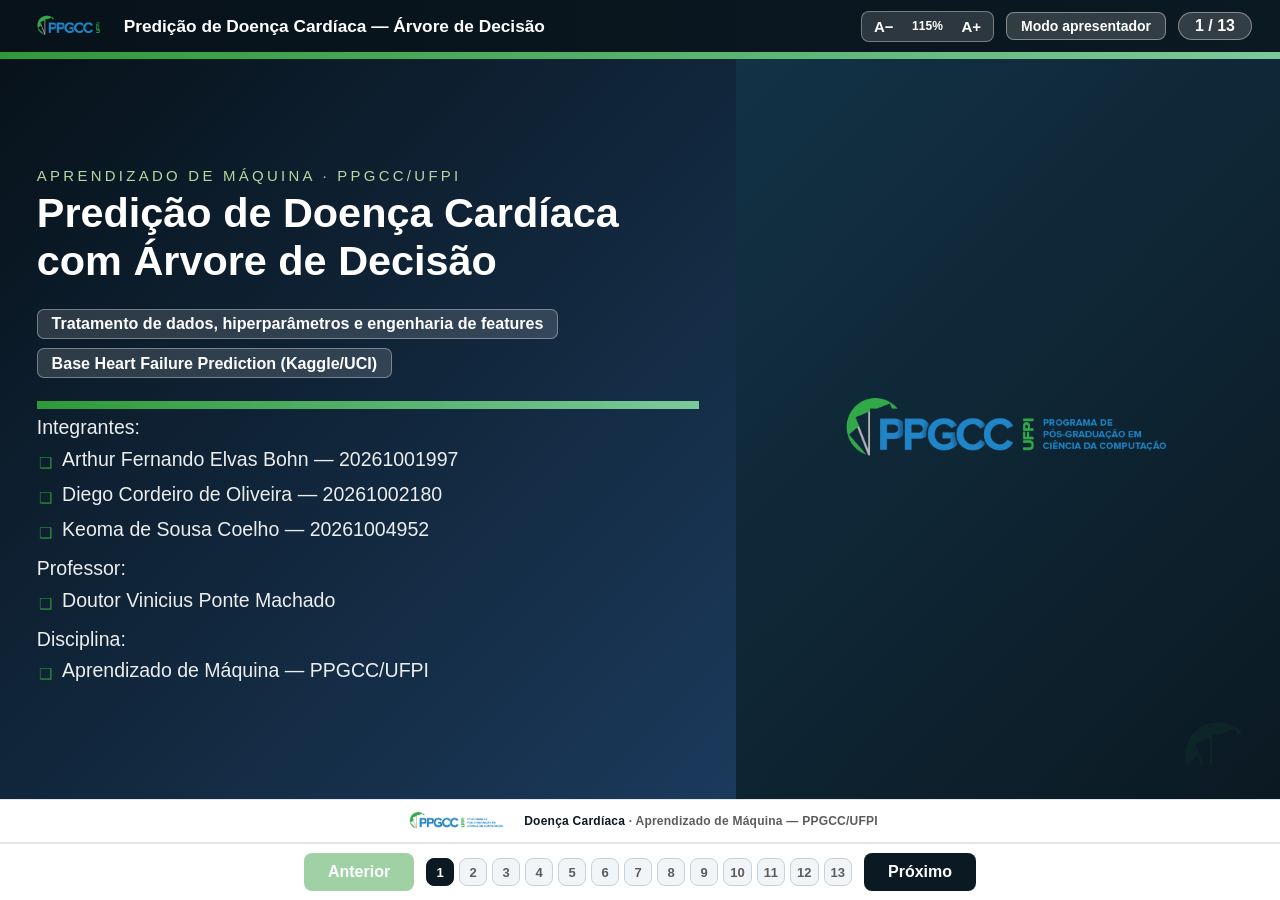
<file: docs/apresentacao/index.html>
<!DOCTYPE html>
<html lang="pt-BR">

<head>
  <meta charset="UTF-8">
  <meta name="viewport" content="width=device-width,initial-scale=1.0">
  <title>Predição de Doença Cardíaca — Árvore de Decisão</title>
  <link rel="stylesheet" href="estilo.css">
  <link rel="stylesheet" href="https://cdnjs.cloudflare.com/ajax/libs/font-awesome/6.7.2/css/all.min.css">
</head>

<body>
  <header class="tb">
    <div class="tb-left">
      <img src="img/logo.png" class="tb-logo" alt="PPGCC UFPI">
      <h2>Predição de Doença Cardíaca — Árvore de Decisão</h2>
    </div>
    <div class="tb-right">
      <div class="fz" aria-label="Tamanho do texto">
        <button onclick="fz(-1)" title="Diminuir tamanho da fonte">A−</button>
        <span id="fzpct">100%</span>
        <button onclick="fz(1)" title="Aumentar tamanho da fonte">A+</button>
      </div>
      <button class="bpb" id="bp" onclick="openPresenter()">Modo apresentador</button>
      <span class="ct" id="ctr">1 / 13</span>
      <span class="modo-tag">APRESENTAÇÃO</span>
    </div>
  </header>
  <div class="fita"></div>
  <div class="sc">

    <!-- SLIDE 1 - CAPA -->
    <div class="sl" id="s1">
      <div class="capa">
        <div class="esq">
          <div class="rot">Aprendizado de Máquina · PPGCC/UFPI</div>
          <h1>Predição de Doença Cardíaca com Árvore de Decisão</h1>
          <div class="meta">
            <span>Tratamento de dados, hiperparâmetros e engenharia de features</span>
            <span>Base Heart Failure Prediction (Kaggle/UCI)</span>
          </div>
          <div class="faixa"></div>
          <div class="sub">Integrantes:
            <ul>
              <li>Arthur Fernando Elvas Bohn — 20261001997</li>
              <li>Diego Cordeiro de Oliveira — 20261002180</li>
              <li>Keoma de Sousa Coelho — 20261004952</li>
            </ul>
          </div>
          <div class="sub">Professor:
            <ul>
              <li>Doutor Vinicius Ponte Machado</li>
            </ul>
          </div>
          <div class="sub">Disciplina:
            <ul>
              <li>Aprendizado de Máquina — PPGCC/UFPI</li>
            </ul>
          </div>
        </div>
        <div class="dir">
          <img src="img/logo_full.png" alt="PPGCC — UFPI">
          <img class="marca" src="img/marca.png" alt="">
        </div>
      </div>
    </div>

    <!-- SLIDE 2 - PROBLEMA -->
    <div class="sl" id="s2">
      <div class="slhd"><span class="num">2</span>
        <h2>Problema e objetivo</h2>
      </div>
      <div class="slbd">
        <ul>
          <li>Doenças cardiovasculares estão entre as principais causas de morte no mundo.</li>
          <li>Classificação binária: <strong>1 = com doença</strong> e <strong>0 = sem doença</strong>.</li>
          <li>O erro mais grave é o <strong>falso negativo da classe 1</strong>: paciente doente previsto como “não
            doente”.</li>
        </ul>
        <div class="dc"><strong>Por que isso importa:</strong> o paciente doente sem diagnóstico fica sem tratamento e
          pode evoluir para óbito.</div>
        <p><strong>Objetivo:</strong> avaliar uma Árvore de Decisão combinando tratamento dos dados, ajuste de
          hiperparâmetros e engenharia de features, com todos os experimentos registrados no <strong>MLflow</strong>.
        </p>
      </div>
    </div>

    <!-- SLIDE 3 - DICIONARIO DE ATRIBUTOS (2.2) -->
    <div class="sl" id="s3">
      <div class="slhd"><span class="num">3</span>
        <h2>Dicionário de atributos</h2>
      </div>
      <div class="slbd">
        <div class="c2">
          <table class="tb2" style="font-size:14px;">
            <tr>
              <th>Atributo</th>
              <th>Tipo</th>
              <th>Descrição</th>
            </tr>
            <tr>
              <td>Age</td>
              <td>Numérico</td>
              <td>Idade (anos)</td>
            </tr>
            <tr>
              <td>RestingBP</td>
              <td>Numérico</td>
              <td>Pressão em repouso (mm Hg)</td>
            </tr>
            <tr>
              <td>Cholesterol</td>
              <td>Numérico</td>
              <td>Colesterol sérico (mm/dl)</td>
            </tr>
            <tr>
              <td>FastingBS</td>
              <td>Binário</td>
              <td>Glicemia em jejum &gt; 120 mg/dl</td>
            </tr>
            <tr>
              <td>MaxHR</td>
              <td>Numérico</td>
              <td>FC máxima atingida</td>
            </tr>
            <tr>
              <td>Oldpeak</td>
              <td>Numérico</td>
              <td>Depressão ST por exercício</td>
            </tr>
          </table>
          <table class="tb2" style="font-size:14px;">
            <tr>
              <th>Atributo</th>
              <th>Tipo</th>
              <th>Descrição</th>
            </tr>
            <tr>
              <td>Sex</td>
              <td>Categórico</td>
              <td>Sexo (M/F)</td>
            </tr>
            <tr>
              <td>ChestPainType</td>
              <td>Categórico</td>
              <td>Dor no peito (TA/ATA/NAP/ASY)</td>
            </tr>
            <tr>
              <td>RestingECG</td>
              <td>Categórico</td>
              <td>ECG (Normal/ST/LVH)</td>
            </tr>
            <tr>
              <td>ExerciseAngina</td>
              <td>Categórico</td>
              <td>Angina por exercício (Y/N)</td>
            </tr>
            <tr>
              <td>ST_Slope</td>
              <td>Categórico</td>
              <td>Inclinação ST (Up/Flat/Down)</td>
            </tr>
            <tr>
              <td>HeartDisease</td>
              <td>Binário</td>
              <td>Alvo: 1 = doença, 0 = normal</td>
            </tr>
          </table>
        </div>
        <div class="dc"><strong>11 atributos + alvo.</strong> Numéricos recebem imputação + escala; categóricos recebem
          one-hot ou ordinal.</div>
      </div>
    </div>

    <!-- SLIDE 4 - BASE -->
    <div class="sl" id="s4">
      <div class="slhd"><span class="num">4</span>
        <h2>Base de dados</h2>
      </div>
      <div class="slbd">
        <p><strong>Heart Failure Prediction</strong> (Kaggle/fedesoriano), derivada do UCI Heart Disease, 918 registros
          × 12 colunas (11 atributos + alvo).</p>
        <table class="tb2">
          <tr>
            <th>Classe</th>
            <th>Registros</th>
            <th>Proporção</th>
          </tr>
          <tr>
            <td>1 — com doença</td>
            <td>508</td>
            <td>55,34%</td>
          </tr>
          <tr>
            <td>0 — sem doença</td>
            <td>410</td>
            <td>44,66%</td>
          </tr>
        </table>
        <ul>
          <li>172 zeros em <code>Cholesterol</code> e 1 em <code>RestingBP</code> → tratados como ausentes (NaN).</li>
          <li>0 duplicatas; split 80/20 estratificado (734 treino / 184 teste).</li>
        </ul>
        <div class="dc"><strong>Desbalanceamento leve</strong> (55/45): a classe 1 é majoritária.</div>
      </div>
    </div>

    <!-- SLIDE 5 - METODOLOGIA E FASES -->
    <div class="sl" id="s5">
      <div class="slhd"><span class="num">5</span>
        <h2>Metodologia: pipeline e fases do notebook</h2>
      </div>
      <div class="slbd">
        <ol class="passos">
          <li><strong>Carga e limpeza:</strong> zeros de <code>Cholesterol</code>/<code>RestingBP</code> →
            <code>NaN</code>.</li>
          <li><strong>Preparação:</strong> imputação (mediana/média/moda) + encoding (one-hot/ordinal) + escala →
            <code>DecisionTreeClassifier</code>; split 80/20 estratificado.</li>
          <li><strong>Validação:</strong> <code>RepeatedStratifiedKFold</code> 5 folds × 2 repetições.</li>
          <li><strong>Grid search:</strong> 864 combinações por rodada (17.280 no total), reajuste por
            <strong>F1 da classe 1</strong>.</li>
          <li><strong>Avaliação:</strong> acurácia, precisão, recall e F1 por classe, F1 macro, IC 95% bootstrap e
            matriz de confusão.</li>
          <li><strong>Ablação:</strong> remove 1 atributo por vez e compara.</li>
          <li><strong>Engenharia de features:</strong> razões e interações clínicas (5 atributos).</li>
          <li><strong>MLflow:</strong> parâmetros, métricas, modelos e artefatos.</li>
        </ol>
        <div class="dc"><strong>Sem vazamento:</strong> imputação, encoding e escala são ajustados apenas no treino de
          cada fold.</div>
      </div>
    </div>

    <!-- SLIDE 6 - GRID -->
    <div class="sl" id="s6">
      <div class="slhd"><span class="num">6</span>
        <h2>Grid search e hiperparâmetros</h2>
      </div>
      <div class="slbd">
        <div class="c2">
          <table class="tb2" style="font-size:14px;">
            <tr>
              <th>Parâmetro</th>
              <th>Valores testados</th>
            </tr>
            <tr>
              <td>Imputação</td>
              <td><code>median</code>, <code>mean</code>, <code>most_frequent</code></td>
            </tr>
            <tr>
              <td>criterion</td>
              <td><code>gini</code>, <code>entropy</code></td>
            </tr>
            <tr>
              <td>max_depth</td>
              <td><code>3</code>, <code>5</code>, <code>7</code>, <code>None</code></td>
            </tr>
            <tr>
              <td>min_samples_split</td>
              <td><code>2</code>, <code>5</code>, <code>10</code></td>
            </tr>
            <tr>
              <td>min_samples_leaf</td>
              <td><code>1</code>, <code>3</code>, <code>5</code></td>
            </tr>
            <tr>
              <td>max_features</td>
              <td><code>None</code>, <code>sqrt</code></td>
            </tr>
            <tr>
              <td>class_weight</td>
              <td><code>None</code>, <code>balanced</code></td>
            </tr>
          </table>
          <table class="tb2" style="font-size:14px;">
            <tr>
              <th>Parâmetro</th>
              <th>one-hot</th>
              <th>ordinal</th>
            </tr>
            <tr>
              <td>Imputação</td>
              <td>median</td>
              <td>most_frequent</td>
            </tr>
            <tr>
              <td>class_weight</td>
              <td>balanced</td>
              <td>None</td>
            </tr>
            <tr>
              <td>criterion</td>
              <td>entropy</td>
              <td>gini</td>
            </tr>
            <tr>
              <td>max_depth</td>
              <td>3</td>
              <td>3</td>
            </tr>
            <tr>
              <td>max_features</td>
              <td>None</td>
              <td>sqrt</td>
            </tr>
          </table>
        </div>
        <ul>
          <li>864 combinações por encoding; 8.640 fits por encoding; <strong>17.280 fits</strong> no total.</li>
          <li>Critério de seleção: <strong>F1 da classe 1</strong> na validação cruzada.</li>
        </ul>
        <div class="dc"><strong>Árvore rasa (profundidade 3):</strong> a validação satura cedo, profundidades maiores
          não generalizam melhor.</div>
      </div>
    </div>

    <!-- SLIDE 7 - ONE-HOT X ORDINAL -->
    <div class="sl" id="s7">
      <div class="slhd"><span class="num">7</span>
        <h2>One-hot × ordinal (teste)</h2>
      </div>
      <div class="slbd">
        <table class="tb2">
          <tr>
            <th>Codificação</th>
            <th>Acurácia</th>
            <th>F1_c0</th>
            <th>F1_c1</th>
            <th>F1_macro</th>
            <th>Recall_c1</th>
          </tr>
          <tr>
            <td>ordinal</td>
            <td>0,8098</td>
            <td>0,7682</td>
            <td><strong>0,8387</strong></td>
            <td>0,8035</td>
            <td><strong>0,8922</strong></td>
          </tr>
          <tr>
            <td>one-hot</td>
            <td><strong>0,8207</strong></td>
            <td><strong>0,8092</strong></td>
            <td>0,8308</td>
            <td><strong>0,8200</strong></td>
            <td>0,7941</td>
          </tr>
        </table>
        <ul>
          <li><strong>Ordinal:</strong> melhor F1_c1 e recall_c1 (menos doentes sem diagnóstico).</li>
          <li><strong>One-hot:</strong> melhor acurácia, F1_c0 e F1_macro.</li>
        </ul>
        <div class="dc"><strong>IC 95% do F1_c1 se sobrepõem</strong> (ordinal 0,78–0,89; one-hot 0,77–0,89) → diferença
          não conclusiva.</div>
      </div>
    </div>

    <!-- SLIDE 8 - ENGENHARIA DE FEATURES: ATRIBUTOS E IMPACTO -->
    <div class="sl" id="s8">
      <div class="slhd"><span class="num">8</span>
        <h2>Engenharia de features</h2>
      </div>
      <div class="slbd">
        <p style="font-size:13px; color:#5C5C5C; margin:0 0 4px;"><strong>5 atributos derivados</strong>:</p>
        <table class="tb2 mini">
          <tr>
            <th>Feature</th>
            <th>Fórmula</th>
            <th>Motivação</th>
          </tr>
          <tr>
            <td>FC_pct_teorica</td>
            <td>MaxHR / (220 − Age)</td>
            <td>% da FC máxima teórica</td>
          </tr>
          <tr>
            <td>Chol_por_Idade</td>
            <td>Cholesterol / Age</td>
            <td>Colesterol relativo à idade</td>
          </tr>
          <tr>
            <td>BP_por_Idade</td>
            <td>RestingBP / Age</td>
            <td>Pressão relativa à idade</td>
          </tr>
          <tr>
            <td>Oldpeak_por_FC</td>
            <td>Oldpeak / MaxHR</td>
            <td>Depressão ST por batimento</td>
          </tr>
          <tr>
            <td>Angina_x_Oldpeak</td>
            <td>(ExerciseAngina == 'Y') × Oldpeak</td>
            <td>Interação angina × ST</td>
          </tr>
        </table>
        <p style="font-size:13px; color:#5C5C5C; margin:0 0 4px;"><strong>Impacto</strong> no teste
          (184 pacientes) e na validação cruzada:</p>
        <table class="tb2 mini">
          <tr>
            <th>Cenário</th>
            <th>Nº atributos</th>
            <th>Acurácia</th>
            <th>F1_c0</th>
            <th>F1_c1</th>
            <th>F1_macro</th>
            <th>F1_CV</th>
          </tr>
          <tr>
            <td>sem engenharia</td>
            <td>11</td>
            <td>0,8098</td>
            <td>0,7682</td>
            <td>0,8387</td>
            <td>0,8035</td>
            <td><strong>0,8604</strong></td>
          </tr>
          <tr>
            <td>com engenharia</td>
            <td>16</td>
            <td><strong>0,8261</strong></td>
            <td><strong>0,7838</strong></td>
            <td><strong>0,8545</strong></td>
            <td><strong>0,8192</strong></td>
            <td>0,7946</td>
          </tr>
        </table>
        <div style="display:flex; gap:16px; align-items:stretch;">
          <ul style="flex:1 1 55%; margin:0; font-size:14px;">
            <li><strong>Ganho no teste:</strong> F1_c1 +0,0158; recall_c1 +0,0294 (0,8922 → 0,9216).</li>
            <li><strong>Ressalva:</strong> o F1 da CV caiu (0,8604 → 0,7946) → ganho <strong>não confirmado</strong>
              pela validação cruzada.</li>
          </ul>
          <div class="dc" style="flex:1 1 45%; margin:0; font-size:14px;"><strong>Conclusão:</strong>
            promissor no teste, mas inconclusivo — precisa de validação externa.</div>
        </div>
      </div>
    </div>

    <!-- SLIDE 9 - ABLACAO -->
    <div class="sl" id="s9">
      <div class="slhd"><span class="num">9</span>
        <h2>Ablação de atributos</h2>
      </div>
      <div class="slbd">
        <table class="tb2">
          <tr>
            <th>Cenário</th>
            <th>Acurácia</th>
            <th>F1_c0</th>
            <th>F1_c1</th>
            <th>F1_macro</th>
          </tr>
          <tr>
            <td>todos</td>
            <td>0,8098</td>
            <td>0,7682</td>
            <td><strong>0,8387</strong></td>
            <td>0,8035</td>
          </tr>
          <tr>
            <td>sem RestingBP / Cholesterol / FastingBS</td>
            <td>0,8207</td>
            <td><strong>0,8136</strong></td>
            <td>0,8272</td>
            <td><strong>0,8204</strong></td>
          </tr>
          <tr>
            <td>sem ST_Slope</td>
            <td>0,7772</td>
            <td>0,7630</td>
            <td>0,7897</td>
            <td>0,7764</td>
          </tr>
          <tr>
            <td>sem MaxHR</td>
            <td>0,7500</td>
            <td>0,6933</td>
            <td>0,7890</td>
            <td>0,7412</td>
          </tr>
          <tr>
            <td>sem Sex / ChestPainType / RestingECG / Oldpeak</td>
            <td>0,7391</td>
            <td>0,7073</td>
            <td>0,7647</td>
            <td>0,7360</td>
          </tr>
        </table>
        <ul>
          <li><strong>Nenhuma remoção melhorou o F1_c1</strong>, o conjunto completo é o melhor.</li>
          <li>Remover RestingBP/Cholesterol/FastingBS melhora o <strong>F1_macro</strong>, mas piora o recall da classe
            1.</li>
        </ul>
        <div class="dc"><strong>ST_Slope e MaxHR são informativos:</strong> removê-los derruba o F1_c1.</div>
      </div>
    </div>

    <!-- SLIDE 10 - CONFUSAO -->
    <div class="sl" id="s10">
      <div class="slhd"><span class="num">10</span>
        <h2>Matriz de confusão: melhor modelo para triagem</h2>
      </div>
      <div class="slbd">
        <div class="dc"><strong>Critério de triagem:</strong> maximizar recall/F1 da classe 1 (minimizar falsos
          negativos, doente previsto como “não doente”).</div>
        <div style="display:flex; gap:18px; align-items:flex-start; margin-top:8px;">
          <div style="flex:0 0 40%;">
            <img src="img/confusion_matrix_com_engenharia.png" style="width:80%;" alt="Matriz com engenharia">
          </div>
          <div style="flex:1;">
            <ul style="font-size:15px;">
              <li>Acurácia: 0,8261</li>
              <li>Precisão_c1: 0,7966</li>
              <li><strong>Recall_c1: 0,9216</strong></li>
              <li><strong>F1_c1: 0,8545</strong></li>
            </ul>
            <table class="tb2" style="font-size:12px;">
              <tr>
                <th>Modelo</th>
                <th>FN</th>
                <th>Recall_c1</th>
                <th>F1_c1</th>
                <th>F1_CV</th>
              </tr>
              <tr>
                <td><strong>com_engenharia</strong></td>
                <td><strong>8</strong></td>
                <td><strong>0,9216</strong></td>
                <td><strong>0,8545</strong></td>
                <td>0,7946</td>
              </tr>
              <tr>
                <td>ordinal</td>
                <td>11</td>
                <td>0,8922</td>
                <td>0,8387</td>
                <td><strong>0,8604</strong></td>
              </tr>
              <tr>
                <td>one-hot</td>
                <td>21</td>
                <td>0,7941</td>
                <td>0,8308</td>
                <td>0,8550</td>
              </tr>
            </table>
          </div>
        </div>
        <div
          style="font-family: sans-serif; line-height: 1.6; color: #333; max-width: 100%; padding: 20px; border-left: 5px solid #007bff; background-color: #f8f9fa;">

          <!-- Bloco de Resultados Positivos -->
          <p style="margin-top: 0; margin-bottom: 12px;">
            No teste atual, o modelo <code>com_engenharia</code> apresentou o melhor cenário
            para triagem, reduzindo os Falsos Negativos para apenas <strong>8</strong> (contra 11 e 21 dos demais),
            mantendo os Falsos Positivos estáveis em <strong>24</strong>.
          </p>

          <!-- Bloco de Alerta / Ressalva -->
          <p
            style="margin-bottom: 12px; padding: 10px; background-color: #fff3cd; border-left: 4px solid #ffc107; color: #856404; border-radius: 4px;">
            <strong>Ressalva:</strong> Esse ganho não foi confirmado pela validação cruzada (onde o F1-Score
            caiu de <strong>0,86</strong> para <strong>0,79</strong>). Como a base de teste é pequena (184 amostras), o
            resultado positivo pode ser apenas uma oscilação estatística do sorteio.
          </p>

          <!-- Bloco de Conclusão / Próximos Passos -->
          <p style="margin-bottom: 0;">
            Os modelos <code>com_engenharia</code> e <code>ordinal</code> (8 e 11 FN) são os
            dois promissores para a triagem.
          </p>

        </div>

      </div>
    </div>

    <!-- SLIDE 11 - ARVORES DOS MODELOS PROMISSORES -->
    <div class="sl arv" id="s11">
      <div class="slhd"><span class="num">11</span>
        <h2>Árvore de decisão: os dois modelos promissores</h2>
      </div>
      <div class="slbd">
        <div class="abas" role="tablist" aria-label="Modelo">
          <button type="button" class="aba ac" id="aba-eng" role="tab" aria-selected="true"
            aria-controls="arvore-painel" onclick="mostraArvore('eng')">com_engenharia · 8 FN</button>
          <button type="button" class="aba" id="aba-ord" role="tab" aria-selected="false"
            aria-controls="arvore-painel" onclick="mostraArvore('ord')">ordinal · 11 FN</button>
        </div>
        <div id="arvore-painel" role="tabpanel" aria-labelledby="aba-eng">
          <img id="arvore-img" class="arvore" src="img/arvore_com_engenharia.png"
            alt="Árvore de decisão do modelo com engenharia de atributos, profundidade 3">
          <p class="arvore-cap" id="arvore-cap">Raiz na feature derivada <code>Oldpeak_por_FC</code>; abaixo
            <code>ExerciseAngina</code>, <code>ChestPainType</code>, <code>Sex</code> e <code>MaxHR</code>. Ajustada
            em <strong>734 registros (80%)</strong>, árvore completa (profundidade 3): <strong>8 FN</strong> · 24 FP ·
            F1_c1 0,8545 · F1_CV 0,7946. Hiperparâmetros herdados do ajuste ordinal; sem refit nos 918.</p>
        </div>
      </div>
    </div>

    <!-- SLIDE 12 - MLFLOW / EVOLUCAO -->
    <div class="sl" id="s12">
      <div class="slhd"><span class="num">12</span>
        <h2>MLflow e evolução das execuções</h2>
      </div>
      <div class="slbd">
        <ul>
          <li><strong>111 runs</strong> no experimento <code>heart_failure_arvore_decisao</code> (SQLite
            <code>mlflow.db</code> + artefatos em <code>mlruns/</code>).</li>
          <li>Cada run registra parâmetros, métricas, modelo e artefatos.</li>
        </ul>
        <table class="tb2">
          <tr>
            <th>Execução</th>
            <th>O que mudou</th>
            <th>Efeito</th>
          </tr>
          <tr>
            <td>22/10 08:18</td>
            <td>One-hot × ordinal + baseline</td>
            <td>referência</td>
          </tr>
          <tr>
            <td>22/10 08:37</td>
            <td>+ ablação (class_weight None/balanced)</td>
            <td>balanced ≈ None</td>
          </tr>
          <tr>
            <td>22/10 09:31</td>
            <td>+ engenharia de features</td>
            <td>ganho no teste, CV caiu</td>
          </tr>
          <tr>
            <td>22/10 09:48</td>
            <td>variação de hiperparâmetros one-hot</td>
            <td><strong>piorou</strong></td>
          </tr>
          <tr>
            <td>26/10 07:55</td>
            <td>métricas para as duas classes</td>
            <td>versão final</td>
          </tr>
        </table>
        <div class="dc"><strong>Lição:</strong> a engenharia melhorou o teste mas não a CV, a variação de
          hiperparâmetros piorou o teste.</div>
      </div>
    </div>

    <!-- SLIDE 13 - TRABALHOS RELACIONADOS E CONCLUSAO -->
    <div class="sl" id="s13">
      <div class="slhd"><span class="num">13</span>
        <h2>Trabalhos relacionados e conclusão</h2>
      </div>
      <div class="slbd">
        <div style="display:flex; gap:20px; align-items:flex-start;">
          <div style="flex:0 0 46%;">
            <p style="font-size:13px; color:#5C5C5C; margin:0 0 4px;"><strong>Literatura</strong> que apoia as
              escolhas:</p>
            <table class="tb2 mini">
              <tr>
                <th>Trabalho</th>
                <th>Contribuição</th>
              </tr>
              <tr>
                <td>Qadri et al. (2023)</td>
                <td>Feature engineering para doença cardíaca</td>
              </tr>
              <tr>
                <td>Abass et al. (2025)</td>
                <td>ML + feature engineering</td>
              </tr>
              <tr>
                <td>Gárate-Escamilla et al. (2020)</td>
                <td>Seleção de features + PCA</td>
              </tr>
              <tr>
                <td>Hasnat et al. (2025)</td>
                <td>Feature engineering + SHAP</td>
              </tr>
              <tr>
                <td>Page et al. (1970)</td>
                <td>Idade/colesterol na predição de DAC</td>
              </tr>
              <tr>
                <td>Fox et al. (1971)</td>
                <td>Fórmula FCmax ≈ 220 − idade</td>
              </tr>
            </table>
            <div class="dc" style="font-size:12.5px; margin:0;"><strong>As razões testadas são hipóteses
                exploratórias</strong>, apoiadas pela literatura clínica, mas precisam de validação externa.</div>
          </div>
          <div style="flex:1 1 54%;">
            <h3 style="margin-top:0;">Conclusão</h3>
            <ul style="font-size:15px; margin:0;">
              <li><strong>Melhor no teste para triagem:</strong> <code>com_engenharia</code>: 8 FN, recall_c1 0,9216 e
                F1_c1 0,8545; o <code>ordinal</code> é a alternativa mais robusta por possuir a melhor validação
                cruzada (11 FN, F1_CV 0,8604).</li>
              <li><strong>Engenharia de features:</strong> melhorou o teste (F1_c1 0,8545), mas <strong>piorou a
                  CV</strong> → inconclusivo.</li>
              <li><strong>Ablação:</strong> manter todos os atributos maximiza o F1_c1. Remover alguns melhora o
                F1_macro, mas aumenta o risco de falso negativo.</li>
              <li><strong>MLflow:</strong> 111 runs registradas, permitindo reproduzir e comparar todas as execuções.
              </li>
            </ul>
            <p style="font-size:15px; margin:8px 0 0;">
              Os modelos <code>com_engenharia</code> e <code>ordinal</code> (8 e 11 FN) são os dois promissores para a
              triagem. O próximo passo é <strong>validar em uma base de dados externa</strong>.
            </p>
            <div class="dc" style="text-align:center; margin:12px 0 0;"><strong>Obrigado!</strong></div>
          </div>
        </div>
      </div>
    </div>

  </div>
  <footer class="ft">
    <img src="img/logo_full.png" alt="PPGCC">
    <span class="txt"><strong>Doença Cardíaca</strong> · Aprendizado de Máquina — PPGCC/UFPI</span>
  </footer>
  <nav class="ctr" aria-label="Navegação da apresentação">
    <button class="bz" id="bprev" onclick="pv()">Anterior</button>
    <div class="dots" id="dots" role="group" aria-label="Ir para o slide"></div>
    <button class="bv" id="bnext" onclick="nx()">Próximo</button>
  </nav>
  <script src="script.js"></script>
</body>

</html>
</file>
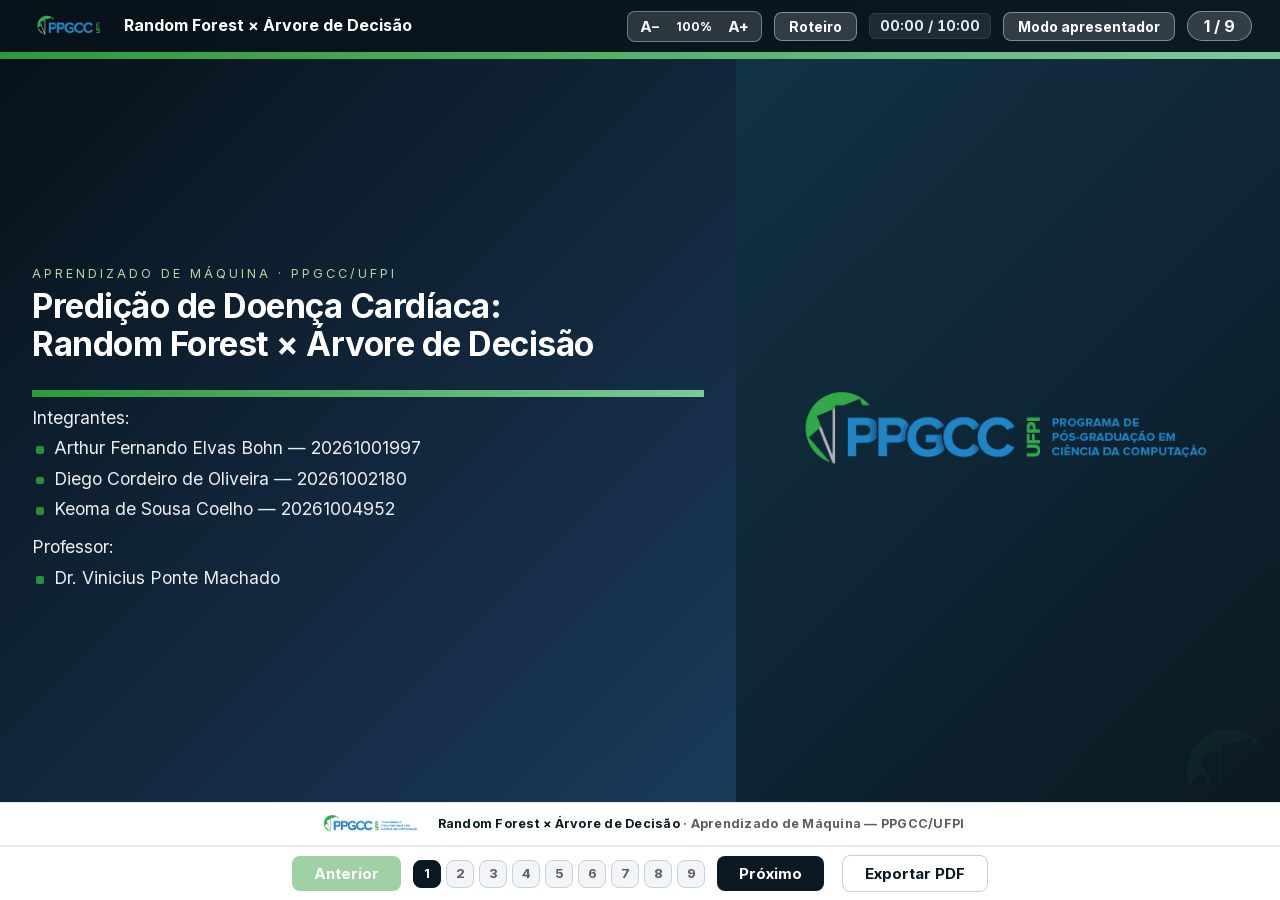
<file: docs/random_forest/apresentacao/index.html>
<!DOCTYPE html>
<html lang="pt-BR">

<head>
  <meta charset="UTF-8">
  <meta name="viewport" content="width=device-width,initial-scale=1.0">
  <title>Predição de Doença Cardíaca — Random Forest × Árvore de Decisão</title>
  <link rel="stylesheet" href="estilo.css">
  </head>

<body>
  <header class="tb">
    <div class="tb-left">
      <img src="img/logo.png" class="tb-logo" alt="PPGCC UFPI">
      <h2>Random Forest × Árvore de Decisão</h2>
    </div>
    <div class="tb-right">
      <div class="fz" aria-label="Tamanho do texto">
        <button onclick="fz(-1)" title="Diminuir tamanho da fonte">A−</button>
        <span id="fzpct">100%</span>
        <button onclick="fz(1)" title="Aumentar tamanho da fonte">A+</button>
      </div>
      <button class="bpb" id="bnt" onclick="toggleNotas()" title="Mostrar/ocultar roteiro de fala (tecla N)">Roteiro</button>
      <button class="tmr" id="tmr" onclick="if(event.shiftKey){tmrDefinirLimite()}else{toggleTimer()}" ondblclick="resetTimer()" title="Iniciar/pausar (T) · duplo clique zera · Shift+clique define o limite">00:00 / 10:00</button>
      <button class="bpb" id="bp" onclick="openPresenter()">Modo apresentador</button>
      <span class="ct" id="ctr">1 / 9</span>
      <span class="modo-tag">APRESENTAÇÃO</span>
    </div>
  </header>
  <div class="fita"></div>
  <div class="sc">

    <!-- SLIDE 1 - CAPA (~0:20) -->
    <div class="sl" id="s1">
      <div class="capa">
        <div class="esq">
          <div class="rot">Aprendizado de Máquina · PPGCC/UFPI</div>
          <h1>Predição de Doença Cardíaca:<br>Random Forest × Árvore de Decisão</h1>
          <div class="faixa"></div>
          <div class="sub">Integrantes:
            <ul>
              <li>Arthur Fernando Elvas Bohn — 20261001997</li>
              <li>Diego Cordeiro de Oliveira — 20261002180</li>
              <li>Keoma de Sousa Coelho — 20261004952</li>
            </ul>
          </div>
          <div class="sub">Professor:
            <ul>
              <li>Dr. Vinicius Ponte Machado</li>
            </ul>
          </div>
        </div>
        <div class="dir">
          <img src="img/logo_full.png" alt="PPGCC — UFPI">
          <img class="marca" src="img/marca.png" alt="">
        </div>
      </div>
      <div class="nt"><strong>~20 s.</strong> Apresentar o grupo. A pergunta de pesquisa abre o próximo slide:
        “repetimos com Random Forest tudo o que fizemos com a Árvore de Decisão e comparamos os resultados”.</div>
    </div>

    <!-- SLIDE 2 - PROBLEMA E DESENHO (~1:00) -->
    <div class="sl" id="s2">
      <div class="slhd"><span class="num">2</span>
        <h2>Contexto</h2>
      </div>
      <div class="slbd g" style="grid-template-rows:auto 1fr auto;">
        <div class="topo">
          <div class="pergunta"><small>Pergunta de pesquisa</small>Trocar <b>1 árvore</b> por uma floresta de
            <b>300 árvores</b> melhora a triagem de doença cardíaca?</div>
          <div class="chips">
            <span>Classificação binária</span><span>Heart Failure (Kaggle)</span><span>918 registros</span>
            <span>11 atributos</span><span>Teste: 184 pacientes</span>
          </div>
        </div>
        <div style="display:grid; grid-template-columns:1fr 1.1fr 1.1fr; gap:14px;">
          <div class="card er">
            <h3>Erro mais grave</h3>
            <div class="big">Falso negativo da classe 1</div>
            <p>O paciente doente classificado como sadio fica <strong>sem tratamento</strong>.</p>
            <div class="stat"><b>102</b><span>doentes no conjunto de teste, cada FN é um deles sem diagnóstico</span></div>
            <div class="rod"><strong>Métricas:</strong> recall e F1 da classe 1, além do F1 macro.</div>
          </div>
          <div class="card">
            <h3>Mantido igual</h3>
            <ul>
              <li>Split estratificado 80/20, semente 42 (734 / 184).</li>
              <li>CV <code>RepeatedStratifiedKFold</code> 5 × 2.</li>
              <li>Grade de <strong>864 combinações</strong>, refit por F1_c1.</li>
              <li>Ablação, engenharia, baseline e IC 95%.</li>
            </ul>
          </div>
          <div class="card vd">
            <h3>O que muda</h3>
            <div class="duelo" style="flex:0 0 auto; margin-bottom:8px;">
              <div><small>Antes</small><b>1 árvore</b></div>
              <div class="rf"><small>Agora</small><b>300 árvores</b></div>
            </div>
            <ul>
              <li><strong>Aleatoriedade:</strong> bootstrap + <code>max_features</code> por nó.</li>
              <li><strong>Extras:</strong> OOB, dispersão das importâncias e nº de árvores.</li>
            </ul>
          </div>
        </div>
        <div class="faixa-az"><span>O algoritmo é a <b>única variável
            alterada</b> → a diferença de resultado é atribuível ao modelo, não ao protocolo.</span></div>
      </div>
      <div class="nt"><strong>~1 min.</strong> Reforçar que o protocolo é idêntico ao da árvore; o único fator
        alterado é o estimador. Explicar rapidamente por que o falso negativo é o erro que guia a escolha das
        métricas.</div>
    </div>

    <!-- SLIDE 3 - BUSCA, CUSTO E MLFLOW (~0:50) -->
    <div class="sl" id="s3">
      <div class="slhd"><span class="num">3</span>
        <h2>Grid Search: mesma grade e custo maior</h2>
      </div>
      <div class="slbd g" style="grid-template-columns:1fr 1fr;">
        <div class="col">
          <div class="card">
            <table class="tb2">
              <tr>
                <th>Selecionado (Random Forest)</th>
                <th>one-hot</th>
                <th>ordinal</th>
              </tr>
              <tr class="grp">
                <td>Comum às duas</td>
                <td colspan="2" class="cen"><code>entropy</code> · <code>sqrt</code> · <code>balanced</code></td>
              </tr>
              <tr>
                <td>max_depth / min_samples_leaf</td>
                <td>None / 5</td>
                <td>7 / 1</td>
              </tr>
              <tr>
                <td>Imputação</td>
                <td>mediana</td>
                <td>média</td>
              </tr>
              <tr>
                <td>Melhor F1_CV</td>
                <td><strong>0,8809</strong></td>
                <td>0,8799</td>
              </tr>
              <tr>
                <td>OOB score</td>
                <td>0,8583</td>
                <td>0,8583</td>
              </tr>
              <tr>
                <td>Tempo de busca</td>
                <td>12,0 min</td>
                <td>14,4 min</td>
              </tr>
            </table>
          </div>
        </div>
        <div class="col">
          <div class="card">
            <table class="tb2">
              <tr>
                <th>Métrica</th>
                <th>Árvore de Decisão</th>
                <th>Random Forest</th>
              </tr>
              <tr>
                <td>Profundidade das árvores</td>
                <td>3</td>
                <td class="floresta">7,0 – 9,9</td>
              </tr>
              <tr>
                <td>Tempo de busca</td>
                <td>segundos</td>
                <td class="floresta">~26 min</td>
              </tr>
              <tr>
                <td>Runs no MLflow</td>
                <td>111</td>
                <td class="floresta">26</td>
              </tr>
            </table>
          </div>
        </div>
      </div>
      <div class="nt"><strong>~50 s.</strong> A árvore precisou ser rasa (profundidade 3) para generalizar; a
        floresta usa árvores profundas e reduz a variância pela média. O preço é o tempo de busca. Tudo está no
        MLflow, no mesmo banco da árvore, o que permite comparar lado a lado.</div>
    </div>

    <!-- SLIDE 4 - RESULTADO PRINCIPAL (~1:30) -->
    <div class="sl" id="s4">
      <div class="slhd"><span class="num">4</span>
        <h2>Resultados: 4 cenários</h2>
      </div>
      <div class="slbd g" style="grid-template-rows:auto 1fr;">
        <table class="tb2">
          <tr>
            <th>Cenário</th>
            <th>F1_c1 AD</th>
            <th>F1_c1 RF</th>
            <th>ΔF1_c1</th>
            <th>FN AD</th>
            <th>FN RF</th>
            <th>F1_macro AD</th>
            <th>F1_macro RF</th>
          </tr>
          <tr>
            <td>one-hot</td>
            <td>0,8308</td>
            <td>0,8932</td>
            <td>+0,0624</td>
            <td>21</td>
            <td><strong>10</strong></td>
            <td>0,8200</td>
            <td>0,8787</td>
          </tr>
          <tr>
            <td>ordinal</td>
            <td>0,8387</td>
            <td>0,8955</td>
            <td>+0,0568</td>
            <td>11</td>
            <td>12</td>
            <td>0,8035</td>
            <td>0,8849</td>
          </tr>
          <tr class="hl">
            <td>sem engenharia</td>
            <td>0,8387</td>
            <td><strong>0,9091</strong></td>
            <td><strong>+0,0704</strong></td>
            <td>11</td>
            <td><strong>7</strong></td>
            <td>0,8035</td>
            <td><strong>0,8948</strong></td>
          </tr>
          <tr>
            <td>com engenharia</td>
            <td>0,8545</td>
            <td>0,8558</td>
            <td>+0,0012</td>
            <td>8</td>
            <td>13</td>
            <td>0,8192</td>
            <td>0,8341</td>
          </tr>
        </table>
        <div style="display:grid; grid-template-columns:1.75fr 1fr; gap:14px; min-height:0;">
          <div class="fig"><img src="img/comparacao_rf_vs_arvore.png" alt="Gráfico comparativo de F1_c1 e falsos negativos"></div>
          <div class="kpi" style="grid-template-rows:repeat(3,1fr);">
            <div><b>+0,0704</b><span>maior ganho de F1_c1, RF com os 11 atributos chega a <strong>0,9091</strong></span></div>
            <div><b>11FN (AD) → 7 FN (RF)</b><span>menos doentes sem diagnóstico no mesmo cenário</span></div>
            <div><b>24FP (AD) → 12 FP (RF)</b><span>dados da melhor árvore (com engenharia, 8 FN). Baseline: F1_c1 0,7133 e 82 FP</span></div>
          </div>
        </div>
      </div>
      <div class="nt"><strong>~1 min 30 s — slide central.</strong> Ler a linha destacada: com todos os atributos,
        a floresta sobe o F1_c1 de 0,8387 para 0,9091 e cai de 11 para 7 falsos negativos. A vantagem aparece nos
        quatro cenários (Δ de +0,0012 a +0,0704), também no F1 macro. Citar o baseline para mostrar que 0,71 é o
        piso.</div>
    </div>

    <!-- SLIDE 5 - FALSOS NEGATIVOS (~1:15) -->
    <div class="sl" id="s5">
      <div class="slhd"><span class="num">5</span>
        <h2>Alvo da questão de pesquisa</h2>
      </div>
      <div class="slbd g" style="grid-template-columns:1.3fr 1fr;">
        <div class="col">
          <table class="tb2 fill">
            <tr>
              <th>Modelo (teste: 82 sadios, 102 doentes)</th>
              <th>FP</th>
              <th>FN</th>
              <th>Recall_c1</th>
              <th>F1_c1</th>
            </tr>
            <tr class="hl">
              <td>RF sem engenharia</td>
              <td>12</td>
              <td><strong>7</strong></td>
              <td><strong>0,9314</strong></td>
              <td><strong>0,9091</strong></td>
            </tr>
            <tr>
              <td>RF ordinal</td>
              <td><strong>9</strong></td>
              <td>12</td>
              <td>0,8824</td>
              <td>0,8955</td>
            </tr>
            <tr>
              <td>RF one-hot</td>
              <td>12</td>
              <td>10</td>
              <td>0,9020</td>
              <td>0,8932</td>
            </tr>
            <tr>
              <td>AD com engenharia</td>
              <td>24</td>
              <td>8</td>
              <td>0,9216</td>
              <td>0,8545</td>
            </tr>
            <tr>
              <td>AD ordinal</td>
              <td>24</td>
              <td>11</td>
              <td>0,8922</td>
              <td>0,8387</td>
            </tr>
            <tr>
              <td>AD one-hot</td>
              <td>12</td>
              <td class="ruim">21</td>
              <td>0,7941</td>
              <td>0,8308</td>
            </tr>
            <tr class="bs">
              <td>Baseline (maioria)</td>
              <td>82</td>
              <td>0</td>
              <td>1,0000</td>
              <td>0,7133</td>
            </tr>
          </table>
        </div>
        <div class="col">
          <div class="fig"><img src="img/confusion_matrix_rf_ordinal.png" alt="Matriz de confusão do Random Forest ordinal"></div>
          <div class="cap">RF ordinal: menos alarmes falsos (9 FP) porém 12 FN</div>
          <div class="card vd">
            <h3>Trade-off</h3>
            <p style="margin:0;">A melhor floresta erra <strong>menos doentes</strong> que a melhor árvore (7 × 8 FN)
              com <strong>metade dos falsos positivos</strong> (12 × 24). O baseline tem 0 FN, mas erra os 82 sadios.
            </p>
          </div>
        </div>
      </div>
      <div class="nt"><strong>~1 min 15 s.</strong> Focar na coluna FN. A RF ordinal (na matriz) é a que menos
        gera alarmes falsos (9 FP), mas deixa 12 doentes sem diagnóstico; a RF com os 11 atributos é o melhor
        compromisso para triagem. O baseline mostra por que a acurácia isolada engana.</div>
    </div>

    <!-- SLIDE 6 - ABLAÇÃO E ENGENHARIA (~1:45) -->
    <div class="sl" id="s6">
      <div class="slhd"><span class="num">6</span>
        <h2>Otimizações: ablação e engenharia de atributos</h2>
      </div>
      <div class="slbd g" style="grid-template-columns:1fr 1fr; grid-template-rows:1fr auto;">
        <div class="card">
          <h3>Ablação — F1_c1 ao remover um atributo</h3>
          <table class="tb2 fill">
            <tr>
              <th>Cenário</th>
              <th>Árvore</th>
              <th>RF</th>
            </tr>
            <tr class="hl">
              <td>todos os atributos</td>
              <td><strong>0,8387</strong></td>
              <td><strong>0,9091</strong></td>
            </tr>
            <tr>
              <td>sem Oldpeak</td>
              <td class="ruim">0,7647</td>
              <td>0,9005</td>
            </tr>
            <tr>
              <td>sem MaxHR</td>
              <td class="ruim">0,7890</td>
              <td>0,9005</td>
            </tr>
            <tr>
              <td>sem ST_Slope</td>
              <td class="ruim">0,7897</td>
              <td>0,8600</td>
            </tr>
            <tr>
              <td>sem ChestPainType</td>
              <td class="ruim">0,7647</td>
              <td>0,8400</td>
            </tr>
          </table>
          <div class="rod">RF vence nos <strong>12 cenários de ablação em comparação com Árvore de Decisão</strong> (Δ de +0,0585 a +0,1358). Nas duas abordagens,
            manter todos os atributos é o melhor.</div>
        </div>
        <div class="col">
          <h3 style="margin:0 !important;">Engenharia de atributos</h3>
          <div class="evo">
            <div class="t">Árvore de Decisão — sem → com</div>
            <div class="r"><span>F1_c1 no teste</span><b class="up">0,8387 → 0,8545 ▲</b></div>
            <div class="r"><span>F1_CV</span><b class="down">0,8604 → 0,7946 ▼</b></div>
            <div class="v">Ganho no teste não confirmado pela CV.</div>
          </div>
          <div class="evo rf">
            <div class="t">Random Forest — sem → com</div>
            <div class="r"><span>F1_c1 no teste</span><b class="down">0,9091 → 0,8558 ▼</b></div>
            <div class="r"><span>Falsos negativos</span><b class="down">7 → 13 ▼</b></div>
            <div class="r"><span>F1_CV</span><b class="eq">0,8744 → 0,8775 ≈</b></div>
            <div class="v">Efeito oposto: piora a floresta no teste.</div>
          </div>
        </div>
        <div class="faixa-az" style="grid-column:1/3;"><span>O ensemble compensa a
          variável ausente e já combina cortes para formar interações. As razões criadas para a árvore, viram ruído na
          floresta.</span></div>
      </div>
      <div class="nt"><strong>~1 min 45 s.</strong> Ablação: a árvore despenca para 0,76–0,79 sem Oldpeak, MaxHR
        ou ChestPainType; a floresta se mantém entre 0,84 e 0,91 — é a redução de variância na prática. Engenharia:
        na árvore, ganho no teste não confirmado pela CV; na floresta, piora no teste. Conclusão: não é ganho
        universal.</div>
    </div>

    <!-- SLIDE 7 - IMPORTÂNCIA (~1:00) -->
    <div class="sl" id="s7">
      <div class="slhd"><span class="num">7</span>
        <h2>Como a floresta decide</h2>
      </div>
      <div class="slbd g" style="grid-template-columns:1.05fr 1fr;">
        <div class="fig"><img src="img/importancia_variaveis_top10_rf.png" alt="Top 10 importâncias médias do Random Forest"></div>
        <div class="col">
          <table class="tb2">
            <tr>
              <th>Variável</th>
              <th>Impureza</th>
              <th>Desvio</th>
              <th>Permutação ΔF1</th>
            </tr>
            <tr class="hl">
              <td>ST_Slope</td>
              <td><strong>0,2687</strong></td>
              <td>0,1328</td>
              <td><strong>0,1367</strong></td>
            </tr>
            <tr>
              <td>ChestPainType</td>
              <td>0,1432</td>
              <td>0,0913</td>
              <td>0,0391</td>
            </tr>
            <tr>
              <td>MaxHR</td>
              <td>0,1083</td>
              <td>0,0539</td>
              <td>0,0158</td>
            </tr>
            <tr>
              <td>Oldpeak</td>
              <td>0,1030</td>
              <td>0,0602</td>
              <td>0,0226</td>
            </tr>
          </table>
          <div class="card grow">
            <h3>ST_Slope domina</h3>
            <p style="margin:0;">Lidera nas duas medidas, mas com <strong>desvio alto</strong> entre as árvores: em
              algumas decide quase tudo, em outras é secundária.</p>
          </div>
          <div class="card vd grow">
            <h3>Árvore de Decisão × Random Forest</h3>
            <p style="margin:0;"><strong>AD:</strong> ExerciseAngina e ST_Slope na raiz.
              <strong>RF:</strong> decisão distribuída; ChestPainType sobe para 2º.</p>
          </div>
        </div>
      </div>
      <div class="nt"><strong>~1 min.</strong> A importância por impureza e a por permutação concordam no topo
        (ST_Slope). O desvio alto mostra que em algumas árvores ela decide quase tudo e em outras é secundária — por
        isso reportamos a dispersão. A interpretação deixa de ser “um caminho” e passa a ser “quais variáveis reduzem
        mais a impureza”.</div>
    </div>

    <!-- SLIDE 8 - ROBUSTEZ (~1:00) -->
    <div class="sl" id="s8">
      <div class="slhd"><span class="num">8</span>
        <h2>Análise do ganho</h2>
      </div>
      <div class="slbd g" style="grid-template-columns:1.2fr 1fr;">
        <div class="col">
          <table class="tb2">
            <tr>
              <th>Modelo</th>
              <th>F1_CV</th>
              <th>F1_c1 teste</th>
              <th>IC 95% F1_c1</th>
            </tr>
            <tr>
              <td>AD ordinal</td>
              <td>0,8604</td>
              <td>0,8387</td>
              <td>0,7817–0,8879</td>
            </tr>
            <tr>
              <td>AD one-hot</td>
              <td>0,8550</td>
              <td>0,8308</td>
              <td>0,7650–0,8865</td>
            </tr>
            <tr class="hl">
              <td>RF ordinal</td>
              <td>0,8799</td>
              <td>0,8955</td>
              <td>0,8469–0,9368</td>
            </tr>
            <tr class="hl">
              <td>RF one-hot</td>
              <td><strong>0,8809</strong></td>
              <td>0,8932</td>
              <td>0,8442–0,9347</td>
            </tr>
            <tr class="hl">
              <td>RF sem engenharia</td>
              <td>0,8744</td>
              <td><strong>0,9091</strong></td>
              <td>0,8649–0,9469</td>
            </tr>
          </table>
          <div style="display:grid; grid-template-columns:1fr 1fr 1.45fr; gap:12px; flex:1; min-height:0;">
            <div class="card vd">
              <h3>Validação Cruzada (CV)</h3>
              <p style="margin:0;">F1_CV <strong>maior em todas</strong> as configurações.</p>
            </div>
            <div class="card er">
              <h3>Intervalo de Confiança (IC 95%)</h3>
              <p style="margin:0;">Intervalos <strong>se sobrepõem</strong>: vantagem consistente, mas não conclusiva
                com 184 pacientes.</p>
            </div>
            <div class="card">
              <h3>OOB (<em>out-of-bag</em>)</h3>
              <p style="margin:0;">Cada árvore é avaliada nas amostras que ficaram <strong>fora do seu bootstrap</strong>, uma validação interna, sem usar o teste. <strong>0,8583</strong> (630 de 734), coerente com a CV.</p>
            </div>
          </div>
        </div>
        <div class="col">
          <div class="fig"><img src="img/sensibilidade_n_arvores.png" alt="Curva de sensibilidade ao número de árvores"></div>
          <div class="kpi" style="grid-template-columns:repeat(3,1fr);">
            <div><b>+0,0054</b><span>100 → 300 árvores</span></div>
            <div><b>+0,0044</b><span>300 → 500 árvores</span></div>
            <div><b>0</b><span>500 → 800 (idênticos)</span></div>
          </div>
        </div>
      </div>
      <div class="nt"><strong>~1 min.</strong> Pergunta provável da banca: “é sorte do split?”. Resposta: a CV
        repetida também favorece a floresta; porém os IC ainda se sobrepõem, então somos cautelosos. O número de
        árvores tem retorno decrescente — 300 já capturam quase todo o ganho.</div>
    </div>

    <!-- SLIDE 9 - CONCLUSÃO (~1:00) -->
    <div class="sl" id="s9">
      <div class="slhd"><span class="num">9</span>
        <h2>Conclusão</h2>
      </div>
      <div class="slbd g" style="grid-template-rows:auto 1fr auto;">
        <div class="kpi kpi4">
          <div><b>0,9091</b><span>F1_c1 da melhor floresta (árvore: 0,8545)</span></div>
          <div><b>7 FN</b><span>contra 8 da melhor árvore, com metade dos FP</span></div>
          <div><b>0,8809</b><span>F1_CV da floresta (árvore: 0,8604)</span></div>
          <div><b>~26 min</b><span>de busca, contra segundos da árvore</span></div>
        </div>
        <div style="display:grid; grid-template-columns:1.25fr 1fr; gap:14px; min-height:0;">
          <div class="col">
            <div class="lin"><div><b>Desempenho</b>Random Forest foi <strong>superior em
                  todos os cenários</strong> → F1_c1, F1 macro e falsos positivos.</div></div>
            <div class="lin"><div><b>Engenharia de atributos</b>Ajudou a Árvore de Decisão e
                <strong>prejudicou a RF</strong>.</div></div>
            <div class="lin"><div><b>Interpretabilidade</b>AD oferece um
                <strong>caminho auditável</strong>, RF importância agregada e permutação.</div></div>
          </div>
          <div class="col">
            <div class="card vd grow" style="justify-content:center;">
              <h3>Análise no ambiente de triagem</h3>
              <p style="margin:0;">Usar o Random Forest com os 11 atributos. Manter a
                Árvoce de Decisão quando a <strong>explicabilidade</strong> do caminho de decisão for requisito.</p>
            </div>
          </div>
        </div>
        <div class="faixa-az fim"><span>Obrigado! Perguntas?</span></div>
      </div>
      <div class="nt"><strong>~1 min.</strong> Fechar com os quatro números e a recomendação.</div>
    </div>

  </div>
  <footer class="ft">
    <img src="img/logo_full.png" alt="PPGCC">
    <span class="txt"><strong>Random Forest × Árvore de Decisão</strong> · Aprendizado de Máquina —
      PPGCC/UFPI</span>
  </footer>
  <nav class="ctr" aria-label="Navegação da apresentação">
    <button class="bz" id="bprev" onclick="pv()">Anterior</button>
    <div class="dots" id="dots" role="group" aria-label="Ir para o slide"></div>
    <button class="bv" id="bnext" onclick="nx()">Próximo</button>
    <button class="bp" id="bexp" onclick="exportarPDF()" title="Exportar os 9 slides em PDF — na janela de impressão escolha 'Salvar como PDF', margens 'Nenhuma' e mantenha 'Gráficos de fundo'">Exportar PDF</button>
  </nav>
  <script src="script.js"></script>
</body>

</html>
</file>
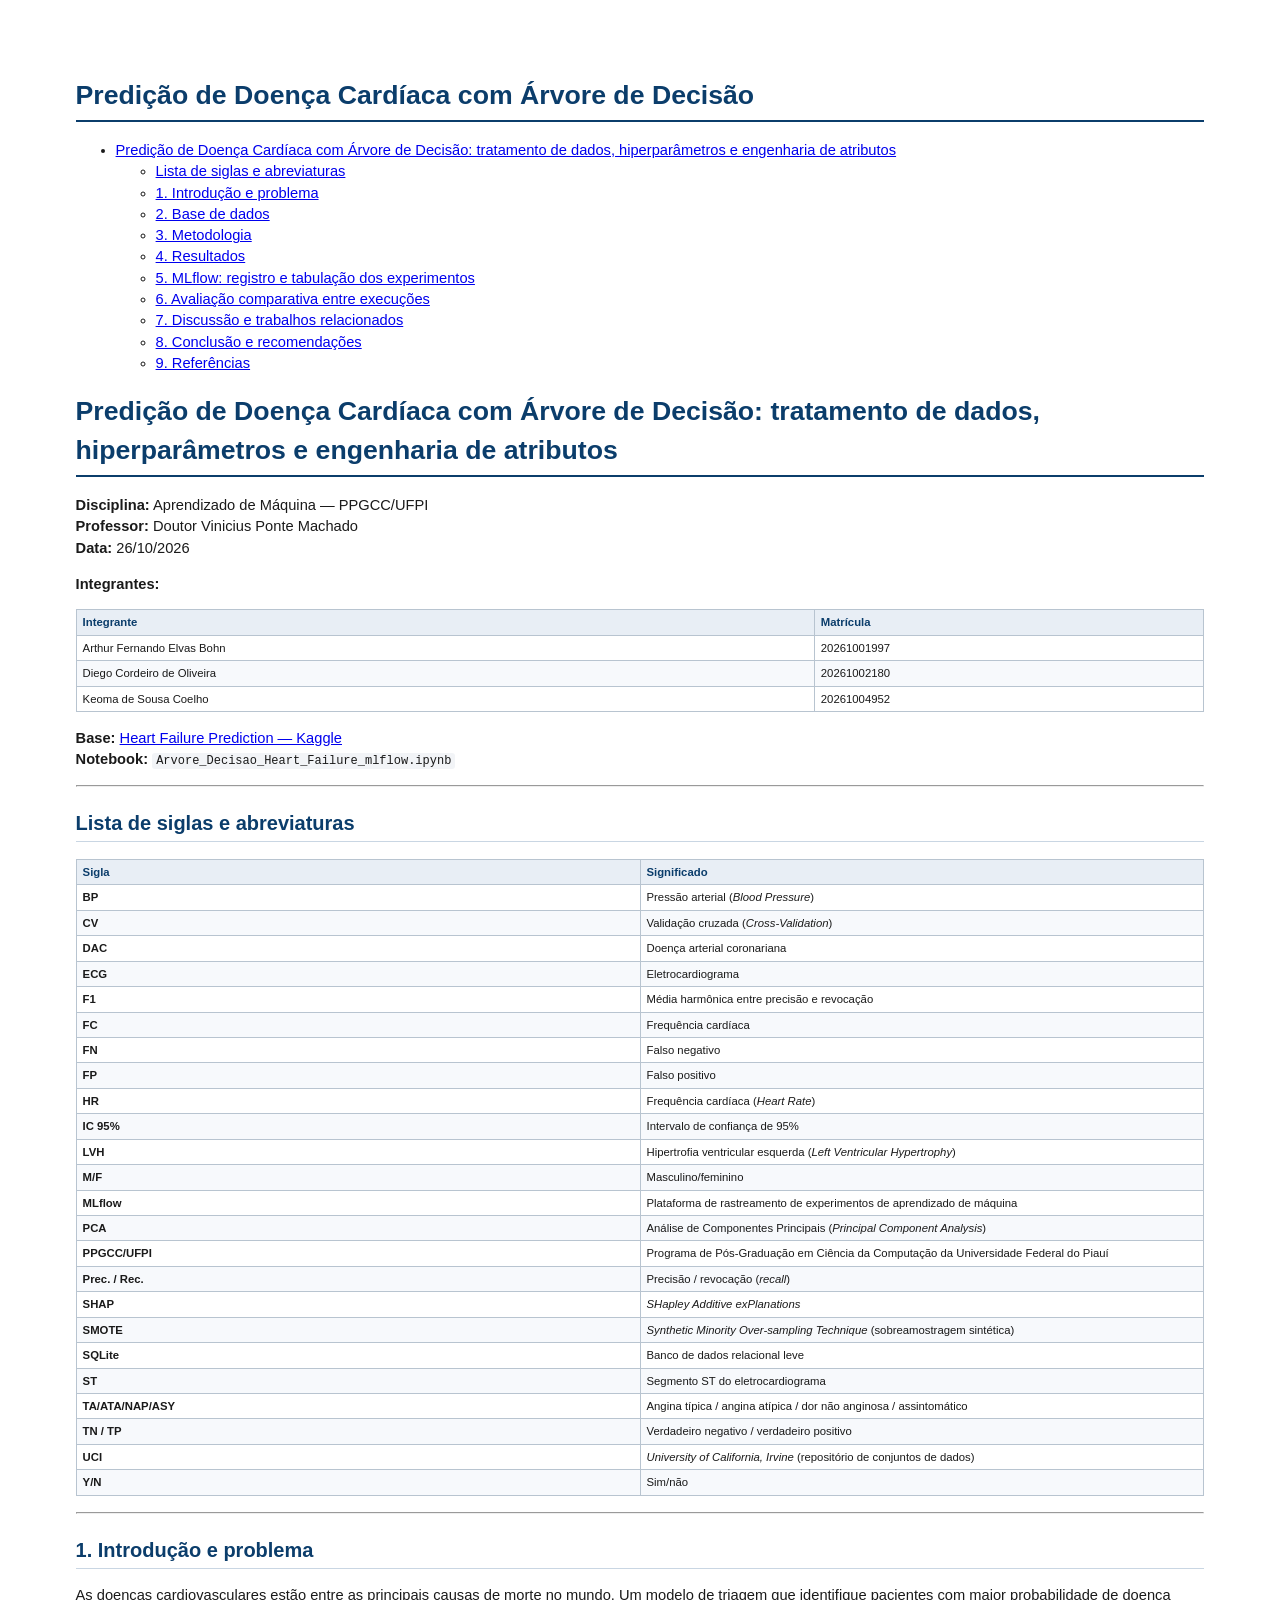
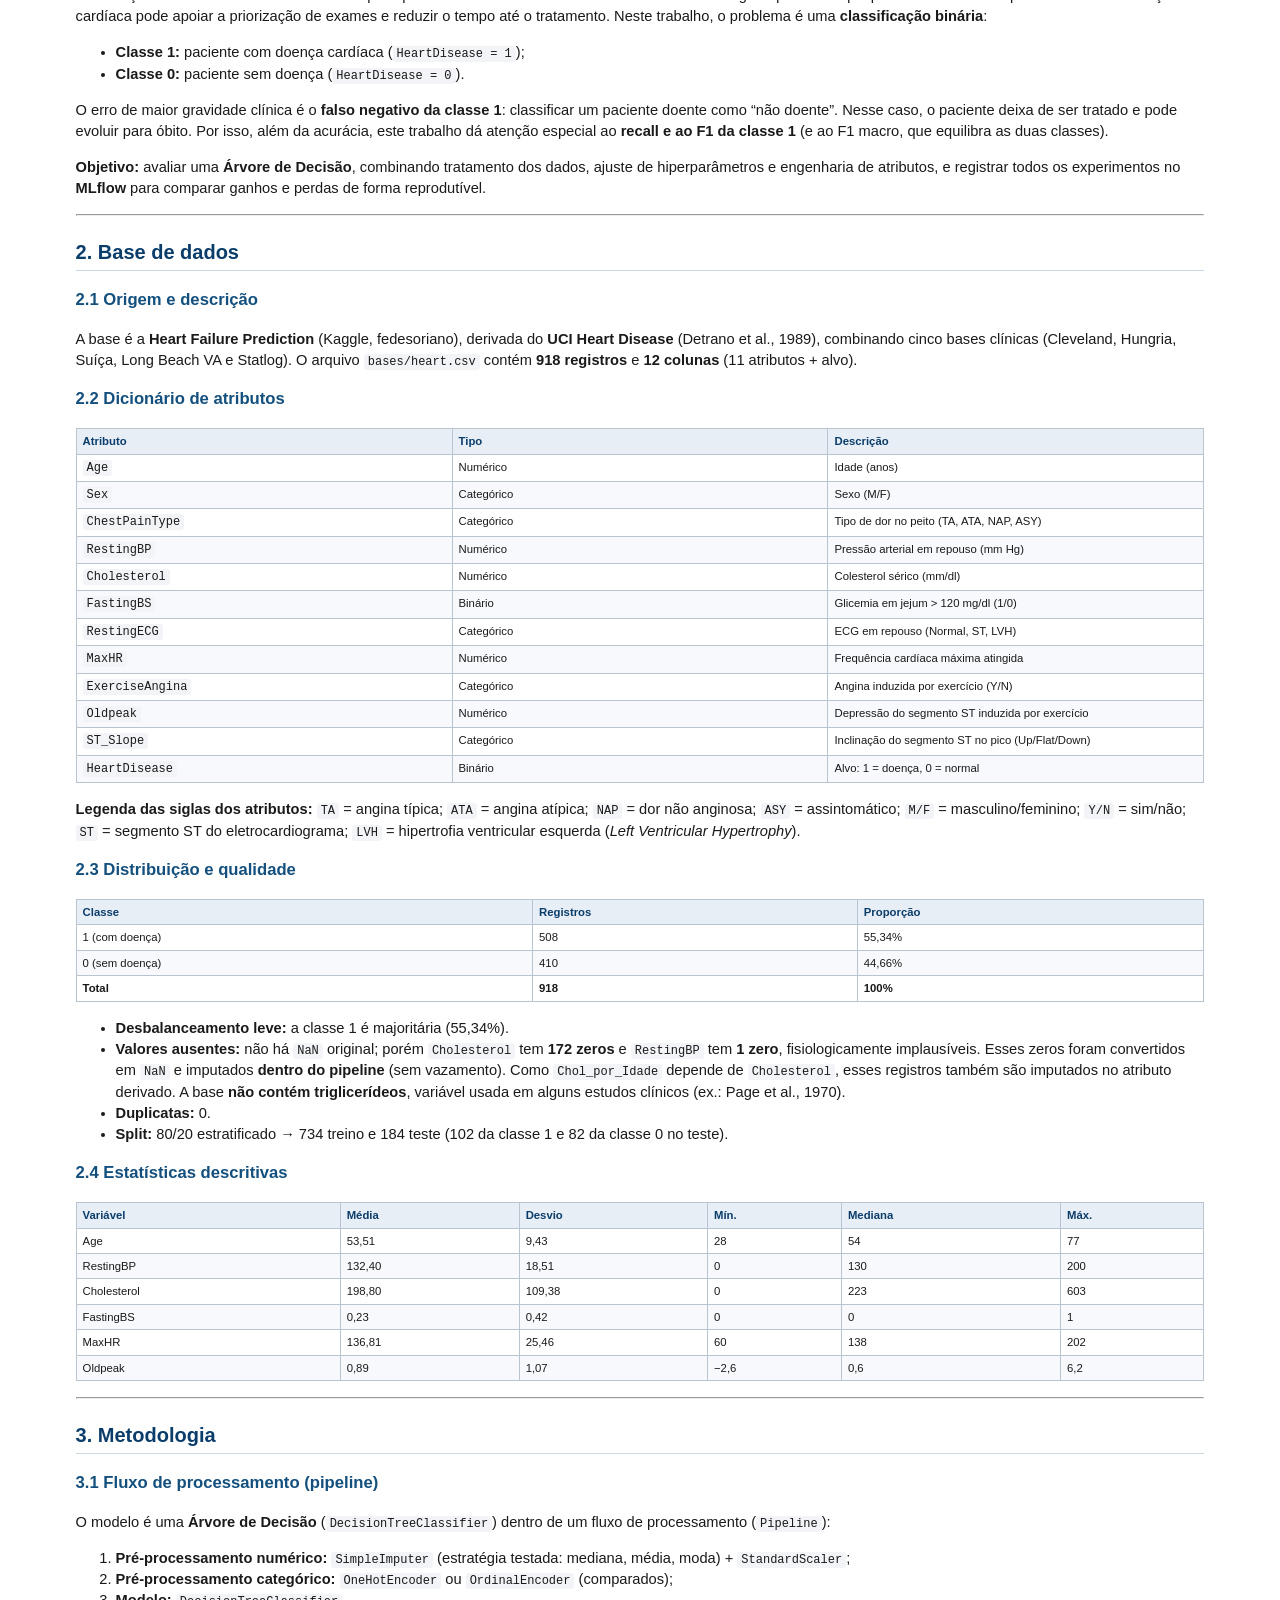
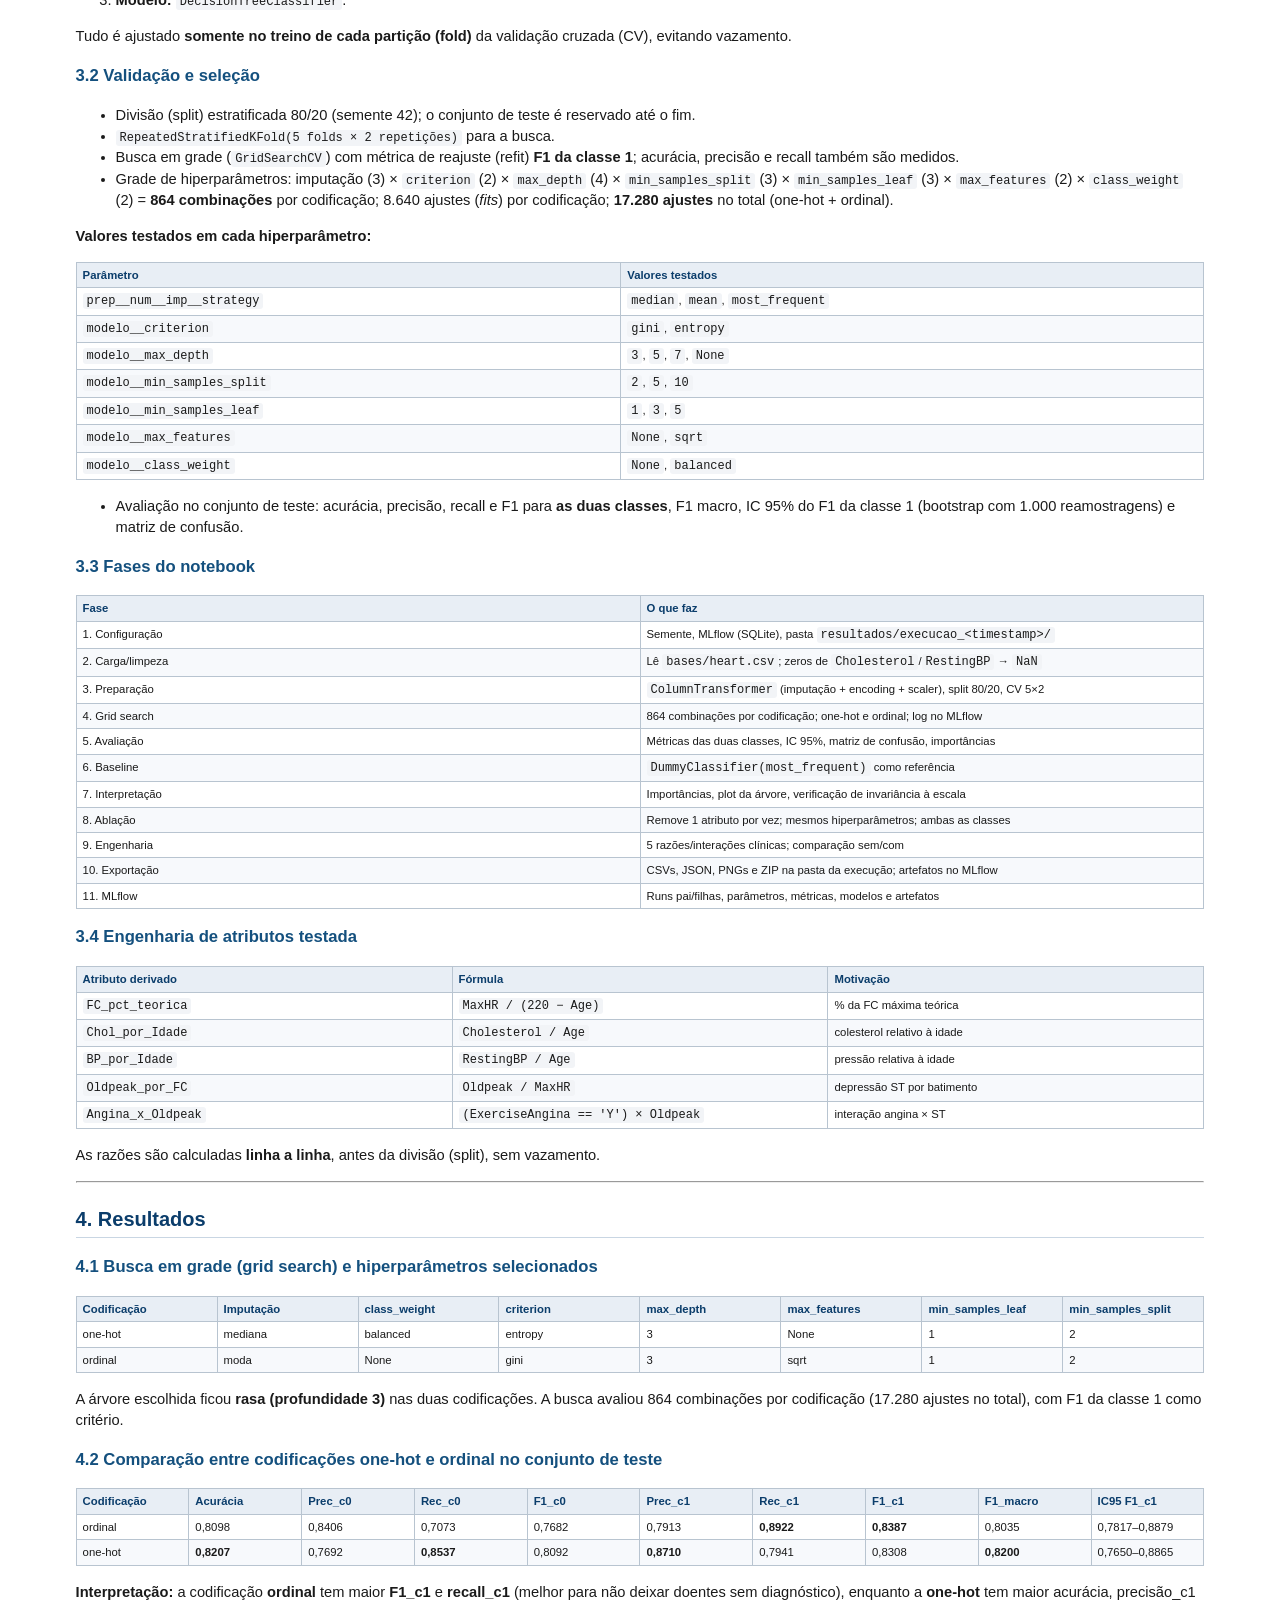
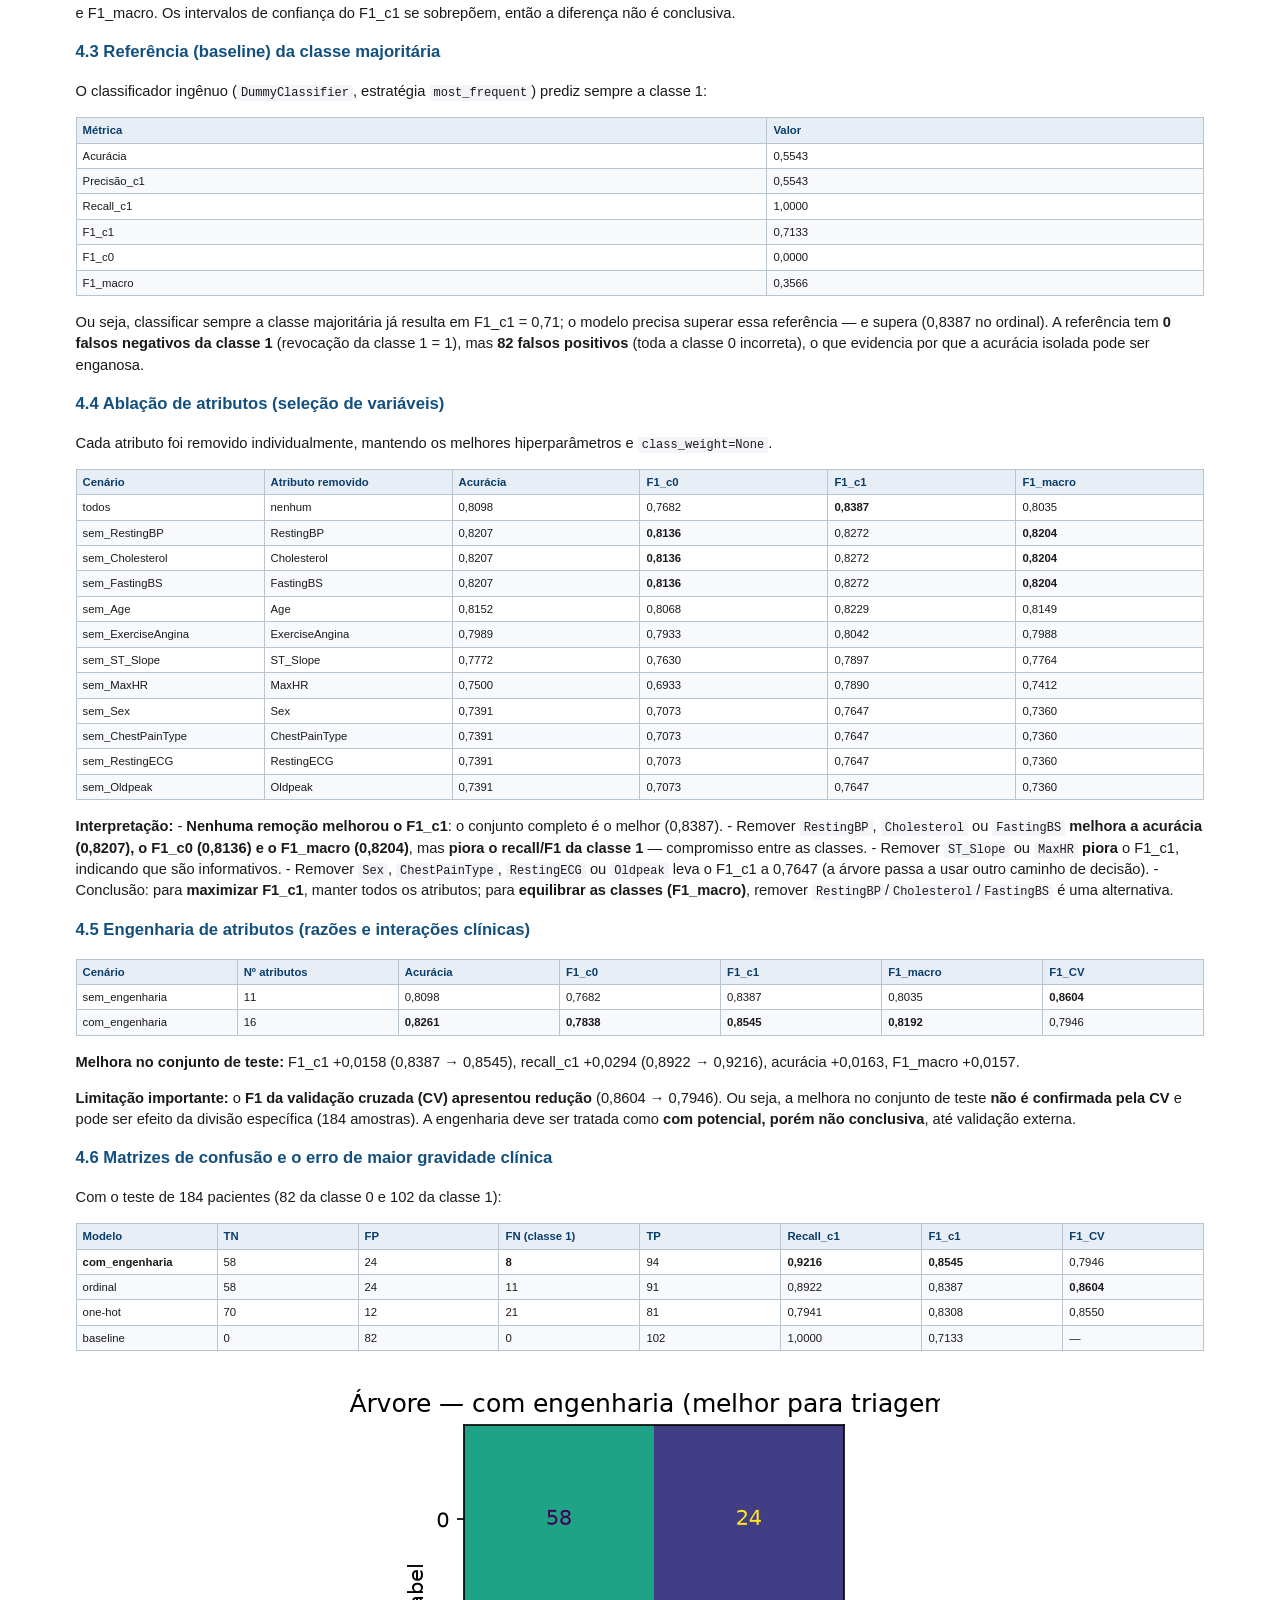
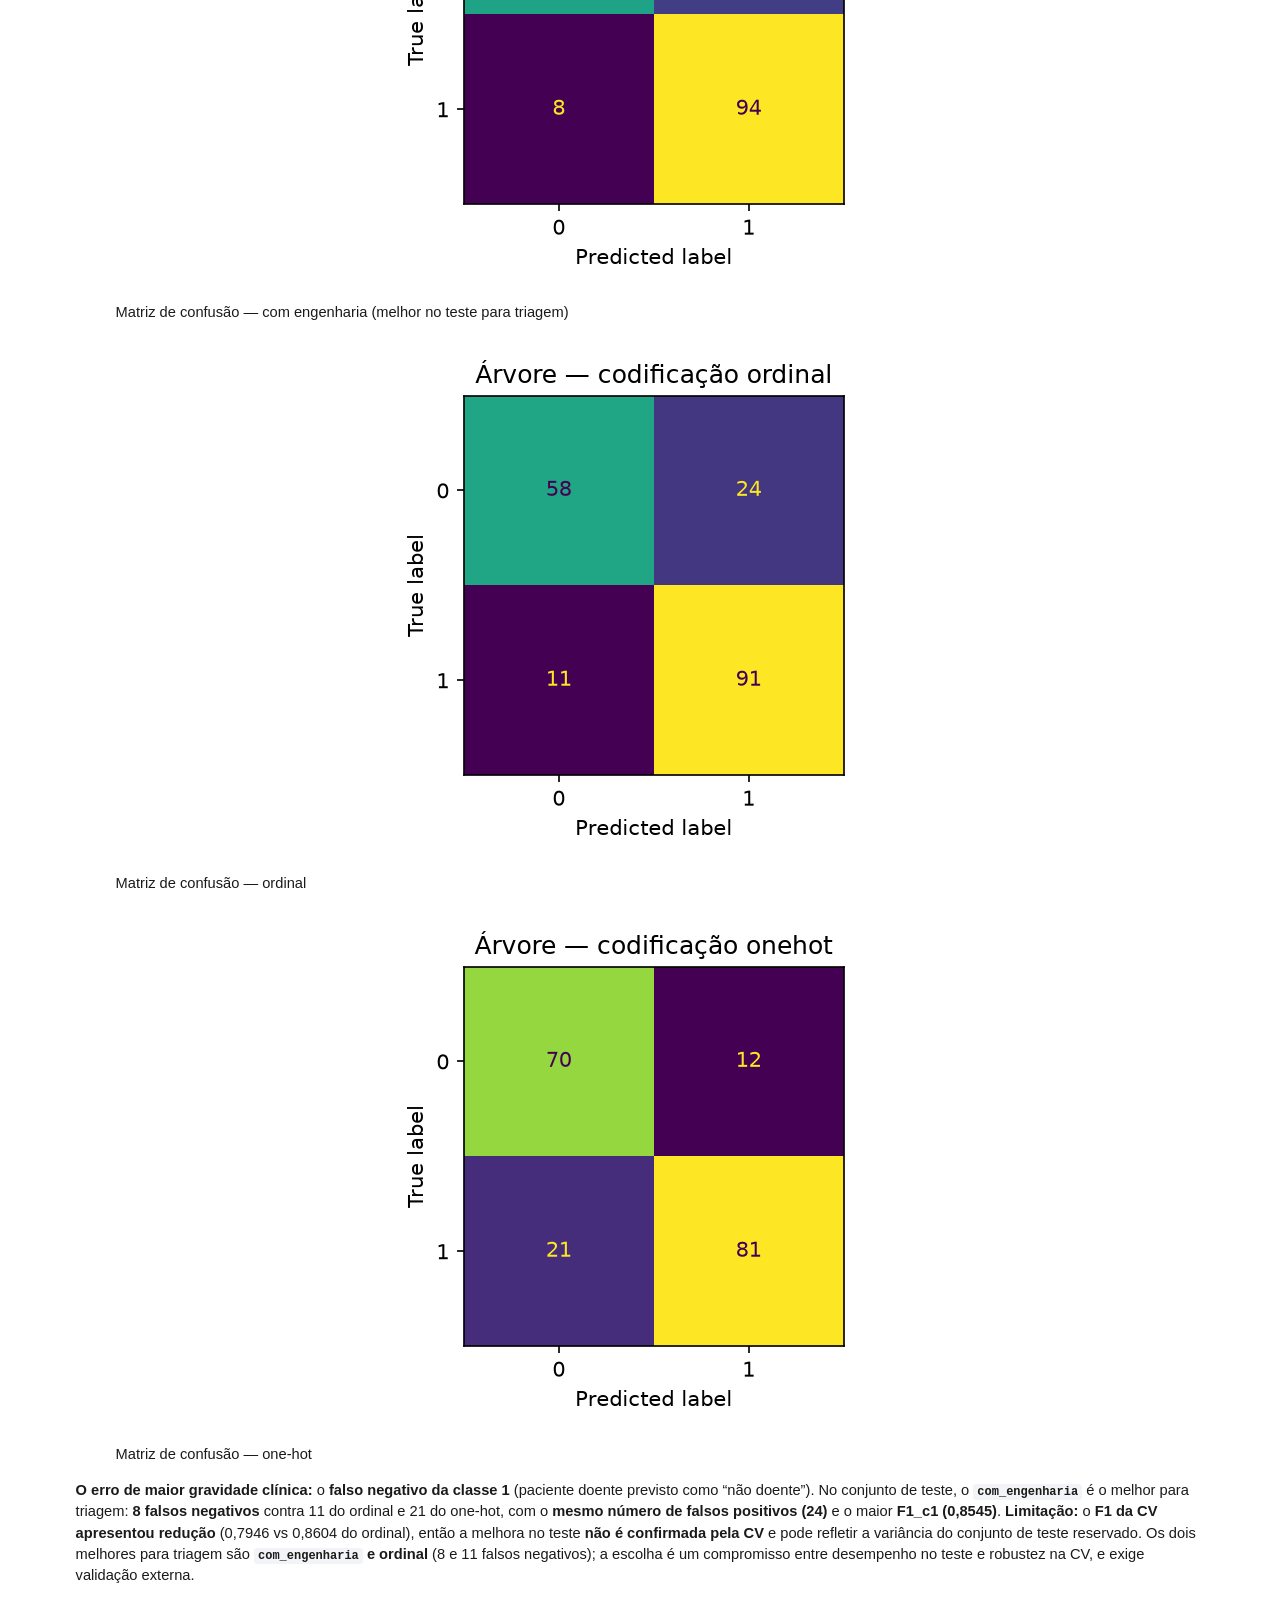
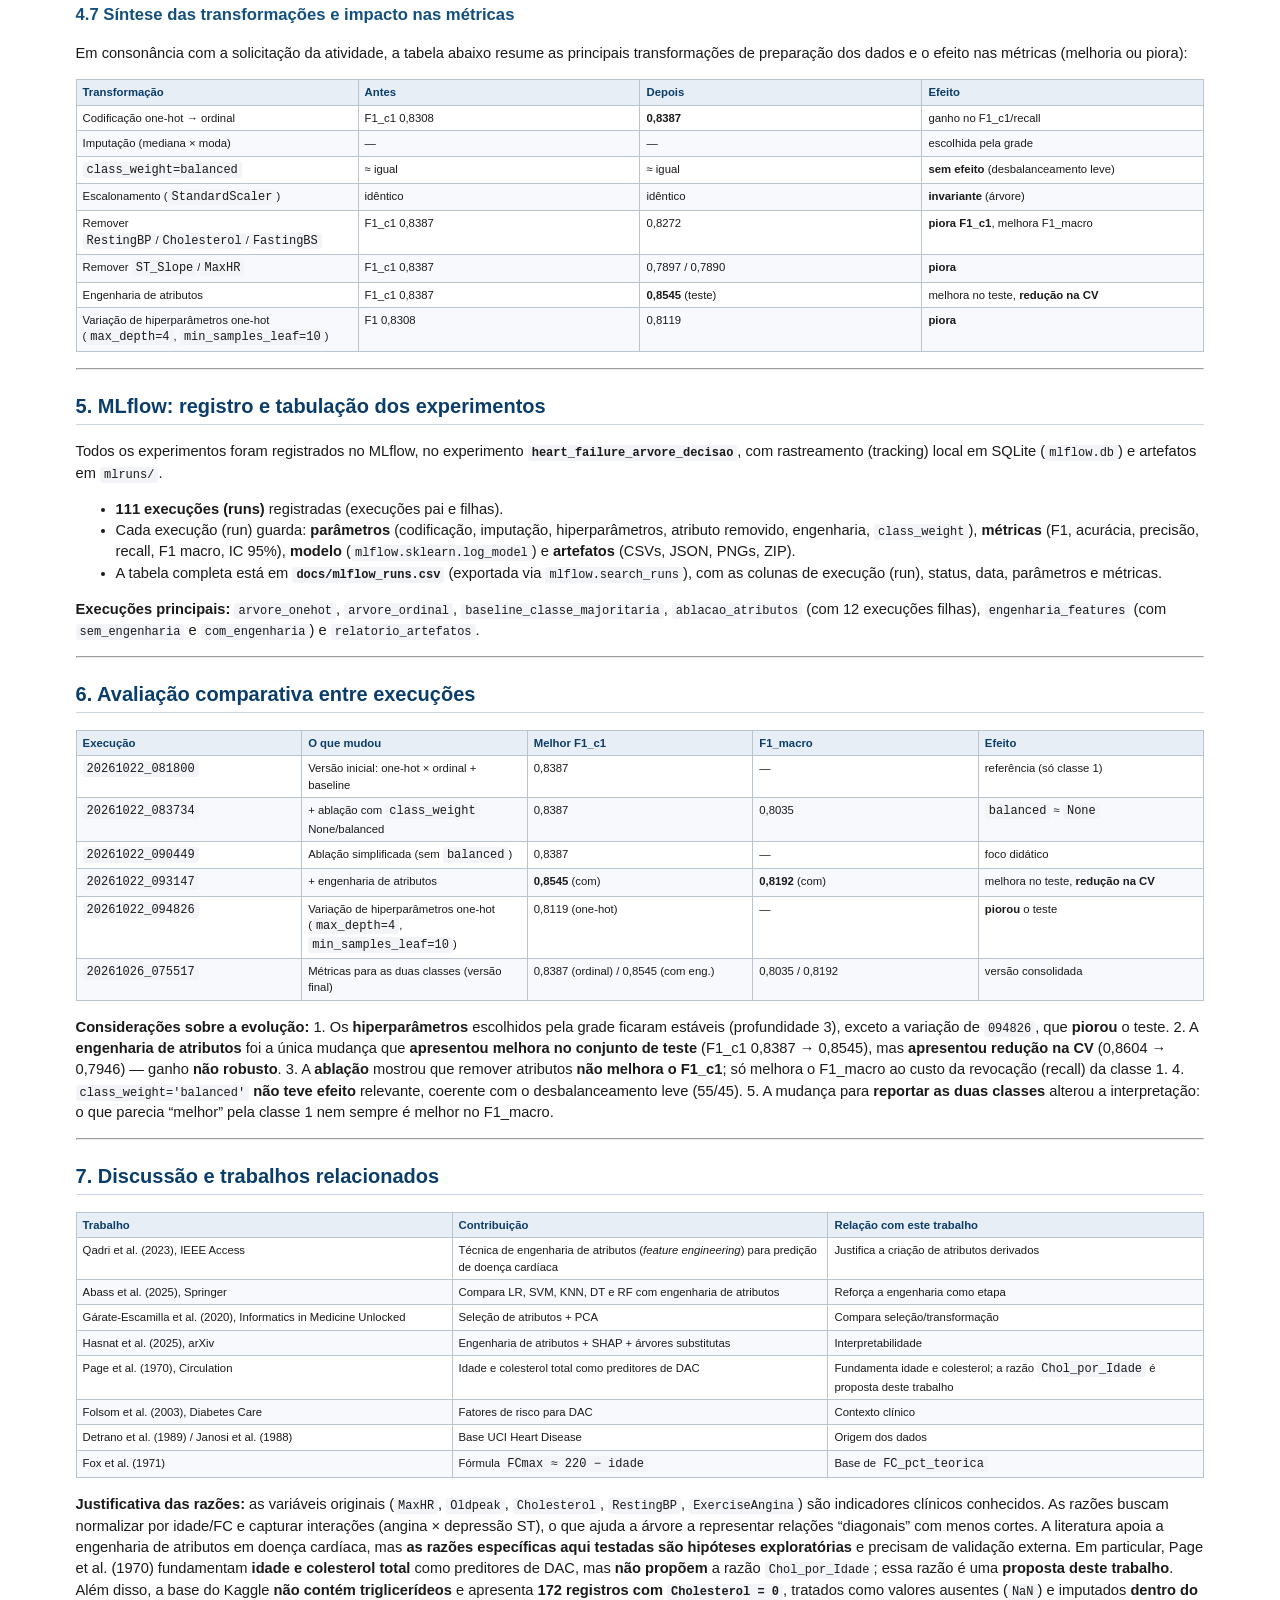
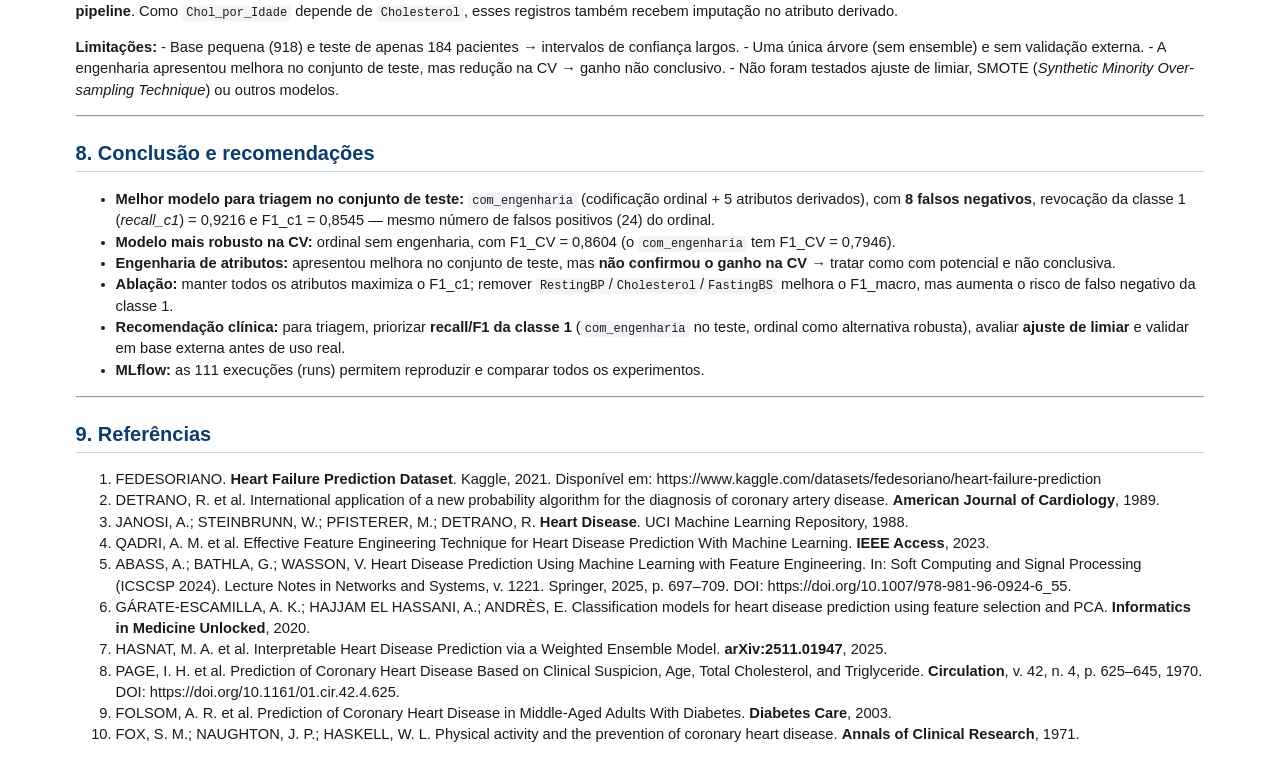
<file: docs/relatorio.html>
<!DOCTYPE html>
<html xmlns="http://www.w3.org/1999/xhtml">
<head>
  <meta charset="utf-8" />
  <meta name="generator" content="pandoc" />
  <meta name="viewport" content="width=device-width, initial-scale=1.0, user-scalable=yes" />
  <title>Predição de Doença Cardíaca com Árvore de Decisão</title>
  <style>
    /* Default styles provided by pandoc.
    ** See https://pandoc.org/MANUAL.html#variables-for-html for config info.
    */
    span.smallcaps{font-variant: small-caps;}
    div.columns{display: flex; gap: min(4vw, 1.5em);}
    div.column{flex: auto; overflow-x: auto;}
    div.hanging-indent{margin-left: 1.5em; text-indent: -1.5em;}
    /* The extra [class] is a hack that increases specificity enough to
       override a similar rule in reveal.js */
    ul.task-list[class]{list-style: none;}
    ul.task-list li input[type="checkbox"] {
      font-size: inherit;
      width: 0.8em;
      margin: 0 0.8em 0.2em -1.6em;
      vertical-align: middle;
    }
    .display.math{display: block; text-align: center; margin: 0.5rem auto;}
  </style>
  <link rel="stylesheet" href="estilo_relatorio.css" />
</head>
<body>
<header id="title-block-header">
<h1 class="title">Predição de Doença Cardíaca com Árvore de Decisão</h1>
</header>
<nav id="TOC" role="doc-toc">
<ul>
<li><a
href="#predição-de-doença-cardíaca-com-árvore-de-decisão-tratamento-de-dados-hiperparâmetros-e-engenharia-de-atributos"
id="toc-predição-de-doença-cardíaca-com-árvore-de-decisão-tratamento-de-dados-hiperparâmetros-e-engenharia-de-atributos">Predição
de Doença Cardíaca com Árvore de Decisão: tratamento de dados,
hiperparâmetros e engenharia de atributos</a>
<ul>
<li><a href="#lista-de-siglas-e-abreviaturas"
id="toc-lista-de-siglas-e-abreviaturas">Lista de siglas e
abreviaturas</a></li>
<li><a href="#introdução-e-problema" id="toc-introdução-e-problema">1.
Introdução e problema</a></li>
<li><a href="#base-de-dados" id="toc-base-de-dados">2. Base de
dados</a></li>
<li><a href="#metodologia" id="toc-metodologia">3. Metodologia</a></li>
<li><a href="#resultados" id="toc-resultados">4. Resultados</a></li>
<li><a href="#mlflow-registro-e-tabulação-dos-experimentos"
id="toc-mlflow-registro-e-tabulação-dos-experimentos">5. MLflow:
registro e tabulação dos experimentos</a></li>
<li><a href="#avaliação-comparativa-entre-execuções"
id="toc-avaliação-comparativa-entre-execuções">6. Avaliação comparativa
entre execuções</a></li>
<li><a href="#discussão-e-trabalhos-relacionados"
id="toc-discussão-e-trabalhos-relacionados">7. Discussão e trabalhos
relacionados</a></li>
<li><a href="#conclusão-e-recomendações"
id="toc-conclusão-e-recomendações">8. Conclusão e recomendações</a></li>
<li><a href="#referências" id="toc-referências">9. Referências</a></li>
</ul></li>
</ul>
</nav>
<h1
id="predição-de-doença-cardíaca-com-árvore-de-decisão-tratamento-de-dados-hiperparâmetros-e-engenharia-de-atributos">Predição
de Doença Cardíaca com Árvore de Decisão: tratamento de dados,
hiperparâmetros e engenharia de atributos</h1>
<p><strong>Disciplina:</strong> Aprendizado de Máquina —
PPGCC/UFPI<br />
<strong>Professor:</strong> Doutor Vinicius Ponte Machado<br />
<strong>Data:</strong> 26/10/2026</p>
<p><strong>Integrantes:</strong></p>
<table>
<thead>
<tr>
<th>Integrante</th>
<th>Matrícula</th>
</tr>
</thead>
<tbody>
<tr>
<td>Arthur Fernando Elvas Bohn</td>
<td>20261001997</td>
</tr>
<tr>
<td>Diego Cordeiro de Oliveira</td>
<td>20261002180</td>
</tr>
<tr>
<td>Keoma de Sousa Coelho</td>
<td>20261004952</td>
</tr>
</tbody>
</table>
<p><strong>Base:</strong> <a
href="https://www.kaggle.com/datasets/fedesoriano/heart-failure-prediction">Heart
Failure Prediction — Kaggle</a><br />
<strong>Notebook:</strong>
<code>Arvore_Decisao_Heart_Failure_mlflow.ipynb</code></p>
<hr />
<h2 id="lista-de-siglas-e-abreviaturas">Lista de siglas e
abreviaturas</h2>
<table>
<colgroup>
<col style="width: 50%" />
<col style="width: 50%" />
</colgroup>
<thead>
<tr>
<th>Sigla</th>
<th>Significado</th>
</tr>
</thead>
<tbody>
<tr>
<td><strong>BP</strong></td>
<td>Pressão arterial (<em>Blood Pressure</em>)</td>
</tr>
<tr>
<td><strong>CV</strong></td>
<td>Validação cruzada (<em>Cross-Validation</em>)</td>
</tr>
<tr>
<td><strong>DAC</strong></td>
<td>Doença arterial coronariana</td>
</tr>
<tr>
<td><strong>ECG</strong></td>
<td>Eletrocardiograma</td>
</tr>
<tr>
<td><strong>F1</strong></td>
<td>Média harmônica entre precisão e revocação</td>
</tr>
<tr>
<td><strong>FC</strong></td>
<td>Frequência cardíaca</td>
</tr>
<tr>
<td><strong>FN</strong></td>
<td>Falso negativo</td>
</tr>
<tr>
<td><strong>FP</strong></td>
<td>Falso positivo</td>
</tr>
<tr>
<td><strong>HR</strong></td>
<td>Frequência cardíaca (<em>Heart Rate</em>)</td>
</tr>
<tr>
<td><strong>IC 95%</strong></td>
<td>Intervalo de confiança de 95%</td>
</tr>
<tr>
<td><strong>LVH</strong></td>
<td>Hipertrofia ventricular esquerda (<em>Left Ventricular
Hypertrophy</em>)</td>
</tr>
<tr>
<td><strong>M/F</strong></td>
<td>Masculino/feminino</td>
</tr>
<tr>
<td><strong>MLflow</strong></td>
<td>Plataforma de rastreamento de experimentos de aprendizado de
máquina</td>
</tr>
<tr>
<td><strong>PCA</strong></td>
<td>Análise de Componentes Principais (<em>Principal Component
Analysis</em>)</td>
</tr>
<tr>
<td><strong>PPGCC/UFPI</strong></td>
<td>Programa de Pós-Graduação em Ciência da Computação da Universidade
Federal do Piauí</td>
</tr>
<tr>
<td><strong>Prec. / Rec.</strong></td>
<td>Precisão / revocação (<em>recall</em>)</td>
</tr>
<tr>
<td><strong>SHAP</strong></td>
<td><em>SHapley Additive exPlanations</em></td>
</tr>
<tr>
<td><strong>SMOTE</strong></td>
<td><em>Synthetic Minority Over-sampling Technique</em> (sobreamostragem
sintética)</td>
</tr>
<tr>
<td><strong>SQLite</strong></td>
<td>Banco de dados relacional leve</td>
</tr>
<tr>
<td><strong>ST</strong></td>
<td>Segmento ST do eletrocardiograma</td>
</tr>
<tr>
<td><strong>TA/ATA/NAP/ASY</strong></td>
<td>Angina típica / angina atípica / dor não anginosa /
assintomático</td>
</tr>
<tr>
<td><strong>TN / TP</strong></td>
<td>Verdadeiro negativo / verdadeiro positivo</td>
</tr>
<tr>
<td><strong>UCI</strong></td>
<td><em>University of California, Irvine</em> (repositório de conjuntos
de dados)</td>
</tr>
<tr>
<td><strong>Y/N</strong></td>
<td>Sim/não</td>
</tr>
</tbody>
</table>
<hr />
<h2 id="introdução-e-problema">1. Introdução e problema</h2>
<p>As doenças cardiovasculares estão entre as principais causas de morte
no mundo. Um modelo de triagem que identifique pacientes com maior
probabilidade de doença cardíaca pode apoiar a priorização de exames e
reduzir o tempo até o tratamento. Neste trabalho, o problema é uma
<strong>classificação binária</strong>:</p>
<ul>
<li><strong>Classe 1:</strong> paciente com doença cardíaca
(<code>HeartDisease = 1</code>);</li>
<li><strong>Classe 0:</strong> paciente sem doença
(<code>HeartDisease = 0</code>).</li>
</ul>
<p>O erro de maior gravidade clínica é o <strong>falso negativo da
classe 1</strong>: classificar um paciente doente como “não doente”.
Nesse caso, o paciente deixa de ser tratado e pode evoluir para óbito.
Por isso, além da acurácia, este trabalho dá atenção especial ao
<strong>recall e ao F1 da classe 1</strong> (e ao F1 macro, que
equilibra as duas classes).</p>
<p><strong>Objetivo:</strong> avaliar uma <strong>Árvore de
Decisão</strong>, combinando tratamento dos dados, ajuste de
hiperparâmetros e engenharia de atributos, e registrar todos os
experimentos no <strong>MLflow</strong> para comparar ganhos e perdas de
forma reprodutível.</p>
<hr />
<h2 id="base-de-dados">2. Base de dados</h2>
<h3 id="origem-e-descrição">2.1 Origem e descrição</h3>
<p>A base é a <strong>Heart Failure Prediction</strong> (Kaggle,
fedesoriano), derivada do <strong>UCI Heart Disease</strong> (Detrano et
al., 1989), combinando cinco bases clínicas (Cleveland, Hungria, Suíça,
Long Beach VA e Statlog). O arquivo <code>bases/heart.csv</code> contém
<strong>918 registros</strong> e <strong>12 colunas</strong> (11
atributos + alvo).</p>
<h3 id="dicionário-de-atributos">2.2 Dicionário de atributos</h3>
<table>
<colgroup>
<col style="width: 33%" />
<col style="width: 33%" />
<col style="width: 33%" />
</colgroup>
<thead>
<tr>
<th>Atributo</th>
<th>Tipo</th>
<th>Descrição</th>
</tr>
</thead>
<tbody>
<tr>
<td><code>Age</code></td>
<td>Numérico</td>
<td>Idade (anos)</td>
</tr>
<tr>
<td><code>Sex</code></td>
<td>Categórico</td>
<td>Sexo (M/F)</td>
</tr>
<tr>
<td><code>ChestPainType</code></td>
<td>Categórico</td>
<td>Tipo de dor no peito (TA, ATA, NAP, ASY)</td>
</tr>
<tr>
<td><code>RestingBP</code></td>
<td>Numérico</td>
<td>Pressão arterial em repouso (mm Hg)</td>
</tr>
<tr>
<td><code>Cholesterol</code></td>
<td>Numérico</td>
<td>Colesterol sérico (mm/dl)</td>
</tr>
<tr>
<td><code>FastingBS</code></td>
<td>Binário</td>
<td>Glicemia em jejum &gt; 120 mg/dl (1/0)</td>
</tr>
<tr>
<td><code>RestingECG</code></td>
<td>Categórico</td>
<td>ECG em repouso (Normal, ST, LVH)</td>
</tr>
<tr>
<td><code>MaxHR</code></td>
<td>Numérico</td>
<td>Frequência cardíaca máxima atingida</td>
</tr>
<tr>
<td><code>ExerciseAngina</code></td>
<td>Categórico</td>
<td>Angina induzida por exercício (Y/N)</td>
</tr>
<tr>
<td><code>Oldpeak</code></td>
<td>Numérico</td>
<td>Depressão do segmento ST induzida por exercício</td>
</tr>
<tr>
<td><code>ST_Slope</code></td>
<td>Categórico</td>
<td>Inclinação do segmento ST no pico (Up/Flat/Down)</td>
</tr>
<tr>
<td><code>HeartDisease</code></td>
<td>Binário</td>
<td>Alvo: 1 = doença, 0 = normal</td>
</tr>
</tbody>
</table>
<p><strong>Legenda das siglas dos atributos:</strong> <code>TA</code> =
angina típica; <code>ATA</code> = angina atípica; <code>NAP</code> = dor
não anginosa; <code>ASY</code> = assintomático; <code>M/F</code> =
masculino/feminino; <code>Y/N</code> = sim/não; <code>ST</code> =
segmento ST do eletrocardiograma; <code>LVH</code> = hipertrofia
ventricular esquerda (<em>Left Ventricular Hypertrophy</em>).</p>
<h3 id="distribuição-e-qualidade">2.3 Distribuição e qualidade</h3>
<table>
<thead>
<tr>
<th>Classe</th>
<th>Registros</th>
<th>Proporção</th>
</tr>
</thead>
<tbody>
<tr>
<td>1 (com doença)</td>
<td>508</td>
<td>55,34%</td>
</tr>
<tr>
<td>0 (sem doença)</td>
<td>410</td>
<td>44,66%</td>
</tr>
<tr>
<td><strong>Total</strong></td>
<td><strong>918</strong></td>
<td><strong>100%</strong></td>
</tr>
</tbody>
</table>
<ul>
<li><strong>Desbalanceamento leve:</strong> a classe 1 é majoritária
(55,34%).</li>
<li><strong>Valores ausentes:</strong> não há <code>NaN</code> original;
porém <code>Cholesterol</code> tem <strong>172 zeros</strong> e
<code>RestingBP</code> tem <strong>1 zero</strong>, fisiologicamente
implausíveis. Esses zeros foram convertidos em <code>NaN</code> e
imputados <strong>dentro do pipeline</strong> (sem vazamento). Como
<code>Chol_por_Idade</code> depende de <code>Cholesterol</code>, esses
registros também são imputados no atributo derivado. A base <strong>não
contém triglicerídeos</strong>, variável usada em alguns estudos
clínicos (ex.: Page et al., 1970).</li>
<li><strong>Duplicatas:</strong> 0.</li>
<li><strong>Split:</strong> 80/20 estratificado → 734 treino e 184 teste
(102 da classe 1 e 82 da classe 0 no teste).</li>
</ul>
<h3 id="estatísticas-descritivas">2.4 Estatísticas descritivas</h3>
<table>
<thead>
<tr>
<th>Variável</th>
<th>Média</th>
<th>Desvio</th>
<th>Mín.</th>
<th>Mediana</th>
<th>Máx.</th>
</tr>
</thead>
<tbody>
<tr>
<td>Age</td>
<td>53,51</td>
<td>9,43</td>
<td>28</td>
<td>54</td>
<td>77</td>
</tr>
<tr>
<td>RestingBP</td>
<td>132,40</td>
<td>18,51</td>
<td>0</td>
<td>130</td>
<td>200</td>
</tr>
<tr>
<td>Cholesterol</td>
<td>198,80</td>
<td>109,38</td>
<td>0</td>
<td>223</td>
<td>603</td>
</tr>
<tr>
<td>FastingBS</td>
<td>0,23</td>
<td>0,42</td>
<td>0</td>
<td>0</td>
<td>1</td>
</tr>
<tr>
<td>MaxHR</td>
<td>136,81</td>
<td>25,46</td>
<td>60</td>
<td>138</td>
<td>202</td>
</tr>
<tr>
<td>Oldpeak</td>
<td>0,89</td>
<td>1,07</td>
<td>−2,6</td>
<td>0,6</td>
<td>6,2</td>
</tr>
</tbody>
</table>
<hr />
<h2 id="metodologia">3. Metodologia</h2>
<h3 id="fluxo-de-processamento-pipeline">3.1 Fluxo de processamento
(pipeline)</h3>
<p>O modelo é uma <strong>Árvore de Decisão</strong>
(<code>DecisionTreeClassifier</code>) dentro de um fluxo de
processamento (<code>Pipeline</code>):</p>
<ol type="1">
<li><strong>Pré-processamento numérico:</strong>
<code>SimpleImputer</code> (estratégia testada: mediana, média, moda) +
<code>StandardScaler</code>;</li>
<li><strong>Pré-processamento categórico:</strong>
<code>OneHotEncoder</code> ou <code>OrdinalEncoder</code>
(comparados);</li>
<li><strong>Modelo:</strong> <code>DecisionTreeClassifier</code>.</li>
</ol>
<p>Tudo é ajustado <strong>somente no treino de cada partição
(fold)</strong> da validação cruzada (CV), evitando vazamento.</p>
<h3 id="validação-e-seleção">3.2 Validação e seleção</h3>
<ul>
<li>Divisão (split) estratificada 80/20 (semente 42); o conjunto de
teste é reservado até o fim.</li>
<li><code>RepeatedStratifiedKFold(5 folds × 2 repetições)</code> para a
busca.</li>
<li>Busca em grade (<code>GridSearchCV</code>) com métrica de reajuste
(refit) <strong>F1 da classe 1</strong>; acurácia, precisão e recall
também são medidos.</li>
<li>Grade de hiperparâmetros: imputação (3) × <code>criterion</code> (2)
× <code>max_depth</code> (4) × <code>min_samples_split</code> (3) ×
<code>min_samples_leaf</code> (3) × <code>max_features</code> (2) ×
<code>class_weight</code> (2) = <strong>864 combinações</strong> por
codificação; 8.640 ajustes (<em>fits</em>) por codificação;
<strong>17.280 ajustes</strong> no total (one-hot + ordinal).</li>
</ul>
<p><strong>Valores testados em cada hiperparâmetro:</strong></p>
<table>
<thead>
<tr>
<th>Parâmetro</th>
<th>Valores testados</th>
</tr>
</thead>
<tbody>
<tr>
<td><code>prep__num__imp__strategy</code></td>
<td><code>median</code>, <code>mean</code>,
<code>most_frequent</code></td>
</tr>
<tr>
<td><code>modelo__criterion</code></td>
<td><code>gini</code>, <code>entropy</code></td>
</tr>
<tr>
<td><code>modelo__max_depth</code></td>
<td><code>3</code>, <code>5</code>, <code>7</code>,
<code>None</code></td>
</tr>
<tr>
<td><code>modelo__min_samples_split</code></td>
<td><code>2</code>, <code>5</code>, <code>10</code></td>
</tr>
<tr>
<td><code>modelo__min_samples_leaf</code></td>
<td><code>1</code>, <code>3</code>, <code>5</code></td>
</tr>
<tr>
<td><code>modelo__max_features</code></td>
<td><code>None</code>, <code>sqrt</code></td>
</tr>
<tr>
<td><code>modelo__class_weight</code></td>
<td><code>None</code>, <code>balanced</code></td>
</tr>
</tbody>
</table>
<ul>
<li>Avaliação no conjunto de teste: acurácia, precisão, recall e F1 para
<strong>as duas classes</strong>, F1 macro, IC 95% do F1 da classe 1
(bootstrap com 1.000 reamostragens) e matriz de confusão.</li>
</ul>
<h3 id="fases-do-notebook">3.3 Fases do notebook</h3>
<table>
<colgroup>
<col style="width: 50%" />
<col style="width: 50%" />
</colgroup>
<thead>
<tr>
<th>Fase</th>
<th>O que faz</th>
</tr>
</thead>
<tbody>
<tr>
<td>1. Configuração</td>
<td>Semente, MLflow (SQLite), pasta
<code>resultados/execucao_&lt;timestamp&gt;/</code></td>
</tr>
<tr>
<td>2. Carga/limpeza</td>
<td>Lê <code>bases/heart.csv</code>; zeros de
<code>Cholesterol</code>/<code>RestingBP</code> → <code>NaN</code></td>
</tr>
<tr>
<td>3. Preparação</td>
<td><code>ColumnTransformer</code> (imputação + encoding + scaler),
split 80/20, CV 5×2</td>
</tr>
<tr>
<td>4. Grid search</td>
<td>864 combinações por codificação; one-hot e ordinal; log no
MLflow</td>
</tr>
<tr>
<td>5. Avaliação</td>
<td>Métricas das duas classes, IC 95%, matriz de confusão,
importâncias</td>
</tr>
<tr>
<td>6. Baseline</td>
<td><code>DummyClassifier(most_frequent)</code> como referência</td>
</tr>
<tr>
<td>7. Interpretação</td>
<td>Importâncias, plot da árvore, verificação de invariância à
escala</td>
</tr>
<tr>
<td>8. Ablação</td>
<td>Remove 1 atributo por vez; mesmos hiperparâmetros; ambas as
classes</td>
</tr>
<tr>
<td>9. Engenharia</td>
<td>5 razões/interações clínicas; comparação sem/com</td>
</tr>
<tr>
<td>10. Exportação</td>
<td>CSVs, JSON, PNGs e ZIP na pasta da execução; artefatos no
MLflow</td>
</tr>
<tr>
<td>11. MLflow</td>
<td>Runs pai/filhas, parâmetros, métricas, modelos e artefatos</td>
</tr>
</tbody>
</table>
<h3 id="engenharia-de-atributos-testada">3.4 Engenharia de atributos
testada</h3>
<table>
<colgroup>
<col style="width: 33%" />
<col style="width: 33%" />
<col style="width: 33%" />
</colgroup>
<thead>
<tr>
<th>Atributo derivado</th>
<th>Fórmula</th>
<th>Motivação</th>
</tr>
</thead>
<tbody>
<tr>
<td><code>FC_pct_teorica</code></td>
<td><code>MaxHR / (220 − Age)</code></td>
<td>% da FC máxima teórica</td>
</tr>
<tr>
<td><code>Chol_por_Idade</code></td>
<td><code>Cholesterol / Age</code></td>
<td>colesterol relativo à idade</td>
</tr>
<tr>
<td><code>BP_por_Idade</code></td>
<td><code>RestingBP / Age</code></td>
<td>pressão relativa à idade</td>
</tr>
<tr>
<td><code>Oldpeak_por_FC</code></td>
<td><code>Oldpeak / MaxHR</code></td>
<td>depressão ST por batimento</td>
</tr>
<tr>
<td><code>Angina_x_Oldpeak</code></td>
<td><code>(ExerciseAngina == 'Y') × Oldpeak</code></td>
<td>interação angina × ST</td>
</tr>
</tbody>
</table>
<p>As razões são calculadas <strong>linha a linha</strong>, antes da
divisão (split), sem vazamento.</p>
<hr />
<h2 id="resultados">4. Resultados</h2>
<h3 id="busca-em-grade-grid-search-e-hiperparâmetros-selecionados">4.1
Busca em grade (grid search) e hiperparâmetros selecionados</h3>
<table>
<colgroup>
<col style="width: 12%" />
<col style="width: 12%" />
<col style="width: 12%" />
<col style="width: 12%" />
<col style="width: 12%" />
<col style="width: 12%" />
<col style="width: 12%" />
<col style="width: 12%" />
</colgroup>
<thead>
<tr>
<th>Codificação</th>
<th>Imputação</th>
<th>class_weight</th>
<th>criterion</th>
<th>max_depth</th>
<th>max_features</th>
<th>min_samples_leaf</th>
<th>min_samples_split</th>
</tr>
</thead>
<tbody>
<tr>
<td>one-hot</td>
<td>mediana</td>
<td>balanced</td>
<td>entropy</td>
<td>3</td>
<td>None</td>
<td>1</td>
<td>2</td>
</tr>
<tr>
<td>ordinal</td>
<td>moda</td>
<td>None</td>
<td>gini</td>
<td>3</td>
<td>sqrt</td>
<td>1</td>
<td>2</td>
</tr>
</tbody>
</table>
<p>A árvore escolhida ficou <strong>rasa (profundidade 3)</strong> nas
duas codificações. A busca avaliou 864 combinações por codificação
(17.280 ajustes no total), com F1 da classe 1 como critério.</p>
<h3
id="comparação-entre-codificações-one-hot-e-ordinal-no-conjunto-de-teste">4.2
Comparação entre codificações one-hot e ordinal no conjunto de
teste</h3>
<table style="width:100%;">
<colgroup>
<col style="width: 10%" />
<col style="width: 10%" />
<col style="width: 10%" />
<col style="width: 10%" />
<col style="width: 10%" />
<col style="width: 10%" />
<col style="width: 10%" />
<col style="width: 10%" />
<col style="width: 10%" />
<col style="width: 10%" />
</colgroup>
<thead>
<tr>
<th>Codificação</th>
<th>Acurácia</th>
<th>Prec_c0</th>
<th>Rec_c0</th>
<th>F1_c0</th>
<th>Prec_c1</th>
<th>Rec_c1</th>
<th>F1_c1</th>
<th>F1_macro</th>
<th>IC95 F1_c1</th>
</tr>
</thead>
<tbody>
<tr>
<td>ordinal</td>
<td>0,8098</td>
<td>0,8406</td>
<td>0,7073</td>
<td>0,7682</td>
<td>0,7913</td>
<td><strong>0,8922</strong></td>
<td><strong>0,8387</strong></td>
<td>0,8035</td>
<td>0,7817–0,8879</td>
</tr>
<tr>
<td>one-hot</td>
<td><strong>0,8207</strong></td>
<td>0,7692</td>
<td><strong>0,8537</strong></td>
<td>0,8092</td>
<td><strong>0,8710</strong></td>
<td>0,7941</td>
<td>0,8308</td>
<td><strong>0,8200</strong></td>
<td>0,7650–0,8865</td>
</tr>
</tbody>
</table>
<p><strong>Interpretação:</strong> a codificação
<strong>ordinal</strong> tem maior <strong>F1_c1</strong> e
<strong>recall_c1</strong> (melhor para não deixar doentes sem
diagnóstico), enquanto a <strong>one-hot</strong> tem maior acurácia,
precisão_c1 e F1_macro. Os intervalos de confiança do F1_c1 se
sobrepõem, então a diferença não é conclusiva.</p>
<h3 id="referência-baseline-da-classe-majoritária">4.3 Referência
(baseline) da classe majoritária</h3>
<p>O classificador ingênuo (<code>DummyClassifier</code>, estratégia
<code>most_frequent</code>) prediz sempre a classe 1:</p>
<table>
<thead>
<tr>
<th>Métrica</th>
<th>Valor</th>
</tr>
</thead>
<tbody>
<tr>
<td>Acurácia</td>
<td>0,5543</td>
</tr>
<tr>
<td>Precisão_c1</td>
<td>0,5543</td>
</tr>
<tr>
<td>Recall_c1</td>
<td>1,0000</td>
</tr>
<tr>
<td>F1_c1</td>
<td>0,7133</td>
</tr>
<tr>
<td>F1_c0</td>
<td>0,0000</td>
</tr>
<tr>
<td>F1_macro</td>
<td>0,3566</td>
</tr>
</tbody>
</table>
<p>Ou seja, classificar sempre a classe majoritária já resulta em F1_c1
= 0,71; o modelo precisa superar essa referência — e supera (0,8387 no
ordinal). A referência tem <strong>0 falsos negativos da classe
1</strong> (revocação da classe 1 = 1), mas <strong>82 falsos
positivos</strong> (toda a classe 0 incorreta), o que evidencia por que
a acurácia isolada pode ser enganosa.</p>
<h3 id="ablação-de-atributos-seleção-de-variáveis">4.4 Ablação de
atributos (seleção de variáveis)</h3>
<p>Cada atributo foi removido individualmente, mantendo os melhores
hiperparâmetros e <code>class_weight=None</code>.</p>
<table style="width:100%;">
<colgroup>
<col style="width: 16%" />
<col style="width: 16%" />
<col style="width: 16%" />
<col style="width: 16%" />
<col style="width: 16%" />
<col style="width: 16%" />
</colgroup>
<thead>
<tr>
<th>Cenário</th>
<th>Atributo removido</th>
<th>Acurácia</th>
<th>F1_c0</th>
<th>F1_c1</th>
<th>F1_macro</th>
</tr>
</thead>
<tbody>
<tr>
<td>todos</td>
<td>nenhum</td>
<td>0,8098</td>
<td>0,7682</td>
<td><strong>0,8387</strong></td>
<td>0,8035</td>
</tr>
<tr>
<td>sem_RestingBP</td>
<td>RestingBP</td>
<td>0,8207</td>
<td><strong>0,8136</strong></td>
<td>0,8272</td>
<td><strong>0,8204</strong></td>
</tr>
<tr>
<td>sem_Cholesterol</td>
<td>Cholesterol</td>
<td>0,8207</td>
<td><strong>0,8136</strong></td>
<td>0,8272</td>
<td><strong>0,8204</strong></td>
</tr>
<tr>
<td>sem_FastingBS</td>
<td>FastingBS</td>
<td>0,8207</td>
<td><strong>0,8136</strong></td>
<td>0,8272</td>
<td><strong>0,8204</strong></td>
</tr>
<tr>
<td>sem_Age</td>
<td>Age</td>
<td>0,8152</td>
<td>0,8068</td>
<td>0,8229</td>
<td>0,8149</td>
</tr>
<tr>
<td>sem_ExerciseAngina</td>
<td>ExerciseAngina</td>
<td>0,7989</td>
<td>0,7933</td>
<td>0,8042</td>
<td>0,7988</td>
</tr>
<tr>
<td>sem_ST_Slope</td>
<td>ST_Slope</td>
<td>0,7772</td>
<td>0,7630</td>
<td>0,7897</td>
<td>0,7764</td>
</tr>
<tr>
<td>sem_MaxHR</td>
<td>MaxHR</td>
<td>0,7500</td>
<td>0,6933</td>
<td>0,7890</td>
<td>0,7412</td>
</tr>
<tr>
<td>sem_Sex</td>
<td>Sex</td>
<td>0,7391</td>
<td>0,7073</td>
<td>0,7647</td>
<td>0,7360</td>
</tr>
<tr>
<td>sem_ChestPainType</td>
<td>ChestPainType</td>
<td>0,7391</td>
<td>0,7073</td>
<td>0,7647</td>
<td>0,7360</td>
</tr>
<tr>
<td>sem_RestingECG</td>
<td>RestingECG</td>
<td>0,7391</td>
<td>0,7073</td>
<td>0,7647</td>
<td>0,7360</td>
</tr>
<tr>
<td>sem_Oldpeak</td>
<td>Oldpeak</td>
<td>0,7391</td>
<td>0,7073</td>
<td>0,7647</td>
<td>0,7360</td>
</tr>
</tbody>
</table>
<p><strong>Interpretação:</strong> - <strong>Nenhuma remoção melhorou o
F1_c1</strong>: o conjunto completo é o melhor (0,8387). - Remover
<code>RestingBP</code>, <code>Cholesterol</code> ou
<code>FastingBS</code> <strong>melhora a acurácia (0,8207), o F1_c0
(0,8136) e o F1_macro (0,8204)</strong>, mas <strong>piora o recall/F1
da classe 1</strong> — compromisso entre as classes. - Remover
<code>ST_Slope</code> ou <code>MaxHR</code> <strong>piora</strong> o
F1_c1, indicando que são informativos. - Remover <code>Sex</code>,
<code>ChestPainType</code>, <code>RestingECG</code> ou
<code>Oldpeak</code> leva o F1_c1 a 0,7647 (a árvore passa a usar outro
caminho de decisão). - Conclusão: para <strong>maximizar F1_c1</strong>,
manter todos os atributos; para <strong>equilibrar as classes
(F1_macro)</strong>, remover
<code>RestingBP</code>/<code>Cholesterol</code>/<code>FastingBS</code> é
uma alternativa.</p>
<h3 id="engenharia-de-atributos-razões-e-interações-clínicas">4.5
Engenharia de atributos (razões e interações clínicas)</h3>
<table style="width:100%;">
<colgroup>
<col style="width: 14%" />
<col style="width: 14%" />
<col style="width: 14%" />
<col style="width: 14%" />
<col style="width: 14%" />
<col style="width: 14%" />
<col style="width: 14%" />
</colgroup>
<thead>
<tr>
<th>Cenário</th>
<th>Nº atributos</th>
<th>Acurácia</th>
<th>F1_c0</th>
<th>F1_c1</th>
<th>F1_macro</th>
<th>F1_CV</th>
</tr>
</thead>
<tbody>
<tr>
<td>sem_engenharia</td>
<td>11</td>
<td>0,8098</td>
<td>0,7682</td>
<td>0,8387</td>
<td>0,8035</td>
<td><strong>0,8604</strong></td>
</tr>
<tr>
<td>com_engenharia</td>
<td>16</td>
<td><strong>0,8261</strong></td>
<td><strong>0,7838</strong></td>
<td><strong>0,8545</strong></td>
<td><strong>0,8192</strong></td>
<td>0,7946</td>
</tr>
</tbody>
</table>
<p><strong>Melhora no conjunto de teste:</strong> F1_c1 +0,0158 (0,8387
→ 0,8545), recall_c1 +0,0294 (0,8922 → 0,9216), acurácia +0,0163,
F1_macro +0,0157.</p>
<p><strong>Limitação importante:</strong> o <strong>F1 da validação
cruzada (CV) apresentou redução</strong> (0,8604 → 0,7946). Ou seja, a
melhora no conjunto de teste <strong>não é confirmada pela CV</strong> e
pode ser efeito da divisão específica (184 amostras). A engenharia deve
ser tratada como <strong>com potencial, porém não conclusiva</strong>,
até validação externa.</p>
<h3 id="matrizes-de-confusão-e-o-erro-de-maior-gravidade-clínica">4.6
Matrizes de confusão e o erro de maior gravidade clínica</h3>
<p>Com o teste de 184 pacientes (82 da classe 0 e 102 da classe 1):</p>
<table>
<colgroup>
<col style="width: 12%" />
<col style="width: 12%" />
<col style="width: 12%" />
<col style="width: 12%" />
<col style="width: 12%" />
<col style="width: 12%" />
<col style="width: 12%" />
<col style="width: 12%" />
</colgroup>
<thead>
<tr>
<th>Modelo</th>
<th>TN</th>
<th>FP</th>
<th>FN (classe 1)</th>
<th>TP</th>
<th>Recall_c1</th>
<th>F1_c1</th>
<th>F1_CV</th>
</tr>
</thead>
<tbody>
<tr>
<td><strong>com_engenharia</strong></td>
<td>58</td>
<td>24</td>
<td><strong>8</strong></td>
<td>94</td>
<td><strong>0,9216</strong></td>
<td><strong>0,8545</strong></td>
<td>0,7946</td>
</tr>
<tr>
<td>ordinal</td>
<td>58</td>
<td>24</td>
<td>11</td>
<td>91</td>
<td>0,8922</td>
<td>0,8387</td>
<td><strong>0,8604</strong></td>
</tr>
<tr>
<td>one-hot</td>
<td>70</td>
<td>12</td>
<td>21</td>
<td>81</td>
<td>0,7941</td>
<td>0,8308</td>
<td>0,8550</td>
</tr>
<tr>
<td>baseline</td>
<td>0</td>
<td>82</td>
<td>0</td>
<td>102</td>
<td>1,0000</td>
<td>0,7133</td>
<td>—</td>
</tr>
</tbody>
</table>
<figure>
<img src="figuras/confusion_matrix_com_engenharia.png"
alt="Matriz de confusão — com engenharia (melhor no teste para triagem)" />
<figcaption aria-hidden="true">Matriz de confusão — com engenharia
(melhor no teste para triagem)</figcaption>
</figure>
<figure>
<img src="figuras/confusion_matrix_ordinal.png"
alt="Matriz de confusão — ordinal" />
<figcaption aria-hidden="true">Matriz de confusão — ordinal</figcaption>
</figure>
<figure>
<img src="figuras/confusion_matrix_onehot.png"
alt="Matriz de confusão — one-hot" />
<figcaption aria-hidden="true">Matriz de confusão — one-hot</figcaption>
</figure>
<p><strong>O erro de maior gravidade clínica:</strong> o <strong>falso
negativo da classe 1</strong> (paciente doente previsto como “não
doente”). No conjunto de teste, o
<strong><code>com_engenharia</code></strong> é o melhor para triagem:
<strong>8 falsos negativos</strong> contra 11 do ordinal e 21 do
one-hot, com o <strong>mesmo número de falsos positivos (24)</strong> e
o maior <strong>F1_c1 (0,8545)</strong>. <strong>Limitação:</strong> o
<strong>F1 da CV apresentou redução</strong> (0,7946 vs 0,8604 do
ordinal), então a melhora no teste <strong>não é confirmada pela
CV</strong> e pode refletir a variância do conjunto de teste reservado.
Os dois melhores para triagem são <strong><code>com_engenharia</code> e
ordinal</strong> (8 e 11 falsos negativos); a escolha é um compromisso
entre desempenho no teste e robustez na CV, e exige validação
externa.</p>
<h3 id="síntese-das-transformações-e-impacto-nas-métricas">4.7 Síntese
das transformações e impacto nas métricas</h3>
<p>Em consonância com a solicitação da atividade, a tabela abaixo resume
as principais transformações de preparação dos dados e o efeito nas
métricas (melhoria ou piora):</p>
<table>
<colgroup>
<col style="width: 25%" />
<col style="width: 25%" />
<col style="width: 25%" />
<col style="width: 25%" />
</colgroup>
<thead>
<tr>
<th>Transformação</th>
<th>Antes</th>
<th>Depois</th>
<th>Efeito</th>
</tr>
</thead>
<tbody>
<tr>
<td>Codificação one-hot → ordinal</td>
<td>F1_c1 0,8308</td>
<td><strong>0,8387</strong></td>
<td>ganho no F1_c1/recall</td>
</tr>
<tr>
<td>Imputação (mediana × moda)</td>
<td>—</td>
<td>—</td>
<td>escolhida pela grade</td>
</tr>
<tr>
<td><code>class_weight=balanced</code></td>
<td>≈ igual</td>
<td>≈ igual</td>
<td><strong>sem efeito</strong> (desbalanceamento leve)</td>
</tr>
<tr>
<td>Escalonamento (<code>StandardScaler</code>)</td>
<td>idêntico</td>
<td>idêntico</td>
<td><strong>invariante</strong> (árvore)</td>
</tr>
<tr>
<td>Remover
<code>RestingBP</code>/<code>Cholesterol</code>/<code>FastingBS</code></td>
<td>F1_c1 0,8387</td>
<td>0,8272</td>
<td><strong>piora F1_c1</strong>, melhora F1_macro</td>
</tr>
<tr>
<td>Remover <code>ST_Slope</code>/<code>MaxHR</code></td>
<td>F1_c1 0,8387</td>
<td>0,7897 / 0,7890</td>
<td><strong>piora</strong></td>
</tr>
<tr>
<td>Engenharia de atributos</td>
<td>F1_c1 0,8387</td>
<td><strong>0,8545</strong> (teste)</td>
<td>melhora no teste, <strong>redução na CV</strong></td>
</tr>
<tr>
<td>Variação de hiperparâmetros one-hot (<code>max_depth=4</code>,
<code>min_samples_leaf=10</code>)</td>
<td>F1 0,8308</td>
<td>0,8119</td>
<td><strong>piora</strong></td>
</tr>
</tbody>
</table>
<hr />
<h2 id="mlflow-registro-e-tabulação-dos-experimentos">5. MLflow:
registro e tabulação dos experimentos</h2>
<p>Todos os experimentos foram registrados no MLflow, no experimento
<strong><code>heart_failure_arvore_decisao</code></strong>, com
rastreamento (tracking) local em SQLite (<code>mlflow.db</code>) e
artefatos em <code>mlruns/</code>.</p>
<ul>
<li><strong>111 execuções (runs)</strong> registradas (execuções pai e
filhas).</li>
<li>Cada execução (run) guarda: <strong>parâmetros</strong>
(codificação, imputação, hiperparâmetros, atributo removido, engenharia,
<code>class_weight</code>), <strong>métricas</strong> (F1, acurácia,
precisão, recall, F1 macro, IC 95%), <strong>modelo</strong>
(<code>mlflow.sklearn.log_model</code>) e <strong>artefatos</strong>
(CSVs, JSON, PNGs, ZIP).</li>
<li>A tabela completa está em
<strong><code>docs/mlflow_runs.csv</code></strong> (exportada via
<code>mlflow.search_runs</code>), com as colunas de execução (run),
status, data, parâmetros e métricas.</li>
</ul>
<p><strong>Execuções principais:</strong> <code>arvore_onehot</code>,
<code>arvore_ordinal</code>, <code>baseline_classe_majoritaria</code>,
<code>ablacao_atributos</code> (com 12 execuções filhas),
<code>engenharia_features</code> (com <code>sem_engenharia</code> e
<code>com_engenharia</code>) e <code>relatorio_artefatos</code>.</p>
<hr />
<h2 id="avaliação-comparativa-entre-execuções">6. Avaliação comparativa
entre execuções</h2>
<table>
<colgroup>
<col style="width: 20%" />
<col style="width: 20%" />
<col style="width: 20%" />
<col style="width: 20%" />
<col style="width: 20%" />
</colgroup>
<thead>
<tr>
<th>Execução</th>
<th>O que mudou</th>
<th>Melhor F1_c1</th>
<th>F1_macro</th>
<th>Efeito</th>
</tr>
</thead>
<tbody>
<tr>
<td><code>20261022_081800</code></td>
<td>Versão inicial: one-hot × ordinal + baseline</td>
<td>0,8387</td>
<td>—</td>
<td>referência (só classe 1)</td>
</tr>
<tr>
<td><code>20261022_083734</code></td>
<td>+ ablação com <code>class_weight</code> None/balanced</td>
<td>0,8387</td>
<td>0,8035</td>
<td><code>balanced</code> ≈ <code>None</code></td>
</tr>
<tr>
<td><code>20261022_090449</code></td>
<td>Ablação simplificada (sem <code>balanced</code>)</td>
<td>0,8387</td>
<td>—</td>
<td>foco didático</td>
</tr>
<tr>
<td><code>20261022_093147</code></td>
<td>+ engenharia de atributos</td>
<td><strong>0,8545</strong> (com)</td>
<td><strong>0,8192</strong> (com)</td>
<td>melhora no teste, <strong>redução na CV</strong></td>
</tr>
<tr>
<td><code>20261022_094826</code></td>
<td>Variação de hiperparâmetros one-hot (<code>max_depth=4</code>,
<code>min_samples_leaf=10</code>)</td>
<td>0,8119 (one-hot)</td>
<td>—</td>
<td><strong>piorou</strong> o teste</td>
</tr>
<tr>
<td><code>20261026_075517</code></td>
<td>Métricas para as duas classes (versão final)</td>
<td>0,8387 (ordinal) / 0,8545 (com eng.)</td>
<td>0,8035 / 0,8192</td>
<td>versão consolidada</td>
</tr>
</tbody>
</table>
<p><strong>Considerações sobre a evolução:</strong> 1. Os
<strong>hiperparâmetros</strong> escolhidos pela grade ficaram estáveis
(profundidade 3), exceto a variação de <code>094826</code>, que
<strong>piorou</strong> o teste. 2. A <strong>engenharia de
atributos</strong> foi a única mudança que <strong>apresentou melhora no
conjunto de teste</strong> (F1_c1 0,8387 → 0,8545), mas
<strong>apresentou redução na CV</strong> (0,8604 → 0,7946) — ganho
<strong>não robusto</strong>. 3. A <strong>ablação</strong> mostrou que
remover atributos <strong>não melhora o F1_c1</strong>; só melhora o
F1_macro ao custo da revocação (recall) da classe 1. 4.
<code>class_weight='balanced'</code> <strong>não teve efeito</strong>
relevante, coerente com o desbalanceamento leve (55/45). 5. A mudança
para <strong>reportar as duas classes</strong> alterou a interpretação:
o que parecia “melhor” pela classe 1 nem sempre é melhor no
F1_macro.</p>
<hr />
<h2 id="discussão-e-trabalhos-relacionados">7. Discussão e trabalhos
relacionados</h2>
<table>
<colgroup>
<col style="width: 33%" />
<col style="width: 33%" />
<col style="width: 33%" />
</colgroup>
<thead>
<tr>
<th>Trabalho</th>
<th>Contribuição</th>
<th>Relação com este trabalho</th>
</tr>
</thead>
<tbody>
<tr>
<td>Qadri et al. (2023), IEEE Access</td>
<td>Técnica de engenharia de atributos (<em>feature engineering</em>)
para predição de doença cardíaca</td>
<td>Justifica a criação de atributos derivados</td>
</tr>
<tr>
<td>Abass et al. (2025), Springer</td>
<td>Compara LR, SVM, KNN, DT e RF com engenharia de atributos</td>
<td>Reforça a engenharia como etapa</td>
</tr>
<tr>
<td>Gárate-Escamilla et al. (2020), Informatics in Medicine
Unlocked</td>
<td>Seleção de atributos + PCA</td>
<td>Compara seleção/transformação</td>
</tr>
<tr>
<td>Hasnat et al. (2025), arXiv</td>
<td>Engenharia de atributos + SHAP + árvores substitutas</td>
<td>Interpretabilidade</td>
</tr>
<tr>
<td>Page et al. (1970), Circulation</td>
<td>Idade e colesterol total como preditores de DAC</td>
<td>Fundamenta idade e colesterol; a razão <code>Chol_por_Idade</code> é
proposta deste trabalho</td>
</tr>
<tr>
<td>Folsom et al. (2003), Diabetes Care</td>
<td>Fatores de risco para DAC</td>
<td>Contexto clínico</td>
</tr>
<tr>
<td>Detrano et al. (1989) / Janosi et al. (1988)</td>
<td>Base UCI Heart Disease</td>
<td>Origem dos dados</td>
</tr>
<tr>
<td>Fox et al. (1971)</td>
<td>Fórmula <code>FCmax ≈ 220 − idade</code></td>
<td>Base de <code>FC_pct_teorica</code></td>
</tr>
</tbody>
</table>
<p><strong>Justificativa das razões:</strong> as variáveis originais
(<code>MaxHR</code>, <code>Oldpeak</code>, <code>Cholesterol</code>,
<code>RestingBP</code>, <code>ExerciseAngina</code>) são indicadores
clínicos conhecidos. As razões buscam normalizar por idade/FC e capturar
interações (angina × depressão ST), o que ajuda a árvore a representar
relações “diagonais” com menos cortes. A literatura apoia a engenharia
de atributos em doença cardíaca, mas <strong>as razões específicas aqui
testadas são hipóteses exploratórias</strong> e precisam de validação
externa. Em particular, Page et al. (1970) fundamentam <strong>idade e
colesterol total</strong> como preditores de DAC, mas <strong>não
propõem</strong> a razão <code>Chol_por_Idade</code>; essa razão é uma
<strong>proposta deste trabalho</strong>. Além disso, a base do Kaggle
<strong>não contém triglicerídeos</strong> e apresenta <strong>172
registros com <code>Cholesterol = 0</code></strong>, tratados como
valores ausentes (<code>NaN</code>) e imputados <strong>dentro do
pipeline</strong>. Como <code>Chol_por_Idade</code> depende de
<code>Cholesterol</code>, esses registros também recebem imputação no
atributo derivado.</p>
<p><strong>Limitações:</strong> - Base pequena (918) e teste de apenas
184 pacientes → intervalos de confiança largos. - Uma única árvore (sem
ensemble) e sem validação externa. - A engenharia apresentou melhora no
conjunto de teste, mas redução na CV → ganho não conclusivo. - Não foram
testados ajuste de limiar, SMOTE (<em>Synthetic Minority Over-sampling
Technique</em>) ou outros modelos.</p>
<hr />
<h2 id="conclusão-e-recomendações">8. Conclusão e recomendações</h2>
<ul>
<li><strong>Melhor modelo para triagem no conjunto de teste:</strong>
<code>com_engenharia</code> (codificação ordinal + 5 atributos
derivados), com <strong>8 falsos negativos</strong>, revocação da classe
1 (<em>recall_c1</em>) = 0,9216 e F1_c1 = 0,8545 — mesmo número de
falsos positivos (24) do ordinal.</li>
<li><strong>Modelo mais robusto na CV:</strong> ordinal sem engenharia,
com F1_CV = 0,8604 (o <code>com_engenharia</code> tem F1_CV =
0,7946).</li>
<li><strong>Engenharia de atributos:</strong> apresentou melhora no
conjunto de teste, mas <strong>não confirmou o ganho na CV</strong> →
tratar como com potencial e não conclusiva.</li>
<li><strong>Ablação:</strong> manter todos os atributos maximiza o
F1_c1; remover
<code>RestingBP</code>/<code>Cholesterol</code>/<code>FastingBS</code>
melhora o F1_macro, mas aumenta o risco de falso negativo da classe
1.</li>
<li><strong>Recomendação clínica:</strong> para triagem, priorizar
<strong>recall/F1 da classe 1</strong> (<code>com_engenharia</code> no
teste, ordinal como alternativa robusta), avaliar <strong>ajuste de
limiar</strong> e validar em base externa antes de uso real.</li>
<li><strong>MLflow:</strong> as 111 execuções (runs) permitem reproduzir
e comparar todos os experimentos.</li>
</ul>
<hr />
<h2 id="referências">9. Referências</h2>
<ol type="1">
<li>FEDESORIANO. <strong>Heart Failure Prediction Dataset</strong>.
Kaggle, 2021. Disponível em:
https://www.kaggle.com/datasets/fedesoriano/heart-failure-prediction</li>
<li>DETRANO, R. et al. International application of a new probability
algorithm for the diagnosis of coronary artery disease. <strong>American
Journal of Cardiology</strong>, 1989.</li>
<li>JANOSI, A.; STEINBRUNN, W.; PFISTERER, M.; DETRANO, R. <strong>Heart
Disease</strong>. UCI Machine Learning Repository, 1988.</li>
<li>QADRI, A. M. et al. Effective Feature Engineering Technique for
Heart Disease Prediction With Machine Learning. <strong>IEEE
Access</strong>, 2023.</li>
<li>ABASS, A.; BATHLA, G.; WASSON, V. Heart Disease Prediction Using
Machine Learning with Feature Engineering. In: Soft Computing and Signal
Processing (ICSCSP 2024). Lecture Notes in Networks and Systems, v.
1221. Springer, 2025, p. 697–709. DOI:
https://doi.org/10.1007/978-981-96-0924-6_55.</li>
<li>GÁRATE-ESCAMILLA, A. K.; HAJJAM EL HASSANI, A.; ANDRÈS, E.
Classification models for heart disease prediction using feature
selection and PCA. <strong>Informatics in Medicine Unlocked</strong>,
2020.</li>
<li>HASNAT, M. A. et al. Interpretable Heart Disease Prediction via a
Weighted Ensemble Model. <strong>arXiv:2511.01947</strong>, 2025.</li>
<li>PAGE, I. H. et al. Prediction of Coronary Heart Disease Based on
Clinical Suspicion, Age, Total Cholesterol, and Triglyceride.
<strong>Circulation</strong>, v. 42, n. 4, p. 625–645, 1970. DOI:
https://doi.org/10.1161/01.cir.42.4.625.</li>
<li>FOLSOM, A. R. et al. Prediction of Coronary Heart Disease in
Middle-Aged Adults With Diabetes. <strong>Diabetes Care</strong>,
2003.</li>
<li>FOX, S. M.; NAUGHTON, J. P.; HASKELL, W. L. Physical activity and
the prevention of coronary heart disease. <strong>Annals of Clinical
Research</strong>, 1971.</li>
</ol>
</body>
</html>
</file>
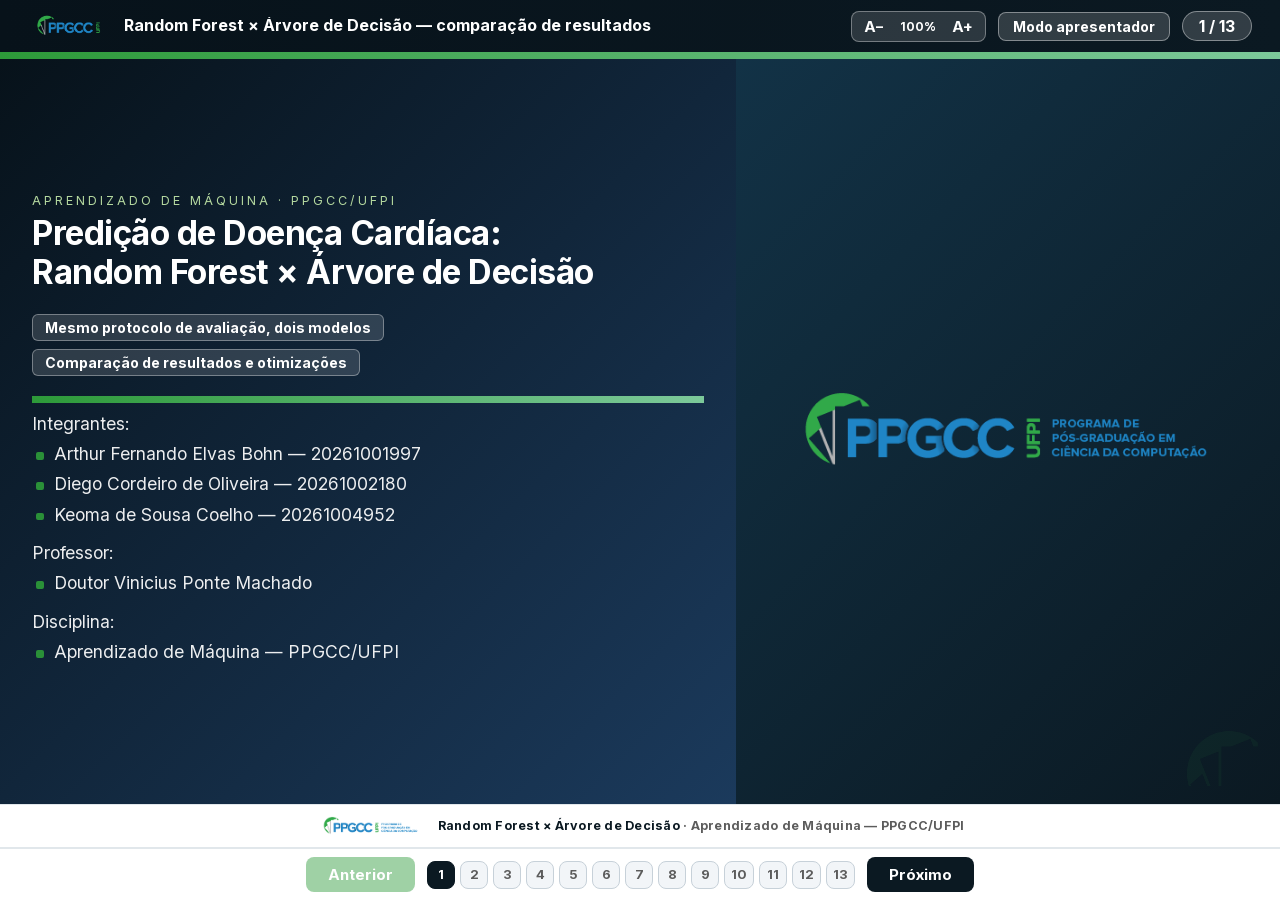
<file: docs/random_forest/apresentacao/index_original_13slides.html>
<!DOCTYPE html>
<html lang="pt-BR">

<head>
  <meta charset="UTF-8">
  <meta name="viewport" content="width=device-width,initial-scale=1.0">
  <title>Predição de Doença Cardíaca — Random Forest × Árvore de Decisão</title>
  <link rel="stylesheet" href="estilo.css">
  <link rel="stylesheet" href="https://cdnjs.cloudflare.com/ajax/libs/font-awesome/6.7.2/css/all.min.css">
</head>

<body>
  <header class="tb">
    <div class="tb-left">
      <img src="img/logo.png" class="tb-logo" alt="PPGCC UFPI">
      <h2>Random Forest × Árvore de Decisão — comparação de resultados</h2>
    </div>
    <div class="tb-right">
      <div class="fz" aria-label="Tamanho do texto">
        <button onclick="fz(-1)" title="Diminuir tamanho da fonte">A−</button>
        <span id="fzpct">100%</span>
        <button onclick="fz(1)" title="Aumentar tamanho da fonte">A+</button>
      </div>
      <button class="bpb" id="bp" onclick="openPresenter()">Modo apresentador</button>
      <span class="ct" id="ctr">1 / 13</span>
      <span class="modo-tag">APRESENTAÇÃO</span>
    </div>
  </header>
  <div class="fita"></div>
  <div class="sc">

    <!-- SLIDE 1 - CAPA -->
    <div class="sl" id="s1">
      <div class="capa">
        <div class="esq">
          <div class="rot">Aprendizado de Máquina · PPGCC/UFPI</div>
          <h1>Predição de Doença Cardíaca:<br>Random Forest × Árvore de Decisão</h1>
          <div class="meta">
            <span>Mesmo protocolo de avaliação, dois modelos</span>
            <span>Comparação de resultados e otimizações</span>
          </div>
          <div class="faixa"></div>
          <div class="sub">Integrantes:
            <ul>
              <li>Arthur Fernando Elvas Bohn — 20261001997</li>
              <li>Diego Cordeiro de Oliveira — 20261002180</li>
              <li>Keoma de Sousa Coelho — 20261004952</li>
            </ul>
          </div>
          <div class="sub">Professor:
            <ul>
              <li>Doutor Vinicius Ponte Machado</li>
            </ul>
          </div>
          <div class="sub">Disciplina:
            <ul>
              <li>Aprendizado de Máquina — PPGCC/UFPI</li>
            </ul>
          </div>
        </div>
        <div class="dir">
          <img src="img/logo_full.png" alt="PPGCC — UFPI">
          <img class="marca" src="img/marca.png" alt="">
        </div>
      </div>
    </div>

    <!-- SLIDE 2 - DESENHO DA COMPARAÇÃO -->
    <div class="sl" id="s2">
      <div class="slhd"><span class="num">2</span>
        <h2>O que estamos comparando</h2>
      </div>
      <div class="slbd">
        <p><strong>Pergunta:</strong> mantendo exatamente o mesmo tratamento dos dados, a mesma busca e as
          mesmas métricas, o que muda quando trocamos uma <strong>árvore única</strong> por uma
          <strong>floresta de 300 árvores</strong>?</p>
        <div class="c2">
          <div>
            <h3 style="margin-top:0;">Mantido igual</h3>
            <ul style="font-size:14.5px;">
              <li>Base Heart Failure (918 registros, 11 atributos).</li>
              <li>Split estratificado 80/20, semente 42 → 734 treino / 184 teste.</li>
              <li><code>RepeatedStratifiedKFold</code> 5 × 2 na busca.</li>
              <li>Grade de <strong>864 combinações</strong> por codificação.</li>
              <li>Refit por <strong>F1 da classe 1</strong>.</li>
              <li>Ablação, engenharia de features, baseline e IC 95%.</li>
            </ul>
          </div>
          <div>
            <h3 style="margin-top:0;">O que muda</h3>
            <ul style="font-size:14.5px;">
              <li><strong>Estimador:</strong> 1 árvore (profundidade 3) × 300 árvores.</li>
              <li><strong>Aleatoriedade:</strong> bootstrap + <code>max_features</code> por nó.</li>
              <li><strong>Métricas extra:</strong> OOB score e dispersão das importâncias.</li>
              <li><strong>Novo eixo:</strong> sensibilidade ao nº de árvores.</li>
              <li><strong>Interpretação:</strong> caminho único × importância agregada.</li>
            </ul>
          </div>
        </div>
        <div class="dc"><strong>Por que é uma comparação justa:</strong> o estimador é a única variável
          alterada — qualquer diferença de resultado é atribuível ao modelo, não ao protocolo.</div>
      </div>
    </div>

    <!-- SLIDE 3 - PIPELINE -->
    <div class="sl" id="s3">
      <div class="slhd"><span class="num">3</span>
        <h2>Pipeline e fases da execução</h2>
      </div>
      <div class="slbd">
        <div class="c2">
          <div>
            <ol class="passos">
              <li><strong>Limpeza:</strong> zeros de <code>Cholesterol</code>/<code>RestingBP</code> → <code>NaN</code>.</li>
              <li><strong>Pré-processamento:</strong> imputação (mediana/média/moda) + escala; categóricas em one-hot ou ordinal.</li>
              <li><strong>Modelo:</strong> <code>RandomForestClassifier(n_estimators=300)</code>.</li>
              <li><strong>Busca:</strong> 864 combinações × 10 folds, refit em F1_c1.</li>
              <li><strong>Teste reservado:</strong> acurácia, precisão, recall, F1 por classe, F1 macro, IC 95%, FN/FP.</li>
            </ol>
          </div>
          <div>
            <ol class="passos" start="6">
              <li><strong>Interpretação:</strong> importância média, dispersão entre árvores e permutação.</li>
              <li><strong>Ablação:</strong> remove 1 atributo por vez.</li>
              <li><strong>Engenharia:</strong> 5 razões/interações clínicas.</li>
              <li><strong>Nº de árvores:</strong> 100, 300, 500 e 800.</li>
              <li><strong>Comparação:</strong> tabelas e deltas contra a árvore.</li>
            </ol>
            <div class="dc" style="font-size:13px; margin-top:6px;"><strong>MLflow:</strong> 26 runs no
              experimento <code>heart_failure_random_forest</code>, no mesmo banco da árvore.</div>
          </div>
        </div>
      </div>
    </div>

    <!-- SLIDE 4 - BUSCA E CUSTO -->
    <div class="sl" id="s4">
      <div class="slhd"><span class="num">4</span>
        <h2>Busca em grade: mesma grade, custo maior</h2>
      </div>
      <div class="slbd">
        <div class="c2">
          <table class="tb2" style="font-size:13px;">
            <tr>
              <th>Parâmetro</th>
              <th>Valores</th>
            </tr>
            <tr>
              <td>Imputação</td>
              <td><code>median</code>, <code>mean</code>, <code>most_frequent</code></td>
            </tr>
            <tr>
              <td>criterion</td>
              <td><code>gini</code>, <code>entropy</code></td>
            </tr>
            <tr>
              <td>max_depth</td>
              <td><code>3</code>, <code>5</code>, <code>7</code>, <code>None</code></td>
            </tr>
            <tr>
              <td>min_samples_split</td>
              <td><code>2</code>, <code>5</code>, <code>10</code></td>
            </tr>
            <tr>
              <td>min_samples_leaf</td>
              <td><code>1</code>, <code>3</code>, <code>5</code></td>
            </tr>
            <tr>
              <td>max_features</td>
              <td><code>None</code>, <code>sqrt</code></td>
            </tr>
            <tr>
              <td>class_weight</td>
              <td><code>None</code>, <code>balanced</code></td>
            </tr>
            <tr>
              <td>n_estimators</td>
              <td><code>300</code> (fixo; testado à parte)</td>
            </tr>
          </table>
          <table class="tb2" style="font-size:13px;">
            <tr>
              <th>Item</th>
              <th>one-hot</th>
              <th>ordinal</th>
            </tr>
            <tr>
              <td>Combinações</td>
              <td colspan="2" style="text-align:center;">864 (17.280 fits no total)</td>
            </tr>
            <tr>
              <td>Tempo de busca</td>
              <td>12,0 min</td>
              <td>14,4 min</td>
            </tr>
            <tr>
              <td>Melhor F1_CV</td>
              <td><strong>0,8809</strong></td>
              <td>0,8799</td>
            </tr>
            <tr>
              <td>OOB score</td>
              <td>0,8583</td>
              <td>0,8583</td>
            </tr>
            <tr>
              <td>max_depth</td>
              <td>None</td>
              <td>7</td>
            </tr>
            <tr>
              <td>min_samples_leaf</td>
              <td>5</td>
              <td>1</td>
            </tr>
            <tr>
              <td>Imputação</td>
              <td>median</td>
              <td>mean</td>
            </tr>
          </table>
        </div>
        <ul style="font-size:14px;">
          <li>As duas codificações convergiram para <code>entropy</code>, <code>sqrt</code> e
            <code>balanced</code>.</li>
          <li><strong>Floresta:</strong> árvores profundas (média 9,9 e 7,0) combinadas por média.</li>
          <li><strong>Árvore:</strong> profundidade 3 — a busca preferiu um modelo raso.</li>
          <li><strong>Custo:</strong> poucos segundos (árvore) → ~26 min (floresta, duas codificações).</li>
        </ul>
      </div>
    </div>

    <!-- SLIDE 5 - RF NO TESTE -->
    <div class="sl" id="s5">
      <div class="slhd"><span class="num">5</span>
        <h2>Random Forest no teste: one-hot × ordinal</h2>
      </div>
      <div class="slbd">
        <table class="tb2">
          <tr>
            <th>Codificação</th>
            <th>Acurácia</th>
            <th>Prec_c1</th>
            <th>Rec_c1</th>
            <th>F1_c0</th>
            <th>F1_c1</th>
            <th>F1_macro</th>
            <th>FN</th>
            <th>FP</th>
            <th>IC 95% F1_c1</th>
          </tr>
          <tr>
            <td>ordinal</td>
            <td><strong>0,8859</strong></td>
            <td><strong>0,9091</strong></td>
            <td>0,8824</td>
            <td><strong>0,8743</strong></td>
            <td><strong>0,8955</strong></td>
            <td><strong>0,8849</strong></td>
            <td>12</td>
            <td><strong>9</strong></td>
            <td>0,8469–0,9368</td>
          </tr>
          <tr>
            <td>one-hot</td>
            <td>0,8804</td>
            <td>0,8846</td>
            <td><strong>0,9020</strong></td>
            <td>0,8642</td>
            <td>0,8932</td>
            <td>0,8787</td>
            <td><strong>10</strong></td>
            <td>12</td>
            <td>0,8442–0,9347</td>
          </tr>
        </table>
        <ul style="font-size:15px;">
          <li><strong>Ordinal:</strong> melhor F1_c1, melhor precisão da classe 1 e apenas 9 falsos positivos.</li>
          <li><strong>One-hot:</strong> melhor recall da classe 1 (0,9020) e 10 falsos negativos.</li>
          <li><strong>Baseline</strong> (classe majoritária): F1_c1 0,7133 com 82 falsos positivos → a floresta
            supera com folga.</li>
        </ul>
        <div class="dc"><strong>CV ≠ teste:</strong> a melhor na validação cruzada foi a one-hot (0,8809) e a
          melhor no teste foi a ordinal (0,8955). A diferença entre as duas não é conclusiva (IC 95% se
          sobrepõem).</div>
      </div>
    </div>

    <!-- SLIDE 6 - COMPARAÇÃO PRINCIPAL -->
    <div class="sl" id="s6">
      <div class="slhd"><span class="num">6</span>
        <h2>Random Forest × Árvore: resultado no teste</h2>
      </div>
      <div class="slbd">
        <table class="tb2">
          <tr>
            <th>Cenário</th>
            <th>F1_c1 árvore</th>
            <th>F1_c1 RF</th>
            <th>ΔF1_c1</th>
            <th>FN árvore</th>
            <th>FN RF</th>
            <th>F1_macro árvore</th>
            <th>F1_macro RF</th>
          </tr>
          <tr>
            <td>one-hot</td>
            <td>0,8308</td>
            <td>0,8932</td>
            <td>+0,0624</td>
            <td>21</td>
            <td><strong>10</strong></td>
            <td>0,8200</td>
            <td>0,8787</td>
          </tr>
          <tr>
            <td>ordinal</td>
            <td>0,8387</td>
            <td>0,8955</td>
            <td>+0,0568</td>
            <td>11</td>
            <td>12</td>
            <td>0,8035</td>
            <td>0,8849</td>
          </tr>
          <tr>
            <td>sem engenharia</td>
            <td>0,8387</td>
            <td><strong>0,9091</strong></td>
            <td><strong>+0,0704</strong></td>
            <td>11</td>
            <td><strong>7</strong></td>
            <td>0,8035</td>
            <td><strong>0,8948</strong></td>
          </tr>
          <tr>
            <td>com engenharia</td>
            <td><strong>0,8545</strong></td>
            <td>0,8558</td>
            <td>+0,0012</td>
            <td><strong>8</strong></td>
            <td>13</td>
            <td>0,8192</td>
            <td>0,8341</td>
          </tr>
        </table>
        <div style="display:flex; gap:16px; align-items:flex-start; margin-top:6px;">
          <img src="img/comparacao_rf_vs_arvore.png" style="flex:1 1 62%; width:62%;" alt="Gráfico comparativo de F1_c1 e falsos negativos">
          <ul style="flex:1 1 38%; margin:0; font-size:13.5px;">
            <li><strong>A floresta venceu nos 4 cenários</strong> (ΔF1_c1 de +0,0012 a +0,0704).</li>
            <li>Melhor geral: RF sem engenharia — <strong>7 FN</strong>, 12 FP, F1_c1 0,9091.</li>
            <li>Melhor árvore: com engenharia — 8 FN, mas <strong>24 FP</strong> e F1_macro 0,8192.</li>
            <li>No ordinal, a RF troca 15 falsos positivos por 1 falso negativo.</li>
          </ul>
        </div>
      </div>
    </div>

    <!-- SLIDE 7 - FALSOS NEGATIVOS -->
    <div class="sl" id="s7">
      <div class="slhd"><span class="num">7</span>
        <h2>O erro que mais importa: falsos negativos</h2>
      </div>
      <div class="slbd">
        <div style="display:flex; gap:18px; align-items:flex-start;">
          <table class="tb2" style="flex:1 1 58%; font-size:14px;">
            <tr>
              <th>Modelo</th>
              <th>TN</th>
              <th>FP</th>
              <th>FN</th>
              <th>TP</th>
              <th>Recall_c1</th>
              <th>F1_c1</th>
            </tr>
            <tr>
              <td>RF sem engenharia</td>
              <td>70</td>
              <td>12</td>
              <td><strong>7</strong></td>
              <td>95</td>
              <td><strong>0,9314</strong></td>
              <td><strong>0,9091</strong></td>
            </tr>
            <tr>
              <td>RF ordinal</td>
              <td>73</td>
              <td><strong>9</strong></td>
              <td>12</td>
              <td>90</td>
              <td>0,8824</td>
              <td>0,8955</td>
            </tr>
            <tr>
              <td>RF one-hot</td>
              <td>70</td>
              <td>12</td>
              <td>10</td>
              <td>92</td>
              <td>0,9020</td>
              <td>0,8932</td>
            </tr>
            <tr>
              <td>Árvore com engenharia</td>
              <td>58</td>
              <td>24</td>
              <td>8</td>
              <td>94</td>
              <td>0,9216</td>
              <td>0,8545</td>
            </tr>
            <tr>
              <td>Árvore ordinal</td>
              <td>58</td>
              <td>24</td>
              <td>11</td>
              <td>91</td>
              <td>0,8922</td>
              <td>0,8387</td>
            </tr>
            <tr>
              <td>Árvore one-hot</td>
              <td>70</td>
              <td>12</td>
              <td>21</td>
              <td>81</td>
              <td>0,7941</td>
              <td>0,8308</td>
            </tr>
            <tr style="background:#f6f2e8;">
              <td>Baseline (maioria)</td>
              <td>0</td>
              <td>82</td>
              <td>0</td>
              <td>102</td>
              <td>1,0000</td>
              <td>0,7133</td>
            </tr>
          </table>
          <div style="flex:1 1 42%;">
            <img src="img/confusion_matrix_rf_ordinal.png" style="width:82%;" alt="Matriz de confusão do Random Forest ordinal">
            <div class="dc" style="font-size:12.5px; margin-top:4px;"><strong>Trade-off explícito:</strong> a RF
              ordinal tem só 9 FP (menos alarmes falsos), mas 12 FN; a RF sem engenharia reduz para 7 FN com 12
              FP.</div>
          </div>
        </div>
        <p style="font-size:14px; margin:6px 0 0;"><strong>Leitura clínica:</strong> o baseline "chutar a
          maioria" tem 0 FN, mas erra todos os 82 sadios — por isso a acurácia isolada engana e o F1 macro é
          necessário.</p>
      </div>
    </div>

    <!-- SLIDE 8 - ABLAÇÃO COMPARADA -->
    <div class="sl" id="s8">
      <div class="slhd"><span class="num">8</span>
        <h2>Ablação: a floresta é mais robusta</h2>
      </div>
      <div class="slbd">
        <table class="tb2">
          <tr>
            <th>Cenário</th>
            <th>F1_c1 árvore</th>
            <th>F1_c1 RF</th>
            <th>ΔF1_c1</th>
            <th>F1_macro árvore</th>
            <th>F1_macro RF</th>
          </tr>
          <tr>
            <td>todos os atributos</td>
            <td><strong>0,8387</strong></td>
            <td><strong>0,9091</strong></td>
            <td>+0,0704</td>
            <td>0,8035</td>
            <td><strong>0,8948</strong></td>
          </tr>
          <tr>
            <td>sem ST_Slope</td>
            <td>0,7897</td>
            <td>0,8600</td>
            <td>+0,0703</td>
            <td>0,7764</td>
            <td>0,8467</td>
          </tr>
          <tr>
            <td>sem ChestPainType</td>
            <td>0,7647</td>
            <td>0,8400</td>
            <td>+0,0753</td>
            <td>0,7360</td>
            <td>0,8248</td>
          </tr>
          <tr>
            <td>sem MaxHR</td>
            <td>0,7890</td>
            <td>0,9005</td>
            <td>+0,1115</td>
            <td>0,7412</td>
            <td>0,8834</td>
          </tr>
          <tr>
            <td>sem Oldpeak</td>
            <td>0,7647</td>
            <td>0,9005</td>
            <td><strong>+0,1358</strong></td>
            <td>0,7360</td>
            <td>0,8834</td>
          </tr>
          <tr>
            <td>sem ExerciseAngina</td>
            <td>0,8042</td>
            <td>0,8627</td>
            <td>+0,0585</td>
            <td>0,7988</td>
            <td>0,8460</td>
          </tr>
        </table>
        <ul style="font-size:14.5px;">
          <li><strong>RF venceu nos 12 cenários</strong> (ΔF1_c1 de +0,0585 a +0,1358).</li>
          <li><strong>Árvore:</strong> remover <code>Oldpeak</code>, <code>MaxHR</code> ou
            <code>ChestPainType</code> derruba o F1_c1 para 0,76–0,79.</li>
          <li><strong>Floresta:</strong> fica entre 0,8400 e 0,9091 — o ensemble compensa a variável ausente.</li>
          <li>Nas duas abordagens, manter todos os atributos maximiza o F1_c1.</li>
        </ul>
      </div>
    </div>

    <!-- SLIDE 9 - ENGENHARIA COMPARADA -->
    <div class="sl" id="s9">
      <div class="slhd"><span class="num">9</span>
        <h2>Engenharia de features: efeito oposto</h2>
      </div>
      <div class="slbd">
        <table class="tb2">
          <tr>
            <th>Modelo / cenário</th>
            <th>Nº atributos</th>
            <th>F1_c1 (teste)</th>
            <th>F1_macro</th>
            <th>FN</th>
            <th>F1_CV</th>
          </tr>
          <tr>
            <td>Árvore — sem engenharia</td>
            <td>11</td>
            <td>0,8387</td>
            <td>0,8035</td>
            <td>11</td>
            <td><strong>0,8604</strong></td>
          </tr>
          <tr>
            <td>Árvore — com engenharia</td>
            <td>16</td>
            <td><strong>0,8545</strong></td>
            <td><strong>0,8192</strong></td>
            <td><strong>8</strong></td>
            <td>0,7946</td>
          </tr>
          <tr>
            <td>RF — sem engenharia</td>
            <td>11</td>
            <td><strong>0,9091</strong></td>
            <td><strong>0,8948</strong></td>
            <td><strong>7</strong></td>
            <td>0,8744</td>
          </tr>
          <tr>
            <td>RF — com engenharia</td>
            <td>16</td>
            <td>0,8558</td>
            <td>0,8341</td>
            <td>13</td>
            <td><strong>0,8775</strong></td>
          </tr>
        </table>
        <ul style="font-size:14.5px;">
          <li><strong>Árvore:</strong> engenharia melhora o teste (+0,0158) e <strong>piora a CV</strong>
            (−0,0658) → ganho não confirmado.</li>
          <li><strong>Floresta:</strong> engenharia <strong>piora o teste</strong> (−0,0533) e mantém a CV
            estável (+0,0031).</li>
          <li>Hipótese: o ensemble já constrói interações combinando cortes; as 5 razões viram ruído e diluem o
            sorteio de atributos por nó.</li>
        </ul>
        <div class="dc"><strong>Conclusão prática:</strong> engenharia de features deve ser testada
          <em>por modelo</em> — não é um ganho universal.</div>
      </div>
    </div>

    <!-- SLIDE 10 - IMPORTÂNCIA -->
    <div class="sl" id="s10">
      <div class="slhd"><span class="num">10</span>
        <h2>Importância das variáveis e estabilidade</h2>
      </div>
      <div class="slbd">
        <div style="display:flex; gap:18px; align-items:flex-start;">
          <div style="flex:1 1 50%;">
            <table class="tb2" style="font-size:13px;">
              <tr>
                <th>Variável</th>
                <th>Impureza (média)</th>
                <th>Desvio</th>
                <th>Permutação (ΔF1)</th>
              </tr>
              <tr>
                <td>ST_Slope</td>
                <td><strong>0,2687</strong></td>
                <td>0,1328</td>
                <td><strong>0,1367</strong></td>
              </tr>
              <tr>
                <td>ChestPainType</td>
                <td>0,1432</td>
                <td>0,0913</td>
                <td>0,0391</td>
              </tr>
              <tr>
                <td>MaxHR</td>
                <td>0,1083</td>
                <td>0,0539</td>
                <td>0,0158</td>
              </tr>
              <tr>
                <td>Oldpeak</td>
                <td>0,1030</td>
                <td>0,0602</td>
                <td>0,0226</td>
              </tr>
              <tr>
                <td>ExerciseAngina</td>
                <td>0,0860</td>
                <td>0,0916</td>
                <td>0,0259</td>
              </tr>
              <tr>
                <td>Cholesterol</td>
                <td>0,0739</td>
                <td>0,0328</td>
                <td>0,0163</td>
              </tr>
            </table>
            <div class="dc" style="font-size:12.5px; margin-top:4px;"><strong>Desvio alto em ST_Slope:</strong>
              em algumas árvores ela domina a decisão, em outras é secundária — daí a importância de reportar a
              dispersão.</div>
          </div>
          <div style="flex:1 1 50%;">
            <img src="img/importancia_variaveis_top10_rf.png" style="width:100%;" alt="Top 10 importâncias médias do Random Forest">
          </div>
        </div>
        <p style="font-size:13.5px; margin:6px 0 0;"><strong>Contraste com a árvore:</strong> a árvore usa
          <code>ExerciseAngina</code> e <code>ST_Slope</code> na raiz; na floresta a decisão é distribuída e
          <code>ChestPainType</code> sobe para a segunda posição.</p>
      </div>
    </div>

    <!-- SLIDE 11 - ROBUSTEZ -->
    <div class="sl" id="s11">
      <div class="slhd"><span class="num">11</span>
        <h2>Robustez: CV, nº de árvores e OOB</h2>
      </div>
      <div class="slbd">
        <div style="display:flex; gap:18px; align-items:flex-start;">
          <table class="tb2" style="flex:1 1 48%; font-size:13px;">
            <tr>
              <th>Modelo / cenário</th>
              <th>F1_CV</th>
              <th>F1_c1 teste</th>
            </tr>
            <tr>
              <td>Árvore ordinal</td>
              <td>0,8604</td>
              <td>0,8387</td>
            </tr>
            <tr>
              <td>Árvore one-hot</td>
              <td>0,8550</td>
              <td>0,8308</td>
            </tr>
            <tr>
              <td>RF ordinal</td>
              <td><strong>0,8799</strong></td>
              <td><strong>0,8955</strong></td>
            </tr>
            <tr>
              <td>RF one-hot</td>
              <td><strong>0,8809</strong></td>
              <td>0,8932</td>
            </tr>
            <tr>
              <td>RF sem engenharia</td>
              <td>0,8744</td>
              <td><strong>0,9091</strong></td>
            </tr>
            <tr>
              <th>Nº de árvores</th>
              <th>F1_c1</th>
              <th>FN</th>
            </tr>
            <tr>
              <td>100</td>
              <td>0,8878</td>
              <td>11</td>
            </tr>
            <tr>
              <td>300</td>
              <td>0,8932</td>
              <td>10</td>
            </tr>
            <tr>
              <td>500</td>
              <td><strong>0,8976</strong></td>
              <td><strong>10</strong></td>
            </tr>
            <tr>
              <td>800</td>
              <td><strong>0,8976</strong></td>
              <td><strong>10</strong></td>
            </tr>
          </table>
          <div style="flex:1 1 52%;">
            <img src="img/sensibilidade_n_arvores.png" style="width:100%;" alt="Curva de sensibilidade ao número de árvores">
          </div>
        </div>
        <ul style="font-size:13.5px;">
          <li><strong>Ganho decrescente:</strong> 100 → 300 sobe +0,0054; 300 → 500 sobe +0,0044; 500 e 800 são
            idênticos.</li>
          <li><strong>OOB score 0,8583</strong> (630 de 734 corretos fora do bootstrap) — validação interna
            coerente com a CV.</li>
          <li><strong>IC 95% ainda se sobrepõem</strong> entre RF e árvore: vantagem consistente, mas não
            estatisticamente conclusiva com 184 pacientes.</li>
        </ul>
      </div>
    </div>

    <!-- SLIDE 12 - MLFLOW -->
    <div class="sl" id="s12">
      <div class="slhd"><span class="num">12</span>
        <h2>MLflow: dois experimentos, uma comparação</h2>
      </div>
      <div class="slbd">
        <div class="c2">
          <table class="tb2" style="font-size:13px;">
            <tr>
              <th>Experimento</th>
              <th>Modelo</th>
              <th>Runs</th>
            </tr>
            <tr>
              <td><code>heart_failure_random_forest</code></td>
              <td>RandomForest (300)</td>
              <td>26</td>
            </tr>
            <tr>
              <td><code>heart_failure_arvore_decisao</code></td>
              <td>DecisionTree</td>
              <td>111</td>
            </tr>
          </table>
          <div>
            <p style="font-size:13px; margin:0 0 4px;"><strong>Runs da floresta</strong></p>
            <ul style="font-size:12.5px; margin:0;">
              <li><code>random_forest_onehot</code> / <code>random_forest_ordinal</code></li>
              <li><code>ablacao_atributos</code> + 12 filhas</li>
              <li><code>engenharia_features</code> (2 filhas)</li>
              <li><code>sensibilidade_n_estimators</code> (4 filhas)</li>
              <li><code>comparacao_rf_vs_arvore</code> — deltas registrados como métricas</li>
              <li><code>relatorio_artefatos</code> — CSVs, PNGs e ZIP</li>
            </ul>
          </div>
        </div>
        <p style="font-size:13.5px; margin:6px 0 4px;"><strong>Reproduzir e comparar:</strong></p>
        <pre style="font-size:12.5px; margin:0 0 6px;">mlflow ui --backend-store-uri sqlite:///mlflow.db</pre>
        <ul style="font-size:13.5px;">
          <li>Mesmo banco SQLite → os dois experimentos aparecem lado a lado na UI.</li>
          <li>Na aba <em>Compare</em>: <code>f1_cv</code>, <code>F1_c1</code>, <code>F1_macro</code>,
            <code>FN</code>, <code>tempo_busca_s</code> e <code>oob_score</code>.</li>
          <li>Cada run guarda parâmetros, métricas, modelo treinado e artefatos.</li>
        </ul>
        <div class="dc"><strong>Rastreabilidade:</strong> todos os números desta apresentação saem de
          <code>docs/handle_forest/resultados/execucao_20261030_205115/</code>.</div>
      </div>
    </div>

    <!-- SLIDE 13 - CONCLUSÃO -->
    <div class="sl" id="s13">
      <div class="slhd"><span class="num">13</span>
        <h2>Conclusão</h2>
      </div>
      <div class="slbd">
        <div style="display:flex; gap:20px; align-items:flex-start;">
          <div style="flex:1 1 58%;">
            <ul style="font-size:14.5px;">
              <li><strong>Melhor no teste:</strong> Random Forest com todos os atributos — F1_c1
                <strong>0,9091</strong>, <strong>7 FN</strong>, 12 FP, F1_macro 0,8948.</li>
              <li><strong>Mais robusto na CV:</strong> RF one-hot — F1_CV <strong>0,8809</strong> (árvore:
                0,8604).</li>
              <li><strong>RF superior em todos os cenários:</strong> ΔF1_c1 de +0,0012 a +0,0704 nos cenários
                principais e de +0,0585 a +0,1358 na ablação.</li>
              <li><strong>Engenharia de features:</strong> ajudou a árvore e prejudicou a floresta → testar por
                modelo.</li>
              <li><strong>Custo:</strong> busca ~26 min (RF) contra segundos (árvore); predição continua
                barata.</li>
              <li><strong>Interpretabilidade:</strong> a árvore oferece um caminho auditável; a floresta exige
                importância agregada + permutação.</li>
            </ul>
          </div>
          <div style="flex:1 1 42%;">
            <div class="dc" style="margin:0 0 8px; font-size:13.5px;"><strong>Recomendação:</strong> para
              triagem, usar a floresta com os 11 atributos (menos falsos negativos); manter a árvore quando a
              explicabilidade do caminho for requisito.</div>
            <p style="font-size:13px; color:#5C5C5C; margin:0 0 6px;"><strong>Próximos passos</strong></p>
            <ul style="font-size:13px; margin:0;">
              <li>Ajuste de limiar de decisão para reduzir FN.</li>
              <li>Calibração de probabilidades e SHAP.</li>
              <li>Validação em base externa.</li>
              <li>Comparação com Gradient Boosting.</li>
            </ul>
          </div>
        </div>
        <div class="dc" style="text-align:center; margin:12px 0 0;"><strong>Obrigado!</strong></div>
      </div>
    </div>

  </div>
  <footer class="ft">
    <img src="img/logo_full.png" alt="PPGCC">
    <span class="txt"><strong>Random Forest × Árvore de Decisão</strong> · Aprendizado de Máquina —
      PPGCC/UFPI</span>
  </footer>
  <nav class="ctr" aria-label="Navegação da apresentação">
    <button class="bz" id="bprev" onclick="pv()">Anterior</button>
    <div class="dots" id="dots" role="group" aria-label="Ir para o slide"></div>
    <button class="bv" id="bnext" onclick="nx()">Próximo</button>
  </nav>
  <script src="script.js"></script>
</body>

</html>
</file>
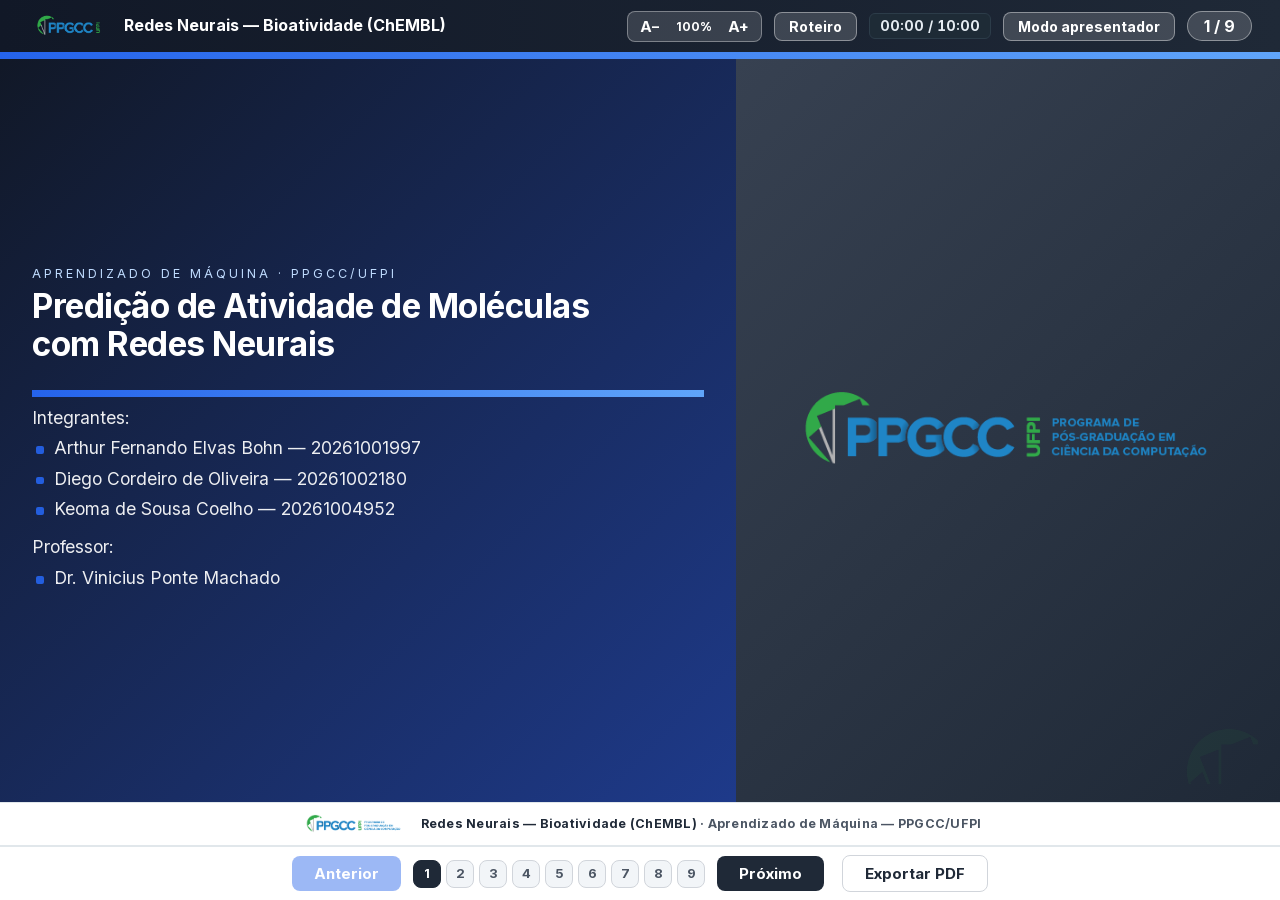
<file: docs/redes_neurais/apresentacao/apresentacao.html>
<!DOCTYPE html>
<html lang="pt-BR">

<head>
  <meta charset="UTF-8">
  <meta name="viewport" content="width=device-width,initial-scale=1.0">
  <meta name="generator" content="editor_slides">
  <title>Predição de Atividade de Moléculas com Redes Neurais — base ChEMBL</title>
  <link rel="stylesheet" href="apresentacao.css">
  <script>try{var q=location.search;if(!/[?&](modo=apresentador|pdf=1)/.test(q)&&matchMedia('(max-width: 820px), (max-height: 500px) and (pointer: coarse)').matches)document.documentElement.classList.add(/[?&]web=1/.test(q)?'movel':'celular-pdf')}catch(e){}</script>
</head>

<body data-limite="10" data-pdf="apresentacao.pdf">
  <header class="tb">
    <div class="tb-left">
      <img src="img/logo.png" class="tb-logo" alt="">
      <h2>Redes Neurais — Bioatividade (ChEMBL)</h2>
    </div>
    <div class="tb-right">
      <div class="fz" aria-label="Tamanho do texto">
        <button onclick="fz(-1)" title="Diminuir tamanho da fonte">A−</button>
        <span id="fzpct">100%</span>
        <button onclick="fz(1)" title="Aumentar tamanho da fonte">A+</button>
      </div>
      <button class="bpb" id="bnt" onclick="toggleNotas()" title="Mostrar/ocultar roteiro de fala (tecla N)">Roteiro</button>
      <button class="tmr" id="tmr" onclick="if(event.shiftKey){tmrDefinirLimite()}else{toggleTimer()}" ondblclick="resetTimer()" title="Iniciar/pausar (T) · duplo clique zera · Shift+clique define o limite">00:00 / 10:00</button>
      <button class="bpb" id="bp" onclick="openPresenter()">Modo apresentador</button>
      <span class="ct" id="ctr">1 / 9</span>
      <span class="modo-tag">APRESENTAÇÃO</span>
    </div>
  </header>
  <div class="fita"></div>
  <div class="sc">

    <!-- SLIDE 1 — Capa -->
    <div class="sl" id="s1">
      <div class="capa">
        <div class="esq">
          <div class="rot">Aprendizado de Máquina · PPGCC/UFPI</div>
          <h1>Predição de Atividade de Moléculas<br>com Redes Neurais</h1>
          <div class="faixa"></div>
          <div class="sub">Integrantes:
            <ul>
              <li>Arthur Fernando Elvas Bohn — 20261001997</li>
              <li>Diego Cordeiro de Oliveira — 20261002180</li>
              <li>Keoma de Sousa Coelho — 20261004952</li>
            </ul></div>
          <div class="sub">Professor:
            <ul>
              <li>Dr. Vinicius Ponte Machado</li>
            </ul></div>
        </div>
        <div class="dir"><img src="img/logo_full.png" alt=""><img class="marca" src="img/marca.png" alt=""></div>
      </div>
      <div class="nt"><strong>~20 s.</strong> Apresentar o grupo e anunciar o tema em uma frase: “usamos redes neurais para prever, a partir da estrutura química de uma molécula, se ela tem chance de virar remédio contra quatro proteínas”. Não entrar em detalhe ainda.</div>
    </div>

    <!-- SLIDE 2 — O problema -->
    <div class="sl" id="s2">
      <div class="slhd"><span class="num">2</span><h2>O problema: encontrar candidatos a remédio</h2></div>
      <div class="slbd g" style="grid-template-rows:auto 1fr auto;">
        <div class="grade" style="grid-template-columns:1.25fr 1fr;align-items:center">
          <div class="pergunta"><small>Pergunta de pesquisa</small><span>Dada apenas a <b>estrutura química</b> de uma molécula, é possível prever se ela age sobre uma proteína-alvo?</span></div>
          <div class="chips"><span>Classificação binária</span><span>ChEMBL (dados reais)</span><span>58.736 medições</span><span>4 proteínas-alvo</span><span>Rede neural (MLP)</span></div>
        </div>
        <div class="grade" style="grid-template-columns:1.15fr 1.15fr 1fr">
          <div class="col"><div class="card grow"><h3>Como se mede a potência</h3><div class="txt-bloco"><p>Um ensaio mede <strong>qual concentração</strong> da molécula é necessária para produzir o efeito na proteína.</p><p><strong>Quanto menor a concentração, mais potente</strong> a molécula.</p></div><div class="rod">Ex.: <code>IC50</code> = concentração que reduz à metade a atividade da proteína.</div></div></div>
          <div class="col"><div class="card az grow"><h3>A escala pCHEMBL</h3><div class="big" style="text-align:center">pCHEMBL = −log₁₀(mol/L)</div><div class="txt-bloco"><p>As concentrações variam por ordens de grandeza, então aplica-se o logaritmo.</p><p style="margin:0;">Agora <strong>maior = mais potente</strong>. Cada unidade é um fator de 10.</p></div><div class="rod">pCHEMBL 6 ≈ 1 µM · <strong>6,5 ≈ 316 nM</strong> · 7 ≈ 100 nM</div></div></div>
          <div class="col"><div class="card er grow"><h3>Erro mais grave</h3><div class="big">Falso negativo</div><div class="txt-bloco"><p>Descartar uma molécula que <strong>era</strong> ativa: o candidato se perde e nunca chega ao ensaio.</p></div><div class="rod">Um falso positivo só gasta um ensaio. Por isso priorizamos <strong>revocação e F1 da classe ativa</strong>.</div></div></div>
        </div>
        <div class="faixa-az"><span>Definimos <b>classe 1 = ativa</b> (pCHEMBL ≥ 6,5) e <b>classe 0 = inativa</b>. O rótulo <b>não vem pronto</b>: é construído na preparação dos dados.</span></div>
      </div>
      <div class="nt"><strong>~1 min 20 s.</strong> Público leigo: explicar devagar os três cartões. (1) o experimento mede concentração, e menos concentração = mais potente — é contraintuitivo. (2) por isso inverte-se com o logaritmo: pCHEMBL maior = melhor. (3) o erro que dói é jogar fora uma molécula boa. Fechar lendo a faixa: o rótulo é uma decisão nossa, não um dado da base.</div>
    </div>

    <!-- SLIDE 3 — A base -->
    <div class="sl" id="s3">
      <div class="slhd"><span class="num">3</span><h2>A base: quatro alvos terapêuticos</h2></div>
      <div class="slbd g" style="grid-template-rows:1fr;">
        <div class="grade" style="grid-template-columns:1.4fr 1fr">
          <div class="col"><table class="tb2 fill">
            <tr><th>Alvo</th><th>O que é</th><th>Moléculas</th></tr>
            <tr><td>EGFR</td><td>Receptor de crescimento — <strong>câncer</strong></td><td>10.601 <span style="opacity:.6">· 64% ativas</span></td></tr>
            <tr><td>BACE1</td><td>Enzima amiloide — <strong>Alzheimer</strong></td><td>9.990 <span style="opacity:.6">· 62% ativas</span></td></tr>
            <tr><td>DRD2</td><td>Receptor de dopamina — <strong>psiquiatria</strong></td><td>8.392 <span style="opacity:.6">· 57% ativas</span></td></tr>
            <tr><td>HDAC1</td><td>Enzima de genes — <strong>câncer</strong></td><td>8.003 <span style="opacity:.6">· 54% ativas</span></td></tr>
          </table>
          <div class="card vd grow"><h3>Quatro modelos, não um</h3><div class="txt-bloco"><p style="margin:0;">Apenas <strong>71 de 37 mil moléculas</strong> foram testadas em mais de um alvo. Os conjuntos são praticamente independentes → <strong>um modelo por proteína</strong>.</p></div></div></div>
          <div class="col"><div class="fig"><img src="img/distribuicao_pchembl.png" alt="Distribuição do pCHEMBL por alvo"></div><div class="cap">Distribuição da potência; a linha tracejada é o corte em 6,5</div><div class="kpi" style="grid-template-columns:repeat(2,1fr);"><div><b>53% – 64%</b><span>de moléculas ativas: desbalanceamento leve, sem reamostragem</span></div><div><b>6,7 – 7,2</b><span>pCHEMBL mediano: distribuições simétricas e comparáveis</span></div></div></div>
        </div>
      </div>
      <div class="nt"><strong>~1 min.</strong> Dizer o que cada proteína é, em uma frase, para dar concretude (câncer, Alzheimer, psiquiatria). Mostrar no gráfico que as quatro curvas são parecidas e que a linha vermelha é o corte que escolhemos. Destacar que o corte 6,5 deixa as quatro bases equilibradas — por isso foi escolhido.</div>
    </div>

    <!-- SLIDE 4 — Featurização -->
    <div class="sl" id="s4">
      <div class="slhd"><span class="num">4</span><h2>O desafio central: a base não tem atributos</h2></div>
      <div class="slbd g" style="grid-template-rows:auto 1fr auto;">
        <div class="pergunta"><small>Diferença para os trabalhos anteriores</small><span>Antes recebíamos uma tabela pronta (idade, colesterol…). Aqui a única informação é <b>a estrutura da molécula, escrita como texto</b> — e rede neural não lê texto.</span></div>
        <div class="grade" style="grid-template-columns:1fr 1.1fr 1.1fr">
          <div class="col"><div class="card grow"><h3>O ponto de partida: SMILES</h3><div class="txt-bloco"><p>Notação que descreve átomos e ligações como uma cadeia de caracteres.</p></div><pre class="pc">CCO       → etanol
CC(=O)O   → ácido acético</pre><div class="rod">Texto de <strong>tamanho variável</strong>: precisa virar um vetor de tamanho fixo.</div></div></div>
          <div class="col"><div class="card az grow"><h3>Opção A — <em>Fingerprint</em> de Morgan</h3><div class="txt-bloco"><p>Percorre cada átomo e registra os <strong>fragmentos</strong> ao redor dele.</p><p>Resultado: <strong>2.048 bits</strong> — cada posição diz se um fragmento existe (1) ou não (0).</p></div><div class="rod">É a “impressão digital” da estrutura. Padrão na área.</div></div></div>
          <div class="col"><div class="card vd grow"><h3>Opção B — Descritores</h3><div class="txt-bloco"><p>Calcula <strong>propriedades globais</strong> da molécula.</p><p>Massa molecular, lipofilicidade (logP), área polar, nº de anéis… <strong>205 números</strong>.</p></div><div class="rod">Descreve <em>como a molécula é</em>, não <em>quais fragmentos tem</em>.</div></div></div>
        </div>
        <div class="faixa-az"><span>Testamos as duas e também a <b>combinação</b> (2.253 atributos). Essa é a principal transformação comparada no trabalho.</span></div>
      </div>
      <div class="nt"><strong>~1 min 30 s.</strong> Slide mais importante para o público leigo. Insistir: não havia colunas; nós as criamos. Usar a analogia da impressão digital para o fingerprint e “ficha técnica” para os descritores. Avisar que o resultado dessa comparação aparece no slide 7 e surpreende.</div>
    </div>

    <!-- SLIDE 5 — Preparação dos dados -->
    <div class="sl" id="s5">
      <div class="slhd"><span class="num">5</span><h2>Preparação dos dados: cinco etapas</h2></div>
      <div class="slbd g" style="grid-template-rows:1fr auto;">
        <div class="grade" style="grid-template-columns:1.1fr 1fr">
          <div class="col"><ol class="passos">
            <li><strong>Filtrar a proteína</strong> — os quatro alvos são tratados separadamente.</li>
            <li><strong>Padronizar o tipo de medida</strong> — manter só <code>IC50</code> e <code>Ki</code> (afinidade); descartar EC50 e similares, que medem outra coisa.</li>
            <li><strong>Remover o não confiável</strong> — duplicatas marcadas pelo ChEMBL (12,5%) e registros sem estrutura.</li>
            <li><strong>Validar as estruturas</strong> — todo SMILES passa pelo interpretador químico.</li>
            <li><strong>Agregar por molécula</strong> — várias medições da mesma molécula viram <strong>uma</strong>, pela mediana.</li>
          </ol></div>
          <div class="col"><div class="card er grow"><h3>Por que a etapa 5 é a mais importante</h3><div class="txt-bloco"><p><strong>30% das moléculas foram medidas mais de uma vez</strong>, em ensaios diferentes.</p><p>Sem agregar, a <strong>mesma molécula</strong> cairia no treino <em>e</em> no teste.</p></div><div class="stat"><b>vazamento</b><span>o modelo “acertaria” aquilo que já tinha visto, e o resultado relatado seria falso</span></div></div>
          <div class="evo"><div class="t">EGFR — efeito da preparação</div><div class="r"><span>Medições do alvo</span><b>19.866</b></div><div class="r"><span>Após filtros</span><b>16.599</b></div><div class="r"><span>Moléculas únicas</span><b class="down">10.601 ▼</b></div><div class="v">Cada molécula foi medida 1,57 vez em média.</div></div></div>
        </div>
        <div class="faixa-az"><span>Usamos a <b>mediana</b>, e não a média: ela resiste a medições discrepantes entre laboratórios diferentes.</span></div>
      </div>
      <div class="nt"><strong>~1 min 30 s.</strong> Correr as cinco etapas rapidamente e parar na quinta. Explicar vazamento com a analogia da prova: é como estudar com o gabarito — a nota sobe, mas não mede aprendizado. Mostrar no bloco da direita que 16.599 medições viraram 10.601 moléculas.</div>
    </div>

    <!-- SLIDE 6 — A rede e a busca -->
    <div class="sl" id="s6">
      <div class="slhd"><span class="num">6</span><h2>A rede neural e a busca de hiperparâmetros</h2></div>
      <div class="slbd g" style="grid-template-rows:auto 1fr auto;">
        <div class="fluxo">
          <div class="et"><span class="num">1</span><div>Molécula<br>(SMILES)</div></div>
          <div class="st">→</div>
          <div class="et"><span class="num">2</span><div>Atributos<br>(2.048 bits ou 205 descritores)</div></div>
          <div class="st">→</div>
          <div class="et"><span class="num">3</span><div><strong>Padronização</strong><br>(média 0, desvio 1)</div></div>
          <div class="st">→</div>
          <div class="et"><span class="num">4</span><div>Camadas ocultas<br>256 → 128 neurônios</div></div>
          <div class="st">→</div>
          <div class="et"><span class="num">5</span><div>Probabilidade<br>de ser ativa</div></div>
        </div>
        <div class="grade" style="grid-template-columns:1.1fr 1fr">
          <div class="col"><div class="card"><table class="tb2">
            <tr><th>Hiperparâmetro</th><th>Valores testados</th><th>Papel</th></tr>
            <tr><td>Arquitetura</td><td>(128) · (256,128) · (128,64)</td><td>Capacidade da rede</td></tr>
            <tr><td>Ativação</td><td><code>relu</code> · <code>tanh</code></td><td>Não linearidade</td></tr>
            <tr><td>alpha</td><td>0,0001 · 0,001</td><td>Freia o sobreajuste</td></tr>
            <tr><td>Taxa de aprendizado</td><td>0,001 · 0,0005</td><td>Tamanho do passo</td></tr>
            <tr class="grp"><td>Total</td><td colspan="2" class="cen"><strong>24 combinações</strong> × 5 partições × 12 cenários = <strong>1.440 ajustes</strong></td></tr>
          </table></div></div>
          <div class="col"><div class="card vd grow"><h3>Como escolhemos</h3><ul><li><strong>Validação cruzada</strong> em 5 partições: o modelo é treinado e testado 5 vezes, em recortes diferentes do treino.</li><li>Critério de seleção: <strong>F1 da classe ativa</strong>.</li><li>Os <strong>20% de teste</strong> ficam lacrados até o fim.</li></ul></div><div class="kpi" style="grid-template-columns:repeat(2,1fr);"><div><b>~23 min</b><span>de busca total</span></div><div><b>86 runs</b><span>registradas no MLflow</span></div></div></div>
        </div>
        <div class="faixa-az"><span>A etapa 3 do fluxo — <b>padronização</b> — parece um detalhe técnico. O slide 8 mostra que é ela que decide se o modelo funciona.</span></div>
      </div>
      <div class="nt"><strong>~1 min 15 s.</strong> Percorrer o fluxo da esquerda para a direita: molécula vira números, números são padronizados, passam pelas camadas, sai uma probabilidade. Não detalhar matemática. Dizer que testamos 24 configurações em cada um dos 12 cenários e deixar o gancho para o slide 8.</div>
    </div>

    <!-- SLIDE 7 — Resultados -->
    <div class="sl" id="s7">
      <div class="slhd"><span class="num">7</span><h2>Resultados: o modelo funciona nos quatro alvos</h2></div>
      <div class="slbd g" style="grid-template-rows:1fr;">
        <div class="grade" style="grid-template-columns:1.25fr 1fr">
          <div class="col"><table class="tb2 fill">
            <tr><th>Alvo</th><th>Melhor representação</th><th>F1 ativa</th><th>IC 95%</th><th>ROC-AUC</th><th>Referência ingênua (F1 macro)</th></tr>
            <tr class="hl"><td>EGFR</td><td>Combinado</td><td><strong>0,8840</strong></td><td>0,871–0,896</td><td>0,9023</td><td class="ruim">0,3916</td></tr>
            <tr><td>BACE1</td><td>Descritores</td><td>0,8693</td><td>0,855–0,884</td><td>0,8934</td><td class="ruim">0,3816</td></tr>
            <tr><td>HDAC1</td><td><em>Fingerprint</em></td><td>0,8428</td><td>0,823–0,860</td><td>0,8996</td><td class="ruim">0,3492</td></tr>
            <tr><td>DRD2</td><td>Combinado</td><td>0,8259</td><td>0,806–0,844</td><td>0,8744</td><td class="ruim">0,3638</td></tr>
          </table>
          <div class="card er"><h3>Surpresa: as três representações empatam</h3><div class="txt-bloco"><p style="margin:0;">Dentro de cada alvo, <em>fingerprint</em>, descritores e combinação ficam <strong>dentro do mesmo intervalo de confiança</strong> → a diferença <strong>não é conclusiva</strong>.</p></div></div></div>
          <div class="col"><div class="fig"><img src="img/f1_por_alvo_featurizacao.png" alt="F1 da classe ativa por alvo e representação"></div><div class="cap">As três barras de cada alvo são praticamente da mesma altura</div><div class="kpi" style="grid-template-columns:repeat(2,1fr);"><div><b>2×</b><span>o F1 macro da referência ingênua (0,80–0,84 contra 0,35–0,39)</span></div><div><b>DRD2</b><span>o alvo mais difícil, em todas as métricas</span></div></div></div>
        </div>
      </div>
      <div class="nt"><strong>~1 min 45 s — slide central.</strong> Ler a linha do EGFR. Explicar o que é a referência ingênua: um modelo que responde sempre “ativa” — ele até consegue F1 alto na classe ativa, mas nunca acerta uma inativa, e por isso o F1 macro desaba para 0,35. Depois o ponto honesto: as três representações empatam, então escolhemos a mais barata. Mencionar que DRD2 é consistentemente o mais difícil.</div>
    </div>

    <!-- SLIDE 8 — O achado -->
    <div class="sl" id="s8">
      <div class="slhd"><span class="num">8</span><h2>O achado: a padronização decide tudo</h2></div>
      <div class="slbd g" style="grid-template-rows:1fr auto;">
        <div class="grade" style="grid-template-columns:1.1fr 1fr">
          <div class="col"><table class="tb2">
            <tr><th>Alvo</th><th>ROC-AUC <strong>com</strong> padronização</th><th>ROC-AUC <strong>sem</strong></th><th>F1 ativa sem</th></tr>
            <tr class="hl"><td>EGFR</td><td><strong>0,9023</strong></td><td class="ruim">0,5115</td><td>0,7864</td></tr>
            <tr class="hl"><td>BACE1</td><td><strong>0,9049</strong></td><td class="ruim">0,4809</td><td class="ruim">0,0000</td></tr>
            <tr class="hl"><td>DRD2</td><td><strong>0,8744</strong></td><td class="ruim">0,5126</td><td>0,7224</td></tr>
            <tr class="hl"><td>HDAC1</td><td><strong>0,9120</strong></td><td class="ruim">0,5090</td><td>0,7014</td></tr>
          </table>
          <div class="card er grow"><h3>0,50 = acaso</h3><div class="txt-bloco"><p style="margin:0;">Sem padronizar, a ROC-AUC cai para <strong>0,48–0,51</strong> nos quatro alvos: o modelo vira um <strong>sorteio</strong>. No BACE1 ele colapsa e não identifica <strong>nenhuma</strong> das 1.233 moléculas ativas.</p></div></div></div>
          <div class="col"><div class="card grow"><h3>Por quê?</h3><div class="txt-bloco"><p>A rede soma todos os atributos na mesma conta. Sem padronizar:</p></div><div class="evo"><div class="t">Ordens de grandeza</div><div class="r"><span>Massa molecular</span><b>~300</b></div><div class="r"><span>Nº de anéis</span><b>0 a 5</b></div><div class="r"><span>Bits do <em>fingerprint</em></span><b>0 ou 1</b></div><div class="v">A massa domina a conta e os demais atributos somem.</div></div></div>
          <div class="card vd grow"><h3>Cuidado com uma métrica só</h3><div class="txt-bloco"><p style="margin:0;">Em três alvos, o F1 <em>sem</em> padronização ainda parece razoável (0,70–0,79). É ilusão: a ROC-AUC de 0,51 revela que não há discriminação alguma.</p></div></div></div>
        </div>
        <div class="faixa-az"><span>Uma <b>árvore de decisão</b> não teria esse problema: ela é invariante à escala. A transformação necessária <b>depende do algoritmo</b>, não só dos dados.</span></div>
      </div>
      <div class="nt"><strong>~1 min 30 s.</strong> Este é o achado que vale a apresentação. Explicar ROC-AUC em uma frase: é a chance de o modelo dar nota maior a uma molécula ativa do que a uma inativa; 0,5 é cara ou coroa. Mostrar o colapso do BACE1. Fechar com a comparação com a árvore dos trabalhos anteriores — é o gancho com a disciplina.</div>
    </div>

    <!-- SLIDE 9 — Conclusão -->
    <div class="sl" id="s9">
      <div class="slhd"><span class="num">9</span><h2>Conclusão</h2></div>
      <div class="slbd g" style="grid-template-rows:auto 1fr auto;">
        <div class="kpi" style="grid-template-columns:repeat(4,1fr);"><div><b>0,826 – 0,884</b><span>F1 da classe ativa nos quatro alvos</span></div><div><b>0,863 – 0,905</b><span>ROC-AUC (0,5 seria acaso)</span></div><div><b>0,50</b><span>ROC-AUC sem padronizar: o modelo morre</span></div><div><b>1.440</b><span>ajustes, 86 runs no MLflow</span></div></div>
        <div class="grade" style="grid-template-columns:1.25fr 1fr">
          <div class="col"><div class="lins">
            <div class="lin"><div><b>Padronização é indispensável</b><span>Única transformação cuja ausência <strong>inviabiliza</strong> o modelo.</span></div></div>
            <div class="lin"><div><b>Representação não é determinante</b><span><em>Fingerprint</em>, descritores e combinação <strong>empatam</strong> → escolher o mais barato.</span></div></div>
            <div class="lin"><div><b>Limiar muda o equilíbrio, não a capacidade</b><span>Subir o corte derruba o F1, mas a <strong>ROC-AUC se mantém</strong>.</span></div></div>
            <div class="lin"><div><b>Hiperparâmetros em platô</b><span>Grade 6× maior não mudou o resultado no teste.</span></div></div>
          </div></div>
          <div class="col"><div class="card vd grow"><h3>Próximos passos</h3><ul><li><strong>Divisão por arcabouço molecular:</strong> a divisão aleatória é otimista, porque moléculas parecidas caem nos dois lados.</li><li><strong>Ajustar o limiar de decisão:</strong> maior potencial para reduzir falsos negativos.</li><li>Redes neurais de grafos.</li></ul></div></div>
        </div>
        <div class="faixa-az fim"><span>Obrigado! Perguntas?</span></div>
      </div>
      <div class="nt"><strong>~1 min.</strong> Ler os quatro números do topo e as quatro linhas. Encerrar admitindo a principal limitação (divisão aleatória) antes que a banca pergunte — mostra consciência metodológica.</div>
    </div>

  </div>
  <footer class="ft">
    <img src="img/logo_full.png" alt=""><span class="txt"><strong>Redes Neurais — Bioatividade (ChEMBL)</strong> · Aprendizado de Máquina — PPGCC/UFPI</span>
  </footer>
  <nav class="ctr" aria-label="Navegação da apresentação">
    <button class="bz" id="bprev" onclick="pv()">Anterior</button>
    <div class="dots" id="dots" role="group" aria-label="Ir para o slide"></div>
    <button class="bv" id="bnext" onclick="nx()">Próximo</button>
    <button class="bp" id="bexp" onclick="exportarPDF()" title="Exportar os slides em PDF — na janela de impressão escolha 'Salvar como PDF', margens 'Nenhuma' e mantenha 'Gráficos de fundo'">Exportar PDF</button>
  </nav>
  <script src="apresentacao.js"></script>
</body>

</html>
</file>
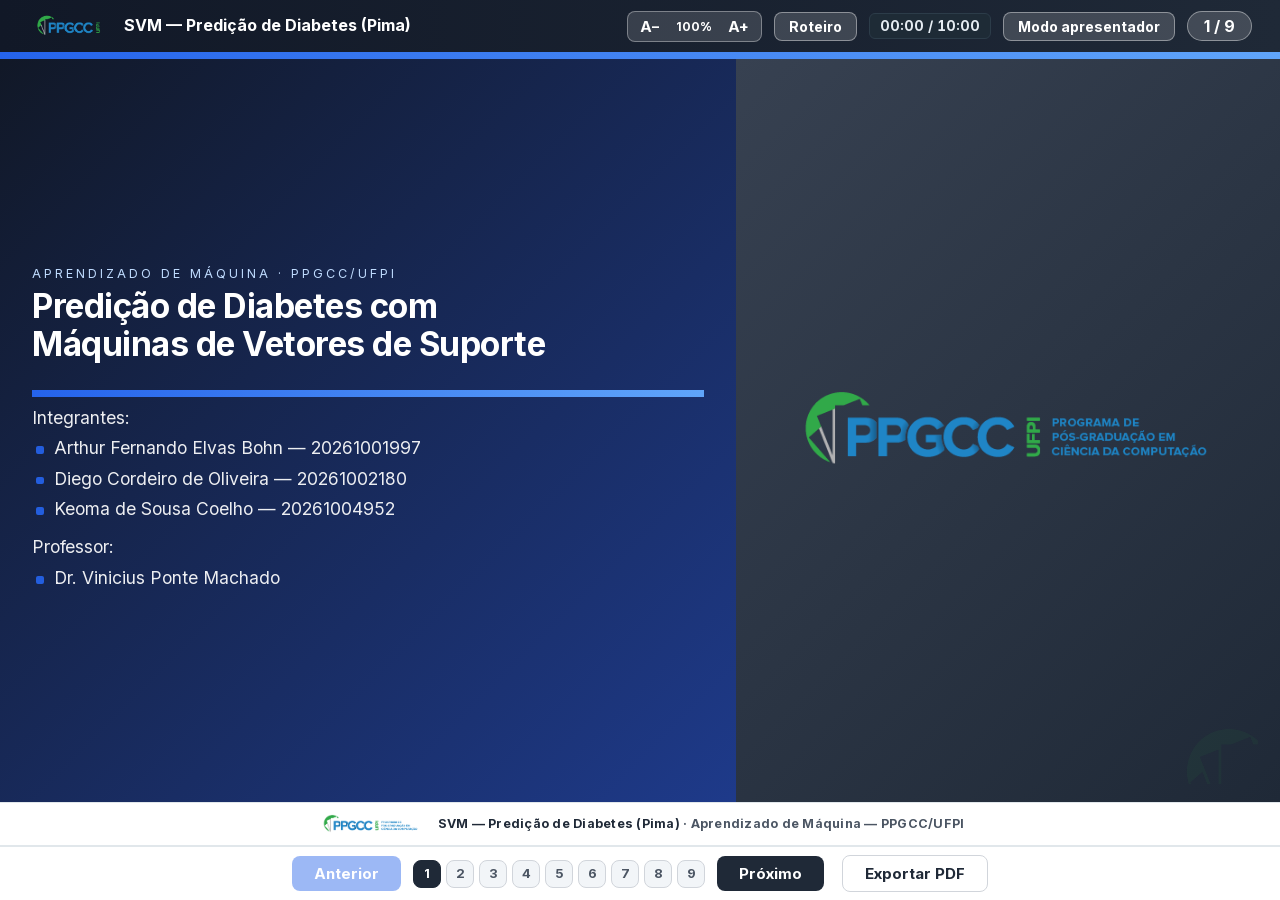
<file: docs/svm/apresentacao/apresentacao.html>
<!DOCTYPE html>
<html lang="pt-BR">

<head>
  <meta charset="UTF-8">
  <meta name="viewport" content="width=device-width,initial-scale=1.0">
  <meta name="generator" content="editor_slides">
  <title>Predição de Diabetes com SVM — base Pima Indians</title>
  <link rel="stylesheet" href="apresentacao.css">
  <script>try{var q=location.search;if(!/[?&](modo=apresentador|pdf=1)/.test(q)&&matchMedia('(max-width: 820px), (max-height: 500px) and (pointer: coarse)').matches)document.documentElement.classList.add(/[?&]web=1/.test(q)?'movel':'celular-pdf')}catch(e){}</script>
</head>

<body data-limite="10" data-pdf="apresentacao.pdf">
  <header class="tb">
    <div class="tb-left">
      <img src="img/logo.png" class="tb-logo" alt="">
      <h2>SVM — Predição de Diabetes (Pima)</h2>
    </div>
    <div class="tb-right">
      <div class="fz" aria-label="Tamanho do texto">
        <button onclick="fz(-1)" title="Diminuir tamanho da fonte">A−</button>
        <span id="fzpct">100%</span>
        <button onclick="fz(1)" title="Aumentar tamanho da fonte">A+</button>
      </div>
      <button class="bpb" id="bnt" onclick="toggleNotas()" title="Mostrar/ocultar roteiro de fala (tecla N)">Roteiro</button>
      <button class="tmr" id="tmr" onclick="if(event.shiftKey){tmrDefinirLimite()}else{toggleTimer()}" ondblclick="resetTimer()" title="Iniciar/pausar (T) · duplo clique zera · Shift+clique define o limite">00:00 / 10:00</button>
      <button class="bpb" id="bp" onclick="openPresenter()">Modo apresentador</button>
      <span class="ct" id="ctr">1 / 9</span>
      <span class="modo-tag">APRESENTAÇÃO</span>
    </div>
  </header>
  <div class="fita"></div>
  <div class="sc">

    <!-- SLIDE 1 — Capa -->
    <div class="sl" id="s1">
      <div class="capa">
        <div class="esq">
          <div class="rot">Aprendizado de Máquina · PPGCC/UFPI</div>
          <h1>Predição de Diabetes com<br>Máquinas de Vetores de Suporte</h1>
          <div class="faixa"></div>
          <div class="sub">Integrantes:
            <ul>
              <li>Arthur Fernando Elvas Bohn — 20261001997</li>
              <li>Diego Cordeiro de Oliveira — 20261002180</li>
              <li>Keoma de Sousa Coelho — 20261004952</li>
            </ul></div>
          <div class="sub">Professor:
            <ul>
              <li>Dr. Vinicius Ponte Machado</li>
            </ul></div>
        </div>
        <div class="dir"><img src="img/logo_full.png" alt=""><img class="marca" src="img/marca.png" alt=""></div>
      </div>
      <div class="nt"><strong>~20 s.</strong> Apresentar o grupo e a frase de abertura: “aplicamos SVM para prever diabetes a partir de oito exames clínicos — mas o trabalho é menos sobre o modelo e mais sobre o que descobrimos testando a preparação dos dados”.</div>
    </div>

    <!-- SLIDE 2 — O problema -->
    <div class="sl" id="s2">
      <div class="slhd"><span class="num">2</span><h2>O problema e a base</h2></div>
      <div class="slbd g" style="grid-template-rows:auto 1fr auto;">
        <div class="grade" style="grid-template-columns:1.25fr 1fr;align-items:center">
          <div class="pergunta"><small>Pergunta de pesquisa</small><span>A partir de <b>oito exames clínicos simples</b>, é possível indicar quais pacientes devem ser priorizadas para investigação de diabetes?</span></div>
          <div class="chips"><span>Classificação binária</span><span>768 pacientes</span><span>8 atributos</span><span>35% com diabetes</span><span>SVM (scikit-learn)</span></div>
        </div>
        <div class="grade" style="grid-template-columns:1.1fr 1.1fr 1fr">
          <div class="col"><div class="card grow"><h3>A base</h3><div class="txt-bloco"><p>Mulheres de herança <strong>Pima</strong>, 21 anos ou mais, do instituto americano de diabetes.</p><p>Exames: glicose, pressão, insulina, IMC, prega cutânea, gestações, idade e histórico familiar.</p></div><div class="rod"><strong>Alvo:</strong> <code>Outcome</code> — 1 = diagnóstico de diabetes, 0 = sem diagnóstico.</div></div></div>
          <div class="col"><div class="card az grow"><h3>O que é um SVM</h3><div class="txt-bloco"><p>Traça a fronteira que separa as classes deixando a <strong>maior folga possível</strong> dos dois lados.</p><p>Os pontos que tocam essa folga são os <strong>vetores de suporte</strong> — só eles definem a fronteira.</p></div><div class="rod">Testamos 4 formas de desenhar essa fronteira (os <em>kernels</em>).</div></div></div>
          <div class="col"><div class="card er grow"><h3>Erro mais grave</h3><div class="big">Falso negativo</div><div class="txt-bloco"><p>Paciente diabética classificada como saudável <strong>deixa de ser investigada</strong>.</p></div><div class="rod">Um falso positivo custa só um exame a mais. Por isso priorizamos <strong>revocação e F1 da classe 1</strong>.</div></div></div>
        </div>
        <div class="faixa-az"><span>Acurácia engana aqui: responder sempre “não tem diabetes” já acerta <b>65%</b> — e não encontra <b>nenhuma</b> paciente doente.</span></div>
      </div>
      <div class="nt"><strong>~1 min.</strong> Público pode não conhecer a base: dizer que são exames de rotina. Explicar SVM com a analogia da rua mais larga possível entre dois bairros. Fechar com a faixa: é o argumento de por que não usamos acurácia.</div>
    </div>

    <!-- SLIDE 3 — Zeros impossíveis -->
    <div class="sl" id="s3">
      <div class="slhd"><span class="num">3</span><h2>A armadilha: “zero” quer dizer “não medido”</h2></div>
      <div class="slbd g" style="grid-template-rows:1fr auto;">
        <div class="grade" style="grid-template-columns:1.05fr 1fr">
          <div class="col"><table class="tb2 fill">
            <tr><th>Atributo</th><th>Zeros</th><th>Zero é possível?</th></tr>
            <tr class="hl"><td>Insulina</td><td>374 <span style="opacity:.6">· 48,7%</span></td><td class="ruim">não</td></tr>
            <tr class="hl"><td>Prega cutânea</td><td>227 <span style="opacity:.6">· 29,6%</span></td><td class="ruim">não</td></tr>
            <tr><td>Pressão arterial</td><td>35 <span style="opacity:.6">· 4,6%</span></td><td class="ruim">não</td></tr>
            <tr><td>IMC</td><td>11 <span style="opacity:.6">· 1,4%</span></td><td class="ruim">não</td></tr>
            <tr><td>Glicose</td><td>5 <span style="opacity:.6">· 0,7%</span></td><td class="ruim">não</td></tr>
            <tr class="bs"><td><strong>Gestações</strong></td><td>111 <span style="opacity:.6">· 14,5%</span></td><td class="bom">sim</td></tr>
          </table></div>
          <div class="col"><div class="card er grow"><h3>A base “não tem valores ausentes”</h3><div class="txt-bloco"><p style="margin:0;">Nenhum <code>NaN</code>, nenhuma duplicata. Mas os exames <strong>não realizados</strong> foram gravados como <strong>zero</strong> — glicose zero é impossível em alguém vivo.</p></div></div>
          <div class="card vd grow"><h3>O detalhe que muda tudo</h3><div class="txt-bloco"><p style="margin:0;"><strong>Zero gestações é real</strong> — é uma mulher que nunca engravidou. Limpar automaticamente corromperia <strong>111 registros</strong>.</p></div></div>
          <div class="stat"><b>49%</b><span>das pacientes ficam com ao menos um exame faltando — só <strong>392 de 768</strong> estão completas</span></div></div>
        </div>
        <div class="faixa-az"><span>Descartar as linhas incompletas custaria <b>metade da base</b>. Por isso a imputação virou a decisão mais importante — e foi <b>testada</b>, não assumida.</span></div>
      </div>
      <div class="nt"><strong>~1 min 10 s.</strong> Slide do “achado de dados”. Enfatizar a linha destacada no fim da tabela: gestações é a exceção, e perceber isso é o que separa limpeza criteriosa de limpeza automática. Terminar com os 49% — é o gancho para o próximo slide.</div>
    </div>

    <!-- SLIDE 4 — O que testamos -->
    <div class="sl" id="s4">
      <div class="slhd"><span class="num">4</span><h2>O que testamos: 16.320 modelos</h2></div>
      <div class="slbd g" style="grid-template-rows:auto 1fr auto;">
        <div class="fluxo">
          <div class="et"><span class="num">1</span><div><strong>Imputação</strong><br>mediana · média · KNN · descarte</div></div>
          <div class="st">×</div>
          <div class="et"><span class="num">2</span><div><strong>Escala</strong><br>nenhuma · padrão · min-max</div></div>
          <div class="st">×</div>
          <div class="et"><span class="num">3</span><div><strong>Kernel</strong><br>linear · RBF · poly · sigmoide</div></div>
          <div class="st">×</div>
          <div class="et"><span class="num">4</span><div><strong>Hiperparâmetros</strong><br>C · gamma · degree · peso</div></div>
        </div>
        <div class="grade" style="grid-template-columns:1fr 1fr 1fr">
          <div class="col"><div class="card grow"><h3>Busca em grade</h3><table class="tb2"><tr><th>Etapa</th><th>Qtd.</th></tr><tr><td>Cenários de preparo</td><td>12</td></tr><tr><td>Combinações por cenário</td><td>136</td></tr><tr><td>Validação cruzada</td><td>5 × 2</td></tr><tr class="hl"><td><strong>Ajustes de modelo</strong></td><td><strong>16.320</strong></td></tr></table><div class="rod"><code>GridSearchCV</code>, seleção por F1 da classe 1.</div></div></div>
          <div class="col"><div class="card az grow"><h3>Testes de protocolo</h3><ul><li>Proporção treino/teste: <strong>5 divisões</strong> (70/30 a 90/10)</li><li><strong>30 partições</strong> aleatórias repetidas</li><li><strong>10 reseleções</strong> completas de hiperparâmetros</li><li>Com e sem <strong>estratificação</strong></li><li><strong>3 esquemas</strong> de validação cruzada</li></ul></div></div>
          <div class="col"><div class="card vd grow"><h3>Engenharia de atributos</h3><div class="txt-bloco"><p>5 razões clínicas, medidas de <strong>4 formas</strong> independentes:</p></div><ul><li>retreino sem × com</li><li>neutralização no teste</li><li>permutação no teste</li><li>ablação uma a uma</li></ul></div></div>
        </div>
        <div class="faixa-az"><span>Tudo registrado no <b>MLflow</b> — 60 execuções, reproduzíveis e comparáveis lado a lado.</span></div>
      </div>
      <div class="nt"><strong>~1 min 15 s.</strong> Este slide mostra a extensão do trabalho. Ler o fluxo da esquerda para a direita e chegar nos 16.320 ajustes. Depois os três blocos: busca, protocolo, engenharia. Não detalhar números ainda — dizer “os resultados vêm a seguir”.</div>
    </div>

    <!-- SLIDE 5 — Resultados -->
    <div class="sl" id="s5">
      <div class="slhd"><span class="num">5</span><h2>Resultados: preparação e kernels</h2></div>
      <div class="slbd g" style="grid-template-rows:1fr;">
        <div class="grade" style="grid-template-columns:1.1fr 1fr">
          <div class="col"><table class="tb2">
            <tr><th>Imputação</th><th>Escala</th><th>F1 c1</th><th>FN</th></tr>
            <tr class="hl"><td>KNN</td><td>Padrão</td><td><strong>0,6777</strong></td><td><strong>13</strong></td></tr>
            <tr><td>Mediana</td><td>Min-max</td><td>0,6772</td><td>11</td></tr>
            <tr><td>Mediana</td><td>Padrão</td><td>0,6500</td><td>15</td></tr>
            <tr><td>KNN</td><td class="ruim">Nenhuma</td><td class="ruim">0,6218</td><td>17</td></tr>
            <tr><td class="ruim">Descarte</td><td>Padrão</td><td class="ruim">0,6207</td><td>18</td></tr>
            <tr class="bs"><td>Referência ingênua</td><td>—</td><td class="ruim">0,0000</td><td class="ruim">54</td></tr>
          </table>
          <div class="card er"><h3>Imputar &gt; descartar</h3><div class="txt-bloco"><p style="margin:0;">Treinar só com as 322 pacientes completas é a <strong>pior estratégia</strong>. Perder 48% do treino custa mais que o ruído da imputação.</p></div></div>
          <div class="card vd"><h3>Escala importa, mas não é vida ou morte</h3><div class="txt-bloco"><p style="margin:0;">Sem padronizar: 0,6777 → <strong>0,6218</strong> (+4 falsos negativos). O SVM piora, mas não colapsa.</p></div></div></div>
          <div class="col"><div class="fig"><img src="img/curva_roc_por_kernel.png" alt="Curva ROC por kernel"></div><div class="cap">As três curvas de cima praticamente se sobrepõem</div><div class="card"><h3>Qual kernel é melhor? Não dá para afirmar</h3><div class="txt-bloco"><p style="margin:0;">RBF 0,678 · linear 0,655 · sigmoide 0,649 — <strong>intervalos de confiança sobrepostos</strong>. Só o polinomial (0,554) fica claramente atrás.</p></div></div></div>
        </div>
      </div>
      <div class="nt"><strong>~1 min 45 s — slide central.</strong> Ler a linha destacada (melhor modelo) e a última (referência ingênua: 54 falsos negativos, não acha ninguém). Depois os dois cartões: imputar vence descartar; escala ajuda mas não é catastrófica. À direita, o ponto honesto: o kernel vencedor não é estatisticamente distinguível dos outros dois.</div>
    </div>

    <!-- SLIDE 6 — As correções -->
    <div class="sl" id="s6">
      <div class="slhd"><span class="num">6</span><h2>Duas correções que inverteram conclusões</h2></div>
      <div class="slbd g" style="grid-template-rows:1fr auto;">
        <div class="grade" style="grid-template-columns:1fr 1fr">
          <div class="col"><div class="evo"><div class="t">1ª correção — conjuntos de teste diferentes</div><div class="r"><span>Descarte avaliado em <strong>79</strong> pacientes</span><b class="up">0,7333 ▲</b></div><div class="r"><span>Demais avaliados em <strong>154</strong></span><b>0,6777</b></div><div class="v">Parecia a <strong>melhor</strong> estratégia — mas os números eram de <strong>populações diferentes</strong>.</div></div>
          <div class="card vd grow"><h3>Depois de unificar o teste</h3><div class="duelo"><div><small>Antes</small><b>1º lugar</b></div><div class="rf"><small>Depois</small><b>Último lugar</b></div></div><div class="txt-bloco"><p style="margin:0;">Com todos avaliados nas <strong>mesmas 154 pacientes</strong>, o descarte cai para <strong>0,6207</strong> — o pior dos doze.</p></div></div></div>
          <div class="col"><div class="evo rf"><div class="t">2ª correção — validação não comparável</div><div class="r"><span>F1 de validação do descarte</span><b class="up">0,7060 ▲</b></div><div class="r"><span>Medido sobre</span><b>322 casos completos</b></div><div class="v">Escolhido como <strong>referência</strong> — e arrastou toda a análise para a <strong>pior configuração</strong>.</div></div>
          <div class="card er grow"><h3>O estrago</h3><div class="txt-bloco"><p style="margin:0;">Kernels, partições e engenharia rodaram <strong>sem padronização</strong>. O sigmoide chegou a <strong>degenerar</strong>: previu uma única classe, F1 = 0,000.</p></div></div></div>
        </div>
        <div class="faixa-az"><span>Mesmo princípio nos dois casos: <b>só se compara o que foi medido sobre a mesma população</b>. Sem erro de código — e ainda assim a conclusão se invertia.</span></div>
      </div>
      <div class="nt"><strong>~1 min 30 s.</strong> Slide que mais mostra método. Contar como história: primeiro o descarte parecia o melhor, desconfiamos porque o teste tinha tamanho diferente, corrigimos e ele virou o pior. Depois o mesmo vício reapareceu na validação cruzada. Lição: experimento tecnicamente correto pode dar conclusão invertida.</div>
    </div>

    <!-- SLIDE 7 — Robustez -->
    <div class="sl" id="s7">
      <div class="slhd"><span class="num">7</span><h2>O resultado é estável? Testamos o protocolo</h2></div>
      <div class="slbd g" style="grid-template-rows:1fr auto;">
        <div class="grade" style="grid-template-columns:1fr 1.05fr">
          <div class="col"><div class="fig"><img src="img/sensibilidade_particao.png" alt="Distribuição entre partições e efeito da proporção"></div><div class="cap">30 partições aleatórias (esq.) e efeito da proporção treino/teste (dir.)</div></div>
          <div class="col"><div class="card er grow"><h3>O mesmo modelo oscila muito</h3><div class="kpi" style="grid-template-columns:repeat(3,1fr);"><div><b>0,624</b><span>pior partição</span></div><div><b>0,683</b><span>média</span></div><div><b>0,750</b><span>melhor partição</span></div></div><div class="txt-bloco"><p style="margin:0;">Mudando <strong>só quem cai no treino e no teste</strong>, o F1 varia <strong>0,126</strong> — cerca de 19% do valor médio. Falsos negativos vão de <strong>6 a 17</strong>.</p></div></div>
          <div class="card grow"><h3>O kernel vencedor também muda</h3><div class="txt-bloco"><p style="margin:0;">Refazendo a busca inteira em 10 partições: <strong>RBF venceu 7×</strong>, linear 2×, sigmoide 1×.</p></div></div>
          <div class="card vd grow"><h3>Estratificação reduz o ruído</h3><div class="txt-bloco"><p style="margin:0;">Desvio do F1 cai de <strong>0,051 → 0,034</strong>. A proporção de doentes no teste deixa de variar (0,299–0,409 → fixa).</p></div></div></div>
        </div>
        <div class="faixa-az"><span>Consequência prática: diferenças menores que <b>~0,05</b> entre configurações <b>não são conclusivas</b> nesta base.</span></div>
      </div>
      <div class="nt"><strong>~1 min 30 s.</strong> Explicar que variamos a partição para medir incerteza, nunca para escolher a melhor — isso seria trapaça. Os três números do topo são o achado: o mesmo modelo entrega de 0,62 a 0,75. Fechar com a faixa, que é a régua para ler qualquer comparação do trabalho.</div>
    </div>

    <!-- SLIDE 8 — Engenharia e class_weight -->
    <div class="sl" id="s8">
      <div class="slhd"><span class="num">8</span><h2>Engenharia de atributos e peso das classes</h2></div>
      <div class="slbd g" style="grid-template-rows:1fr auto;">
        <div class="grade" style="grid-template-columns:1.15fr 1fr">
          <div class="col"><table class="tb2">
            <tr><th>Medição</th><th>O que responde</th><th>Variação do F1</th></tr>
            <tr class="hl"><td><strong>Retreino sem × com</strong></td><td>Ganho <strong>real</strong></td><td class="ruim">−0,0054</td></tr>
            <tr><td>Neutralização no teste</td><td>Quanto o modelo se apoia</td><td>−0,0056</td></tr>
            <tr><td>Permutação no teste</td><td>Idem, outra forma</td><td class="ruim">−0,0536</td></tr>
            <tr><td>Ablação uma a uma</td><td>Qual derivada importa</td><td>nenhuma</td></tr>
          </table>
          <div class="card er"><h3>As 5 razões clínicas não ajudaram</h3><div class="txt-bloco"><p style="margin:0;">São <strong>funções das variáveis originais</strong> — reapresentam a informação, não acrescentam. Remover duas delas até <em>melhora</em> o resultado.</p></div></div>
          <div class="card vd"><h3>Por que os três números divergem</h3><div class="txt-bloco"><p style="margin:0;">Desligar um atributo no teste cria pacientes <strong>incoerentes</strong> (uma razão que não bate com os próprios exames) e <strong>superestima</strong> sua importância. Só o retreino responde “vale a pena incluir?”.</p></div></div></div>
          <div class="col"><h3 class="tit-bloco">Peso das classes: o maior efeito sobre o erro que importa</h3><div class="evo"><div class="t">class_weight: None → balanced</div><div class="r"><span>Falsos negativos</span><b class="up">25 → 13 ▼</b></div><div class="r"><span>Revocação da classe 1</span><b class="up">0,537 → 0,759 ▲</b></div><div class="r"><span>Falsos positivos</span><b class="down">17 → 26 ▲</b></div><div class="r"><span>ROC-AUC</span><b class="up">0,798 → 0,814 ▲</b></div><div class="v">Metade dos diagnósticos perdidos foi recuperada, ao custo de 9 exames confirmatórios a mais.</div></div><div class="card grow"><h3>Troca favorável na triagem</h3><div class="txt-bloco"><p style="margin:0;">Cada FN evitado é uma paciente que passa a ser investigada; cada FP é só um exame a mais.</p></div></div></div>
        </div>
        <div class="faixa-az"><span>Quatro medições independentes concordam: a engenharia <b>não trouxe ganho</b>. Medir de um jeito só teria dado a resposta errada.</span></div>
      </div>
      <div class="nt"><strong>~1 min 20 s.</strong> Primeiro a engenharia: resultado negativo, e o mais interessante é que as três medições discordam em magnitude — explicar por quê. Depois o class_weight, que é o oposto: efeito grande e na direção certa. Fechar com a faixa.</div>
    </div>

    <!-- SLIDE 9 — Conclusão -->
    <div class="sl" id="s9">
      <div class="slhd"><span class="num">9</span><h2>Conclusão</h2></div>
      <div class="slbd g" style="grid-template-rows:auto 1fr auto;">
        <div class="kpi" style="grid-template-columns:repeat(4,1fr);"><div><b>0,6777</b><span>F1 da classe 1 (ingênuo: 0,000)</span></div><div><b>0,8137</b><span>ROC-AUC</span></div><div><b>13 de 54</b><span>diabéticas não identificadas</span></div><div><b>16.320</b><span>modelos ajustados, 60 runs</span></div></div>
        <div class="grade" style="grid-template-columns:1.25fr 1fr">
          <div class="col"><div class="lins">
            <div class="lin"><div><b>Imputar vence descartar</b><span>Perder 48% do treino é pior que o ruído da imputação. <strong>KNN + padronização</strong> foi a melhor combinação.</span></div></div>
            <div class="lin"><div><b>Peso das classes é o maior ganho</b><span>Falsos negativos de <strong>25 → 13</strong>, a troca certa para triagem.</span></div></div>
            <div class="lin"><div><b>Engenharia não ajudou</b><span>Confirmado por <strong>quatro medições</strong> independentes.</span></div></div>
            <div class="lin"><div><b>Cuidado com partição única</b><span>O mesmo modelo entrega de <strong>0,62 a 0,75</strong> conforme a divisão.</span></div></div>
          </div></div>
          <div class="col"><div class="card vd grow"><h3>Limitações e próximos passos</h3><ul><li><strong>Ajustar o limiar de decisão:</strong> maior potencial para reduzir os 13 falsos negativos.</li><li><strong>Calibrar probabilidades:</strong> o SVM dá distância, não risco.</li><li>Metade da insulina é imputada — nenhuma técnica cria informação.</li></ul></div></div>
        </div>
        <div class="faixa-az fim"><span>Obrigado! Perguntas?</span></div>
      </div>
      <div class="nt"><strong>~55 s.</strong> Ler os quatro números do topo e as quatro linhas. Encerrar admitindo a limitação principal (um quarto das diabéticas não é identificado) e o próximo passo mais promissor, que é o ajuste do limiar.</div>
    </div>

  </div>
  <footer class="ft">
    <img src="img/logo_full.png" alt=""><span class="txt"><strong>SVM — Predição de Diabetes (Pima)</strong> · Aprendizado de Máquina — PPGCC/UFPI</span>
  </footer>
  <nav class="ctr" aria-label="Navegação da apresentação">
    <button class="bz" id="bprev" onclick="pv()">Anterior</button>
    <div class="dots" id="dots" role="group" aria-label="Ir para o slide"></div>
    <button class="bv" id="bnext" onclick="nx()">Próximo</button>
    <button class="bp" id="bexp" onclick="exportarPDF()" title="Exportar os slides em PDF — na janela de impressão escolha 'Salvar como PDF', margens 'Nenhuma' e mantenha 'Gráficos de fundo'">Exportar PDF</button>
  </nav>
  <script src="apresentacao.js"></script>
</body>

</html>
</file>
<file: docs/apresentacao/estilo.css>
/* ===== Identidade visual PPGCC / UFPI ===== */
:root {
    --az: #0B1922;
    --aze: #07121A;
    --azc: #EAF0F6;
    --ve: #2D9A39;
    --ves: #EAF4EC;
    --mk: #CBE7D3;
    --bg: #F0F2F4;
    --p: #16211F;
    --c: #5C5C5C;
    --b: #fff;
    --er: #B3261E;
    --bem: #3E7CB6;
    --bem2: #1B3A5C
}

* {
    box-sizing: border-box;
    margin: 0;
    padding: 0
}

body {
    font-family: 'Proxima Nova', 'Segoe UI', Arial, sans-serif;
    background: #EEF1F3;
    color: var(--p);
    overflow: hidden;
    height: 100vh;
    display: flex;
    flex-direction: column
}

.tb {
    background: linear-gradient(90deg, var(--aze), var(--az));
    color: #fff;
    padding: 9px 28px;
    display: flex;
    align-items: center;
    justify-content: space-between;
    flex-shrink: 0;
    gap: 14px
}

.tb-left {
    display: flex;
    align-items: center;
    gap: 14px;
    min-width: 0
}

.tb-logo {
    height: 34px;
    width: auto;
    display: block
}

.tb h2 {
    font-family: 'Proxima Nova Semibold', 'Segoe UI', Arial, sans-serif;
    font-size: 1.08em;
    font-weight: 700;
    line-height: 1.1;
    white-space: nowrap;
    overflow: hidden;
    text-overflow: ellipsis
}

.tb .ct {
    background: rgba(255, 255, 255, .16);
    border: 1px solid rgba(255, 255, 255, .4);
    border-radius: 18px;
    padding: 4px 16px;
    font-weight: 700;
    font-size: 1em;
    white-space: nowrap
}

.tb-right {
    display: flex;
    align-items: center;
    gap: 12px;
    flex-shrink: 0
}

.fz {
    display: flex;
    align-items: center;
    gap: 2px;
    background: rgba(255, 255, 255, .14);
    border: 1px solid rgba(255, 255, 255, .35);
    border-radius: 8px;
    padding: 3px
}

.fz button {
    background: transparent;
    border: none;
    color: #fff;
    font-weight: 700;
    font-size: 15px;
    cursor: pointer;
    padding: 4px 9px;
    border-radius: 6px;
    font-family: 'Proxima Nova Semibold', 'Segoe UI', Arial, sans-serif;
    line-height: 1
}

.fz button:hover {
    background: rgba(255, 255, 255, .28)
}

.fz span {
    min-width: 46px;
    text-align: center;
    font-size: 12px;
    font-weight: 700
}

.fita {
    height: 7px;
    background: linear-gradient(90deg, var(--ve), #7CC99A);
    flex-shrink: 0
}

.sc {
    flex: 1;
    display: flex;
    padding: 0;
    overflow: hidden
}

.sl {
    display: none;
    width: 100%;
    height: 100%;
    max-width: none;
    background: #fff;
    border-radius: 0;
    box-shadow: none;
    overflow: auto;
    min-height: 0;
    font-size: 18px
}

.sl.ac {
    display: flex;
    flex-direction: column
}

.slimg {
    padding: 0;
    overflow: hidden;
    display: none
}

.slimg img {
    width: 100%;
    height: 100%;
    object-fit: cover;
    display: block
}


.slhd {
    background: linear-gradient(90deg, var(--aze), var(--az));
    color: #fff;
    padding: 14px 26px;
    display: flex;
    align-items: center;
    gap: 14px;
    flex-shrink: 0
}

.slhd .num {
    background: #fff;
    color: var(--az);
    border-radius: 8px;
    min-width: 40px;
    height: 40px;
    display: flex;
    align-items: center;
    justify-content: center;
    font-family: 'Proxima Nova Semibold', 'Segoe UI', Arial, sans-serif;
    font-weight: 800;
    font-size: 1.05em;
    box-shadow: 0 2px 6px rgba(0, 0, 0, .25)
}

.slhd h2 {
    font-family: 'Proxima Nova Semibold', 'Segoe UI', Arial, sans-serif;
    font-size: 1.5em;
    font-weight: 700;
    letter-spacing: .2px;
    line-height: 1.1
}

.slbd {
    padding: 20px 28px 14px;
    margin-top: auto;
    margin-bottom: auto
}

.sl h3 {
    color: var(--bem);
    font-family: 'Proxima Nova Semibold', 'Segoe UI', Arial, sans-serif;
    font-size: 1.05em;
    margin: 12px 0 6px
}

.sl p,
.sl li {
    font-size: 1em;
    line-height: 1.5;
    margin: 5px 0
}

.sl ul {
    list-style: none;
    margin-left: 2px
}

.sl ul>li {
    padding-left: 20px;
    position: relative
}

.sl ul>li::before {
    content: "❑";
    color: var(--ve);
    font-size: 13px;
    position: absolute;
    left: 0;
    top: 6px
}

.mk {
    background: linear-gradient(transparent 55%, var(--mk) 55%);
    font-weight: 600
}

.bd {
    display: inline-block;
    background: var(--az);
    color: #fff;
    border-radius: 6px;
    padding: 3px 10px;
    font-weight: 700;
    font-size: 15px;
    margin-right: 4px
}

.cd {
    background: var(--ves);
    border-left: 6px solid var(--ve);
    border-radius: 10px;
    padding: 14px 18px;
    margin: 12px 0
}

.cd h3 {
    color: var(--ve)
}

.ca {
    background: var(--azc);
    border-left: 6px solid var(--az);
    border-radius: 10px;
    padding: 14px 18px;
    margin: 12px 0
}

.ca h3 {
    color: var(--az)
}

.bege {
    background: var(--bg);
    border-radius: 26px 10px 26px 10px;
    padding: 16px 18px;
    margin: 12px 0;
    box-shadow: 0 2px 8px rgba(0, 0, 0, .05)
}

.bege h3 {
    color: var(--bem);
    margin-top: 0
}

.tb2 {
    width: 100%;
    border-collapse: collapse;
    margin: 12px 0;
    font-size: 16px
}

.tb2 th {
    background: var(--az);
    color: #fff;
    padding: 9px 12px;
    text-align: left;
    font-family: 'Proxima Nova Semibold', 'Segoe UI', Arial, sans-serif;
    font-size: 15px
}

.tb2 td {
    border: 1px solid #D8DFE3;
    padding: 9px 12px;
    vertical-align: top
}

.tb2 tr:nth-child(even) td {
    background: #F4F6F8
}

.tb2.mini {
    font-size: 13px;
    margin: 0 0 10px
}

.tb2.mini th {
    font-size: 13px;
    padding: 6px 8px
}

.tb2.mini td {
    padding: 6px 8px
}

.bpb {
    background: rgba(255, 255, 255, .16);
    border: 1px solid rgba(255, 255, 255, .4);
    border-radius: 8px;
    padding: 5px 14px;
    font-weight: 700;
    font-size: 14px;
    color: #fff;
    cursor: pointer;
    transition: background .15s;
    font-family: 'Proxima Nova Semibold', 'Segoe UI', Arial, sans-serif
}

.bpb:hover {
    background: rgba(255, 255, 255, .3)
}

.modo-tag {
    display: none;
    background: var(--ve);
    color: #fff;
    border-radius: 6px;
    padding: 3px 10px;
    font-size: 12px;
    font-weight: 800;
    letter-spacing: .08em;
    margin-left: 8px
}

body.modo-presenter .nt {
    display: none !important
}

body.modo-presenter .ft {
    display: none
}

body.modo-presenter .fz,
body.modo-presenter #bp {
    display: none
}

body.modo-presenter .modo-tag {
    display: inline-block
}

body.modo-presenter .ctr {
    background: #0B1922;
    border-top-color: #0B1922
}

body.modo-presenter .ctr .bv {
    background: #2D9A39
}

body.modo-presenter .ctr .bz {
    background: #3E7CB6;
    color: #fff
}

body.modo-presenter .ctr .dot {
    background: #1E2B36;
    border-color: #2C3C49;
    color: #E6EDF3
}

body.modo-presenter .ctr .dot:hover {
    background: #2A3B49
}

body.modo-presenter .ctr .dot.ac {
    background: var(--ve);
    border-color: var(--ve);
    color: #fff
}

.ctr {
    flex-shrink: 0;
    display: flex;
    align-items: center;
    justify-content: center;
    gap: 10px;
    padding: 9px;
    background: #fff;
    border-top: 2px solid #E1E7EB
}

.ctr button {
    padding: 10px 24px;
    border: none;
    border-radius: 8px;
    font-size: 16px;
    font-weight: 700;
    cursor: pointer;
    transition: transform .15s
}

.ctr button:hover {
    transform: scale(1.04)
}

.ctr button:disabled {
    opacity: .45;
    cursor: default
}

.ctr button:disabled:hover {
    transform: none
}

.dots {
    display: flex;
    align-items: center;
    justify-content: center;
    gap: 5px;
    min-width: 0;
    overflow-x: auto;
    padding: 2px
}

.dots .dot {
    flex: 0 0 auto;
    min-width: 28px;
    height: 28px;
    padding: 0 6px;
    border: 1px solid #C7D1D9;
    border-radius: 8px;
    background: #F2F5F8;
    color: var(--c);
    font-size: 13px;
    font-weight: 700;
    line-height: 1;
    cursor: pointer;
    transition: transform .15s, background .15s, color .15s
}

.dots .dot:hover {
    transform: scale(1.08);
    background: #E1E8EF
}

.dots .dot.ac {
    background: var(--az);
    border-color: var(--az);
    color: #fff
}

.abas {
    display: flex;
    gap: 8px;
    margin-bottom: 6px
}

.aba {
    padding: 8px 16px;
    border: 1px solid #C7D1D9;
    border-radius: 8px;
    background: #F2F5F8;
    color: var(--c);
    font-size: 14px;
    font-weight: 700;
    cursor: pointer;
    transition: background .15s, color .15s, transform .15s
}

.aba:hover {
    transform: scale(1.03);
    background: #E1E8EF
}

.aba.ac {
    background: var(--az);
    border-color: var(--az);
    color: #fff
}

.arvore {
    display: block;
    width: 100%;
    height: auto;
    max-height: 45vh;
    object-fit: contain
}

.sl.arv .slbd {
    flex: 1 1 auto;
    min-height: 0;
    margin: 0;
    display: flex;
    flex-direction: column
}

#arvore-painel {
    display: flex;
    flex-direction: column;
    flex: 1 1 auto;
    min-height: 0
}

#arvore-painel .arvore {
    flex: 1 1 auto;
    min-height: 0;
    max-height: none;
    object-position: center top
}

.arvore-cap {
    font-size: 12px;
    line-height: 1.3;
    color: #3C4A44;
    margin-top: 5px
}

.bv {
    background: var(--az);
    color: #fff
}

.bz {
    background: var(--ve);
    color: #fff
}

.dc {
    background: #F1F6F0;
    border-left: 6px solid #9AC3A5;
    padding: 8px 12px;
    margin: 8px 0;
    border-radius: 0 8px 8px 0;
    font-size: 16px
}

.fluxo {
    display: flex;
    flex-wrap: wrap;
    justify-content: center;
    align-items: center;
    gap: 8px;
    margin: 14px 0
}

.fluxo .et {
    flex: 1 1 160px;
    background: var(--bg);
    border: 2px solid var(--bem);
    border-radius: 26px 10px 26px 10px;
    padding: 12px;
    text-align: center
}

.fluxo .et .num {
    display: inline-block;
    background: var(--az);
    color: #fff;
    border-radius: 6px;
    min-width: 26px;
    height: 26px;
    line-height: 26px;
    font-weight: 800;
    margin-bottom: 4px;
    font-family: 'Proxima Nova Semibold', 'Segoe UI', Arial, sans-serif
}

.fluxo .st {
    font-size: 1.8em;
    font-weight: 800;
    color: var(--az)
}

pre.pc {
    background: #0E1B26;
    color: #E6F0F7;
    border-radius: 10px;
    padding: 14px 16px;
    font-size: 15px;
    line-height: 1.55;
    overflow-x: auto;
    margin: 10px 0;
    font-family: 'Consolas', 'Courier New', monospace
}

pre.pc .cm {
    color: #8FB8D9
}

pre.pc .kw {
    color: #FFD75E
}

pre.pc .nb {
    color: #7BE0AD
}

.rev {
    cursor: pointer;
    background: var(--bg);
    border: 2px dashed #A9B6BE;
    border-radius: 12px;
    padding: 10px 14px;
    font-weight: 700;
    color: var(--aze);
    text-align: center;
    margin: 8px 0;
    transition: transform .15s
}

.rev:hover {
    transform: scale(1.01)
}

.rev .resp {
    display: none;
    margin-top: 8px;
    font-weight: 400;
    color: var(--p);
    font-size: 16px;
    text-align: left
}

.rev.rv {
    cursor: default;
    border-style: solid;
    border-color: var(--ve)
}

.rev.rv .resp {
    display: block
}

.abas {
    display: flex;
    flex-wrap: wrap;
    gap: 6px;
    margin: 10px 0
}

.abas button {
    border: 2px solid var(--bem);
    background: #fff;
    color: var(--bem);
    border-radius: 8px;
    padding: 7px 16px;
    font-weight: 700;
    cursor: pointer;
    font-size: 15px
}

.abas button.on {
    background: var(--az);
    color: #fff;
    border-color: var(--az)
}

.painel {
    display: none;
    background: #F5F7F9;
    border: 2px solid #D8DFE3;
    border-radius: 10px;
    padding: 14px 16px;
    margin-top: 2px
}

.painel.on {
    display: block
}

.tabs {
    margin: 0
}


.fluxograma {
    display: flex;
    flex-direction: column;
    align-items: center;
    gap: 4px;
    margin: 6px 0
}

.f-etapa {
    background: #fff;
    border: 2px solid var(--bem);
    border-radius: 6px;
    padding: 6px 16px;
    font-weight: 700;
    font-size: 14px;
    color: var(--aze);
    text-align: center;
    min-width: 150px
}

.f-etapa.fim {
    background: var(--az);
    color: #fff
}

.f-decisao {
    background: var(--ves);
    padding: 30px 46px;
    clip-path: polygon(50% 0, 100% 50%, 50% 100%, 0 50%);
    display: flex;
    align-items: center;
    justify-content: center;
    text-align: center;
    font-weight: 800;
    font-size: 14px;
    color: var(--ve);
    line-height: 1.3;
    margin: 8px 0
}

.f-seta {
    color: var(--az);
    font-weight: 800;
    font-size: 16px;
    line-height: 1
}

.f-setas-ramos {
    display: flex;
    gap: 70px;
    justify-content: center;
    font-weight: 800;
    font-size: 14px
}

.f-setas-ramos .sim {
    color: var(--ve)
}

.f-setas-ramos .nao {
    color: var(--er)
}

.f-ramos {
    display: flex;
    gap: 20px;
    justify-content: center;
    margin: 4px 0
}

.f-rot {
    font-weight: 800;
    font-size: 13px
}

.f-rot.sim {
    color: var(--ve)
}

.f-rot.nao {
    color: var(--er)
}

@media(max-width:768px) {
    .f-etapa {
        min-width: 120px;
        font-size: 12px
    }

    .f-decisao {
        padding: 22px 30px;
        font-size: 12px
    }
}

.tga {
    display: inline-block;
    background: var(--bg);
    color: var(--aze);
    border: 1px solid #C6CFD6;
    border-radius: 6px;
    padding: 2px 12px;
    font-size: 13px;
    font-weight: 700;
    margin-right: 6px
}

.passos {
    counter-reset: ps;
    list-style: none;
    margin-left: 0
}

.passos li {
    position: relative;
    padding: 6px 0 6px 40px;
    margin: 4px 0
}

.passos li::before {
    counter-increment: ps;
    content: counter(ps);
    position: absolute;
    left: 0;
    top: 8px;
    background: var(--ve);
    color: #fff;
    border-radius: 6px;
    width: 28px;
    height: 28px;
    line-height: 28px;
    text-align: center;
    font-weight: 800;
    font-size: 15px;
    font-family: 'Proxima Nova Semibold', 'Segoe UI', Arial, sans-serif
}

.sl .nt {
    display: none;
    margin-top: 14px;
    padding: 12px 16px;
    background: #F0F7F3;
    border: 2px solid #BFD9CB;
    border-radius: 10px;
    font-size: 15px;
    color: #3C4A44
}

.sl .nt.sh {
    display: block
}

.sl .nt strong {
    color: var(--ve)
}

.capa {
    flex: 1;
    display: grid;
    grid-template-columns: 1.15fr .85fr;
    min-height: 300px
}

.capa .esq {
    background: linear-gradient(135deg, #07121A, #1B3A5C);
    color: #fff;
    padding: 32px;
    display: flex;
    flex-direction: column;
    justify-content: center
}

.capa .esq h1 {
    font-family: 'Proxima Nova Semibold', 'Segoe UI', Arial, sans-serif;
    font-size: 36px;
    line-height: 1.15;
    margin: 6px 0 4px
}

.capa .esq .rot {
    font-family: 'Proxima Nova Semibold', 'Segoe UI', Arial, sans-serif;
    font-size: 13px;
    letter-spacing: .22em;
    text-transform: uppercase;
    color: #B4D89F
}

.capa .esq .sub {
    font-size: 17px;
    opacity: .92;
    margin-top: 6px
}

.capa .esq .meta {
    display: flex;
    flex-wrap: wrap;
    gap: 8px;
    margin-top: 16px;
    font-size: 14px;
    font-weight: 700
}

.capa .esq .meta span {
    background: rgba(255, 255, 255, .14);
    border: 1px solid rgba(255, 255, 255, .35);
    border-radius: 6px;
    padding: 4px 12px
}

.capa .faixa {
    height: 7px;
    background: linear-gradient(90deg, var(--ve), #7CC99A);
    margin-top: 20px
}

.capa .dir {
    position: relative;
    display: flex;
    align-items: center;
    justify-content: center;
    background: linear-gradient(135deg, #123246, #0B1922)
}

.capa .dir img {
    max-width: 78%;
    max-height: 78%;
    width: auto;
    height: auto;
    object-fit: contain;
    display: block;
    padding: 20px
}

.capa .dir .marca {
    position: absolute;
    bottom: 10px;
    right: 14px;
    width: 90px;
    opacity: .25
}

.divisor {
    position: relative;
    flex: 1;
    min-height: 300px;
    display: flex;
    align-items: center;
    justify-content: center;
    color: #fff;
    text-align: center
}

.divisor .ov {
    position: absolute;
    inset: 0;
    background: linear-gradient(135deg, rgba(7, 18, 26, .92), rgba(27, 58, 92, .86))
}

.divisor .in {
    position: relative;
    padding: 36px;
    max-width: 840px
}

.divisor .in .rot {
    font-family: 'Proxima Nova Semibold', 'Segoe UI', Arial, sans-serif;
    font-size: 13px;
    letter-spacing: .22em;
    text-transform: uppercase;
    color: #B4D89F
}

.divisor h1 {
    font-family: 'Proxima Nova Semibold', 'Segoe UI', Arial, sans-serif;
    font-size: 38px;
    line-height: 1.2;
    margin-top: 6px
}

.divisor p {
    font-size: 18px;
    margin-top: 10px
}

.tdiv {
    display: inline-block;
    background: rgba(255, 255, 255, .16);
    border: 1px solid rgba(255, 255, 255, .45);
    border-radius: 6px;
    padding: 3px 12px;
    font-size: 14px;
    font-weight: 700
}

.ft {
    flex-shrink: 0;
    display: flex;
    align-items: center;
    justify-content: center;
    gap: 12px;
    background: #fff;
    padding: 6px 16px;
    border-top: 1px solid #E1E7EB
}

.ft img {
    height: 30px;
    width: auto
}

.ft .txt {
    font-family: 'Proxima Nova Semibold', 'Segoe UI', Arial, sans-serif;
    font-size: 12px;
    color: var(--c);
    font-weight: 700;
    letter-spacing: .02em;
    line-height: 1.25
}

.ft .txt strong {
    color: var(--az)
}

@keyframes fadein {
    from {
        opacity: 0;
        transform: translateY(6px)
    }

    to {
        opacity: 1;
        transform: none
    }
}

.sl.ac .slbd {
    animation: fadein .35s ease
}


@media(max-width:768px) {
    .sl {
        font-size: 17px
    }

    .tb {
        padding: 8px 12px
    }

    .tb-logo {
        height: 26px
    }

    .tb h2 {
        font-size: .82em
    }

    .tb .ct {
        font-size: .78em;
        padding: 3px 10px
    }

    .tb-right {
        gap: 8px
    }

    .fz button {
        font-size: 13px;
        padding: 3px 7px
    }

    .fz span {
        min-width: 34px;
        font-size: 11px
    }

    .fita {
        height: 5px
    }

    .slhd {
        padding: 12px 14px;
        gap: 10px
    }

    .slhd .num {
        min-width: 32px;
        height: 32px;
        font-size: 1.05em;
        border-radius: 6px
    }

    .slhd h2 {
        font-size: 1.15em
    }

    .slbd {
        padding: 14px 14px 12px
    }

    .c2 {
        grid-template-columns: 1fr
    }

    .capa {
        grid-template-columns: 1fr
    }

    .capa .esq {
        padding: 22px 18px
    }

    .capa .esq h1 {
        font-size: 28px
    }

    .capa .dir {
        min-height: 150px
    }

    .capa .dir .marca {
        display: none
    }

    .slimg {
        justify-content: center;
        align-items: center;
        background: linear-gradient(135deg, #07121A, #1B3A5C)
    }

    .slimg img {
        width: auto;
        height: auto;
        max-width: 100%;
        max-height: 100%;
        object-fit: contain;
        padding: 10px
    }

    .fluxo {
        flex-direction: column
    }

    .fluxo .st {
        transform: rotate(90deg)
    }

    .tb2 {
        font-size: 14px
    }

    .tb2 th {
        font-size: 13px
    }

    .tb2 th,
    .tb2 td {
        padding: 6px 8px
    }

    .ctr {
        flex-wrap: wrap;
        padding: 8px;
        gap: 6px
    }

    .ctr button {
        padding: 8px 14px;
        font-size: 14px
    }

    .dots {
        gap: 4px
    }

    .dots .dot {
        min-width: 24px;
        height: 24px;
        padding: 0 4px;
        font-size: 12px
    }

    .dots {
        order: 3;
        flex: 1 1 100%;
        flex-wrap: wrap;
        justify-content: center
    }

    .divisor .in {
        padding: 20px 14px
    }

    .divisor h1 {
        font-size: 26px
    }

    .bpb {
        padding: 4px 10px;
        font-size: 13px
    }

    .passos li {
        padding-left: 34px
    }

    .passos li::before {
        width: 24px;
        height: 24px;
        line-height: 24px;
        font-size: 13px
    }

    pre.pc {
        font-size: 13px
    }

    .ft .txt {
        font-size: 10px
    }
}

@media(max-width:480px) {
    .sl {
        font-size: 16px
    }

    .tb h2 {
        font-size: .8em
    }

    .capa .esq .meta span {
        font-size: 12px
    }

    .slimg img {
        padding: 6px
    }

    .ft img {
        height: 22px
    }
}

@media(min-width:1600px) {
    .sl {
        font-size: 21px
    }

    .tb2 {
        font-size: 18px
    }

    .tb2 th {
        font-size: 17px
    }

    pre.pc {
        font-size: 17px
    }

    .capa .esq h1 {
        font-size: 40px
    }

    .divisor h1 {
        font-size: 42px
    }

    .mq button.op {
        font-size: 18px
    }
}

@media(min-width:2560px) {
    .sl {
        font-size: 25px
    }

    .tb2 {
        font-size: 22px
    }

    .tb2 th {
        font-size: 20px
    }

    pre.pc {
        font-size: 20px
    }

    .capa .esq h1 {
        font-size: 48px
    }

    .divisor h1 {
        font-size: 50px
    }
}

.c2 {
    display: grid;
    grid-template-columns: 1fr 1fr;
    gap: 14px;
    margin: 12px 0
}

/* Estilização do Botão */
.btn-github {
    display: inline-flex;
    align-items: center;
    gap: 10px;
    background-color: #24292e;
    color: #ffffff;
    font-family: -apple-system, BlinkMacSystemFont, "Segoe UI", Helvetica, Arial, sans-serif;
    font-size: 14px;
    font-weight: 600;
    text-decoration: none;
    padding: 10px 20px;
    border-radius: 6px;
    border: 1px solid rgba(27, 31, 35, 0.15);
    transition: background-color 0.2s ease;
    cursor: pointer;
}

/* Efeito Hover (passar o mouse) */
.btn-github:hover {
    background-color: #2c3238;
}

/* Tamanho do ícone */
.btn-github i {
    font-size: 18px;
}

.padf { width: 100%; height: 520px; border: 1px solid #C7D1D9; border-radius: 10px; margin: 10px 0; background: #fff }
.blink { display: inline-block; margin-top: 6px; color: var(--bem); font-weight: 700; text-decoration: none }
.blink:hover { text-decoration: underline }

@media (max-width: 768px) {
    .padf { height: 420px }
}
</file>
<file: docs/random_forest/apresentacao/estilo.css>
/* ===== Tipografia: Inter (variável 400–800) servida localmente, funciona offline ===== */
@font-face {
    font-family: 'Inter';
    font-style: normal;
    font-weight: 400 800;
    font-display: swap;
    src: url('fonts/inter-latin-var.woff2') format('woff2');
    unicode-range: U+0000-00FF, U+0131, U+0152-0153, U+02BB-02BC, U+02C6, U+02DA, U+02DC, U+0304, U+0308, U+0329, U+2000-206F, U+20AC, U+2122, U+2191, U+2193, U+2212, U+2215, U+FEFF, U+FFFD
}

/* ===== Identidade visual PPGCC / UFPI ===== */
:root {
    --az: #0B1922;
    --aze: #07121A;
    --azc: #EAF0F6;
    --ve: #2D9A39;
    --ves: #EAF4EC;
    --mk: #CBE7D3;
    --bg: #F0F2F4;
    --p: #16211F;
    --c: #5C5C5C;
    --b: #fff;
    --er: #B3261E;
    --bem: #3E7CB6;
    --bem2: #1B3A5C;
    /* tipografia: Inter local + fallback do sistema */
    --fonte: 'Inter', ui-sans-serif, system-ui, -apple-system, 'Segoe UI', Roboto, 'Helvetica Neue', Arial, sans-serif;
    --fonte-tit: var(--fonte);
    /* escala tipográfica da apresentação (o zoom do .sc cuida da escala por tela) */
    --fs-capa: clamp(32px, 2.6vw, 40px);
    --fs-h2: clamp(25px, 1.95vw, 28px);
    --fs-h3: 17.5px;
    --fs-corpo: 17px;
    --fs-tab: 16.5px;
    --fs-apoio: 15px;
    --fs-min: 13.5px;
    --fs-kpi: 29px;
    /* cores semânticas (antes repetidas em hex solto) */
    --er-bg: #FBEDEC;
    --er-bd: #F0C7C3;
    --er-tx: #8A1F18;
    --vd-bg: #EAF4EC;
    --vd-bd: #CBE7D3;
    --vd-tx: #1F7A2C;
    --aviso-bg: #F8F4E9;
    --aviso-tx: #6B5E44;
    --tx-apoio: #45525C
}

* {
    box-sizing: border-box;
    margin: 0;
    padding: 0
}

button,
input,
select,
textarea {
    font-family: inherit
}

body {
    font-family: var(--fonte);
    background: #EEF1F3;
    color: var(--p);
    overflow: hidden;
    height: 100vh;
    display: flex;
    flex-direction: column
}

.tb {
    background: linear-gradient(90deg, var(--aze), var(--az));
    color: #fff;
    padding: 9px 28px;
    display: flex;
    align-items: center;
    justify-content: space-between;
    flex-shrink: 0;
    gap: 14px
}

.tb-left {
    display: flex;
    align-items: center;
    gap: 14px;
    min-width: 0
}

.tb-logo {
    height: 34px;
    width: auto;
    display: block
}

.tb h2 {
    font-family: var(--fonte-tit);
    font-size: 1em;
    font-weight: 700;
    line-height: 1.1;
    white-space: nowrap;
    overflow: hidden;
    text-overflow: ellipsis
}

.tb .ct {
    background: rgba(255, 255, 255, .16);
    border: 1px solid rgba(255, 255, 255, .4);
    border-radius: 18px;
    padding: 4px 16px;
    font-weight: 700;
    font-size: 1em;
    white-space: nowrap
}

.tb-right {
    display: flex;
    align-items: center;
    gap: 12px;
    flex-shrink: 0
}

.fz {
    display: flex;
    align-items: center;
    gap: 2px;
    background: rgba(255, 255, 255, .14);
    border: 1px solid rgba(255, 255, 255, .35);
    border-radius: 8px;
    padding: 3px
}

.fz button {
    background: transparent;
    border: none;
    color: #fff;
    font-weight: 700;
    font-size: 15px;
    cursor: pointer;
    padding: 4px 9px;
    border-radius: 6px;
    font-family: var(--fonte-tit);
    line-height: 1
}

.fz button:hover {
    background: rgba(255, 255, 255, .28)
}

.fz span {
    min-width: 46px;
    text-align: center;
    font-size: 12px;
    font-weight: 700
}

.fita {
    height: 7px;
    background: linear-gradient(90deg, var(--ve), #7CC99A);
    flex-shrink: 0
}

.sc {
    flex: 1;
    display: flex;
    padding: 0;
    overflow: hidden
}

.sl {
    display: none;
    width: 100%;
    height: 100%;
    max-width: none;
    background: #fff;
    border-radius: 0;
    box-shadow: none;
    overflow: auto;
    min-height: 0;
    font-size: 18px
}

.sl.ac {
    display: flex;
    flex-direction: column
}

.slimg {
    padding: 0;
    overflow: hidden;
    display: none
}

.slimg img {
    width: 100%;
    height: 100%;
    object-fit: cover;
    display: block
}


.slhd {
    background: linear-gradient(90deg, var(--aze), var(--az));
    color: #fff;
    padding: 16px 28px;
    display: flex;
    align-items: center;
    gap: 14px;
    flex-shrink: 0
}

.slhd .num {
    background: #fff;
    color: var(--az);
    border-radius: 8px;
    min-width: 44px;
    height: 44px;
    display: flex;
    align-items: center;
    justify-content: center;
    font-family: var(--fonte-tit);
    font-weight: 800;
    font-size: 1.15em;
    box-shadow: 0 2px 6px rgba(0, 0, 0, .25)
}

.slhd h2 {
    font-family: var(--fonte-tit);
    font-size: var(--fs-h2);
    font-weight: 700;
    letter-spacing: -.2px;
    line-height: 1.15
}

.slbd {
    padding: 20px 28px 14px;
    margin-top: auto;
    margin-bottom: auto
}

.sl h3 {
    color: var(--bem);
    font-family: var(--fonte-tit);
    font-size: var(--fs-h3);
    letter-spacing: .1px;
    margin: 12px 0 6px
}

.sl p,
.sl li {
    font-size: 1em;
    line-height: 1.45;
    margin: 5px 0
}

.sl ul {
    list-style: none;
    margin-left: 2px
}

.sl ul>li {
    padding-left: 20px;
    position: relative
}

.sl ul>li::before {
    content: "";
    position: absolute;
    left: 2px;
    top: .62em;
    width: .45em;
    height: .45em;
    border-radius: 2px;
    background: var(--ve)
}

.mk {
    background: linear-gradient(transparent 55%, var(--mk) 55%);
    font-weight: 600
}

.bd {
    display: inline-block;
    background: var(--az);
    color: #fff;
    border-radius: 6px;
    padding: 3px 10px;
    font-weight: 700;
    font-size: 15px;
    margin-right: 4px
}

.cd {
    background: var(--ves);
    border-left: 6px solid var(--ve);
    border-radius: 10px;
    padding: 14px 18px;
    margin: 12px 0
}

.cd h3 {
    color: var(--ve)
}

.ca {
    background: var(--azc);
    border-left: 6px solid var(--az);
    border-radius: 10px;
    padding: 14px 18px;
    margin: 12px 0
}

.ca h3 {
    color: var(--az)
}

.bege {
    background: var(--bg);
    border-radius: 26px 10px 26px 10px;
    padding: 16px 18px;
    margin: 12px 0;
    box-shadow: 0 2px 8px rgba(0, 0, 0, .05)
}

.bege h3 {
    color: var(--bem);
    margin-top: 0
}

.tb2 {
    width: 100%;
    border-collapse: collapse;
    margin: 12px 0;
    font-size: var(--fs-tab);
    font-variant-numeric: tabular-nums
}

.tb2 th {
    background: var(--az);
    color: #fff;
    padding: 8px 12px;
    text-align: left;
    font-family: var(--fonte-tit);
    font-size: var(--fs-tab);
    letter-spacing: .02em;
    font-weight: 700
}

.tb2 td {
    border: 1px solid #D8DFE3;
    padding: 8px 12px;
    vertical-align: middle
}

.tb2 tr:nth-child(even) td {
    background: #F4F6F8
}

.tb2.mini {
    font-size: 13px;
    margin: 0 0 10px
}

.tb2.mini th {
    font-size: 13px;
    padding: 6px 8px
}

.tb2.mini td {
    padding: 6px 8px
}

.bpb {
    background: rgba(255, 255, 255, .16);
    border: 1px solid rgba(255, 255, 255, .4);
    border-radius: 8px;
    padding: 5px 14px;
    font-weight: 700;
    font-size: 14px;
    color: #fff;
    cursor: pointer;
    transition: background .15s;
    font-family: var(--fonte-tit)
}

.bpb:hover {
    background: rgba(255, 255, 255, .3)
}

.modo-tag {
    display: none;
    background: var(--ve);
    color: #fff;
    border-radius: 6px;
    padding: 3px 10px;
    font-size: 12px;
    font-weight: 800;
    letter-spacing: .08em;
    margin-left: 8px
}

body.modo-presenter .nt {
    display: none !important
}

body.modo-presenter .ft {
    display: none
}

body.modo-presenter .fz,
body.modo-presenter #bp {
    display: none
}

body.modo-presenter .modo-tag {
    display: inline-block
}

body.modo-presenter .ctr {
    background: #0B1922;
    border-top-color: #0B1922
}

body.modo-presenter .ctr .bv {
    background: #2D9A39
}

body.modo-presenter .ctr .bz {
    background: #3E7CB6;
    color: #fff
}

body.modo-presenter .ctr .dot {
    background: #1E2B36;
    border-color: #2C3C49;
    color: #E6EDF3
}

body.modo-presenter .ctr .dot:hover {
    background: #2A3B49
}

body.modo-presenter .ctr .dot.ac {
    background: var(--ve);
    border-color: var(--ve);
    color: #fff
}

.ctr {
    flex-shrink: 0;
    display: flex;
    align-items: center;
    justify-content: center;
    gap: 10px;
    padding: 8px;
    background: #fff;
    border-top: 2px solid #E1E7EB
}

.ctr button {
    padding: 8px 22px;
    border: none;
    border-radius: 8px;
    font-size: 15px;
    font-weight: 700;
    cursor: pointer;
    transition: transform .15s
}

.ctr button:hover {
    transform: scale(1.04)
}

.ctr button:disabled {
    opacity: .45;
    cursor: default
}

.ctr button:disabled:hover {
    transform: none
}

.dots {
    display: flex;
    align-items: center;
    justify-content: center;
    gap: 5px;
    min-width: 0;
    overflow-x: auto;
    padding: 2px
}

.dots .dot {
    flex: 0 0 auto;
    min-width: 28px;
    height: 28px;
    padding: 0 6px;
    border: 1px solid #C7D1D9;
    border-radius: 8px;
    background: #F2F5F8;
    color: var(--c);
    font-size: 13px;
    font-weight: 700;
    line-height: 1;
    cursor: pointer;
    transition: transform .15s, background .15s, color .15s
}

.dots .dot:hover {
    transform: scale(1.08);
    background: #E1E8EF
}

.dots .dot.ac {
    background: var(--az);
    border-color: var(--az);
    color: #fff
}

.abas {
    display: flex;
    gap: 8px;
    margin-bottom: 6px
}

.aba {
    padding: 8px 16px;
    border: 1px solid #C7D1D9;
    border-radius: 8px;
    background: #F2F5F8;
    color: var(--c);
    font-size: 14px;
    font-weight: 700;
    cursor: pointer;
    transition: background .15s, color .15s, transform .15s
}

.aba:hover {
    transform: scale(1.03);
    background: #E1E8EF
}

.aba.ac {
    background: var(--az);
    border-color: var(--az);
    color: #fff
}

.arvore {
    display: block;
    width: 100%;
    height: auto;
    max-height: 45vh;
    object-fit: contain
}

.sl.arv .slbd {
    flex: 1 1 auto;
    min-height: 0;
    margin: 0;
    display: flex;
    flex-direction: column
}

#arvore-painel {
    display: flex;
    flex-direction: column;
    flex: 1 1 auto;
    min-height: 0
}

#arvore-painel .arvore {
    flex: 1 1 auto;
    min-height: 0;
    max-height: none;
    object-position: center top
}

.arvore-cap {
    font-size: 12px;
    line-height: 1.3;
    color: #3C4A44;
    margin-top: 5px
}

.bv {
    background: var(--az);
    color: #fff
}

.bz {
    background: var(--ve);
    color: #fff
}

/* botão de exportação em PDF, na barra de navegação */
.ctr .bp {
    background: #fff;
    color: var(--az);
    border: 1px solid #C7D1D9;
    margin-left: 8px
}

.ctr .bp:hover {
    background: #E9EEF3
}

body.modo-presenter .ctr .bp {
    background: #1E2B36;
    color: #E6EDF3;
    border-color: #2C3C49
}

body.modo-presenter .ctr .bp:hover {
    background: #2A3B49
}

.dc {
    background: #F1F6F0;
    border-left: 6px solid #9AC3A5;
    padding: 8px 12px;
    margin: 8px 0;
    border-radius: 0 8px 8px 0;
    font-size: 16px
}

.fluxo {
    display: flex;
    flex-wrap: wrap;
    justify-content: center;
    align-items: center;
    gap: 8px;
    margin: 14px 0
}

.fluxo .et {
    flex: 1 1 160px;
    background: var(--bg);
    border: 2px solid var(--bem);
    border-radius: 26px 10px 26px 10px;
    padding: 12px;
    text-align: center
}

.fluxo .et .num {
    display: inline-block;
    background: var(--az);
    color: #fff;
    border-radius: 6px;
    min-width: 26px;
    height: 26px;
    line-height: 26px;
    font-weight: 800;
    margin-bottom: 4px;
    font-family: var(--fonte-tit)
}

.fluxo .st {
    font-size: 1.8em;
    font-weight: 800;
    color: var(--az)
}

pre.pc {
    background: #0E1B26;
    color: #E6F0F7;
    border-radius: 10px;
    padding: 14px 16px;
    font-size: 15px;
    line-height: 1.55;
    overflow-x: auto;
    margin: 10px 0;
    font-family: 'Consolas', 'Courier New', monospace
}

pre.pc .cm {
    color: #8FB8D9
}

pre.pc .kw {
    color: #FFD75E
}

pre.pc .nb {
    color: #7BE0AD
}

.rev {
    cursor: pointer;
    background: var(--bg);
    border: 2px dashed #A9B6BE;
    border-radius: 12px;
    padding: 10px 14px;
    font-weight: 700;
    color: var(--aze);
    text-align: center;
    margin: 8px 0;
    transition: transform .15s
}

.rev:hover {
    transform: scale(1.01)
}

.rev .resp {
    display: none;
    margin-top: 8px;
    font-weight: 400;
    color: var(--p);
    font-size: 16px;
    text-align: left
}

.rev.rv {
    cursor: default;
    border-style: solid;
    border-color: var(--ve)
}

.rev.rv .resp {
    display: block
}

.abas {
    display: flex;
    flex-wrap: wrap;
    gap: 6px;
    margin: 10px 0
}

.abas button {
    border: 2px solid var(--bem);
    background: #fff;
    color: var(--bem);
    border-radius: 8px;
    padding: 7px 16px;
    font-weight: 700;
    cursor: pointer;
    font-size: 15px
}

.abas button.on {
    background: var(--az);
    color: #fff;
    border-color: var(--az)
}

.painel {
    display: none;
    background: #F5F7F9;
    border: 2px solid #D8DFE3;
    border-radius: 10px;
    padding: 14px 16px;
    margin-top: 2px
}

.painel.on {
    display: block
}

.tabs {
    margin: 0
}


.fluxograma {
    display: flex;
    flex-direction: column;
    align-items: center;
    gap: 4px;
    margin: 6px 0
}

.f-etapa {
    background: #fff;
    border: 2px solid var(--bem);
    border-radius: 6px;
    padding: 6px 16px;
    font-weight: 700;
    font-size: 14px;
    color: var(--aze);
    text-align: center;
    min-width: 150px
}

.f-etapa.fim {
    background: var(--az);
    color: #fff
}

.f-decisao {
    background: var(--ves);
    padding: 30px 46px;
    clip-path: polygon(50% 0, 100% 50%, 50% 100%, 0 50%);
    display: flex;
    align-items: center;
    justify-content: center;
    text-align: center;
    font-weight: 800;
    font-size: 14px;
    color: var(--ve);
    line-height: 1.3;
    margin: 8px 0
}

.f-seta {
    color: var(--az);
    font-weight: 800;
    font-size: 16px;
    line-height: 1
}

.f-setas-ramos {
    display: flex;
    gap: 70px;
    justify-content: center;
    font-weight: 800;
    font-size: 14px
}

.f-setas-ramos .sim {
    color: var(--ve)
}

.f-setas-ramos .nao {
    color: var(--er)
}

.f-ramos {
    display: flex;
    gap: 20px;
    justify-content: center;
    margin: 4px 0
}

.f-rot {
    font-weight: 800;
    font-size: 13px
}

.f-rot.sim {
    color: var(--ve)
}

.f-rot.nao {
    color: var(--er)
}

@media(max-width:768px) {
    .f-etapa {
        min-width: 120px;
        font-size: 12px
    }

    .f-decisao {
        padding: 22px 30px;
        font-size: 12px
    }
}

.tga {
    display: inline-block;
    background: var(--bg);
    color: var(--aze);
    border: 1px solid #C6CFD6;
    border-radius: 6px;
    padding: 2px 12px;
    font-size: 13px;
    font-weight: 700;
    margin-right: 6px
}

.passos {
    counter-reset: ps;
    list-style: none;
    margin-left: 0
}

.passos li {
    position: relative;
    padding: 6px 0 6px 40px;
    margin: 4px 0
}

.passos li::before {
    counter-increment: ps;
    content: counter(ps);
    position: absolute;
    left: 0;
    top: 8px;
    background: var(--ve);
    color: #fff;
    border-radius: 6px;
    width: 28px;
    height: 28px;
    line-height: 28px;
    text-align: center;
    font-weight: 800;
    font-size: 15px;
    font-family: var(--fonte-tit)
}

.sl .nt {
    display: none;
    margin-top: 14px;
    padding: 12px 16px;
    background: #F0F7F3;
    border: 2px solid #BFD9CB;
    border-radius: 10px;
    font-size: 15.5px;
    line-height: 1.45;
    color: #3C4A44
}

.sl .nt.sh {
    display: block
}

.sl .nt strong {
    color: var(--ve)
}

.capa {
    flex: 1;
    display: grid;
    grid-template-columns: 1.15fr .85fr;
    min-height: 300px
}

.capa .esq {
    background: linear-gradient(135deg, #07121A, #1B3A5C);
    color: #fff;
    padding: 32px;
    display: flex;
    flex-direction: column;
    justify-content: center
}

.capa .esq h1 {
    font-family: var(--fonte-tit);
    font-size: var(--fs-capa);
    line-height: 1.16;
    letter-spacing: -.5px;
    margin: 6px 0 6px
}

.capa .esq .rot {
    font-family: var(--fonte-tit);
    font-size: 12.5px;
    letter-spacing: .24em;
    text-transform: uppercase;
    color: #B4D89F
}

.capa .esq .sub {
    font-size: 17.5px;
    line-height: 1.45;
    opacity: .92;
    margin-top: 8px
}

.capa .esq .meta {
    display: flex;
    flex-wrap: wrap;
    gap: 8px;
    margin-top: 16px;
    font-size: 14px;
    font-weight: 700
}

.capa .esq .meta span {
    background: rgba(255, 255, 255, .14);
    border: 1px solid rgba(255, 255, 255, .35);
    border-radius: 6px;
    padding: 4px 12px
}

.capa .faixa {
    height: 7px;
    background: linear-gradient(90deg, var(--ve), #7CC99A);
    margin-top: 20px
}

.capa .dir {
    position: relative;
    display: flex;
    align-items: center;
    justify-content: center;
    background: linear-gradient(135deg, #123246, #0B1922)
}

.capa .dir img {
    max-width: 90%;
    max-height: 66%;
    width: auto;
    height: auto;
    object-fit: contain;
    display: block;
    padding: 8px
}

.capa .dir .marca {
    position: absolute;
    bottom: 10px;
    right: 14px;
    width: 90px;
    opacity: .25
}

.divisor {
    position: relative;
    flex: 1;
    min-height: 300px;
    display: flex;
    align-items: center;
    justify-content: center;
    color: #fff;
    text-align: center
}

.divisor .ov {
    position: absolute;
    inset: 0;
    background: linear-gradient(135deg, rgba(7, 18, 26, .92), rgba(27, 58, 92, .86))
}

.divisor .in {
    position: relative;
    padding: 36px;
    max-width: 840px
}

.divisor .in .rot {
    font-family: var(--fonte-tit);
    font-size: 13px;
    letter-spacing: .22em;
    text-transform: uppercase;
    color: #B4D89F
}

.divisor h1 {
    font-family: var(--fonte-tit);
    font-size: 38px;
    line-height: 1.2;
    margin-top: 6px
}

.divisor p {
    font-size: 18px;
    margin-top: 10px
}

.tdiv {
    display: inline-block;
    background: rgba(255, 255, 255, .16);
    border: 1px solid rgba(255, 255, 255, .45);
    border-radius: 6px;
    padding: 3px 12px;
    font-size: 14px;
    font-weight: 700
}

.ft {
    flex-shrink: 0;
    display: flex;
    align-items: center;
    justify-content: center;
    gap: 12px;
    background: #fff;
    padding: 6px 16px;
    border-top: 1px solid #E1E7EB
}

.ft img {
    height: 30px;
    width: auto
}

.ft .txt {
    font-family: var(--fonte-tit);
    font-size: 12.5px;
    color: var(--c);
    font-weight: 700;
    letter-spacing: .02em;
    line-height: 1.25
}

.ft .txt strong {
    color: var(--az)
}

@keyframes fadein {
    from {
        opacity: 0;
        transform: translateY(6px)
    }

    to {
        opacity: 1;
        transform: none
    }
}

.sl.ac .slbd {
    animation: fadein .35s ease
}


@media(max-width:768px) {
    .sl {
        font-size: 17px
    }

    .tb {
        padding: 8px 12px
    }

    .tb-logo {
        height: 26px
    }

    .tb h2 {
        font-size: .82em
    }

    .tb .ct {
        font-size: .78em;
        padding: 3px 10px
    }

    .tb-right {
        gap: 8px
    }

    .fz button {
        font-size: 13px;
        padding: 3px 7px
    }

    .fz span {
        min-width: 34px;
        font-size: 11px
    }

    .fita {
        height: 5px
    }

    .slhd {
        padding: 12px 14px;
        gap: 10px
    }

    .slhd .num {
        min-width: 32px;
        height: 32px;
        font-size: 1.05em;
        border-radius: 6px
    }

    .slhd h2 {
        font-size: 1.15em
    }

    .slbd {
        padding: 14px 14px 12px
    }

    .c2 {
        grid-template-columns: 1fr
    }

    .capa {
        grid-template-columns: 1fr
    }

    .topo {
        grid-template-columns: 1fr;
        gap: 12px
    }

    .pergunta {
        font-size: 15.5px
    }

    .capa .esq {
        padding: 22px 18px
    }

    .capa .esq h1 {
        font-size: 28px
    }

    .capa .dir {
        min-height: 150px
    }

    .capa .dir .marca {
        display: none
    }

    .slimg {
        justify-content: center;
        align-items: center;
        background: linear-gradient(135deg, #07121A, #1B3A5C)
    }

    .slimg img {
        width: auto;
        height: auto;
        max-width: 100%;
        max-height: 100%;
        object-fit: contain;
        padding: 10px
    }

    .fluxo {
        flex-direction: column
    }

    .fluxo .st {
        transform: rotate(90deg)
    }

    .tb2 {
        font-size: 14px
    }

    .tb2 th {
        font-size: 13px
    }

    .tb2 th,
    .tb2 td {
        padding: 6px 8px
    }

    .ctr {
        flex-wrap: wrap;
        padding: 8px;
        gap: 6px
    }

    .ctr button {
        padding: 8px 14px;
        font-size: 14px
    }

    .dots {
        gap: 4px
    }

    .dots .dot {
        min-width: 24px;
        height: 24px;
        padding: 0 4px;
        font-size: 12px
    }

    .dots {
        order: 3;
        flex: 1 1 100%;
        flex-wrap: wrap;
        justify-content: center
    }

    .divisor .in {
        padding: 20px 14px
    }

    .divisor h1 {
        font-size: 26px
    }

    .bpb {
        padding: 4px 10px;
        font-size: 13px
    }

    .passos li {
        padding-left: 34px
    }

    .passos li::before {
        width: 24px;
        height: 24px;
        line-height: 24px;
        font-size: 13px
    }

    pre.pc {
        font-size: 13px
    }

    .ft .txt {
        font-size: 10px
    }
}

@media(max-width:480px) {
    .sl {
        font-size: 16px
    }

    .tb h2 {
        font-size: .8em
    }

    .capa .esq .meta span {
        font-size: 12px
    }

    .slimg img {
        padding: 6px
    }

    .ft img {
        height: 22px
    }
}

@media(min-width:1600px) {
    .sl {
        font-size: 21px
    }

    .tb2 {
        font-size: 18px
    }

    .tb2 th {
        font-size: 17px
    }

    pre.pc {
        font-size: 17px
    }

    .capa .esq h1 {
        font-size: 40px
    }

    .divisor h1 {
        font-size: 42px
    }

    .mq button.op {
        font-size: 18px
    }
}

@media(min-width:2560px) {
    .sl {
        font-size: 25px
    }

    .tb2 {
        font-size: 22px
    }

    .tb2 th {
        font-size: 20px
    }

    pre.pc {
        font-size: 20px
    }

    .capa .esq h1 {
        font-size: 48px
    }

    .divisor h1 {
        font-size: 50px
    }
}

.c2 {
    display: grid;
    grid-template-columns: 1fr 1fr;
    gap: 14px;
    margin: 12px 0
}

/* Estilização do Botão */
.btn-github {
    display: inline-flex;
    align-items: center;
    gap: 10px;
    background-color: #24292e;
    color: #ffffff;
    font-family: -apple-system, BlinkMacSystemFont, "Segoe UI", Helvetica, Arial, sans-serif;
    font-size: 14px;
    font-weight: 600;
    text-decoration: none;
    padding: 10px 20px;
    border-radius: 6px;
    border: 1px solid rgba(27, 31, 35, 0.15);
    transition: background-color 0.2s ease;
    cursor: pointer;
}

/* Efeito Hover (passar o mouse) */
.btn-github:hover {
    background-color: #2c3238;
}

/* Tamanho do ícone */
.btn-github i {
    font-size: 18px;
}

.padf { width: 100%; height: 520px; border: 1px solid #C7D1D9; border-radius: 10px; margin: 10px 0; background: #fff }
.blink { display: inline-block; margin-top: 6px; color: var(--bem); font-weight: 700; text-decoration: none }
.blink:hover { text-decoration: underline }

@media (max-width: 768px) {
    .padf { height: 420px }
}

/* ===== Versão de 10 minutos (9 slides) — layout em grade que ocupa a tela ===== */
/* controles do apresentador */
.tmr { background:#1E2B36; color:#E6EDF3; border:1px solid #2C3C49; border-radius:6px; padding:4px 10px;
  font:700 13.5px/1.2 var(--fonte); font-variant-numeric:tabular-nums; cursor:pointer }
.tmr.run { background:#2D9A39; border-color:#2D9A39; color:#fff }
.tmr.alerta { background:#E3B341; border-color:#E3B341; color:#1B1B1B }
.tmr.estouro { background:#B3261E; border-color:#B3261E; color:#fff }
#bnt.on { background:#2D9A39; color:#fff }
body.notas .sl .nt { display:block; margin:0 24px 12px; flex-shrink:0 }
body.modo-presenter #bnt, body.modo-presenter .tmr { display:none }

/* corpo do slide ocupa toda a área disponível (vale também na exportação em PDF) */
.sl .slbd.g { flex:1; min-height:0; margin:0; padding:16px 24px; display:grid; gap:16px; font-size:var(--fs-corpo) }
.g > * { min-height:0; min-width:0 }
.g li, .g p { line-height:1.45 }
.col { display:flex; flex-direction:column; gap:14px; min-height:0 }
.grow { flex:1; min-height:0 }

/* cartões */
.card { background:#F7F9FA; border:1px solid #E1E7EC; border-radius:14px; padding:13px 17px; display:flex; flex-direction:column; min-height:0 }
.card h3 { margin:0 0 8px !important; display:block; color:var(--bem) }
.card.er { background:var(--er-bg); border-color:var(--er-bd) }
.card.er h3 { color:var(--er) }
.card.az { background:linear-gradient(135deg,#0B1922,#1B3A5C); border:0; color:#fff }
.card.az h3 { color:#8FE39B }
.card.vd { background:var(--vd-bg); border-color:var(--vd-bd) }
.card.vd h3 { color:var(--vd-tx) }
.card ul { margin:0 }
.card .rod { margin-top:auto; padding-top:9px; border-top:1px dashed rgba(0,0,0,.15); font-size:var(--fs-apoio); line-height:1.4 }
.big { font-size:1.6em; font-weight:800; line-height:1.15; letter-spacing:-.01em; margin:4px 0 8px; color:var(--er-tx) }

/* faixa de conclusão */
.faixa-az { background:linear-gradient(90deg,#07121A,#1B3A5C); color:#fff; border-radius:12px; padding:11px 20px;
  display:flex; align-items:center; gap:12px; font-weight:600; line-height:1.4 }
.faixa-az b { color:#8FE39B }

/* chips de contexto */
.chips { display:flex; flex-wrap:wrap; gap:8px; align-content:center }
.chips span { background:#EAF0F6; color:var(--bem2); border:1px solid #C9D7E5; border-radius:20px; padding:4px 13px;
  font-size:var(--fs-apoio); font-weight:700 }

/* pergunta de pesquisa — abre o slide 2 */
.topo { display:grid; grid-template-columns:1.25fr 1fr; gap:16px; align-items:center }
.pergunta { background:#EAF0F6; border:1px solid #C9D7E5; border-left:5px solid var(--ve); border-radius:12px;
  padding:10px 16px; font-size:16.5px; line-height:1.42; color:var(--az); font-weight:600 }
.pergunta small { display:block; color:var(--vd-tx); font-size:12px; letter-spacing:.18em; text-transform:uppercase;
  margin-bottom:3px; font-weight:800 }
.pergunta b { color:var(--vd-tx) }

/* duelo árvore × floresta */
.duelo { display:grid; grid-template-columns:1fr 1fr; gap:0; border-radius:14px; overflow:hidden; border:1px solid #E1E7EC; flex:1 1 auto; min-height:0 }
.duelo .tt { grid-column:1/3; background:#0B1922; color:#fff; font-weight:700; font-size:var(--fs-apoio); padding:6px 14px; display:flex; gap:8px; align-items:center; line-height:1.35 }
.duelo > div:not(.tt) { padding:7px 14px; display:flex; flex-direction:column; justify-content:center; background:#fff }
.duelo > div.rf { background:var(--vd-bg) }
.duelo small { font-size:13px; color:var(--c); font-weight:700; text-transform:uppercase; letter-spacing:.06em }
.duelo b { font-size:1.6em; line-height:1.1; color:var(--az); font-variant-numeric:tabular-nums }
.duelo .rf b { color:var(--vd-tx) }

/* indicadores */
.kpi { display:grid; gap:12px }
.kpi > div { background:linear-gradient(135deg,#0B1922,#1B3A5C); color:#fff; border-radius:14px; padding:12px 16px; display:flex; flex-direction:column; justify-content:center }
.kpi b { display:block; font-size:var(--fs-kpi); line-height:1.1; color:#8FE39B; font-variant-numeric:tabular-nums }
.kpi span { display:block; font-size:var(--fs-apoio); line-height:1.35; opacity:.95; margin-top:4px }
.kpi4 { grid-template-columns:repeat(4,1fr) }
/* imagens que preenchem o espaço */
.fig { flex:1; min-height:0; display:flex; align-items:center; justify-content:center; background:#fff; border:1px solid #E1E7EC; border-radius:14px; padding:6px }
.fig img { width:100%; height:100%; max-width:100%; max-height:100%; object-fit:contain; display:block }
.cap { font-size:var(--fs-apoio); color:var(--tx-apoio); text-align:center; margin-top:-6px }

/* tabelas */
.tb2.fill { height:100% }
.tb2 td.cen { text-align:center }
.tb2 tr.hl td { background:#E6F3E9 !important; font-weight:600 }
.tb2 tr.hl td:first-child { box-shadow:inset 3px 0 0 var(--ve) }
.tb2 tr.bs td { background:var(--aviso-bg) !important; color:var(--aviso-tx) }
.tb2 td.ruim { color:var(--er); font-weight:700 }
.tb2 td.bom { color:var(--vd-tx); font-weight:700 }
/* colunas numéricas centralizadas (sem tocar no HTML) */
.slbd.g .tb2 tr > *:nth-child(n+2) { text-align:center }

/* evolução sem → com engenharia */
.evo { background:#fff; border:1px solid #E1E7EC; border-left:6px solid var(--bem); border-radius:14px; padding:11px 15px;
  display:flex; flex-direction:column; gap:5px; flex:1 1 auto; justify-content:center; min-height:0 }
.evo.rf { border-left-color:var(--ve) }
.evo .t { font-weight:800; color:var(--az); font-size:var(--fs-h3) }
.evo .r { display:flex; justify-content:space-between; align-items:baseline; gap:10px; border-bottom:1px dashed #E1E7EC; padding:2px 0 }
.evo .r span { color:var(--tx-apoio); font-size:15.5px }
.evo .r b { font-size:1.12em; font-variant-numeric:tabular-nums }
.evo .up { color:var(--vd-tx) } .evo .down { color:var(--er) } .evo .eq { color:var(--c) }
.evo .v { font-size:var(--fs-apoio); color:var(--tx-apoio); font-style:italic; margin-top:3px }

/* conclusão */
.lin { flex:1; display:flex; align-items:center; gap:14px; background:#F7F9FA; border:1px solid #E1E7EC; border-left:6px solid var(--ve);
  border-radius:14px; padding:12px 18px; min-height:0 }
.lin b { display:block; color:var(--bem); font-size:1.02em; margin-bottom:3px }
.lin div { font-size:var(--fs-corpo); line-height:1.45 }
.faixa-az.fim { justify-content:center; font-size:1.3em; font-weight:800; padding:9px 20px }
#s9 .col:first-child { counter-reset: cl }
.lin::before { counter-increment: cl; content: counter(cl); flex-shrink:0; width:32px; height:32px; border-radius:50%;
  background:var(--az); color:#fff; font-weight:800; display:flex; align-items:center; justify-content:center; font-size:15px }

/* ajustes finos por slide */
.g .card p, .g .card li { font-size:var(--fs-corpo) }
.stat { display:flex; align-items:center; gap:14px; background:#fff; border:1px solid var(--er-bd); border-radius:12px; padding:10px 14px; margin:auto 0 }
.stat b { font-size:2.2em; line-height:1; color:var(--er); font-variant-numeric:tabular-nums }
.stat span { font-size:var(--fs-apoio); line-height:1.35; color:#5A2A26 }
#s2 .card li { margin:7px 0 }
#s2 .duelo { grid-template-columns:1fr 1.18fr }
#s2 .duelo b { font-size:1.35em; white-space:nowrap }
#s4 .tb2 td, #s4 .tb2 th { padding-top:4px; padding-bottom:4px }
#s4 .kpi > div { padding:8px 14px }
#s4 .kpi b { font-size:1.42em }
#s4 .kpi span { font-size:14.5px; line-height:1.3 }
#s8 .card { padding:9px 12px }
#s8 .card p { font-size:15px; line-height:1.34 }
#s8 .tb2 td, #s8 .tb2 th { padding:5px 12px }
#s9 .card.vd { padding:18px 24px; border-left:6px solid var(--ve) }
#s9 .card.vd h3 { font-size:1.2em; margin-bottom:10px !important; color:var(--vd-tx) }
#s9 .card.vd p { font-size:19px; line-height:1.55 }

/* slide 3: duas tabelas com a mesma moldura e a mesma proporção de colunas */
#s3 .card { padding:12px 14px; justify-content:center; flex:1 1 auto }
#s3 .tb2 { margin:0; table-layout:fixed }
#s3 .tb2 th:first-child, #s3 .tb2 td:first-child { width:46% }
#s3 .tb2 th:nth-child(2), #s3 .tb2 td:nth-child(2),
#s3 .tb2 th:nth-child(3), #s3 .tb2 td:nth-child(3) { width:27% }
#s3 .tb2 th { padding:8px 12px }
#s3 .tb2 td { padding:9px 12px }
#s3 .tb2 tr.grp td { background:var(--azc) !important }
#s3 .tb2 tr.grp td:first-child { box-shadow:inset 3px 0 0 var(--bem) }
#s3 .tb2 td.floresta { background:var(--vd-bg); color:var(--vd-tx); font-weight:700 }
#s3 .cap { margin:8px 0 0 }

/* ===== Exportação em PDF (botão "Exportar PDF" ou Ctrl/Cmd+P) ===== */
@media print {
    @page { size: 1280px 720px; margin: 0 }

    html, body { height:auto !important; overflow:visible !important; display:block !important; background:#fff !important }
    body { -webkit-print-color-adjust:exact; print-color-adjust:exact }
    .tb, .fita, .ft, .ctr, .fz, .tmr, .nt { display:none !important }
    .sc { display:block !important; zoom:1 !important; overflow:visible !important }
    .sl { display:flex !important; flex-direction:column !important; width:1280px !important; height:720px !important;
        border-radius:0 !important; box-shadow:none !important; overflow:hidden !important;
        break-inside:avoid; page-break-inside:avoid; break-after:page; page-break-after:always }
    .sl:last-of-type { break-after:auto; page-break-after:auto }
    .sl .slbd { animation:none !important }
    .sl .slbd.g { flex:1 !important; min-height:0 !important; margin:0 !important; padding:16px 24px !important; gap:16px !important }

    /* O layout de impressão do Chrome usa uma viewport estreita (~740px), o que
       ativaria o @media(max-width:768px) e jogaria o slide no layout de celular.
       Reafirmo aqui a versão desktop para o PDF sair igual à tela. */
    .sl { font-size:18px !important }
    .slhd { padding:16px 28px !important; gap:14px !important }
    .slhd .num { min-width:44px !important; height:44px !important; font-size:1.15em !important; border-radius:8px !important }
    .slhd h2 { font-size:var(--fs-h2) !important }
    .slbd { padding:20px 28px 14px !important }
    .tb2 { font-size:var(--fs-tab) !important }
    .tb2 th { font-size:var(--fs-tab) !important }
    .tb2 th, .tb2 td { padding:8px 12px !important }
    .capa { grid-template-columns:736px 544px !important }
    .topo { grid-template-columns:1.25fr 1fr !important; gap:16px !important }
    .capa .esq { padding:32px !important }
    .capa .esq h1 { font-size:var(--fs-capa) !important }
    .capa .dir { min-height:0 !important }
    .capa .dir .marca { display:block !important }
}
</file>
<file: docs/estilo_relatorio.css>
body {
  font-family: "Helvetica Neue", Arial, sans-serif;
  font-size: 11pt;
  line-height: 1.45;
  color: #1a1a1a;
  margin: 2cm;
}
h1 {
  font-size: 20pt;
  color: #0b3d6b;
  border-bottom: 2px solid #0b3d6b;
  padding-bottom: 6px;
}
h2 {
  font-size: 15pt;
  color: #0b3d6b;
  margin-top: 22px;
  border-bottom: 1px solid #c9d6e3;
  padding-bottom: 3px;
}
h3 {
  font-size: 12.5pt;
  color: #14507e;
  margin-top: 16px;
}
table {
  border-collapse: collapse;
  width: 100%;
  margin: 10px 0 16px 0;
  font-size: 8.5pt;
}
th, td {
  border: 1px solid #b8c4d0;
  padding: 4px 6px;
  text-align: left;
  vertical-align: top;
}
th {
  background: #e8eef5;
  color: #0b3d6b;
}
tr:nth-child(even) td {
  background: #f7f9fc;
}
img {
  max-width: 95%;
  display: block;
  margin: 10px auto;
}
code {
  background: #f2f4f7;
  padding: 1px 4px;
  border-radius: 3px;
  font-size: 9pt;
}
pre {
  background: #f2f4f7;
  padding: 8px;
  border-radius: 4px;
  overflow-x: auto;
  font-size: 9pt;
}
blockquote {
  border-left: 4px solid #0b3d6b;
  margin-left: 0;
  padding-left: 12px;
  color: #444;
}
</file>
<file: docs/redes_neurais/apresentacao/apresentacao.css>
/* Gerado pelo editor de slides — não edite à mão (edite o apresentacao.json). */

/* Tema: Neutro */

:root {
    --az: #1F2937;
    --aze: #111827;
    --azc: #EEF2F7;
    --azc-bd: #D1D9E4;
    --ve: #2563EB;
    --ves: #EFF4FF;
    --mk: #DBE6FE;
    --bg: #F3F4F6;
    --p: #111827;
    --c: #4B5563;
    --b: #fff;
    --er: #B42318;
    --bem: #2563EB;
    --bem2: #1E3A8A;
    --capa-dir: #374151;
    --fita2: #60A5FA;
    --rot-claro: #BFDBFE;
    --destaque: #93C5FD;
    --tela: #F3F4F6;
    --card-bg: #F9FAFB;
    --linha: #E5E7EB;
    --linha-tab: #E5E7EB;
    --zebra: #F9FAFB;
    --linha-bt: #D1D5DB;
    --nota-bg: #EFF4FF;
    --nota-bd: #C7D7FE;
    --ov1: rgba(17, 24, 39, .92);
    --ov2: rgba(30, 58, 138, .86);
    --fonte: 'Inter', ui-sans-serif, system-ui, -apple-system, 'Segoe UI', Roboto, 'Helvetica Neue', Arial, sans-serif;
    --fonte-tit: var(--fonte);
    --fs-capa: clamp(32px, 2.6vw, 40px);
    --fs-h2: clamp(25px, 1.95vw, 28px);
    --fs-h3: 17.5px;
    --fs-corpo: 17px;
    --fs-tab: 16.5px;
    --fs-apoio: 15px;
    --fs-min: 13.5px;
    --fs-kpi: 29px;
    --er-bg: #FBEDEC;
    --er-bd: #F0C7C3;
    --er-tx: #8A1F18;
    --vd-bg: #EFF4FF;
    --vd-bd: #C7D7FE;
    --vd-tx: #1D4ED8;
    --aviso-bg: #F8F4E9;
    --aviso-tx: #6B5E44;
    --tx-apoio: #4B5563;
}

/* ============================================================
   base.css — estrutura e componentes dos slides do editor
   Derivado de exemplos/random-forest-original/estilo.css.
   NÃO coloque cores fixas aqui: use as variáveis definidas pelo
   tema (temas/<nome>/tema.json → bloco :root gerado no CSS da aula).
   ============================================================ */
/* ===== Tipografia: Inter (variável 400–800) servida localmente, funciona offline ===== */
@font-face {
    font-family: 'Inter';
    font-style: normal;
    font-weight: 400 800;
    font-display: swap;
    src: url('fonts/inter-latin-var.woff2') format('woff2');
    unicode-range: U+0000-00FF, U+0131, U+0152-0153, U+02BB-02BC, U+02C6, U+02DA, U+02DC, U+0304, U+0308, U+0329, U+2000-206F, U+20AC, U+2122, U+2191, U+2193, U+2212, U+2215, U+FEFF, U+FFFD
}


* {
    box-sizing: border-box;
    margin: 0;
    padding: 0
}

button,
input,
select,
textarea {
    font-family: inherit
}

body {
    font-family: var(--fonte);
    background: var(--tela);
    color: var(--p);
    overflow: hidden;
    height: 100vh;
    display: flex;
    flex-direction: column
}

.tb {
    background: linear-gradient(90deg, var(--aze), var(--az));
    color: #fff;
    padding: 9px 28px;
    display: flex;
    align-items: center;
    justify-content: space-between;
    flex-shrink: 0;
    gap: 14px
}

.tb-left {
    display: flex;
    align-items: center;
    gap: 14px;
    min-width: 0
}

.tb-logo {
    height: 34px;
    width: auto;
    display: block
}

.tb h2 {
    font-family: var(--fonte-tit);
    font-size: 1em;
    font-weight: 700;
    line-height: 1.1;
    white-space: nowrap;
    overflow: hidden;
    text-overflow: ellipsis
}

.tb .ct {
    background: rgba(255, 255, 255, .16);
    border: 1px solid rgba(255, 255, 255, .4);
    border-radius: 18px;
    padding: 4px 16px;
    font-weight: 700;
    font-size: 1em;
    white-space: nowrap
}

.tb-right {
    display: flex;
    align-items: center;
    gap: 12px;
    flex-shrink: 0
}

.fz {
    display: flex;
    align-items: center;
    gap: 2px;
    background: rgba(255, 255, 255, .14);
    border: 1px solid rgba(255, 255, 255, .35);
    border-radius: 8px;
    padding: 3px
}

.fz button {
    background: transparent;
    border: none;
    color: #fff;
    font-weight: 700;
    font-size: 15px;
    cursor: pointer;
    padding: 4px 9px;
    border-radius: 6px;
    font-family: var(--fonte-tit);
    line-height: 1
}

.fz button:hover {
    background: rgba(255, 255, 255, .28)
}

.fz span {
    min-width: 46px;
    text-align: center;
    font-size: 12px;
    font-weight: 700
}

.fita {
    height: 7px;
    background: linear-gradient(90deg, var(--ve), var(--fita2));
    flex-shrink: 0
}

.sc {
    flex: 1;
    display: flex;
    padding: 0;
    overflow: hidden
}

.sl {
    display: none;
    width: 100%;
    height: 100%;
    max-width: none;
    background: #fff;
    border-radius: 0;
    box-shadow: none;
    overflow: auto;
    min-height: 0;
    font-size: 18px
}

.sl.ac {
    display: flex;
    flex-direction: column
}

.slimg {
    padding: 0;
    overflow: hidden;
    display: none
}

.slimg img {
    width: 100%;
    height: 100%;
    object-fit: cover;
    display: block
}


.slhd {
    background: linear-gradient(90deg, var(--aze), var(--az));
    color: #fff;
    padding: 16px 28px;
    display: flex;
    align-items: center;
    gap: 14px;
    flex-shrink: 0
}

.slhd .num {
    background: #fff;
    color: var(--az);
    border-radius: 8px;
    min-width: 44px;
    height: 44px;
    display: flex;
    align-items: center;
    justify-content: center;
    font-family: var(--fonte-tit);
    font-weight: 800;
    font-size: 1.15em;
    box-shadow: 0 2px 6px rgba(0, 0, 0, .25)
}

.slhd h2 {
    font-family: var(--fonte-tit);
    font-size: var(--fs-h2);
    font-weight: 700;
    letter-spacing: -.2px;
    line-height: 1.15
}

.slbd {
    padding: 20px 28px 14px;
    margin-top: auto;
    margin-bottom: auto
}

.sl h3 {
    color: var(--bem);
    font-family: var(--fonte-tit);
    font-size: var(--fs-h3);
    letter-spacing: .1px;
    margin: 12px 0 6px
}

.sl p,
.sl li {
    font-size: 1em;
    line-height: 1.45;
    margin: 5px 0
}

.sl ul {
    list-style: none;
    margin-left: 2px
}

.sl ul>li {
    padding-left: 20px;
    position: relative
}

.sl ul>li::before {
    content: "";
    position: absolute;
    left: 2px;
    top: .62em;
    width: .45em;
    height: .45em;
    border-radius: 2px;
    background: var(--ve)
}

.mk {
    background: linear-gradient(transparent 55%, var(--mk) 55%);
    font-weight: 600
}

.bd {
    display: inline-block;
    background: var(--az);
    color: #fff;
    border-radius: 6px;
    padding: 3px 10px;
    font-weight: 700;
    font-size: 15px;
    margin-right: 4px
}

.cd {
    background: var(--ves);
    border-left: 6px solid var(--ve);
    border-radius: 10px;
    padding: 14px 18px;
    margin: 12px 0
}

.cd h3 {
    color: var(--ve)
}

.ca {
    background: var(--azc);
    border-left: 6px solid var(--az);
    border-radius: 10px;
    padding: 14px 18px;
    margin: 12px 0
}

.ca h3 {
    color: var(--az)
}

.bege {
    background: var(--bg);
    border-radius: 26px 10px 26px 10px;
    padding: 16px 18px;
    margin: 12px 0;
    box-shadow: 0 2px 8px rgba(0, 0, 0, .05)
}

.bege h3 {
    color: var(--bem);
    margin-top: 0
}

.tb2 {
    width: 100%;
    border-collapse: collapse;
    margin: 12px 0;
    font-size: var(--fs-tab);
    font-variant-numeric: tabular-nums
}

.tb2 th {
    background: var(--az);
    color: #fff;
    padding: 8px 12px;
    text-align: left;
    font-family: var(--fonte-tit);
    font-size: var(--fs-tab);
    letter-spacing: .02em;
    font-weight: 700
}

.tb2 td {
    border: 1px solid var(--linha-tab);
    padding: 8px 12px;
    vertical-align: middle
}

.tb2 tr:nth-child(even) td {
    background: var(--zebra)
}

.tb2.mini {
    font-size: 13px;
    margin: 0 0 10px
}

.tb2.mini th {
    font-size: 13px;
    padding: 6px 8px
}

.tb2.mini td {
    padding: 6px 8px
}

.bpb {
    background: rgba(255, 255, 255, .16);
    border: 1px solid rgba(255, 255, 255, .4);
    border-radius: 8px;
    padding: 5px 14px;
    font-weight: 700;
    font-size: 14px;
    color: #fff;
    cursor: pointer;
    transition: background .15s;
    font-family: var(--fonte-tit)
}

.bpb:hover {
    background: rgba(255, 255, 255, .3)
}

.modo-tag {
    display: none;
    background: var(--ve);
    color: #fff;
    border-radius: 6px;
    padding: 3px 10px;
    font-size: 12px;
    font-weight: 800;
    letter-spacing: .08em;
    margin-left: 8px
}

body.modo-presenter .nt {
    display: none !important
}

body.modo-presenter .ft {
    display: none
}

body.modo-presenter .fz,
body.modo-presenter #bp {
    display: none
}

body.modo-presenter .modo-tag {
    display: inline-block
}

body.modo-presenter .ctr {
    background: var(--az);
    border-top-color: var(--az)
}

body.modo-presenter .ctr .bv {
    background: var(--ve)
}

body.modo-presenter .ctr .bz {
    background: var(--bem);
    color: #fff
}

body.modo-presenter .ctr .dot {
    background: #1E2B36;
    border-color: #2C3C49;
    color: #E6EDF3
}

body.modo-presenter .ctr .dot:hover {
    background: #2A3B49
}

body.modo-presenter .ctr .dot.ac {
    background: var(--ve);
    border-color: var(--ve);
    color: #fff
}

.ctr {
    flex-shrink: 0;
    display: flex;
    align-items: center;
    justify-content: center;
    gap: 10px;
    padding: 8px;
    background: #fff;
    border-top: 2px solid #E1E7EB
}

.ctr button {
    padding: 8px 22px;
    border: none;
    border-radius: 8px;
    font-size: 15px;
    font-weight: 700;
    cursor: pointer;
    transition: transform .15s
}

.ctr button:hover {
    transform: scale(1.04)
}

.ctr button:disabled {
    opacity: .45;
    cursor: default
}

.ctr button:disabled:hover {
    transform: none
}

.dots {
    display: flex;
    align-items: center;
    justify-content: center;
    gap: 5px;
    min-width: 0;
    overflow-x: auto;
    padding: 2px
}

.dots .dot {
    flex: 0 0 auto;
    min-width: 28px;
    height: 28px;
    padding: 0 6px;
    border: 1px solid var(--linha-bt);
    border-radius: 8px;
    background: #F2F5F8;
    color: var(--c);
    font-size: 13px;
    font-weight: 700;
    line-height: 1;
    cursor: pointer;
    transition: transform .15s, background .15s, color .15s
}

.dots .dot:hover {
    transform: scale(1.08);
    background: #E1E8EF
}

.dots .dot.ac {
    background: var(--az);
    border-color: var(--az);
    color: #fff
}

.abas {
    display: flex;
    gap: 8px;
    margin-bottom: 6px
}

.aba {
    padding: 8px 16px;
    border: 1px solid var(--linha-bt);
    border-radius: 8px;
    background: #F2F5F8;
    color: var(--c);
    font-size: 14px;
    font-weight: 700;
    cursor: pointer;
    transition: background .15s, color .15s, transform .15s
}

.aba:hover {
    transform: scale(1.03);
    background: #E1E8EF
}

.aba.ac {
    background: var(--az);
    border-color: var(--az);
    color: #fff
}

.arvore {
    display: block;
    width: 100%;
    height: auto;
    max-height: 45vh;
    object-fit: contain
}

.sl.arv .slbd {
    flex: 1 1 auto;
    min-height: 0;
    margin: 0;
    display: flex;
    flex-direction: column
}

#arvore-painel {
    display: flex;
    flex-direction: column;
    flex: 1 1 auto;
    min-height: 0
}

#arvore-painel .arvore {
    flex: 1 1 auto;
    min-height: 0;
    max-height: none;
    object-position: center top
}

.arvore-cap {
    font-size: 12px;
    line-height: 1.3;
    color: #3C4A44;
    margin-top: 5px
}

.bv {
    background: var(--az);
    color: #fff
}

.bz {
    background: var(--ve);
    color: #fff
}

/* botão de exportação em PDF, na barra de navegação */
.ctr .bp {
    background: #fff;
    color: var(--az);
    border: 1px solid var(--linha-bt);
    margin-left: 8px
}

.ctr .bp:hover {
    background: #E9EEF3
}

body.modo-presenter .ctr .bp {
    background: #1E2B36;
    color: #E6EDF3;
    border-color: #2C3C49
}

body.modo-presenter .ctr .bp:hover {
    background: #2A3B49
}

.dc {
    background: #F1F6F0;
    border-left: 6px solid #9AC3A5;
    padding: 8px 12px;
    margin: 8px 0;
    border-radius: 0 8px 8px 0;
    font-size: 16px
}

.fluxo {
    display: flex;
    flex-wrap: wrap;
    justify-content: center;
    align-items: center;
    gap: 8px;
    margin: 14px 0
}

.fluxo .et {
    flex: 1 1 160px;
    background: var(--bg);
    border: 2px solid var(--bem);
    border-radius: 26px 10px 26px 10px;
    padding: 12px;
    text-align: center
}

.fluxo .et .num {
    display: inline-block;
    background: var(--az);
    color: #fff;
    border-radius: 6px;
    min-width: 26px;
    height: 26px;
    line-height: 26px;
    font-weight: 800;
    margin-bottom: 4px;
    font-family: var(--fonte-tit)
}

.fluxo .st {
    font-size: 1.8em;
    font-weight: 800;
    color: var(--az)
}

pre.pc {
    background: #0E1B26;
    color: #E6F0F7;
    border-radius: 10px;
    padding: 14px 16px;
    font-size: 15px;
    line-height: 1.55;
    overflow-x: auto;
    margin: 10px 0;
    font-family: 'Consolas', 'Courier New', monospace
}

pre.pc .cm {
    color: #8FB8D9
}

pre.pc .kw {
    color: #FFD75E
}

pre.pc .nb {
    color: #7BE0AD
}

.rev {
    cursor: pointer;
    background: var(--bg);
    border: 2px dashed #A9B6BE;
    border-radius: 12px;
    padding: 10px 14px;
    font-weight: 700;
    color: var(--aze);
    text-align: center;
    margin: 8px 0;
    transition: transform .15s
}

.rev:hover {
    transform: scale(1.01)
}

.rev .resp {
    display: none;
    margin-top: 8px;
    font-weight: 400;
    color: var(--p);
    font-size: 16px;
    text-align: left
}

.rev.rv {
    cursor: default;
    border-style: solid;
    border-color: var(--ve)
}

.rev.rv .resp {
    display: block
}

.abas {
    display: flex;
    flex-wrap: wrap;
    gap: 6px;
    margin: 10px 0
}

.abas button {
    border: 2px solid var(--bem);
    background: #fff;
    color: var(--bem);
    border-radius: 8px;
    padding: 7px 16px;
    font-weight: 700;
    cursor: pointer;
    font-size: 15px
}

.abas button.on {
    background: var(--az);
    color: #fff;
    border-color: var(--az)
}

.painel {
    display: none;
    background: #F5F7F9;
    border: 2px solid var(--linha-tab);
    border-radius: 10px;
    padding: 14px 16px;
    margin-top: 2px
}

.painel.on {
    display: block
}

.tabs {
    margin: 0
}


.fluxograma {
    display: flex;
    flex-direction: column;
    align-items: center;
    gap: 4px;
    margin: 6px 0
}

.f-etapa {
    background: #fff;
    border: 2px solid var(--bem);
    border-radius: 6px;
    padding: 6px 16px;
    font-weight: 700;
    font-size: 14px;
    color: var(--aze);
    text-align: center;
    min-width: 150px
}

.f-etapa.fim {
    background: var(--az);
    color: #fff
}

.f-decisao {
    background: var(--ves);
    padding: 30px 46px;
    clip-path: polygon(50% 0, 100% 50%, 50% 100%, 0 50%);
    display: flex;
    align-items: center;
    justify-content: center;
    text-align: center;
    font-weight: 800;
    font-size: 14px;
    color: var(--ve);
    line-height: 1.3;
    margin: 8px 0
}

.f-seta {
    color: var(--az);
    font-weight: 800;
    font-size: 16px;
    line-height: 1
}

.f-setas-ramos {
    display: flex;
    gap: 70px;
    justify-content: center;
    font-weight: 800;
    font-size: 14px
}

.f-setas-ramos .sim {
    color: var(--ve)
}

.f-setas-ramos .nao {
    color: var(--er)
}

.f-ramos {
    display: flex;
    gap: 20px;
    justify-content: center;
    margin: 4px 0
}

.f-rot {
    font-weight: 800;
    font-size: 13px
}

.f-rot.sim {
    color: var(--ve)
}

.f-rot.nao {
    color: var(--er)
}

@media screen and (max-width:768px) {
    .f-etapa {
        min-width: 120px;
        font-size: 12px
    }

    .f-decisao {
        padding: 22px 30px;
        font-size: 12px
    }
}

.tga {
    display: inline-block;
    background: var(--bg);
    color: var(--aze);
    border: 1px solid #C6CFD6;
    border-radius: 6px;
    padding: 2px 12px;
    font-size: 13px;
    font-weight: 700;
    margin-right: 6px
}

.passos {
    counter-reset: ps;
    list-style: none;
    margin-left: 0
}

.passos li {
    position: relative;
    padding: 6px 0 6px 40px;
    margin: 4px 0
}

.passos li::before {
    counter-increment: ps;
    content: counter(ps);
    position: absolute;
    left: 0;
    top: 8px;
    background: var(--ve);
    color: #fff;
    border-radius: 6px;
    width: 28px;
    height: 28px;
    line-height: 28px;
    text-align: center;
    font-weight: 800;
    font-size: 15px;
    font-family: var(--fonte-tit)
}

.sl .nt {
    display: none;
    margin-top: 14px;
    padding: 12px 16px;
    background: var(--nota-bg);
    border: 2px solid var(--nota-bd);
    border-radius: 10px;
    font-size: 15.5px;
    line-height: 1.45;
    color: #3C4A44
}

.sl .nt.sh {
    display: block
}

.sl .nt strong {
    color: var(--ve)
}

.capa {
    flex: 1;
    display: grid;
    grid-template-columns: 1.15fr .85fr;
    min-height: 300px
}

.capa .esq {
    background: linear-gradient(135deg, var(--aze), var(--bem2));
    color: #fff;
    padding: 32px;
    display: flex;
    flex-direction: column;
    justify-content: center
}

.capa .esq h1 {
    font-family: var(--fonte-tit);
    font-size: var(--fs-capa);
    line-height: 1.16;
    letter-spacing: -.5px;
    margin: 6px 0 6px
}

.capa .esq .rot {
    font-family: var(--fonte-tit);
    font-size: 12.5px;
    letter-spacing: .24em;
    text-transform: uppercase;
    color: var(--rot-claro)
}

.capa .esq .sub {
    font-size: 17.5px;
    line-height: 1.45;
    opacity: .92;
    margin-top: 8px
}

.capa .esq .meta {
    display: flex;
    flex-wrap: wrap;
    gap: 8px;
    margin-top: 16px;
    font-size: 14px;
    font-weight: 700
}

.capa .esq .meta span {
    background: rgba(255, 255, 255, .14);
    border: 1px solid rgba(255, 255, 255, .35);
    border-radius: 6px;
    padding: 4px 12px
}

.capa .faixa {
    height: 7px;
    background: linear-gradient(90deg, var(--ve), var(--fita2));
    margin-top: 20px
}

.capa .dir {
    position: relative;
    display: flex;
    align-items: center;
    justify-content: center;
    background: linear-gradient(135deg, var(--capa-dir), var(--az))
}

.capa .dir img {
    max-width: 90%;
    max-height: 66%;
    width: auto;
    height: auto;
    object-fit: contain;
    display: block;
    padding: 8px
}

.capa .dir .marca {
    position: absolute;
    bottom: 10px;
    right: 14px;
    width: 90px;
    opacity: .25
}

.divisor {
    position: relative;
    flex: 1;
    min-height: 300px;
    display: flex;
    align-items: center;
    justify-content: center;
    color: #fff;
    text-align: center
}

.divisor .ov {
    position: absolute;
    inset: 0;
    background: linear-gradient(135deg, var(--ov1), var(--ov2))
}

.divisor .in {
    position: relative;
    padding: 36px;
    max-width: 840px
}

.divisor .in .rot {
    font-family: var(--fonte-tit);
    font-size: 13px;
    letter-spacing: .22em;
    text-transform: uppercase;
    color: var(--rot-claro)
}

.divisor h1 {
    font-family: var(--fonte-tit);
    font-size: 38px;
    line-height: 1.2;
    margin-top: 6px
}

.divisor p {
    font-size: 18px;
    margin-top: 10px
}

.tdiv {
    display: inline-block;
    background: rgba(255, 255, 255, .16);
    border: 1px solid rgba(255, 255, 255, .45);
    border-radius: 6px;
    padding: 3px 12px;
    font-size: 14px;
    font-weight: 700
}

.ft {
    flex-shrink: 0;
    display: flex;
    align-items: center;
    justify-content: center;
    gap: 12px;
    background: #fff;
    padding: 6px 16px;
    border-top: 1px solid #E1E7EB
}

.ft img {
    height: 30px;
    width: auto
}

.ft .txt {
    font-family: var(--fonte-tit);
    font-size: 12.5px;
    color: var(--c);
    font-weight: 700;
    letter-spacing: .02em;
    line-height: 1.25
}

.ft .txt strong {
    color: var(--az)
}

@keyframes fadein {
    from {
        opacity: 0;
        transform: translateY(6px)
    }

    to {
        opacity: 1;
        transform: none
    }
}

.sl.ac .slbd {
    animation: fadein .35s ease
}


@media screen and (max-width:768px) {
    .sl {
        font-size: 17px
    }

    .tb {
        padding: 8px 12px
    }

    .tb-logo {
        height: 26px
    }

    .tb h2 {
        font-size: .82em
    }

    .tb .ct {
        font-size: .78em;
        padding: 3px 10px
    }

    .tb-right {
        gap: 8px
    }

    .fz button {
        font-size: 13px;
        padding: 3px 7px
    }

    .fz span {
        min-width: 34px;
        font-size: 11px
    }

    .fita {
        height: 5px
    }

    .slhd {
        padding: 12px 14px;
        gap: 10px
    }

    .slhd .num {
        min-width: 32px;
        height: 32px;
        font-size: 1.05em;
        border-radius: 6px
    }

    .slhd h2 {
        font-size: 1.15em
    }

    .slbd {
        padding: 14px 14px 12px
    }

    .c2 {
        grid-template-columns: 1fr
    }

    .capa {
        grid-template-columns: 1fr
    }

    .topo {
        grid-template-columns: 1fr;
        gap: 12px
    }

    .pergunta {
        font-size: 15.5px
    }

    .capa .esq {
        padding: 22px 18px
    }

    .capa .esq h1 {
        font-size: 28px
    }

    .capa .dir {
        min-height: 150px
    }

    .capa .dir .marca {
        display: none
    }

    .slimg {
        justify-content: center;
        align-items: center;
        background: linear-gradient(135deg, var(--aze), var(--bem2))
    }

    .slimg img {
        width: auto;
        height: auto;
        max-width: 100%;
        max-height: 100%;
        object-fit: contain;
        padding: 10px
    }

    .fluxo {
        flex-direction: column
    }

    .fluxo .st {
        transform: rotate(90deg)
    }

    .tb2 {
        font-size: 14px
    }

    .tb2 th {
        font-size: 13px
    }

    .tb2 th,
    .tb2 td {
        padding: 6px 8px
    }

    .ctr {
        flex-wrap: wrap;
        padding: 8px;
        gap: 6px
    }

    .ctr button {
        padding: 8px 14px;
        font-size: 14px
    }

    .dots {
        gap: 4px
    }

    .dots .dot {
        min-width: 24px;
        height: 24px;
        padding: 0 4px;
        font-size: 12px
    }

    .dots {
        order: 3;
        flex: 1 1 100%;
        flex-wrap: wrap;
        justify-content: center
    }

    .divisor .in {
        padding: 20px 14px
    }

    .divisor h1 {
        font-size: 26px
    }

    .bpb {
        padding: 4px 10px;
        font-size: 13px
    }

    .passos li {
        padding-left: 34px
    }

    .passos li::before {
        width: 24px;
        height: 24px;
        line-height: 24px;
        font-size: 13px
    }

    pre.pc {
        font-size: 13px
    }

    .ft .txt {
        font-size: 10px
    }
}

@media screen and (max-width:480px) {
    .sl {
        font-size: 16px
    }

    .tb h2 {
        font-size: .8em
    }

    .capa .esq .meta span {
        font-size: 12px
    }

    .slimg img {
        padding: 6px
    }

    .ft img {
        height: 22px
    }
}

@media screen and (min-width:1600px) {
    .sl {
        font-size: 21px
    }

    .tb2 {
        font-size: 18px
    }

    .tb2 th {
        font-size: 17px
    }

    pre.pc {
        font-size: 17px
    }

    .capa .esq h1 {
        font-size: 40px
    }

    .divisor h1 {
        font-size: 42px
    }

    .mq button.op {
        font-size: 18px
    }
}

@media screen and (min-width:2560px) {
    .sl {
        font-size: 25px
    }

    .tb2 {
        font-size: 22px
    }

    .tb2 th {
        font-size: 20px
    }

    pre.pc {
        font-size: 20px
    }

    .capa .esq h1 {
        font-size: 48px
    }

    .divisor h1 {
        font-size: 50px
    }
}

.c2 {
    display: grid;
    grid-template-columns: 1fr 1fr;
    gap: 14px;
    margin: 12px 0
}

/* Estilização do Botão */
.btn-github {
    display: inline-flex;
    align-items: center;
    gap: 10px;
    background-color: #24292e;
    color: #ffffff;
    font-family: -apple-system, BlinkMacSystemFont, "Segoe UI", Helvetica, Arial, sans-serif;
    font-size: 14px;
    font-weight: 600;
    text-decoration: none;
    padding: 10px 20px;
    border-radius: 6px;
    border: 1px solid rgba(27, 31, 35, 0.15);
    transition: background-color 0.2s ease;
    cursor: pointer;
}

/* Efeito Hover (passar o mouse) */
.btn-github:hover {
    background-color: #2c3238;
}

/* Tamanho do ícone */
.btn-github i {
    font-size: 18px;
}

.padf { width: 100%; height: 520px; border: 1px solid var(--linha-bt); border-radius: 10px; margin: 10px 0; background: #fff }
.blink { display: inline-block; margin-top: 6px; color: var(--bem); font-weight: 700; text-decoration: none }
.blink:hover { text-decoration: underline }

@media screen and (max-width: 768px) {
    .padf { height: 420px }
}

/* ===== Versão de 10 minutos (9 slides) — layout em grade que ocupa a tela ===== */
/* controles do apresentador */
.tmr { background:#1E2B36; color:#E6EDF3; border:1px solid #2C3C49; border-radius:6px; padding:4px 10px;
  font:700 13.5px/1.2 var(--fonte); font-variant-numeric:tabular-nums; cursor:pointer }
.tmr.run { background:var(--ve); border-color:var(--ve); color:#fff }
.tmr.alerta { background:#E3B341; border-color:#E3B341; color:#1B1B1B }
.tmr.estouro { background:var(--er); border-color:var(--er); color:#fff }
#bnt.on { background:var(--ve); color:#fff }
body.notas .sl .nt { display:block; margin:0 24px 12px; flex-shrink:0 }
body.modo-presenter #bnt, body.modo-presenter .tmr { display:none }

/* corpo do slide ocupa toda a área disponível (vale também na exportação em PDF) */
.sl .slbd.g { flex:1; min-height:0; margin:0; padding:16px 24px; display:grid; gap:16px; font-size:var(--fs-corpo) }
.g > * { min-height:0; min-width:0 }
.g li, .g p { line-height:1.45 }
.col { display:flex; flex-direction:column; gap:14px; min-height:0 }
.grow { flex:1; min-height:0 }

/* cartões */
.card { background:var(--card-bg); border:1px solid var(--linha); border-radius:14px; padding:13px 17px; display:flex; flex-direction:column; min-height:0 }
.card h3 { margin:0 0 8px !important; display:block; color:var(--bem) }
.card.er { background:var(--er-bg); border-color:var(--er-bd) }
.card.er h3 { color:var(--er) }
.card.az { background:linear-gradient(135deg,var(--az),var(--bem2)); border:0; color:#fff }
.card.az h3 { color:var(--destaque) }
.card.vd { background:var(--vd-bg); border-color:var(--vd-bd) }
.card.vd h3 { color:var(--vd-tx) }
.card ul { margin:0 }
.card .rod { margin-top:auto; padding-top:9px; border-top:1px dashed rgba(0,0,0,.15); font-size:var(--fs-apoio); line-height:1.4 }
.big { font-size:1.6em; font-weight:800; line-height:1.15; letter-spacing:-.01em; margin:4px 0 8px; color:var(--er-tx) }

/* faixa de conclusão */
.faixa-az { background:linear-gradient(90deg,var(--aze),var(--bem2)); color:#fff; border-radius:12px; padding:11px 20px;
  display:flex; align-items:center; gap:12px; font-weight:600; line-height:1.4 }
.faixa-az b { color:var(--destaque) }

/* chips de contexto */
.chips { display:flex; flex-wrap:wrap; gap:8px; align-content:center }
.chips span { background:var(--azc); color:var(--bem2); border:1px solid var(--azc-bd); border-radius:20px; padding:4px 13px;
  font-size:var(--fs-apoio); font-weight:700 }

/* pergunta de pesquisa — abre o slide 2 */
.topo { display:grid; grid-template-columns:1.25fr 1fr; gap:16px; align-items:center }
.pergunta { background:var(--azc); border:1px solid var(--azc-bd); border-left:5px solid var(--ve); border-radius:12px;
  padding:10px 16px; font-size:16.5px; line-height:1.42; color:var(--az); font-weight:600 }
.pergunta small { display:block; color:var(--vd-tx); font-size:12px; letter-spacing:.18em; text-transform:uppercase;
  margin-bottom:3px; font-weight:800 }
.pergunta b { color:var(--vd-tx) }

/* duelo árvore × floresta */
.duelo { display:grid; grid-template-columns:1fr 1fr; gap:0; border-radius:14px; overflow:hidden; border:1px solid var(--linha); flex:1 1 auto; min-height:0 }
.duelo .tt { grid-column:1/3; background:var(--az); color:#fff; font-weight:700; font-size:var(--fs-apoio); padding:6px 14px; display:flex; gap:8px; align-items:center; line-height:1.35 }
.duelo > div:not(.tt) { padding:7px 14px; display:flex; flex-direction:column; justify-content:center; background:#fff }
.duelo > div.rf { background:var(--vd-bg) }
.duelo small { font-size:13px; color:var(--c); font-weight:700; text-transform:uppercase; letter-spacing:.06em }
.duelo b { font-size:1.6em; line-height:1.1; color:var(--az); font-variant-numeric:tabular-nums }
.duelo .rf b { color:var(--vd-tx) }

/* indicadores */
.kpi { display:grid; gap:12px }
.kpi > div { background:linear-gradient(135deg,var(--az),var(--bem2)); color:#fff; border-radius:14px; padding:12px 16px; display:flex; flex-direction:column; justify-content:center }
.kpi b { display:block; font-size:var(--fs-kpi); line-height:1.1; color:var(--destaque); font-variant-numeric:tabular-nums }
.kpi span { display:block; font-size:var(--fs-apoio); line-height:1.35; opacity:.95; margin-top:4px }
.kpi4 { grid-template-columns:repeat(4,1fr) }
/* imagens que preenchem o espaço */
.fig { flex:1; min-height:0; display:flex; align-items:center; justify-content:center; background:#fff; border:1px solid var(--linha); border-radius:14px; padding:6px }
.fig img { width:100%; height:100%; max-width:100%; max-height:100%; object-fit:contain; display:block }
.cap { font-size:var(--fs-apoio); color:var(--tx-apoio); text-align:center; margin-top:-6px }

/* tabelas */
.tb2.fill { height:100% }
.tb2 td.cen { text-align:center }
.tb2 tr.hl td { background:var(--vd-bg) !important; font-weight:600 }
.tb2 tr.hl td:first-child { box-shadow:inset 3px 0 0 var(--ve) }
.tb2 tr.bs td { background:var(--aviso-bg) !important; color:var(--aviso-tx) }
.tb2 td.ruim { color:var(--er); font-weight:700 }
.tb2 td.bom { color:var(--vd-tx); font-weight:700 }
/* colunas numéricas centralizadas (sem tocar no HTML) */
.slbd.g .tb2 tr > *:nth-child(n+2) { text-align:center }

/* evolução sem → com engenharia */
.evo { background:#fff; border:1px solid var(--linha); border-left:6px solid var(--bem); border-radius:14px; padding:11px 15px;
  display:flex; flex-direction:column; gap:5px; flex:1 1 auto; justify-content:center; min-height:0 }
.evo.rf { border-left-color:var(--ve) }
.evo .t { font-weight:800; color:var(--az); font-size:var(--fs-h3) }
.evo .r { display:flex; justify-content:space-between; align-items:baseline; gap:10px; border-bottom:1px dashed var(--linha); padding:2px 0 }
.evo .r span { color:var(--tx-apoio); font-size:15.5px }
.evo .r b { font-size:1.12em; font-variant-numeric:tabular-nums }
.evo .up { color:var(--vd-tx) } .evo .down { color:var(--er) } .evo .eq { color:var(--c) }
.evo .v { font-size:var(--fs-apoio); color:var(--tx-apoio); font-style:italic; margin-top:3px }

/* conclusão */
.lin { flex:1; display:flex; align-items:center; gap:14px; background:var(--card-bg); border:1px solid var(--linha); border-left:6px solid var(--ve);
  border-radius:14px; padding:12px 18px; min-height:0 }
.lin b { display:block; color:var(--bem); font-size:1.02em; margin-bottom:3px }
.lin div { font-size:var(--fs-corpo); line-height:1.45 }
.faixa-az.fim { justify-content:center; font-size:1.3em; font-weight:800; padding:9px 20px }
.lin::before { counter-increment: cl; content: counter(cl); flex-shrink:0; width:32px; height:32px; border-radius:50%;
  background:var(--az); color:#fff; font-weight:800; display:flex; align-items:center; justify-content:center; font-size:15px }

/* ajustes de cards em grade */
.g .card p, .g .card li { font-size:var(--fs-corpo) }
.stat { display:flex; align-items:center; gap:14px; background:#fff; border:1px solid var(--er-bd); border-radius:12px; padding:10px 14px; margin:auto 0 }
.stat b { font-size:2.2em; line-height:1; color:var(--er); font-variant-numeric:tabular-nums }
.stat span { font-size:var(--fs-apoio); line-height:1.35; color:#5A2A26 }


/* ===== Exportação em PDF (botão "Exportar PDF" ou Ctrl/Cmd+P) ===== */
@media print {
    /* tamanhos que dependem da largura da janela (vw) ficam fixos no valor de uma tela de 1280 px:
       o diálogo de impressão usa outra largura e mudaria títulos e quebras de linha */
    :root { --fs-capa: 33.3px !important; --fs-h2: 25px !important }
    @page { size: 1280px 720px; margin: 0 }

    html, body { height:auto !important; overflow:visible !important; display:block !important; background:#fff !important }
    body { -webkit-print-color-adjust:exact; print-color-adjust:exact }
    .tb, .fita, .ft, .ctr, .fz, .tmr, .nt { display:none !important }
    .sc { display:block !important; zoom:1 !important; overflow:visible !important }
    .sl { display:flex !important; flex-direction:column !important; width:1280px !important; height:720px !important;
        border-radius:0 !important; box-shadow:none !important; overflow:hidden !important;
        break-inside:avoid; page-break-inside:avoid; break-after:page; page-break-after:always }
    .sl:last-of-type { break-after:auto; page-break-after:auto }
    .sl .slbd { animation:none !important }
    .sl .slbd.g { flex:1 !important; min-height:0 !important; margin:0 !important; padding:16px 24px !important; gap:16px !important }

    /* O layout de impressão do Chrome usa uma viewport estreita (~740px), o que
       ativaria o @media screen and (max-width:768px) e jogaria o slide no layout de celular.
       Reafirmo aqui a versão desktop para o PDF sair igual à tela. */
    .sl { font-size:18px !important }
    .slhd { padding:16px 28px !important; gap:14px !important }
    .slhd .num { min-width:44px !important; height:44px !important; font-size:1.15em !important; border-radius:8px !important }
    .slhd h2 { font-size:var(--fs-h2) !important }
    .slbd { padding:20px 28px 14px !important }
    .tb2 { font-size:var(--fs-tab) !important }
    .tb2 th { font-size:var(--fs-tab) !important }
    .tb2 th, .tb2 td { padding:8px 12px !important }
    .capa { grid-template-columns:736px 544px !important }
    .topo { grid-template-columns:1.25fr 1fr !important; gap:16px !important }
    .capa .esq { padding:32px !important }
    .capa .esq h1 { font-size:var(--fs-capa) !important }
    .capa .dir { min-height:0 !important }
    .capa .dir .marca { display:block !important }
}

/* ===== Acréscimos do editor ===================================== */
.capa.sem-dir { grid-template-columns: 1fr }
.capa .esq .sub ul { margin-top: 4px }
.lins { display: flex; flex-direction: column; gap: 14px; counter-reset: cl; flex: 1; min-height: 0 }
.txt-bloco > :first-child { margin-top: 0 }
.txt-bloco > :last-child { margin-bottom: 0 }
.grade { display: grid; gap: 14px; min-height: 0; min-width: 0 }
.grade > * { min-height: 0; min-width: 0 }
.col > .grade { flex: 1 1 auto }
.col > :only-child { flex: 1 1 auto }
.slbd.g h3.tit-bloco { margin: 0 !important }
.video { flex: 1; min-height: 240px; width: 100%; border: 0; border-radius: 14px; background: #000 }
.secao-slide { flex: 1; display: flex }
.secao-slide .divisor { flex: 1 }
.divisor .bg { position: absolute; inset: 0; width: 100%; height: 100%; object-fit: cover }
.divisor:not(:has(.bg)) { background: linear-gradient(135deg, var(--aze), var(--bem2)) }
.capa .dir .selo { color: #fff; font-family: var(--fonte-tit); font-size: 64px; font-weight: 800; opacity: .9 }

/* ===== Toque e passadores ===== */
.ctr button, .dots .dot, .tb button { touch-action: manipulation }
.sc, .sl { touch-action: pan-y pinch-zoom }
#tela-apagada { position: fixed; inset: 0; z-index: 9999; display: none; cursor: none }
#tela-apagada.on { display: block }
#tela-apagada.preta { background: #000 }
#tela-apagada.branca { background: #fff }
@media screen and (pointer: coarse) {
    .ctr { padding: 10px; gap: 12px }
    .ctr button { padding: 12px 24px; font-size: 16px; min-height: 46px }
    .dots .dot { min-width: 38px; height: 38px; font-size: 14px }
    .tb button, .fz button { min-height: 38px }
}
@media print { #tela-apagada { display: none !important } }

/* ===== Celular/tablet: tela que abre o PDF (classe "celular-pdf" no <html>) ===== */
@media screen {
    html.celular-pdf, html.celular-pdf body { height: auto; min-height: 100%; overflow: auto }
    html.celular-pdf body { display: block; background: linear-gradient(160deg, var(--aze), var(--bem2)); min-height: 100vh }
    html.celular-pdf body > *:not(#celular-pdf) { display: none !important }
    #celular-pdf { min-height: 100vh; min-height: 100dvh; display: flex; align-items: center; justify-content: center; padding: 24px 18px }
    #celular-pdf .cp-caixa { width: 100%; max-width: 420px; background: #fff; border-radius: 18px; padding: 26px 22px 22px; text-align: center;
        box-shadow: 0 12px 40px rgba(0, 0, 0, .3); font-family: var(--fonte); color: var(--p) }
    #celular-pdf .cp-icone { width: 64px; height: 78px; margin: 0 auto 14px; border-radius: 8px; background: var(--er); color: #fff;
        font: 800 18px/78px var(--fonte-tit); letter-spacing: .04em; clip-path: polygon(0 0, 72% 0, 100% 22%, 100% 100%, 0 100%) }
    #celular-pdf h1 { font-family: var(--fonte-tit); font-size: 20px; line-height: 1.25; margin: 0 0 8px }
    #celular-pdf .cp-msg { font-size: 15px; line-height: 1.45; color: var(--c); margin: 0 0 18px }
    #celular-pdf .cp-bt, #celular-pdf .cp-link { display: none }
    #celular-pdf.pronto .cp-bt { display: block; padding: 14px 16px; margin: 10px 0 0; border-radius: 12px; font-weight: 700; font-size: 16px;
        text-decoration: none; border: 2px solid var(--az); color: var(--az); background: #fff }
    #celular-pdf.pronto .cp-pri { background: var(--az); color: #fff }
    #celular-pdf.pronto .cp-link { display: inline-block; margin-top: 16px; font-size: 14px; color: var(--bem) }
}

/* ===== Celular e tablet: MODO ROLAGEM =====
   Ativado pelo runtime (classe "movel" no <html>) em telas de até 820 px de largura
   ou celulares deitados (até 500 px de altura). Os slides deixam de ser "telas"
   16:9 e viram cartões empilhados numa página que rola na vertical; a barra
   superior fica fixa no topo e a navegação (‹ ›) fixa no rodapé.
   Só na tela: impressão/PDF e telas grandes não mudam. */
@media screen {
    /* overflow "clip" (e não "hidden") para não criar contêiner de rolagem: a barra superior continua fixa */
    html.movel, html.movel body { height: auto; min-height: 100%; overflow: visible; overflow-x: clip }
    html.movel body { display: block; background: var(--tela) }
    /* barra superior fixa e enxuta */
    html.movel .tb { position: sticky; top: 0; z-index: 30; padding: 7px 10px; gap: 8px; box-shadow: 0 3px 0 var(--ve) }
    html.movel .tb-left { flex: 1 1 auto; min-width: 0; gap: 8px }
    html.movel .tb-logo { height: 24px }
    html.movel .tb h2 { font-size: 14px; white-space: nowrap; overflow: hidden; text-overflow: ellipsis }
    html.movel .tb-right { gap: 6px; flex-shrink: 0 }
    html.movel #bnt, html.movel .tmr, html.movel #bp, html.movel .modo-tag, html.movel .fz span { display: none !important }
    html.movel .fz { padding: 1px }
    html.movel .fz button { padding: 4px 8px; font-size: 13px }
    html.movel .tb .ct { font-size: 12px; padding: 3px 9px }
    html.movel .fita, html.movel .ft { display: none }
    /* todos os slides, um embaixo do outro */
    html.movel .sc { display: block; overflow: visible; padding: 12px 10px calc(84px + env(safe-area-inset-bottom)) }
    html.movel .sl, html.movel .sl.ac { display: block !important; width: auto; height: auto !important; min-height: 0; overflow: visible;
        margin: 0 0 16px; border-radius: 12px; box-shadow: 0 2px 12px rgba(0, 0, 0, .10); font-size: 16px; scroll-margin-top: 58px; background: #fff }
    html.movel .sl > :first-child { border-radius: 12px 12px 0 0 }
    html.movel .sl > :last-child { border-radius: 0 0 12px 12px }
    html.movel .sl .slbd { animation: none }
    html.movel .slhd { position: static; padding: 10px 14px; gap: 10px }
    html.movel .slhd .num { min-width: 30px; height: 30px; font-size: .95em; border-radius: 6px }
    html.movel .slhd h2 { font-size: 1.12em }
    /* corpo: empilha tudo, altura natural */
    html.movel .sl .slbd.g, html.movel .sl .slbd { display: flex !important; flex-direction: column; gap: 12px; height: auto; min-height: 0;
        padding: 12px 14px 16px !important; margin: 0; font-size: 16px }
    html.movel .grade, html.movel .topo, html.movel .c2, html.movel .capa { grid-template-columns: 1fr !important }
    html.movel .grade { display: flex; flex-direction: column; gap: 12px }
    html.movel .col { gap: 12px }
    html.movel .sl .col > *, html.movel .sl .grade > *, html.movel .sl .slbd.g > *, html.movel .sl .lins > *,
    html.movel .grow, html.movel .lin, html.movel .evo, html.movel .lins { flex: 0 0 auto !important; min-height: auto !important; max-height: none }
    html.movel .sl a { overflow-wrap: anywhere; word-break: break-word }
    html.movel .sl img, html.movel .sl svg, html.movel .sl video, html.movel .sl iframe { max-width: 100% }
    html.movel .card { padding: 12px 14px }
    html.movel .card ul, html.movel .card p { overflow-wrap: anywhere }
    html.movel .big { font-size: 1.3em }
    html.movel .stat b { font-size: 1.8em }
    html.movel .chips span { font-size: 13px }
    html.movel .pergunta { font-size: 15px }
    html.movel .faixa-az { padding: 10px 14px; font-size: 15px }
    html.movel .faixa-az.fim { font-size: 1.15em }
    html.movel .duelo { grid-template-columns: 1fr 1fr !important }
    html.movel .kpi, html.movel .kpi4 { grid-template-columns: repeat(auto-fit, minmax(min(150px, 100%), 1fr)) !important; grid-template-rows: none !important }
    html.movel .kpi b { font-size: 1.45em; overflow-wrap: anywhere }
    html.movel .kpi span { font-size: 13.5px }
    html.movel .fig { flex: 0 0 auto !important; height: auto; min-height: 0; padding: 4px }
    html.movel .fig img { height: auto !important; max-height: 70vh; width: 100% }
    html.movel .cap { margin-top: 0 }
    /* tabelas largas rolam na horizontal (com sombra indicando continuação) */
    html.movel .tb2 { display: block; max-width: 100%; overflow-x: auto; -webkit-overflow-scrolling: touch; font-size: 14px !important; height: auto !important; table-layout: auto !important;
        background: linear-gradient(90deg, #fff 30%, rgba(255,255,255,0)) left / 24px 100% no-repeat local,
            linear-gradient(270deg, #fff 30%, rgba(255,255,255,0)) right / 24px 100% no-repeat local,
            radial-gradient(farthest-side at 0 50%, rgba(0,0,0,.18), transparent) left / 10px 100% no-repeat scroll,
            radial-gradient(farthest-side at 100% 50%, rgba(0,0,0,.18), transparent) right / 10px 100% no-repeat scroll }
    html.movel .tb2 th, html.movel .tb2 td { padding: 6px 8px !important; white-space: nowrap; width: auto !important }
    html.movel .tb2 td:first-child, html.movel .tb2 th:first-child { white-space: normal; min-width: 110px }
    /* capa, seções e imagem inteira com altura natural */
    html.movel .capa { display: flex !important; flex-direction: column; min-height: 0; border-radius: 12px; overflow: hidden }
    html.movel .capa .esq { padding: 22px 18px !important }
    html.movel .capa .esq h1 { font-size: 26px !important }
    html.movel .capa .esq .sub { font-size: 15.5px }
    html.movel .capa .dir { min-height: 120px; padding: 14px }
    html.movel .capa .dir img { max-height: 110px }
    html.movel .capa .dir .marca { display: none }
    html.movel .secao-slide, html.movel .divisor { min-height: 0; border-radius: 12px; overflow: hidden }
    html.movel .divisor { padding: 34px 0 }
    html.movel .divisor .in { padding: 10px 16px }
    html.movel .divisor h1 { font-size: 26px }
    html.movel .sl.slimg img { width: 100%; height: auto; object-fit: contain; border-radius: 12px }
    html.movel .video { min-height: 0; height: auto; aspect-ratio: 16 / 9; flex: 0 0 auto }
    html.movel pre.pc { font-size: 13px; white-space: pre-wrap; overflow-wrap: anywhere }
    /* grades/linhas do CSS extra da aula que não cabem (marcadas pelo runtime) */
    html.movel .sl .grade-movel { grid-template-columns: repeat(auto-fit, minmax(min(220px, 100%), 1fr)) !important; grid-template-rows: none !important; grid-column: auto !important }
    html.movel .sl .flex-movel { flex-wrap: wrap !important }
    html.movel .sl .grade-movel > *, html.movel .sl .flex-movel > * { min-width: 0; grid-column: auto !important; grid-row: auto !important }
    /* roteiro (tecla N) dentro do cartão */
    html.movel body.notas .sl .nt { display: block; margin: 0 14px 14px }
    /* navegação fixa no rodapé: ‹ anterior · próximo › (rola até o slide) */
    html.movel .ctr { position: fixed; left: 0; right: 0; bottom: 0; z-index: 30; justify-content: center; gap: 10px;
        padding: 8px 10px calc(8px + env(safe-area-inset-bottom)); background: rgba(255, 255, 255, .96); border-top: 1px solid var(--linha);
        box-shadow: 0 -2px 10px rgba(0, 0, 0, .08); backdrop-filter: blur(6px) }
    html.movel .ctr .bp, html.movel .dots { display: none }
    html.movel .ctr button { padding: 10px 22px; font-size: 15px; min-height: 44px }
}
@media screen and (max-width: 420px) {
    html.movel .tb h2 { font-size: 13px }
    html.movel .capa .esq h1 { font-size: 23px !important }
    html.movel .duelo { grid-template-columns: 1fr !important }
}
/* celular deitado: barras mais baixas */
@media screen and (max-height: 500px) {
    html.movel .tb { padding: 4px 10px }
    html.movel .ctr { padding: 4px 10px calc(4px + env(safe-area-inset-bottom)) }
    html.movel .ctr button { padding: 6px 18px; min-height: 36px }
    html.movel .sc { padding-bottom: calc(60px + env(safe-area-inset-bottom)) }
    html.movel .sl { scroll-margin-top: 44px }
    html.movel .fig img { max-height: 80vh }
}

/* ===== Modo editor (prévia dentro do editor; nunca publicado) ===== */
body.modo-editor { width: 1280px; height: 720px }
body.modo-editor .tb, body.modo-editor .fita, body.modo-editor .ft,
body.modo-editor .ctr { display: none !important }
body.modo-editor .sc { zoom: 1 !important }
body.modo-editor .sl .slbd { animation: none }


/* ===== CSS específico desta apresentação ===== */
#s2 .card li { margin:7px 0 }
#s2 .duelo { grid-template-columns:1fr 1.18fr }
#s2 .duelo b { font-size:1.35em; white-space:nowrap }
#s4 .tb2 td, #s4 .tb2 th { padding-top:4px; padding-bottom:4px }
#s4 .kpi > div { padding:8px 14px }
#s4 .kpi b { font-size:1.42em }
#s4 .kpi span { font-size:14.5px; line-height:1.3 }
#s8 .card { padding:9px 12px }
#s8 .card p { font-size:15px; line-height:1.34 }
#s8 .tb2 td, #s8 .tb2 th { padding:5px 12px }
#s9 .card.vd { padding:18px 24px; border-left:6px solid var(--ve) }
#s9 .card.vd h3 { font-size:1.2em; margin-bottom:10px !important; color:var(--vd-tx) }
#s9 .card.vd p { font-size:19px; line-height:1.55 }
#s3 .card { padding:12px 14px; justify-content:center; flex:1 1 auto }
#s3 .tb2 { margin:0; table-layout:fixed }
#s3 .tb2 th:first-child, #s3 .tb2 td:first-child { width:46% }
#s3 .tb2 th:nth-child(2), #s3 .tb2 td:nth-child(2), #s3 .tb2 th:nth-child(3), #s3 .tb2 td:nth-child(3) { width:27% }
#s3 .tb2 th { padding:8px 12px }
#s3 .tb2 td { padding:9px 12px }
#s3 .tb2 tr.grp td { background:var(--azc) !important }
#s3 .tb2 tr.grp td:first-child { box-shadow:inset 3px 0 0 var(--bem) }
#s3 .tb2 td.floresta { background:var(--vd-bg); color:var(--vd-tx); font-weight:700 }
#s3 .cap { margin:8px 0 0 }
#s2 .duelo { flex:0 0 auto; margin-bottom:8px }
#s9 .card.vd { justify-content:center }
</file>
<file: docs/svm/apresentacao/apresentacao.css>
/* Gerado pelo editor de slides — não edite à mão (edite o apresentacao.json). */

/* Tema: Neutro */

:root {
    --az: #1F2937;
    --aze: #111827;
    --azc: #EEF2F7;
    --azc-bd: #D1D9E4;
    --ve: #2563EB;
    --ves: #EFF4FF;
    --mk: #DBE6FE;
    --bg: #F3F4F6;
    --p: #111827;
    --c: #4B5563;
    --b: #fff;
    --er: #B42318;
    --bem: #2563EB;
    --bem2: #1E3A8A;
    --capa-dir: #374151;
    --fita2: #60A5FA;
    --rot-claro: #BFDBFE;
    --destaque: #93C5FD;
    --tela: #F3F4F6;
    --card-bg: #F9FAFB;
    --linha: #E5E7EB;
    --linha-tab: #E5E7EB;
    --zebra: #F9FAFB;
    --linha-bt: #D1D5DB;
    --nota-bg: #EFF4FF;
    --nota-bd: #C7D7FE;
    --ov1: rgba(17, 24, 39, .92);
    --ov2: rgba(30, 58, 138, .86);
    --fonte: 'Inter', ui-sans-serif, system-ui, -apple-system, 'Segoe UI', Roboto, 'Helvetica Neue', Arial, sans-serif;
    --fonte-tit: var(--fonte);
    --fs-capa: clamp(32px, 2.6vw, 40px);
    --fs-h2: clamp(25px, 1.95vw, 28px);
    --fs-h3: 17.5px;
    --fs-corpo: 17px;
    --fs-tab: 16.5px;
    --fs-apoio: 15px;
    --fs-min: 13.5px;
    --fs-kpi: 29px;
    --er-bg: #FBEDEC;
    --er-bd: #F0C7C3;
    --er-tx: #8A1F18;
    --vd-bg: #EFF4FF;
    --vd-bd: #C7D7FE;
    --vd-tx: #1D4ED8;
    --aviso-bg: #F8F4E9;
    --aviso-tx: #6B5E44;
    --tx-apoio: #4B5563;
}

/* ============================================================
   base.css — estrutura e componentes dos slides do editor
   Derivado de exemplos/random-forest-original/estilo.css.
   NÃO coloque cores fixas aqui: use as variáveis definidas pelo
   tema (temas/<nome>/tema.json → bloco :root gerado no CSS da aula).
   ============================================================ */
/* ===== Tipografia: Inter (variável 400–800) servida localmente, funciona offline ===== */
@font-face {
    font-family: 'Inter';
    font-style: normal;
    font-weight: 400 800;
    font-display: swap;
    src: url('fonts/inter-latin-var.woff2') format('woff2');
    unicode-range: U+0000-00FF, U+0131, U+0152-0153, U+02BB-02BC, U+02C6, U+02DA, U+02DC, U+0304, U+0308, U+0329, U+2000-206F, U+20AC, U+2122, U+2191, U+2193, U+2212, U+2215, U+FEFF, U+FFFD
}


* {
    box-sizing: border-box;
    margin: 0;
    padding: 0
}

button,
input,
select,
textarea {
    font-family: inherit
}

body {
    font-family: var(--fonte);
    background: var(--tela);
    color: var(--p);
    overflow: hidden;
    height: 100vh;
    display: flex;
    flex-direction: column
}

.tb {
    background: linear-gradient(90deg, var(--aze), var(--az));
    color: #fff;
    padding: 9px 28px;
    display: flex;
    align-items: center;
    justify-content: space-between;
    flex-shrink: 0;
    gap: 14px
}

.tb-left {
    display: flex;
    align-items: center;
    gap: 14px;
    min-width: 0
}

.tb-logo {
    height: 34px;
    width: auto;
    display: block
}

.tb h2 {
    font-family: var(--fonte-tit);
    font-size: 1em;
    font-weight: 700;
    line-height: 1.1;
    white-space: nowrap;
    overflow: hidden;
    text-overflow: ellipsis
}

.tb .ct {
    background: rgba(255, 255, 255, .16);
    border: 1px solid rgba(255, 255, 255, .4);
    border-radius: 18px;
    padding: 4px 16px;
    font-weight: 700;
    font-size: 1em;
    white-space: nowrap
}

.tb-right {
    display: flex;
    align-items: center;
    gap: 12px;
    flex-shrink: 0
}

.fz {
    display: flex;
    align-items: center;
    gap: 2px;
    background: rgba(255, 255, 255, .14);
    border: 1px solid rgba(255, 255, 255, .35);
    border-radius: 8px;
    padding: 3px
}

.fz button {
    background: transparent;
    border: none;
    color: #fff;
    font-weight: 700;
    font-size: 15px;
    cursor: pointer;
    padding: 4px 9px;
    border-radius: 6px;
    font-family: var(--fonte-tit);
    line-height: 1
}

.fz button:hover {
    background: rgba(255, 255, 255, .28)
}

.fz span {
    min-width: 46px;
    text-align: center;
    font-size: 12px;
    font-weight: 700
}

.fita {
    height: 7px;
    background: linear-gradient(90deg, var(--ve), var(--fita2));
    flex-shrink: 0
}

.sc {
    flex: 1;
    display: flex;
    padding: 0;
    overflow: hidden
}

.sl {
    display: none;
    width: 100%;
    height: 100%;
    max-width: none;
    background: #fff;
    border-radius: 0;
    box-shadow: none;
    overflow: auto;
    min-height: 0;
    font-size: 18px
}

.sl.ac {
    display: flex;
    flex-direction: column
}

.slimg {
    padding: 0;
    overflow: hidden;
    display: none
}

.slimg img {
    width: 100%;
    height: 100%;
    object-fit: cover;
    display: block
}


.slhd {
    background: linear-gradient(90deg, var(--aze), var(--az));
    color: #fff;
    padding: 16px 28px;
    display: flex;
    align-items: center;
    gap: 14px;
    flex-shrink: 0
}

.slhd .num {
    background: #fff;
    color: var(--az);
    border-radius: 8px;
    min-width: 44px;
    height: 44px;
    display: flex;
    align-items: center;
    justify-content: center;
    font-family: var(--fonte-tit);
    font-weight: 800;
    font-size: 1.15em;
    box-shadow: 0 2px 6px rgba(0, 0, 0, .25)
}

.slhd h2 {
    font-family: var(--fonte-tit);
    font-size: var(--fs-h2);
    font-weight: 700;
    letter-spacing: -.2px;
    line-height: 1.15
}

.slbd {
    padding: 20px 28px 14px;
    margin-top: auto;
    margin-bottom: auto
}

.sl h3 {
    color: var(--bem);
    font-family: var(--fonte-tit);
    font-size: var(--fs-h3);
    letter-spacing: .1px;
    margin: 12px 0 6px
}

.sl p,
.sl li {
    font-size: 1em;
    line-height: 1.45;
    margin: 5px 0
}

.sl ul {
    list-style: none;
    margin-left: 2px
}

.sl ul>li {
    padding-left: 20px;
    position: relative
}

.sl ul>li::before {
    content: "";
    position: absolute;
    left: 2px;
    top: .62em;
    width: .45em;
    height: .45em;
    border-radius: 2px;
    background: var(--ve)
}

.mk {
    background: linear-gradient(transparent 55%, var(--mk) 55%);
    font-weight: 600
}

.bd {
    display: inline-block;
    background: var(--az);
    color: #fff;
    border-radius: 6px;
    padding: 3px 10px;
    font-weight: 700;
    font-size: 15px;
    margin-right: 4px
}

.cd {
    background: var(--ves);
    border-left: 6px solid var(--ve);
    border-radius: 10px;
    padding: 14px 18px;
    margin: 12px 0
}

.cd h3 {
    color: var(--ve)
}

.ca {
    background: var(--azc);
    border-left: 6px solid var(--az);
    border-radius: 10px;
    padding: 14px 18px;
    margin: 12px 0
}

.ca h3 {
    color: var(--az)
}

.bege {
    background: var(--bg);
    border-radius: 26px 10px 26px 10px;
    padding: 16px 18px;
    margin: 12px 0;
    box-shadow: 0 2px 8px rgba(0, 0, 0, .05)
}

.bege h3 {
    color: var(--bem);
    margin-top: 0
}

.tb2 {
    width: 100%;
    border-collapse: collapse;
    margin: 12px 0;
    font-size: var(--fs-tab);
    font-variant-numeric: tabular-nums
}

.tb2 th {
    background: var(--az);
    color: #fff;
    padding: 8px 12px;
    text-align: left;
    font-family: var(--fonte-tit);
    font-size: var(--fs-tab);
    letter-spacing: .02em;
    font-weight: 700
}

.tb2 td {
    border: 1px solid var(--linha-tab);
    padding: 8px 12px;
    vertical-align: middle
}

.tb2 tr:nth-child(even) td {
    background: var(--zebra)
}

.tb2.mini {
    font-size: 13px;
    margin: 0 0 10px
}

.tb2.mini th {
    font-size: 13px;
    padding: 6px 8px
}

.tb2.mini td {
    padding: 6px 8px
}

.bpb {
    background: rgba(255, 255, 255, .16);
    border: 1px solid rgba(255, 255, 255, .4);
    border-radius: 8px;
    padding: 5px 14px;
    font-weight: 700;
    font-size: 14px;
    color: #fff;
    cursor: pointer;
    transition: background .15s;
    font-family: var(--fonte-tit)
}

.bpb:hover {
    background: rgba(255, 255, 255, .3)
}

.modo-tag {
    display: none;
    background: var(--ve);
    color: #fff;
    border-radius: 6px;
    padding: 3px 10px;
    font-size: 12px;
    font-weight: 800;
    letter-spacing: .08em;
    margin-left: 8px
}

body.modo-presenter .nt {
    display: none !important
}

body.modo-presenter .ft {
    display: none
}

body.modo-presenter .fz,
body.modo-presenter #bp {
    display: none
}

body.modo-presenter .modo-tag {
    display: inline-block
}

body.modo-presenter .ctr {
    background: var(--az);
    border-top-color: var(--az)
}

body.modo-presenter .ctr .bv {
    background: var(--ve)
}

body.modo-presenter .ctr .bz {
    background: var(--bem);
    color: #fff
}

body.modo-presenter .ctr .dot {
    background: #1E2B36;
    border-color: #2C3C49;
    color: #E6EDF3
}

body.modo-presenter .ctr .dot:hover {
    background: #2A3B49
}

body.modo-presenter .ctr .dot.ac {
    background: var(--ve);
    border-color: var(--ve);
    color: #fff
}

.ctr {
    flex-shrink: 0;
    display: flex;
    align-items: center;
    justify-content: center;
    gap: 10px;
    padding: 8px;
    background: #fff;
    border-top: 2px solid #E1E7EB
}

.ctr button {
    padding: 8px 22px;
    border: none;
    border-radius: 8px;
    font-size: 15px;
    font-weight: 700;
    cursor: pointer;
    transition: transform .15s
}

.ctr button:hover {
    transform: scale(1.04)
}

.ctr button:disabled {
    opacity: .45;
    cursor: default
}

.ctr button:disabled:hover {
    transform: none
}

.dots {
    display: flex;
    align-items: center;
    justify-content: center;
    gap: 5px;
    min-width: 0;
    overflow-x: auto;
    padding: 2px
}

.dots .dot {
    flex: 0 0 auto;
    min-width: 28px;
    height: 28px;
    padding: 0 6px;
    border: 1px solid var(--linha-bt);
    border-radius: 8px;
    background: #F2F5F8;
    color: var(--c);
    font-size: 13px;
    font-weight: 700;
    line-height: 1;
    cursor: pointer;
    transition: transform .15s, background .15s, color .15s
}

.dots .dot:hover {
    transform: scale(1.08);
    background: #E1E8EF
}

.dots .dot.ac {
    background: var(--az);
    border-color: var(--az);
    color: #fff
}

.abas {
    display: flex;
    gap: 8px;
    margin-bottom: 6px
}

.aba {
    padding: 8px 16px;
    border: 1px solid var(--linha-bt);
    border-radius: 8px;
    background: #F2F5F8;
    color: var(--c);
    font-size: 14px;
    font-weight: 700;
    cursor: pointer;
    transition: background .15s, color .15s, transform .15s
}

.aba:hover {
    transform: scale(1.03);
    background: #E1E8EF
}

.aba.ac {
    background: var(--az);
    border-color: var(--az);
    color: #fff
}

.arvore {
    display: block;
    width: 100%;
    height: auto;
    max-height: 45vh;
    object-fit: contain
}

.sl.arv .slbd {
    flex: 1 1 auto;
    min-height: 0;
    margin: 0;
    display: flex;
    flex-direction: column
}

#arvore-painel {
    display: flex;
    flex-direction: column;
    flex: 1 1 auto;
    min-height: 0
}

#arvore-painel .arvore {
    flex: 1 1 auto;
    min-height: 0;
    max-height: none;
    object-position: center top
}

.arvore-cap {
    font-size: 12px;
    line-height: 1.3;
    color: #3C4A44;
    margin-top: 5px
}

.bv {
    background: var(--az);
    color: #fff
}

.bz {
    background: var(--ve);
    color: #fff
}

/* botão de exportação em PDF, na barra de navegação */
.ctr .bp {
    background: #fff;
    color: var(--az);
    border: 1px solid var(--linha-bt);
    margin-left: 8px
}

.ctr .bp:hover {
    background: #E9EEF3
}

body.modo-presenter .ctr .bp {
    background: #1E2B36;
    color: #E6EDF3;
    border-color: #2C3C49
}

body.modo-presenter .ctr .bp:hover {
    background: #2A3B49
}

.dc {
    background: #F1F6F0;
    border-left: 6px solid #9AC3A5;
    padding: 8px 12px;
    margin: 8px 0;
    border-radius: 0 8px 8px 0;
    font-size: 16px
}

.fluxo {
    display: flex;
    flex-wrap: wrap;
    justify-content: center;
    align-items: center;
    gap: 8px;
    margin: 14px 0
}

.fluxo .et {
    flex: 1 1 160px;
    background: var(--bg);
    border: 2px solid var(--bem);
    border-radius: 26px 10px 26px 10px;
    padding: 12px;
    text-align: center
}

.fluxo .et .num {
    display: inline-block;
    background: var(--az);
    color: #fff;
    border-radius: 6px;
    min-width: 26px;
    height: 26px;
    line-height: 26px;
    font-weight: 800;
    margin-bottom: 4px;
    font-family: var(--fonte-tit)
}

.fluxo .st {
    font-size: 1.8em;
    font-weight: 800;
    color: var(--az)
}

pre.pc {
    background: #0E1B26;
    color: #E6F0F7;
    border-radius: 10px;
    padding: 14px 16px;
    font-size: 15px;
    line-height: 1.55;
    overflow-x: auto;
    margin: 10px 0;
    font-family: 'Consolas', 'Courier New', monospace
}

pre.pc .cm {
    color: #8FB8D9
}

pre.pc .kw {
    color: #FFD75E
}

pre.pc .nb {
    color: #7BE0AD
}

.rev {
    cursor: pointer;
    background: var(--bg);
    border: 2px dashed #A9B6BE;
    border-radius: 12px;
    padding: 10px 14px;
    font-weight: 700;
    color: var(--aze);
    text-align: center;
    margin: 8px 0;
    transition: transform .15s
}

.rev:hover {
    transform: scale(1.01)
}

.rev .resp {
    display: none;
    margin-top: 8px;
    font-weight: 400;
    color: var(--p);
    font-size: 16px;
    text-align: left
}

.rev.rv {
    cursor: default;
    border-style: solid;
    border-color: var(--ve)
}

.rev.rv .resp {
    display: block
}

.abas {
    display: flex;
    flex-wrap: wrap;
    gap: 6px;
    margin: 10px 0
}

.abas button {
    border: 2px solid var(--bem);
    background: #fff;
    color: var(--bem);
    border-radius: 8px;
    padding: 7px 16px;
    font-weight: 700;
    cursor: pointer;
    font-size: 15px
}

.abas button.on {
    background: var(--az);
    color: #fff;
    border-color: var(--az)
}

.painel {
    display: none;
    background: #F5F7F9;
    border: 2px solid var(--linha-tab);
    border-radius: 10px;
    padding: 14px 16px;
    margin-top: 2px
}

.painel.on {
    display: block
}

.tabs {
    margin: 0
}


.fluxograma {
    display: flex;
    flex-direction: column;
    align-items: center;
    gap: 4px;
    margin: 6px 0
}

.f-etapa {
    background: #fff;
    border: 2px solid var(--bem);
    border-radius: 6px;
    padding: 6px 16px;
    font-weight: 700;
    font-size: 14px;
    color: var(--aze);
    text-align: center;
    min-width: 150px
}

.f-etapa.fim {
    background: var(--az);
    color: #fff
}

.f-decisao {
    background: var(--ves);
    padding: 30px 46px;
    clip-path: polygon(50% 0, 100% 50%, 50% 100%, 0 50%);
    display: flex;
    align-items: center;
    justify-content: center;
    text-align: center;
    font-weight: 800;
    font-size: 14px;
    color: var(--ve);
    line-height: 1.3;
    margin: 8px 0
}

.f-seta {
    color: var(--az);
    font-weight: 800;
    font-size: 16px;
    line-height: 1
}

.f-setas-ramos {
    display: flex;
    gap: 70px;
    justify-content: center;
    font-weight: 800;
    font-size: 14px
}

.f-setas-ramos .sim {
    color: var(--ve)
}

.f-setas-ramos .nao {
    color: var(--er)
}

.f-ramos {
    display: flex;
    gap: 20px;
    justify-content: center;
    margin: 4px 0
}

.f-rot {
    font-weight: 800;
    font-size: 13px
}

.f-rot.sim {
    color: var(--ve)
}

.f-rot.nao {
    color: var(--er)
}

@media screen and (max-width:768px) {
    .f-etapa {
        min-width: 120px;
        font-size: 12px
    }

    .f-decisao {
        padding: 22px 30px;
        font-size: 12px
    }
}

.tga {
    display: inline-block;
    background: var(--bg);
    color: var(--aze);
    border: 1px solid #C6CFD6;
    border-radius: 6px;
    padding: 2px 12px;
    font-size: 13px;
    font-weight: 700;
    margin-right: 6px
}

.passos {
    counter-reset: ps;
    list-style: none;
    margin-left: 0
}

.passos li {
    position: relative;
    padding: 6px 0 6px 40px;
    margin: 4px 0
}

.passos li::before {
    counter-increment: ps;
    content: counter(ps);
    position: absolute;
    left: 0;
    top: 8px;
    background: var(--ve);
    color: #fff;
    border-radius: 6px;
    width: 28px;
    height: 28px;
    line-height: 28px;
    text-align: center;
    font-weight: 800;
    font-size: 15px;
    font-family: var(--fonte-tit)
}

.sl .nt {
    display: none;
    margin-top: 14px;
    padding: 12px 16px;
    background: var(--nota-bg);
    border: 2px solid var(--nota-bd);
    border-radius: 10px;
    font-size: 15.5px;
    line-height: 1.45;
    color: #3C4A44
}

.sl .nt.sh {
    display: block
}

.sl .nt strong {
    color: var(--ve)
}

.capa {
    flex: 1;
    display: grid;
    grid-template-columns: 1.15fr .85fr;
    min-height: 300px
}

.capa .esq {
    background: linear-gradient(135deg, var(--aze), var(--bem2));
    color: #fff;
    padding: 32px;
    display: flex;
    flex-direction: column;
    justify-content: center
}

.capa .esq h1 {
    font-family: var(--fonte-tit);
    font-size: var(--fs-capa);
    line-height: 1.16;
    letter-spacing: -.5px;
    margin: 6px 0 6px
}

.capa .esq .rot {
    font-family: var(--fonte-tit);
    font-size: 12.5px;
    letter-spacing: .24em;
    text-transform: uppercase;
    color: var(--rot-claro)
}

.capa .esq .sub {
    font-size: 17.5px;
    line-height: 1.45;
    opacity: .92;
    margin-top: 8px
}

.capa .esq .meta {
    display: flex;
    flex-wrap: wrap;
    gap: 8px;
    margin-top: 16px;
    font-size: 14px;
    font-weight: 700
}

.capa .esq .meta span {
    background: rgba(255, 255, 255, .14);
    border: 1px solid rgba(255, 255, 255, .35);
    border-radius: 6px;
    padding: 4px 12px
}

.capa .faixa {
    height: 7px;
    background: linear-gradient(90deg, var(--ve), var(--fita2));
    margin-top: 20px
}

.capa .dir {
    position: relative;
    display: flex;
    align-items: center;
    justify-content: center;
    background: linear-gradient(135deg, var(--capa-dir), var(--az))
}

.capa .dir img {
    max-width: 90%;
    max-height: 66%;
    width: auto;
    height: auto;
    object-fit: contain;
    display: block;
    padding: 8px
}

.capa .dir .marca {
    position: absolute;
    bottom: 10px;
    right: 14px;
    width: 90px;
    opacity: .25
}

.divisor {
    position: relative;
    flex: 1;
    min-height: 300px;
    display: flex;
    align-items: center;
    justify-content: center;
    color: #fff;
    text-align: center
}

.divisor .ov {
    position: absolute;
    inset: 0;
    background: linear-gradient(135deg, var(--ov1), var(--ov2))
}

.divisor .in {
    position: relative;
    padding: 36px;
    max-width: 840px
}

.divisor .in .rot {
    font-family: var(--fonte-tit);
    font-size: 13px;
    letter-spacing: .22em;
    text-transform: uppercase;
    color: var(--rot-claro)
}

.divisor h1 {
    font-family: var(--fonte-tit);
    font-size: 38px;
    line-height: 1.2;
    margin-top: 6px
}

.divisor p {
    font-size: 18px;
    margin-top: 10px
}

.tdiv {
    display: inline-block;
    background: rgba(255, 255, 255, .16);
    border: 1px solid rgba(255, 255, 255, .45);
    border-radius: 6px;
    padding: 3px 12px;
    font-size: 14px;
    font-weight: 700
}

.ft {
    flex-shrink: 0;
    display: flex;
    align-items: center;
    justify-content: center;
    gap: 12px;
    background: #fff;
    padding: 6px 16px;
    border-top: 1px solid #E1E7EB
}

.ft img {
    height: 30px;
    width: auto
}

.ft .txt {
    font-family: var(--fonte-tit);
    font-size: 12.5px;
    color: var(--c);
    font-weight: 700;
    letter-spacing: .02em;
    line-height: 1.25
}

.ft .txt strong {
    color: var(--az)
}

@keyframes fadein {
    from {
        opacity: 0;
        transform: translateY(6px)
    }

    to {
        opacity: 1;
        transform: none
    }
}

.sl.ac .slbd {
    animation: fadein .35s ease
}


@media screen and (max-width:768px) {
    .sl {
        font-size: 17px
    }

    .tb {
        padding: 8px 12px
    }

    .tb-logo {
        height: 26px
    }

    .tb h2 {
        font-size: .82em
    }

    .tb .ct {
        font-size: .78em;
        padding: 3px 10px
    }

    .tb-right {
        gap: 8px
    }

    .fz button {
        font-size: 13px;
        padding: 3px 7px
    }

    .fz span {
        min-width: 34px;
        font-size: 11px
    }

    .fita {
        height: 5px
    }

    .slhd {
        padding: 12px 14px;
        gap: 10px
    }

    .slhd .num {
        min-width: 32px;
        height: 32px;
        font-size: 1.05em;
        border-radius: 6px
    }

    .slhd h2 {
        font-size: 1.15em
    }

    .slbd {
        padding: 14px 14px 12px
    }

    .c2 {
        grid-template-columns: 1fr
    }

    .capa {
        grid-template-columns: 1fr
    }

    .topo {
        grid-template-columns: 1fr;
        gap: 12px
    }

    .pergunta {
        font-size: 15.5px
    }

    .capa .esq {
        padding: 22px 18px
    }

    .capa .esq h1 {
        font-size: 28px
    }

    .capa .dir {
        min-height: 150px
    }

    .capa .dir .marca {
        display: none
    }

    .slimg {
        justify-content: center;
        align-items: center;
        background: linear-gradient(135deg, var(--aze), var(--bem2))
    }

    .slimg img {
        width: auto;
        height: auto;
        max-width: 100%;
        max-height: 100%;
        object-fit: contain;
        padding: 10px
    }

    .fluxo {
        flex-direction: column
    }

    .fluxo .st {
        transform: rotate(90deg)
    }

    .tb2 {
        font-size: 14px
    }

    .tb2 th {
        font-size: 13px
    }

    .tb2 th,
    .tb2 td {
        padding: 6px 8px
    }

    .ctr {
        flex-wrap: wrap;
        padding: 8px;
        gap: 6px
    }

    .ctr button {
        padding: 8px 14px;
        font-size: 14px
    }

    .dots {
        gap: 4px
    }

    .dots .dot {
        min-width: 24px;
        height: 24px;
        padding: 0 4px;
        font-size: 12px
    }

    .dots {
        order: 3;
        flex: 1 1 100%;
        flex-wrap: wrap;
        justify-content: center
    }

    .divisor .in {
        padding: 20px 14px
    }

    .divisor h1 {
        font-size: 26px
    }

    .bpb {
        padding: 4px 10px;
        font-size: 13px
    }

    .passos li {
        padding-left: 34px
    }

    .passos li::before {
        width: 24px;
        height: 24px;
        line-height: 24px;
        font-size: 13px
    }

    pre.pc {
        font-size: 13px
    }

    .ft .txt {
        font-size: 10px
    }
}

@media screen and (max-width:480px) {
    .sl {
        font-size: 16px
    }

    .tb h2 {
        font-size: .8em
    }

    .capa .esq .meta span {
        font-size: 12px
    }

    .slimg img {
        padding: 6px
    }

    .ft img {
        height: 22px
    }
}

@media screen and (min-width:1600px) {
    .sl {
        font-size: 21px
    }

    .tb2 {
        font-size: 18px
    }

    .tb2 th {
        font-size: 17px
    }

    pre.pc {
        font-size: 17px
    }

    .capa .esq h1 {
        font-size: 40px
    }

    .divisor h1 {
        font-size: 42px
    }

    .mq button.op {
        font-size: 18px
    }
}

@media screen and (min-width:2560px) {
    .sl {
        font-size: 25px
    }

    .tb2 {
        font-size: 22px
    }

    .tb2 th {
        font-size: 20px
    }

    pre.pc {
        font-size: 20px
    }

    .capa .esq h1 {
        font-size: 48px
    }

    .divisor h1 {
        font-size: 50px
    }
}

.c2 {
    display: grid;
    grid-template-columns: 1fr 1fr;
    gap: 14px;
    margin: 12px 0
}

/* Estilização do Botão */
.btn-github {
    display: inline-flex;
    align-items: center;
    gap: 10px;
    background-color: #24292e;
    color: #ffffff;
    font-family: -apple-system, BlinkMacSystemFont, "Segoe UI", Helvetica, Arial, sans-serif;
    font-size: 14px;
    font-weight: 600;
    text-decoration: none;
    padding: 10px 20px;
    border-radius: 6px;
    border: 1px solid rgba(27, 31, 35, 0.15);
    transition: background-color 0.2s ease;
    cursor: pointer;
}

/* Efeito Hover (passar o mouse) */
.btn-github:hover {
    background-color: #2c3238;
}

/* Tamanho do ícone */
.btn-github i {
    font-size: 18px;
}

.padf { width: 100%; height: 520px; border: 1px solid var(--linha-bt); border-radius: 10px; margin: 10px 0; background: #fff }
.blink { display: inline-block; margin-top: 6px; color: var(--bem); font-weight: 700; text-decoration: none }
.blink:hover { text-decoration: underline }

@media screen and (max-width: 768px) {
    .padf { height: 420px }
}

/* ===== Versão de 10 minutos (9 slides) — layout em grade que ocupa a tela ===== */
/* controles do apresentador */
.tmr { background:#1E2B36; color:#E6EDF3; border:1px solid #2C3C49; border-radius:6px; padding:4px 10px;
  font:700 13.5px/1.2 var(--fonte); font-variant-numeric:tabular-nums; cursor:pointer }
.tmr.run { background:var(--ve); border-color:var(--ve); color:#fff }
.tmr.alerta { background:#E3B341; border-color:#E3B341; color:#1B1B1B }
.tmr.estouro { background:var(--er); border-color:var(--er); color:#fff }
#bnt.on { background:var(--ve); color:#fff }
body.notas .sl .nt { display:block; margin:0 24px 12px; flex-shrink:0 }
body.modo-presenter #bnt, body.modo-presenter .tmr { display:none }

/* corpo do slide ocupa toda a área disponível (vale também na exportação em PDF) */
.sl .slbd.g { flex:1; min-height:0; margin:0; padding:16px 24px; display:grid; gap:16px; font-size:var(--fs-corpo) }
.g > * { min-height:0; min-width:0 }
.g li, .g p { line-height:1.45 }
.col { display:flex; flex-direction:column; gap:14px; min-height:0 }
.grow { flex:1; min-height:0 }

/* cartões */
.card { background:var(--card-bg); border:1px solid var(--linha); border-radius:14px; padding:13px 17px; display:flex; flex-direction:column; min-height:0 }
.card h3 { margin:0 0 8px !important; display:block; color:var(--bem) }
.card.er { background:var(--er-bg); border-color:var(--er-bd) }
.card.er h3 { color:var(--er) }
.card.az { background:linear-gradient(135deg,var(--az),var(--bem2)); border:0; color:#fff }
.card.az h3 { color:var(--destaque) }
.card.vd { background:var(--vd-bg); border-color:var(--vd-bd) }
.card.vd h3 { color:var(--vd-tx) }
.card ul { margin:0 }
.card .rod { margin-top:auto; padding-top:9px; border-top:1px dashed rgba(0,0,0,.15); font-size:var(--fs-apoio); line-height:1.4 }
.big { font-size:1.6em; font-weight:800; line-height:1.15; letter-spacing:-.01em; margin:4px 0 8px; color:var(--er-tx) }

/* faixa de conclusão */
.faixa-az { background:linear-gradient(90deg,var(--aze),var(--bem2)); color:#fff; border-radius:12px; padding:11px 20px;
  display:flex; align-items:center; gap:12px; font-weight:600; line-height:1.4 }
.faixa-az b { color:var(--destaque) }

/* chips de contexto */
.chips { display:flex; flex-wrap:wrap; gap:8px; align-content:center }
.chips span { background:var(--azc); color:var(--bem2); border:1px solid var(--azc-bd); border-radius:20px; padding:4px 13px;
  font-size:var(--fs-apoio); font-weight:700 }

/* pergunta de pesquisa — abre o slide 2 */
.topo { display:grid; grid-template-columns:1.25fr 1fr; gap:16px; align-items:center }
.pergunta { background:var(--azc); border:1px solid var(--azc-bd); border-left:5px solid var(--ve); border-radius:12px;
  padding:10px 16px; font-size:16.5px; line-height:1.42; color:var(--az); font-weight:600 }
.pergunta small { display:block; color:var(--vd-tx); font-size:12px; letter-spacing:.18em; text-transform:uppercase;
  margin-bottom:3px; font-weight:800 }
.pergunta b { color:var(--vd-tx) }

/* duelo árvore × floresta */
.duelo { display:grid; grid-template-columns:1fr 1fr; gap:0; border-radius:14px; overflow:hidden; border:1px solid var(--linha); flex:1 1 auto; min-height:0 }
.duelo .tt { grid-column:1/3; background:var(--az); color:#fff; font-weight:700; font-size:var(--fs-apoio); padding:6px 14px; display:flex; gap:8px; align-items:center; line-height:1.35 }
.duelo > div:not(.tt) { padding:7px 14px; display:flex; flex-direction:column; justify-content:center; background:#fff }
.duelo > div.rf { background:var(--vd-bg) }
.duelo small { font-size:13px; color:var(--c); font-weight:700; text-transform:uppercase; letter-spacing:.06em }
.duelo b { font-size:1.6em; line-height:1.1; color:var(--az); font-variant-numeric:tabular-nums }
.duelo .rf b { color:var(--vd-tx) }

/* indicadores */
.kpi { display:grid; gap:12px }
.kpi > div { background:linear-gradient(135deg,var(--az),var(--bem2)); color:#fff; border-radius:14px; padding:12px 16px; display:flex; flex-direction:column; justify-content:center }
.kpi b { display:block; font-size:var(--fs-kpi); line-height:1.1; color:var(--destaque); font-variant-numeric:tabular-nums }
.kpi span { display:block; font-size:var(--fs-apoio); line-height:1.35; opacity:.95; margin-top:4px }
.kpi4 { grid-template-columns:repeat(4,1fr) }
/* imagens que preenchem o espaço */
.fig { flex:1; min-height:0; display:flex; align-items:center; justify-content:center; background:#fff; border:1px solid var(--linha); border-radius:14px; padding:6px }
.fig img { width:100%; height:100%; max-width:100%; max-height:100%; object-fit:contain; display:block }
.cap { font-size:var(--fs-apoio); color:var(--tx-apoio); text-align:center; margin-top:-6px }

/* tabelas */
.tb2.fill { height:100% }
.tb2 td.cen { text-align:center }
.tb2 tr.hl td { background:var(--vd-bg) !important; font-weight:600 }
.tb2 tr.hl td:first-child { box-shadow:inset 3px 0 0 var(--ve) }
.tb2 tr.bs td { background:var(--aviso-bg) !important; color:var(--aviso-tx) }
.tb2 td.ruim { color:var(--er); font-weight:700 }
.tb2 td.bom { color:var(--vd-tx); font-weight:700 }
/* colunas numéricas centralizadas (sem tocar no HTML) */
.slbd.g .tb2 tr > *:nth-child(n+2) { text-align:center }

/* evolução sem → com engenharia */
.evo { background:#fff; border:1px solid var(--linha); border-left:6px solid var(--bem); border-radius:14px; padding:11px 15px;
  display:flex; flex-direction:column; gap:5px; flex:1 1 auto; justify-content:center; min-height:0 }
.evo.rf { border-left-color:var(--ve) }
.evo .t { font-weight:800; color:var(--az); font-size:var(--fs-h3) }
.evo .r { display:flex; justify-content:space-between; align-items:baseline; gap:10px; border-bottom:1px dashed var(--linha); padding:2px 0 }
.evo .r span { color:var(--tx-apoio); font-size:15.5px }
.evo .r b { font-size:1.12em; font-variant-numeric:tabular-nums }
.evo .up { color:var(--vd-tx) } .evo .down { color:var(--er) } .evo .eq { color:var(--c) }
.evo .v { font-size:var(--fs-apoio); color:var(--tx-apoio); font-style:italic; margin-top:3px }

/* conclusão */
.lin { flex:1; display:flex; align-items:center; gap:14px; background:var(--card-bg); border:1px solid var(--linha); border-left:6px solid var(--ve);
  border-radius:14px; padding:12px 18px; min-height:0 }
.lin b { display:block; color:var(--bem); font-size:1.02em; margin-bottom:3px }
.lin div { font-size:var(--fs-corpo); line-height:1.45 }
.faixa-az.fim { justify-content:center; font-size:1.3em; font-weight:800; padding:9px 20px }
.lin::before { counter-increment: cl; content: counter(cl); flex-shrink:0; width:32px; height:32px; border-radius:50%;
  background:var(--az); color:#fff; font-weight:800; display:flex; align-items:center; justify-content:center; font-size:15px }

/* ajustes de cards em grade */
.g .card p, .g .card li { font-size:var(--fs-corpo) }
.stat { display:flex; align-items:center; gap:14px; background:#fff; border:1px solid var(--er-bd); border-radius:12px; padding:10px 14px; margin:auto 0 }
.stat b { font-size:2.2em; line-height:1; color:var(--er); font-variant-numeric:tabular-nums }
.stat span { font-size:var(--fs-apoio); line-height:1.35; color:#5A2A26 }


/* ===== Exportação em PDF (botão "Exportar PDF" ou Ctrl/Cmd+P) ===== */
@media print {
    /* tamanhos que dependem da largura da janela (vw) ficam fixos no valor de uma tela de 1280 px:
       o diálogo de impressão usa outra largura e mudaria títulos e quebras de linha */
    :root { --fs-capa: 33.3px !important; --fs-h2: 25px !important }
    @page { size: 1280px 720px; margin: 0 }

    html, body { height:auto !important; overflow:visible !important; display:block !important; background:#fff !important }
    body { -webkit-print-color-adjust:exact; print-color-adjust:exact }
    .tb, .fita, .ft, .ctr, .fz, .tmr, .nt { display:none !important }
    .sc { display:block !important; zoom:1 !important; overflow:visible !important }
    .sl { display:flex !important; flex-direction:column !important; width:1280px !important; height:720px !important;
        border-radius:0 !important; box-shadow:none !important; overflow:hidden !important;
        break-inside:avoid; page-break-inside:avoid; break-after:page; page-break-after:always }
    .sl:last-of-type { break-after:auto; page-break-after:auto }
    .sl .slbd { animation:none !important }
    .sl .slbd.g { flex:1 !important; min-height:0 !important; margin:0 !important; padding:16px 24px !important; gap:16px !important }

    /* O layout de impressão do Chrome usa uma viewport estreita (~740px), o que
       ativaria o @media screen and (max-width:768px) e jogaria o slide no layout de celular.
       Reafirmo aqui a versão desktop para o PDF sair igual à tela. */
    .sl { font-size:18px !important }
    .slhd { padding:16px 28px !important; gap:14px !important }
    .slhd .num { min-width:44px !important; height:44px !important; font-size:1.15em !important; border-radius:8px !important }
    .slhd h2 { font-size:var(--fs-h2) !important }
    .slbd { padding:20px 28px 14px !important }
    .tb2 { font-size:var(--fs-tab) !important }
    .tb2 th { font-size:var(--fs-tab) !important }
    .tb2 th, .tb2 td { padding:8px 12px !important }
    .capa { grid-template-columns:736px 544px !important }
    .topo { grid-template-columns:1.25fr 1fr !important; gap:16px !important }
    .capa .esq { padding:32px !important }
    .capa .esq h1 { font-size:var(--fs-capa) !important }
    .capa .dir { min-height:0 !important }
    .capa .dir .marca { display:block !important }
}

/* ===== Acréscimos do editor ===================================== */
.capa.sem-dir { grid-template-columns: 1fr }
.capa .esq .sub ul { margin-top: 4px }
.lins { display: flex; flex-direction: column; gap: 14px; counter-reset: cl; flex: 1; min-height: 0 }
.txt-bloco > :first-child { margin-top: 0 }
.txt-bloco > :last-child { margin-bottom: 0 }
.grade { display: grid; gap: 14px; min-height: 0; min-width: 0 }
.grade > * { min-height: 0; min-width: 0 }
.col > .grade { flex: 1 1 auto }
.col > :only-child { flex: 1 1 auto }
.slbd.g h3.tit-bloco { margin: 0 !important }
.video { flex: 1; min-height: 240px; width: 100%; border: 0; border-radius: 14px; background: #000 }
.secao-slide { flex: 1; display: flex }
.secao-slide .divisor { flex: 1 }
.divisor .bg { position: absolute; inset: 0; width: 100%; height: 100%; object-fit: cover }
.divisor:not(:has(.bg)) { background: linear-gradient(135deg, var(--aze), var(--bem2)) }
.capa .dir .selo { color: #fff; font-family: var(--fonte-tit); font-size: 64px; font-weight: 800; opacity: .9 }

/* ===== Toque e passadores ===== */
.ctr button, .dots .dot, .tb button { touch-action: manipulation }
.sc, .sl { touch-action: pan-y pinch-zoom }
#tela-apagada { position: fixed; inset: 0; z-index: 9999; display: none; cursor: none }
#tela-apagada.on { display: block }
#tela-apagada.preta { background: #000 }
#tela-apagada.branca { background: #fff }
@media screen and (pointer: coarse) {
    .ctr { padding: 10px; gap: 12px }
    .ctr button { padding: 12px 24px; font-size: 16px; min-height: 46px }
    .dots .dot { min-width: 38px; height: 38px; font-size: 14px }
    .tb button, .fz button { min-height: 38px }
}
@media print { #tela-apagada { display: none !important } }

/* ===== Celular/tablet: tela que abre o PDF (classe "celular-pdf" no <html>) ===== */
@media screen {
    html.celular-pdf, html.celular-pdf body { height: auto; min-height: 100%; overflow: auto }
    html.celular-pdf body { display: block; background: linear-gradient(160deg, var(--aze), var(--bem2)); min-height: 100vh }
    html.celular-pdf body > *:not(#celular-pdf) { display: none !important }
    #celular-pdf { min-height: 100vh; min-height: 100dvh; display: flex; align-items: center; justify-content: center; padding: 24px 18px }
    #celular-pdf .cp-caixa { width: 100%; max-width: 420px; background: #fff; border-radius: 18px; padding: 26px 22px 22px; text-align: center;
        box-shadow: 0 12px 40px rgba(0, 0, 0, .3); font-family: var(--fonte); color: var(--p) }
    #celular-pdf .cp-icone { width: 64px; height: 78px; margin: 0 auto 14px; border-radius: 8px; background: var(--er); color: #fff;
        font: 800 18px/78px var(--fonte-tit); letter-spacing: .04em; clip-path: polygon(0 0, 72% 0, 100% 22%, 100% 100%, 0 100%) }
    #celular-pdf h1 { font-family: var(--fonte-tit); font-size: 20px; line-height: 1.25; margin: 0 0 8px }
    #celular-pdf .cp-msg { font-size: 15px; line-height: 1.45; color: var(--c); margin: 0 0 18px }
    #celular-pdf .cp-bt, #celular-pdf .cp-link { display: none }
    #celular-pdf.pronto .cp-bt { display: block; padding: 14px 16px; margin: 10px 0 0; border-radius: 12px; font-weight: 700; font-size: 16px;
        text-decoration: none; border: 2px solid var(--az); color: var(--az); background: #fff }
    #celular-pdf.pronto .cp-pri { background: var(--az); color: #fff }
    #celular-pdf.pronto .cp-link { display: inline-block; margin-top: 16px; font-size: 14px; color: var(--bem) }
}

/* ===== Celular e tablet: MODO ROLAGEM =====
   Ativado pelo runtime (classe "movel" no <html>) em telas de até 820 px de largura
   ou celulares deitados (até 500 px de altura). Os slides deixam de ser "telas"
   16:9 e viram cartões empilhados numa página que rola na vertical; a barra
   superior fica fixa no topo e a navegação (‹ ›) fixa no rodapé.
   Só na tela: impressão/PDF e telas grandes não mudam. */
@media screen {
    /* overflow "clip" (e não "hidden") para não criar contêiner de rolagem: a barra superior continua fixa */
    html.movel, html.movel body { height: auto; min-height: 100%; overflow: visible; overflow-x: clip }
    html.movel body { display: block; background: var(--tela) }
    /* barra superior fixa e enxuta */
    html.movel .tb { position: sticky; top: 0; z-index: 30; padding: 7px 10px; gap: 8px; box-shadow: 0 3px 0 var(--ve) }
    html.movel .tb-left { flex: 1 1 auto; min-width: 0; gap: 8px }
    html.movel .tb-logo { height: 24px }
    html.movel .tb h2 { font-size: 14px; white-space: nowrap; overflow: hidden; text-overflow: ellipsis }
    html.movel .tb-right { gap: 6px; flex-shrink: 0 }
    html.movel #bnt, html.movel .tmr, html.movel #bp, html.movel .modo-tag, html.movel .fz span { display: none !important }
    html.movel .fz { padding: 1px }
    html.movel .fz button { padding: 4px 8px; font-size: 13px }
    html.movel .tb .ct { font-size: 12px; padding: 3px 9px }
    html.movel .fita, html.movel .ft { display: none }
    /* todos os slides, um embaixo do outro */
    html.movel .sc { display: block; overflow: visible; padding: 12px 10px calc(84px + env(safe-area-inset-bottom)) }
    html.movel .sl, html.movel .sl.ac { display: block !important; width: auto; height: auto !important; min-height: 0; overflow: visible;
        margin: 0 0 16px; border-radius: 12px; box-shadow: 0 2px 12px rgba(0, 0, 0, .10); font-size: 16px; scroll-margin-top: 58px; background: #fff }
    html.movel .sl > :first-child { border-radius: 12px 12px 0 0 }
    html.movel .sl > :last-child { border-radius: 0 0 12px 12px }
    html.movel .sl .slbd { animation: none }
    html.movel .slhd { position: static; padding: 10px 14px; gap: 10px }
    html.movel .slhd .num { min-width: 30px; height: 30px; font-size: .95em; border-radius: 6px }
    html.movel .slhd h2 { font-size: 1.12em }
    /* corpo: empilha tudo, altura natural */
    html.movel .sl .slbd.g, html.movel .sl .slbd { display: flex !important; flex-direction: column; gap: 12px; height: auto; min-height: 0;
        padding: 12px 14px 16px !important; margin: 0; font-size: 16px }
    html.movel .grade, html.movel .topo, html.movel .c2, html.movel .capa { grid-template-columns: 1fr !important }
    html.movel .grade { display: flex; flex-direction: column; gap: 12px }
    html.movel .col { gap: 12px }
    html.movel .sl .col > *, html.movel .sl .grade > *, html.movel .sl .slbd.g > *, html.movel .sl .lins > *,
    html.movel .grow, html.movel .lin, html.movel .evo, html.movel .lins { flex: 0 0 auto !important; min-height: auto !important; max-height: none }
    html.movel .sl a { overflow-wrap: anywhere; word-break: break-word }
    html.movel .sl img, html.movel .sl svg, html.movel .sl video, html.movel .sl iframe { max-width: 100% }
    html.movel .card { padding: 12px 14px }
    html.movel .card ul, html.movel .card p { overflow-wrap: anywhere }
    html.movel .big { font-size: 1.3em }
    html.movel .stat b { font-size: 1.8em }
    html.movel .chips span { font-size: 13px }
    html.movel .pergunta { font-size: 15px }
    html.movel .faixa-az { padding: 10px 14px; font-size: 15px }
    html.movel .faixa-az.fim { font-size: 1.15em }
    html.movel .duelo { grid-template-columns: 1fr 1fr !important }
    html.movel .kpi, html.movel .kpi4 { grid-template-columns: repeat(auto-fit, minmax(min(150px, 100%), 1fr)) !important; grid-template-rows: none !important }
    html.movel .kpi b { font-size: 1.45em; overflow-wrap: anywhere }
    html.movel .kpi span { font-size: 13.5px }
    html.movel .fig { flex: 0 0 auto !important; height: auto; min-height: 0; padding: 4px }
    html.movel .fig img { height: auto !important; max-height: 70vh; width: 100% }
    html.movel .cap { margin-top: 0 }
    /* tabelas largas rolam na horizontal (com sombra indicando continuação) */
    html.movel .tb2 { display: block; max-width: 100%; overflow-x: auto; -webkit-overflow-scrolling: touch; font-size: 14px !important; height: auto !important; table-layout: auto !important;
        background: linear-gradient(90deg, #fff 30%, rgba(255,255,255,0)) left / 24px 100% no-repeat local,
            linear-gradient(270deg, #fff 30%, rgba(255,255,255,0)) right / 24px 100% no-repeat local,
            radial-gradient(farthest-side at 0 50%, rgba(0,0,0,.18), transparent) left / 10px 100% no-repeat scroll,
            radial-gradient(farthest-side at 100% 50%, rgba(0,0,0,.18), transparent) right / 10px 100% no-repeat scroll }
    html.movel .tb2 th, html.movel .tb2 td { padding: 6px 8px !important; white-space: nowrap; width: auto !important }
    html.movel .tb2 td:first-child, html.movel .tb2 th:first-child { white-space: normal; min-width: 110px }
    /* capa, seções e imagem inteira com altura natural */
    html.movel .capa { display: flex !important; flex-direction: column; min-height: 0; border-radius: 12px; overflow: hidden }
    html.movel .capa .esq { padding: 22px 18px !important }
    html.movel .capa .esq h1 { font-size: 26px !important }
    html.movel .capa .esq .sub { font-size: 15.5px }
    html.movel .capa .dir { min-height: 120px; padding: 14px }
    html.movel .capa .dir img { max-height: 110px }
    html.movel .capa .dir .marca { display: none }
    html.movel .secao-slide, html.movel .divisor { min-height: 0; border-radius: 12px; overflow: hidden }
    html.movel .divisor { padding: 34px 0 }
    html.movel .divisor .in { padding: 10px 16px }
    html.movel .divisor h1 { font-size: 26px }
    html.movel .sl.slimg img { width: 100%; height: auto; object-fit: contain; border-radius: 12px }
    html.movel .video { min-height: 0; height: auto; aspect-ratio: 16 / 9; flex: 0 0 auto }
    html.movel pre.pc { font-size: 13px; white-space: pre-wrap; overflow-wrap: anywhere }
    /* grades/linhas do CSS extra da aula que não cabem (marcadas pelo runtime) */
    html.movel .sl .grade-movel { grid-template-columns: repeat(auto-fit, minmax(min(220px, 100%), 1fr)) !important; grid-template-rows: none !important; grid-column: auto !important }
    html.movel .sl .flex-movel { flex-wrap: wrap !important }
    html.movel .sl .grade-movel > *, html.movel .sl .flex-movel > * { min-width: 0; grid-column: auto !important; grid-row: auto !important }
    /* roteiro (tecla N) dentro do cartão */
    html.movel body.notas .sl .nt { display: block; margin: 0 14px 14px }
    /* navegação fixa no rodapé: ‹ anterior · próximo › (rola até o slide) */
    html.movel .ctr { position: fixed; left: 0; right: 0; bottom: 0; z-index: 30; justify-content: center; gap: 10px;
        padding: 8px 10px calc(8px + env(safe-area-inset-bottom)); background: rgba(255, 255, 255, .96); border-top: 1px solid var(--linha);
        box-shadow: 0 -2px 10px rgba(0, 0, 0, .08); backdrop-filter: blur(6px) }
    html.movel .ctr .bp, html.movel .dots { display: none }
    html.movel .ctr button { padding: 10px 22px; font-size: 15px; min-height: 44px }
}
@media screen and (max-width: 420px) {
    html.movel .tb h2 { font-size: 13px }
    html.movel .capa .esq h1 { font-size: 23px !important }
    html.movel .duelo { grid-template-columns: 1fr !important }
}
/* celular deitado: barras mais baixas */
@media screen and (max-height: 500px) {
    html.movel .tb { padding: 4px 10px }
    html.movel .ctr { padding: 4px 10px calc(4px + env(safe-area-inset-bottom)) }
    html.movel .ctr button { padding: 6px 18px; min-height: 36px }
    html.movel .sc { padding-bottom: calc(60px + env(safe-area-inset-bottom)) }
    html.movel .sl { scroll-margin-top: 44px }
    html.movel .fig img { max-height: 80vh }
}

/* ===== Modo editor (prévia dentro do editor; nunca publicado) ===== */
body.modo-editor { width: 1280px; height: 720px }
body.modo-editor .tb, body.modo-editor .fita, body.modo-editor .ft,
body.modo-editor .ctr { display: none !important }
body.modo-editor .sc { zoom: 1 !important }
body.modo-editor .sl .slbd { animation: none }


/* ===== CSS específico desta apresentação ===== */
#s2 .card li { margin:7px 0 }
#s2 .duelo { grid-template-columns:1fr 1.18fr }
#s2 .duelo b { font-size:1.35em; white-space:nowrap }
#s4 .tb2 td, #s4 .tb2 th { padding-top:4px; padding-bottom:4px }
#s4 .kpi > div { padding:8px 14px }
#s4 .kpi b { font-size:1.42em }
#s4 .kpi span { font-size:14.5px; line-height:1.3 }
#s8 .card { padding:9px 12px }
#s8 .card p { font-size:15px; line-height:1.34 }
#s8 .tb2 td, #s8 .tb2 th { padding:5px 12px }
#s9 .card.vd { padding:18px 24px; border-left:6px solid var(--ve) }
#s9 .card.vd h3 { font-size:1.2em; margin-bottom:10px !important; color:var(--vd-tx) }
#s9 .card.vd p { font-size:19px; line-height:1.55 }
#s3 .card { padding:12px 14px; justify-content:center; flex:1 1 auto }
#s3 .tb2 { margin:0; table-layout:fixed }
#s3 .tb2 th:first-child, #s3 .tb2 td:first-child { width:46% }
#s3 .tb2 th:nth-child(2), #s3 .tb2 td:nth-child(2), #s3 .tb2 th:nth-child(3), #s3 .tb2 td:nth-child(3) { width:27% }
#s3 .tb2 th { padding:8px 12px }
#s3 .tb2 td { padding:9px 12px }
#s3 .tb2 tr.grp td { background:var(--azc) !important }
#s3 .tb2 tr.grp td:first-child { box-shadow:inset 3px 0 0 var(--bem) }
#s3 .tb2 td.floresta { background:var(--vd-bg); color:var(--vd-tx); font-weight:700 }
#s3 .cap { margin:8px 0 0 }
#s2 .duelo { flex:0 0 auto; margin-bottom:8px }
#s9 .card.vd { justify-content:center }
</file>
